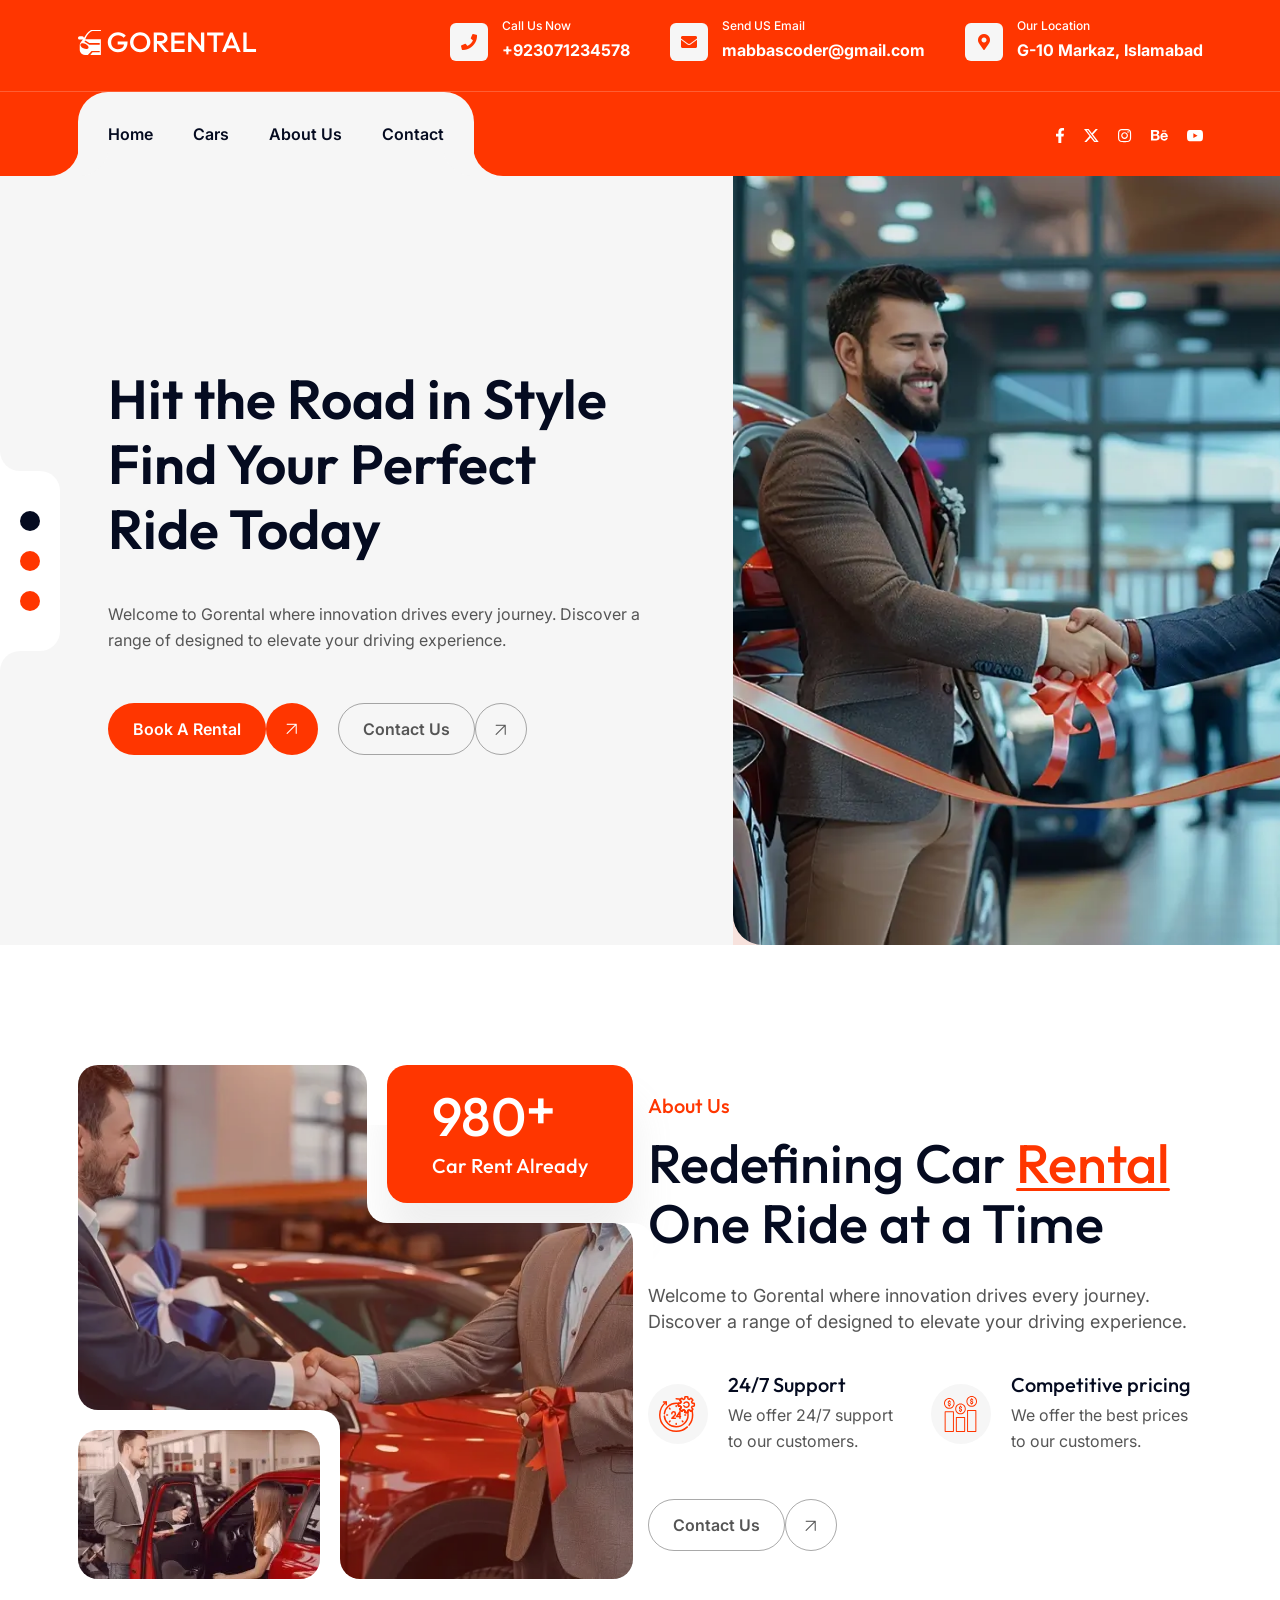
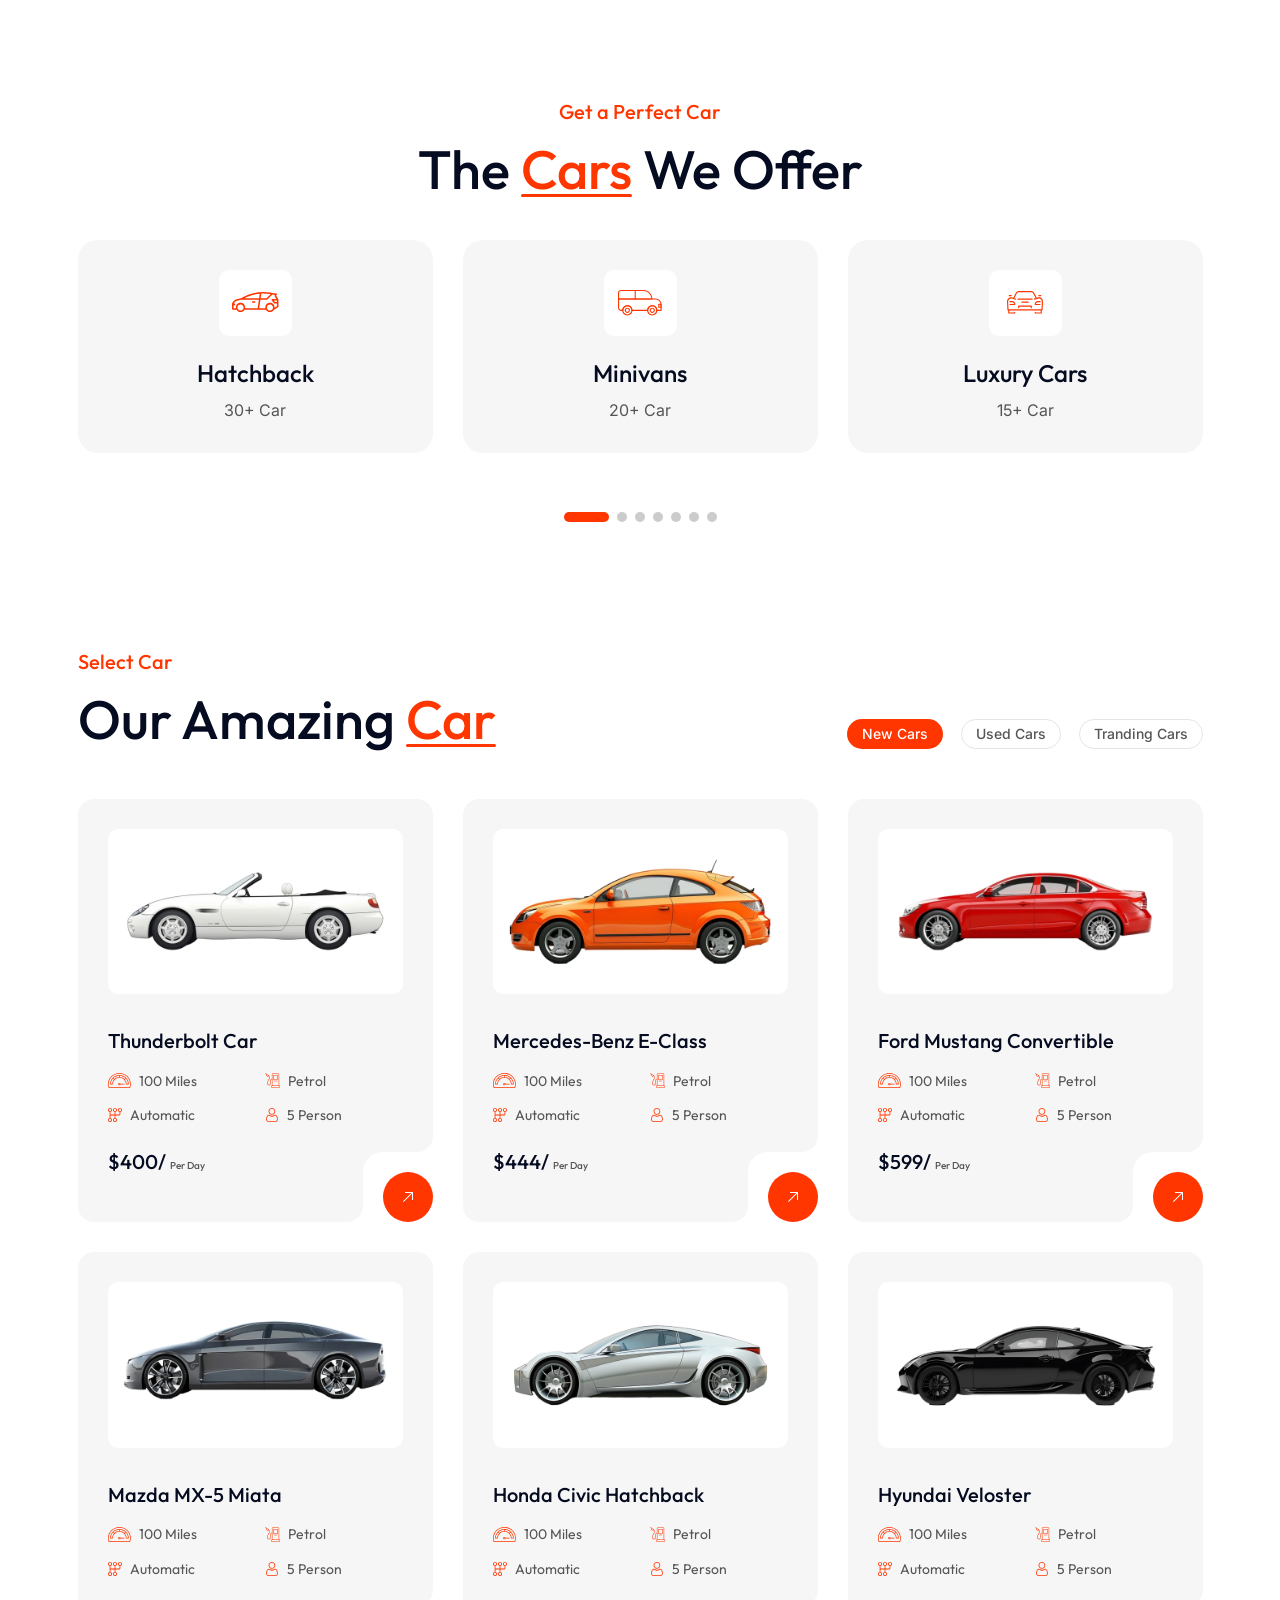
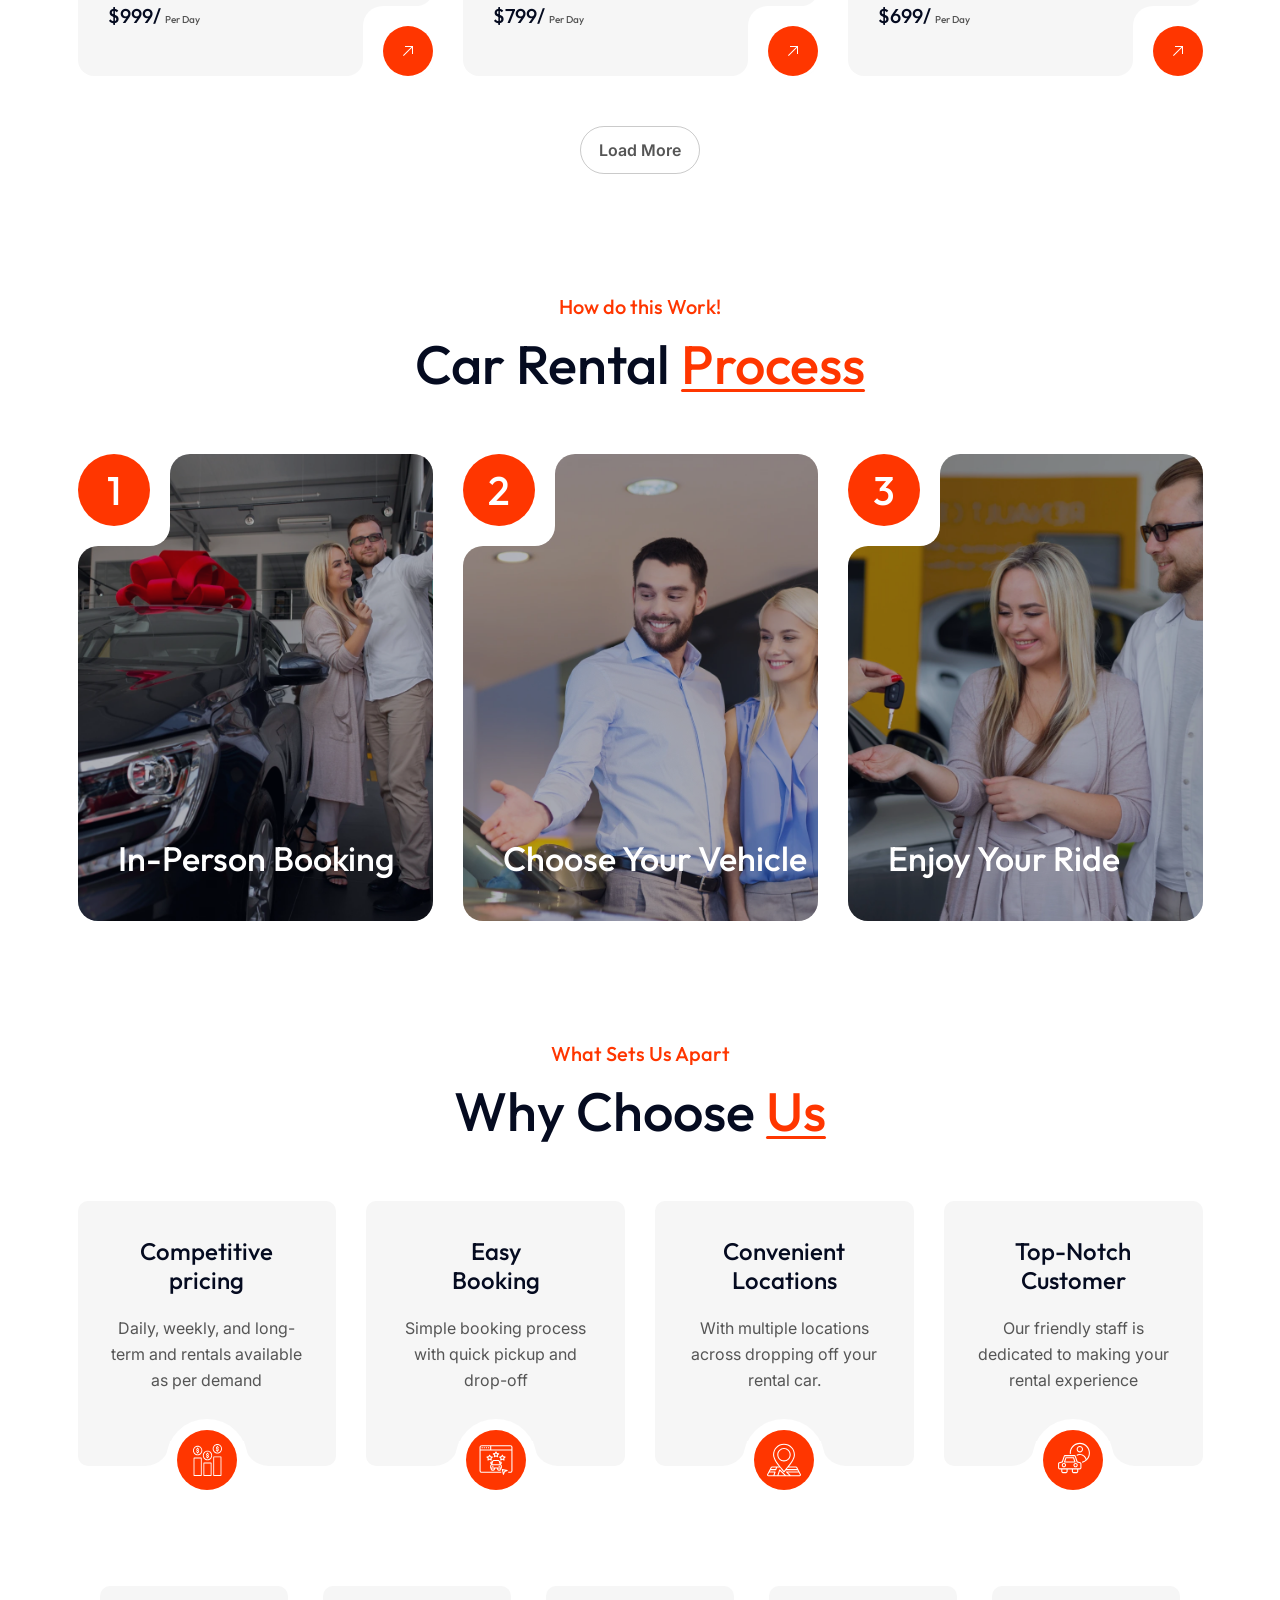
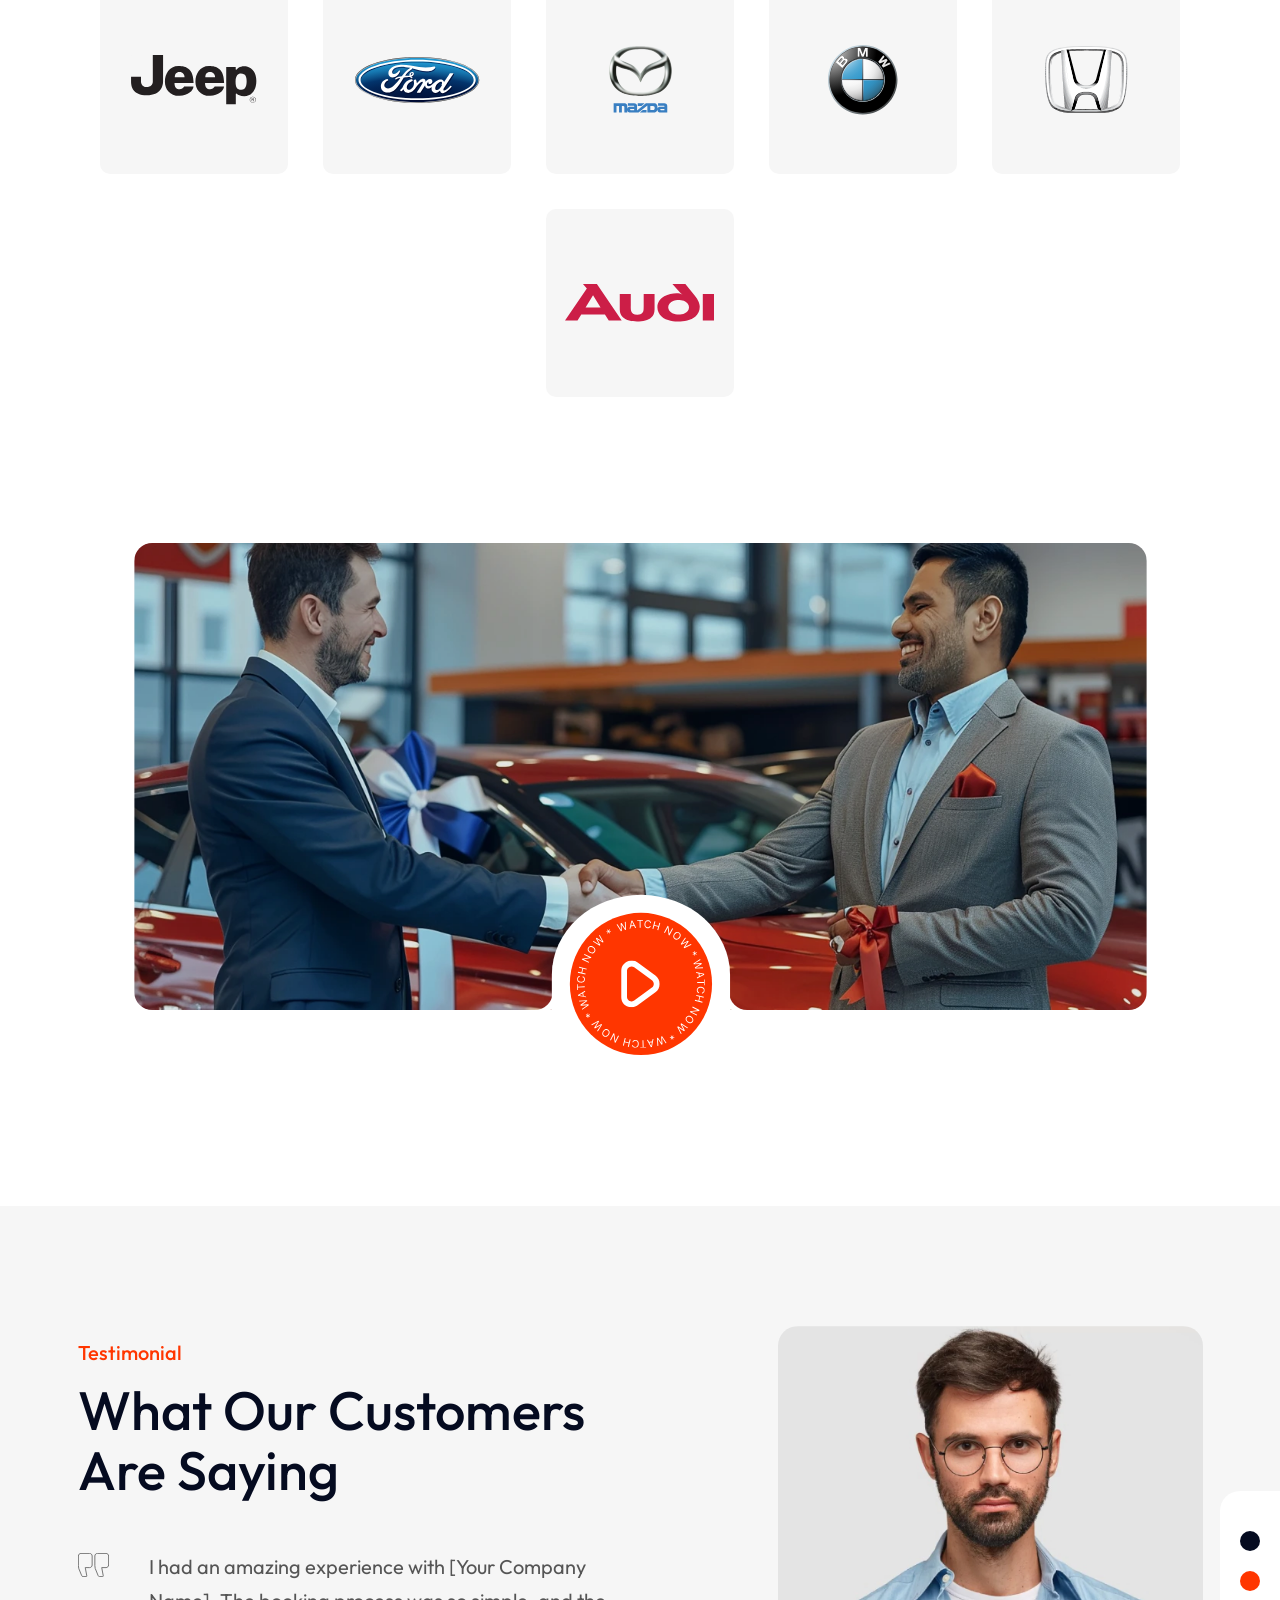
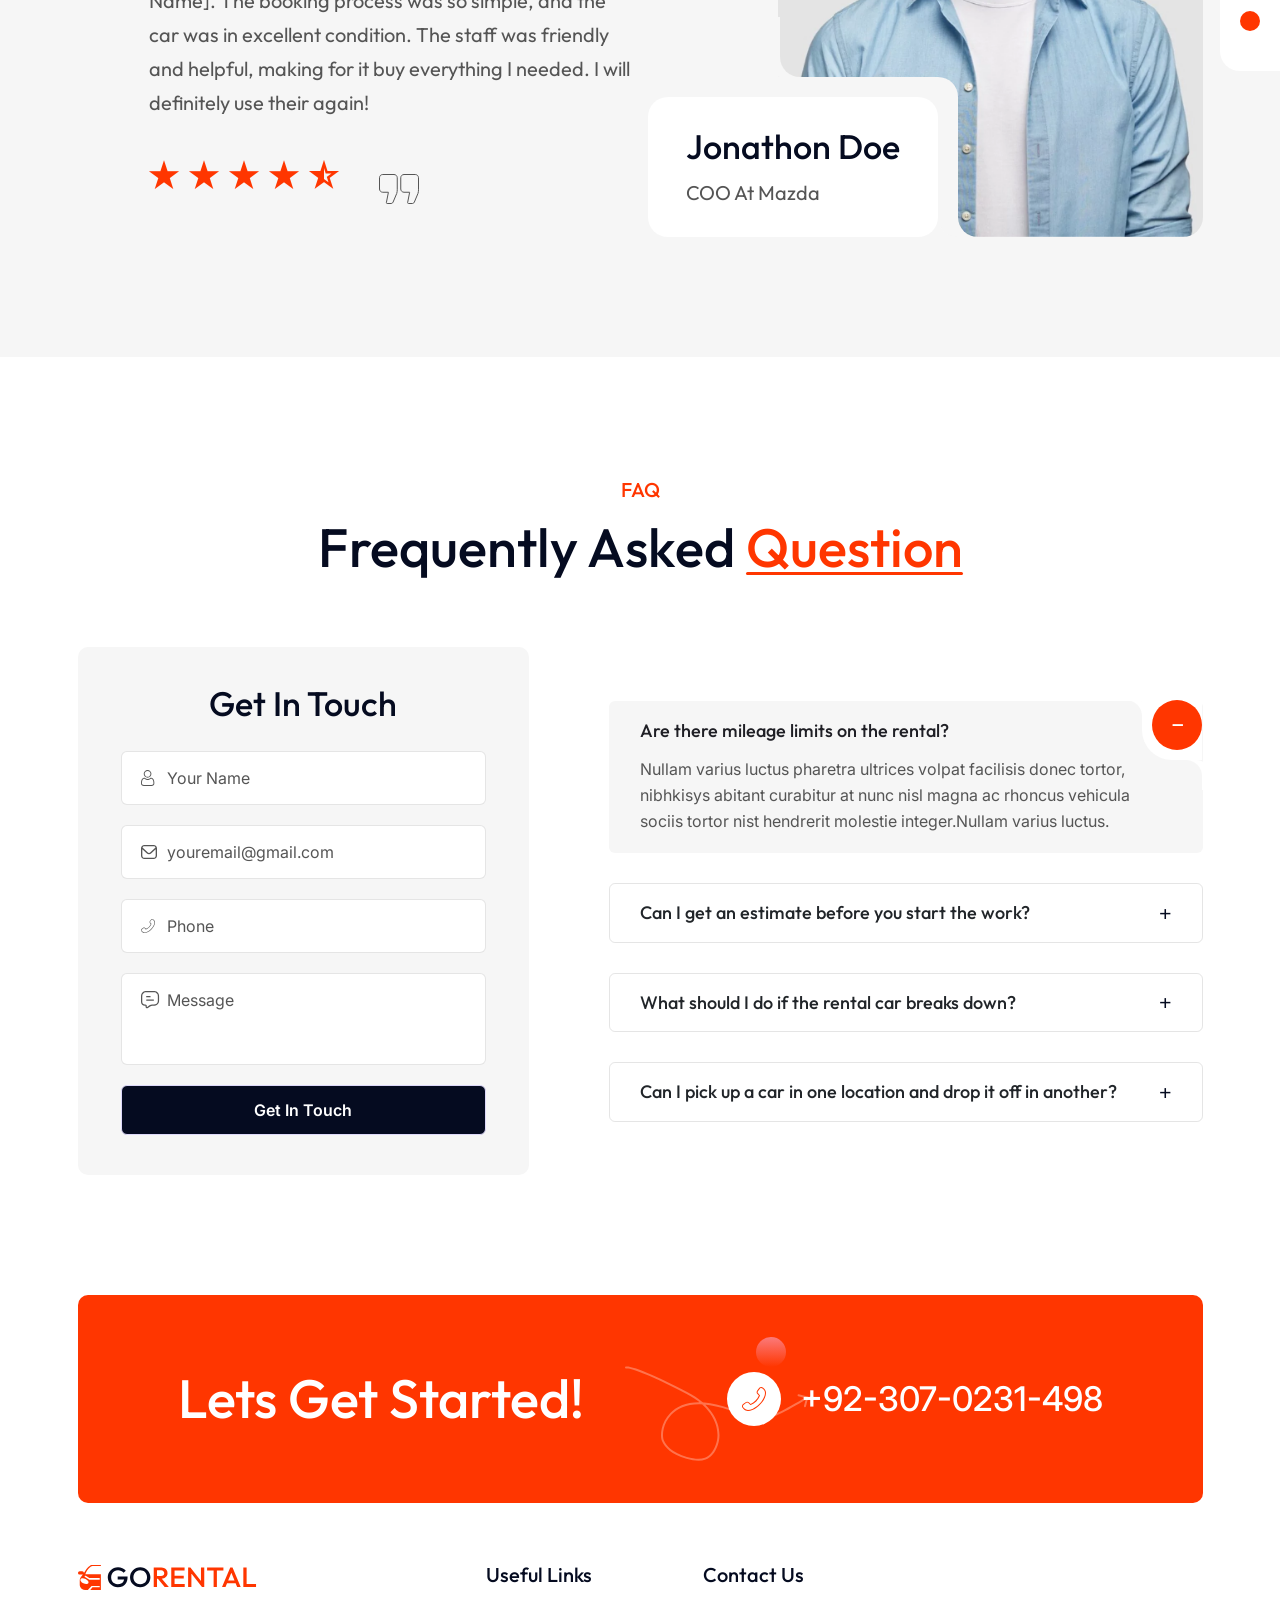
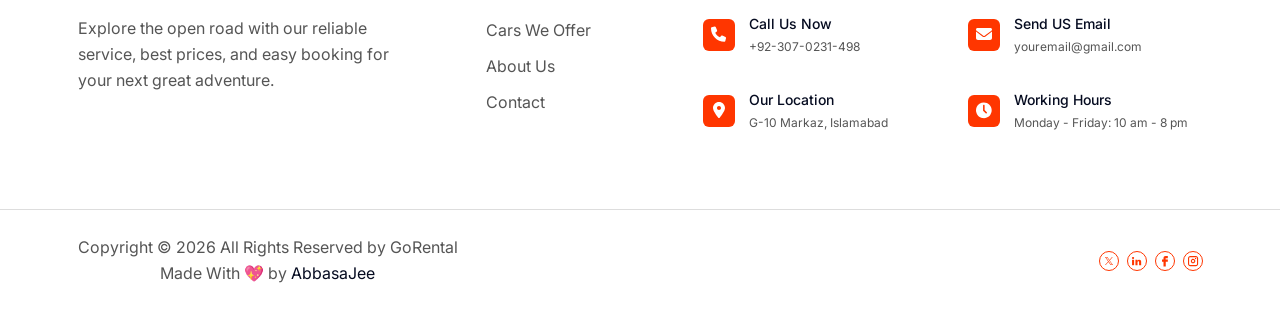
<file: index.html>
<!DOCTYPE html>
<html lang="en">

<head>
    <meta charset="UTF-8">
    <meta name="viewport" content="width=device-width, initial-scale=1.0">
    <meta name="description"
        content="Your trusted source for expert healthcare services and car information. Providing personalized care, advanced treatments, and reliable car dealing to help you achieve better health.">
    <link rel="shortcut icon" type="image/x-icon" href="images/fav.svg">
    <title>Rent a Car Services</title>
    <link rel="stylesheet" href="css/plugins.css">
    <link rel="stylesheet" href="css/magnifying-popup.css">
    <link rel="stylesheet" href="css/bootstrap.min.css">
    <link rel="stylesheet" href="css/rt-icon.css">
    <link rel="stylesheet" href="css/style.css">
</head>

<body class="home-one">
    <div class="loader-wrapper">
        <div class="loader">
        </div>
        <div class="loader-section section-left"></div>
        <div class="loader-section section-right"></div>
    </div>
    <div id="anywhere-home">
    </div>
    <!-- progress area start -->
    <div class="progress-wrap">
        <svg class="progress-circle svg-content" width="100%" height="100%" viewBox="-1 -1 102 102">
            <path d="M50,1 a49,49 0 0,1 0,98 a49,49 0 0,1 0,-98"
                style="transition: stroke-dashoffset 10ms linear 0s; stroke-dasharray: 307.919, 307.919; stroke-dashoffset: 307.919;">
            </path>
        </svg>
    </div>
    <!-- progress area end -->
    <!-- header area start -->
    <header class="header-one header-two bg-primary header--sticky">
        <div class="header-top">
            <div class="container">
                <div class="inner">
                    <div class="logo-area">
                        <a href="index.html"><img src="images/logo/logo-white.svg" width="180" alt=""></a>
                    </div>
                    <div class="get-touch-area">
                        <div class="map-area">
                            <div class="icon">
                                <i class="fa-sharp fa-solid fa-phone"></i>
                            </div>
                            <div class="text">
                                <p>Call Us Now</p>
                                <a href="tel:923071234578">+923071234578</a>
                            </div>
                        </div>
                        <div class="map-area">
                            <div class="icon">
                                <i class="fa-solid fa-envelope"></i>
                            </div>
                            <div class="text">
                                <p>Send US Email</p>
                                <a
                                    href="mailto:mabbascoder@gmail.com?subject=I want to rent a car!&body=Hello Sir! I want to rent a Car Name for a family. Is it available?">mabbascoder@gmail.com</a>
                            </div>
                        </div>
                        <div class="map-area">
                            <div class="icon">
                                <i class="fa-sharp fa-solid fa-location-dot"></i>
                            </div>
                            <div class="text">
                                <p>Our Location</p>
                                <a href="#">G-10 Markaz, Islamabad</a>
                            </div>
                        </div>
                    </div>
                </div>
            </div>
        </div>
        <div class="container">
            <div class="row">
                <div class="col-lg-12">
                    <div class="header-wrapper-area">
                        <div class="header-right d-block">
                            <div class="bottom d-flex align-items-center justify-content-between">
                                <div class="logo-area">
                                    <a href="index.html"><img src="images/logo/logo-white.svg" width="180" alt=""></a>
                                </div>
                                <div class="nav-area">
                                    <ul class="">
                                        <li class="main-nav">
                                            <a class="main-menu" href="index.html">Home</a>
                                        </li>
                                        <li class="main-nav">
                                            <a class="main-menu" href="cars.html">Cars</a>
                                        </li>
                                        <li class="main-nav">
                                            <a class="main-menu" href="about.html">About Us</a>
                                        </li>
                                        <li class="main-nav"><a class="main-menu main-menu-ls"
                                                href="contact.html">Contact</a></li>
                                    </ul>
                                </div>
                                <div class="bottom-right">
                                    <div class="social-area-transparent">
                                        <ul class="header-social">
                                            <li><a href="#"><img src="images/icon/facebook-w.svg" alt=""></a></li>
                                            <li><a href="#"><img src="images/icon/twitter-x-w.svg" alt=""></a></li>
                                            <li><a href="#"><img src="images/icon/linkedin-w.svg" alt=""></a></li>
                                            <li><a href="#"><img src="images/icon/behance.svg" alt=""></a></li>
                                            <li><a href="#"><img src="images/icon/youtube.svg" alt=""></a></li>
                                        </ul>
                                    </div>
                                    <div class="menu-btn" id="menu-btn">
                                        <i class="fa-sharp fa-regular fa-bars"></i>
                                    </div>
                                </div>
                            </div>
                        </div>
                    </div>
                </div>
            </div>
        </div>
    </header>
    <!-- header area end -->

    <!-- rts banner area start -->
    <section class="rts-banner-area banner-two">
        <div class="container">
            <div class="rts-banner-content-area">
                <div class="row gy-5 gy-lg-0 align-items-center">
                    <div class="col-lg-6 order-2 order-lg-0">
                        <div class="banner-content-area">
                            <h1 class="banner-title" data-wow-delay="0.2">Hit the Road in Style Find Your Perfect Ride
                                Today</h1>
                            <p class="desc">Welcome to Gorental where innovation drives every journey. Discover a range
                                of designed to elevate your driving experience.</p>
                            <div class="banner-btn-area" data-wow-delay="0.6s">
                                <a href="contact.html" class="rts__btn">
                                    <div class="rts__btn__wrap">
                                        <span class="rts__btn__txt-one">Book A Rental</span>
                                        <span class="rts__btn__txt-two">Book A Rental</span>
                                    </div>
                                    <div class="rts__btn__icon">
                                        <span class="rts__btn__icon-one"><i class="fa-light fa-arrow-right"></i></span>
                                        <span class="rts__btn__icon-two"><i class="fa-light fa-arrow-right"></i></span>
                                    </div>
                                </a>
                                <a href="contact.html" class="rts__btn hover-btn-two">
                                    <div class="rts__btn__wrap two">
                                        <span class="rts__btn__txt-one">Contact Us</span>
                                        <span class="rts__btn__txt-two">Contact Us</span>
                                    </div>
                                    <div class="rts__btn__icon two">
                                        <span class="rts__btn__icon-one"><i class="fa-light fa-arrow-right"></i></span>
                                        <span class="rts__btn__icon-two"><i class="fa-light fa-arrow-right"></i></span>
                                    </div>
                                </a>
                            </div>
                        </div>
                    </div>
                    <div class="col-lg-6">
                        <div class="banner-image-area">
                            <div class="swiper rts-banner-image-slider">
                                <div class="swiper-wrapper">
                                    <div class="swiper-slide">
                                        <div class="rts-hero-banner banner-bg" data-bg-src="images/banner/4.webp">
                                        </div>
                                    </div>
                                    <div class="swiper-slide">
                                        <div class="rts-hero-banner banner-bg" data-bg-src="images/banner/5.webp">
                                        </div>
                                    </div>
                                    <div class="swiper-slide">
                                        <div class="rts-hero-banner banner-bg" data-bg-src="images/banner/4.webp">
                                        </div>
                                    </div>
                                </div>
                            </div>
                            <div class="bg-inner">
                                <div class="inner-shape"></div>
                            </div>
                        </div>
                    </div>
                </div>
            </div>
        </div>
        <div class="rts-banner-pagination-wrapper">
            <div class="rts-banner-dots"></div>
            <div class="inner-banner">
            </div>
        </div>
    </section>
    <!-- rts banner area end -->

    <!-- rts about area start -->
    <section class="rts-about-area rts-section-gap">
        <div class="container">
            <div class="section-inner">
                <div class="row gy-5 gy-lg-0 align-items-center">
                    <div class="col-lg-6">
                        <div class="about-letf-image-area-two">
                            <div class="about-counter-area">
                                <div class="inner">
                                    <h2 class="counter-no"><span class="counter">1000</span><span
                                            class="count-plus">+</span></h2>
                                    <p>Car Rent Already</p>
                                </div>
                            </div>
                            <div class="about-image-area">
                                <img src="images/about/2.webp" alt="">
                            </div>
                            <div class="inner-image-sm">
                                <div class="inner-image">
                                    <div class="overlay-image">
                                        <img src="images/about/3.webp" alt="">
                                    </div>
                                </div>
                            </div>
                        </div>
                    </div>
                    <div class="col-lg-6">
                        <div class="about-right-content-area">
                            <div class="rts-section-title">
                                <span class="subtitle wow fadeInUp" data-wow-delay="0.1s">About Us</span>
                                <h2 class="heading-title">Redefining Car <span>Rental</span> <br> One
                                    Ride at a Time</h2>
                            </div>
                            <p class="desc wow fadeInUp" data-wow-delay="0.2s">
                                Welcome to Gorental where innovation drives every journey. Discover a range of designed
                                to elevate your driving experience.
                            </p>
                            <div class="about-item-wrapper mt--30">
                                <div class="single-item wow fadeInUp" data-wow-delay="0.4s">
                                    <div class="icon">
                                        <img src="images/icon/support.svg" alt="icon">
                                    </div>
                                    <div class="content">
                                        <h3 class="title">24/7 Support</h3>
                                        <p>We offer 24/7 support to our customers.</p>
                                    </div>
                                </div>
                                <div class="single-item wow fadeInUp" data-wow-delay="0.6s">
                                    <div class="icon">
                                        <img src="images/icon/dollar-chart.svg" alt="icon">
                                    </div>
                                    <div class="content">
                                        <h3 class="title">Competitive pricing</h3>
                                        <p>We offer the best prices to our customers.</p>
                                    </div>
                                </div>
                            </div>
                            <a href="contact.html" class="rts__btn mt--45">
                                <div class="rts__btn__wrap">
                                    <span class="rts__btn__txt-one">Contact Us</span>
                                    <span class="rts__btn__txt-two">Contact Us</span>
                                </div>
                                <div class="rts__btn__icon">
                                    <span class="rts__btn__icon-one"><i class="fa-light fa-arrow-right"></i></span>
                                    <span class="rts__btn__icon-two"><i class="fa-light fa-arrow-right"></i></span>
                                </div>
                            </a>
                        </div>
                    </div>
                </div>
            </div>
        </div>
    </section>
    <!-- rts about area end -->

    <!-- rts category area start -->
    <section class="rts-category-area rts-section-gapBottom">
        <div class="container">
            <div class="rts-section-title text-center">
                <span class="subtitle wow fadeInUp" data-wow-delay="0.1s">Get a Perfect Car</span>
                <h2 class="heading-title">The <span>Cars</span> We Offer</h2>
            </div>
            <div class="rts-category-wrapper mt--40 mt_sm--30">
                <div class="swiper category-slider wow fadeInUp" data-wow-delay="0.2s">
                    <div class="swiper-wrapper">
                        <div class="swiper-slide">
                            <div class="single-category-item">
                                <div class="icon"><img src="images/icon/car-1.svg" alt="icon"></div>
                                <div class="content">
                                    <h3 class="title"><a href="cars.html">Hatchback</a></h3>
                                    <span class="sub-title">30+ Car</span>
                                </div>
                            </div>
                        </div>
                        <div class="swiper-slide">
                            <div class="single-category-item">
                                <div class="icon"><img src="images/icon/car-2.svg" alt="icon"></div>
                                <div class="content">
                                    <h3 class="title"><a href="cars.html">Minivans</a></h3>
                                    <span class="sub-title">20+ Car</span>
                                </div>
                            </div>
                        </div>
                        <div class="swiper-slide">
                            <div class="single-category-item">
                                <div class="icon"><img src="images/icon/car-3.svg" alt="icon"></div>
                                <div class="content">
                                    <h3 class="title"><a href="cars.html">Luxury Cars</a></h3>
                                    <span class="sub-title">15+ Car</span>
                                </div>
                            </div>
                        </div>
                        <div class="swiper-slide">
                            <div class="single-category-item">
                                <div class="icon"><img src="images/icon/car-4.svg" alt="icon"></div>
                                <div class="content">
                                    <h3 class="title"><a href="cars.html">Sedans</a></h3>
                                    <span class="sub-title">25+ Car</span>
                                </div>
                            </div>
                        </div>
                        <div class="swiper-slide">
                            <div class="single-category-item">
                                <div class="icon"><img src="images/icon/car-5.svg" alt="icon"></div>
                                <div class="content">
                                    <h3 class="title"><a href="cars.html">Convertible</a></h3>
                                    <span class="sub-title">55+ Car</span>
                                </div>
                            </div>
                        </div>
                        <div class="swiper-slide">
                            <div class="single-category-item">
                                <div class="icon"><img src="images/icon/car-6.svg" alt="icon"></div>
                                <div class="content">
                                    <h3 class="title"><a href="cars.html">Sports Car</a></h3>
                                    <span class="sub-title">35+ Car</span>
                                </div>
                            </div>
                        </div>
                        <div class="swiper-slide">
                            <div class="single-category-item">
                                <div class="icon"><img src="images/icon/car-4.svg" alt="icon"></div>
                                <div class="content">
                                    <h3 class="title"><a href="cars.html">Sedans</a></h3>
                                    <span class="sub-title">25+ Car</span>
                                </div>
                            </div>
                        </div>
                    </div>
                    <div class="rts-category-pagination"></div>
                </div>
            </div>
        </div>
    </section>
    <!-- rts category area end -->

    <!-- rts car list area start -->
    <section class="rts-car-list-area rts-section-gapBottom">
        <div class="container">
            <div class="rts-section-title-area">
                <div class="rts-section-title">
                    <span class="subtitle wow fadeInUp" data-wow-delay="0.1s">Select Car</span>
                    <h2 class="heading-title mb-0">Our Amazing <span>Car</span></h2>
                </div>
                <div class="rts-button-group filters-button-group wow fadeInUp" data-wow-delay="0.2s">
                    <button class="button is-checked" data-filter="*">New Cars</button>
                    <button class="button" data-filter=".usedcard">Used Cars</button>
                    <button class="button" data-filter=".tranding">Tranding Cars</button>
                </div>
            </div>
            <div class="ms-portfolio-filter-area main-isotop">
                <div class="rts-car-list-wrapper mt--50 mt_sm--30">
                    <div class="filter row g-5 rts-rs-0 portfolio-feed personal wow fadeInUp" data-wow-delay="0.4s">
                        <div class="flash grid-item-p element-item transition tranding col-lg-4 col-md-6"
                            data-category="transition">
                            <div class="single-car-list-item">
                                <div class="car-image">
                                    <a href="car-single.html"><img src="images/car-list/1.webp" alt="car"></a>
                                </div>
                                <div class="content">
                                    <h3 class="title"><a href="car-single.html">Thunderbolt Car</a></h3>
                                    <ul class="car-list-service">
                                        <li><img src="images/car-list/icon/1.svg" alt="icon"><span>100
                                                Miles</span></li>
                                        <li><img src="images/car-list/icon/2.svg" alt="icon"><span>Petrol</span>
                                        </li>
                                        <li><img src="images/car-list/icon/3.svg" alt="icon"><span>Automatic</span></li>
                                        <li><img src="images/car-list/icon/4.svg" alt="icon"><span>5
                                                Person</span></li>
                                    </ul>
                                    <div class="car-price">
                                        $400/
                                        <span class="price-tag">Per Day</span>
                                    </div>
                                </div>
                                <div class="inner">
                                    <a href="car-single.html" class="link-icon">
                                        <svg width="10" height="10" viewBox="0 0 10 10" fill="none"
                                            xmlns="http://www.w3.org/2000/svg">
                                            <path d="M2 0V1H8.295L0 9.295L0.705 10L9 1.705V8H10V0H2Z" fill="white">
                                            </path>
                                        </svg>
                                    </a>
                                </div>
                            </div>
                        </div>
                        <div class="flash grid-item-p element-item transition usedcard col-lg-4 col-md-6"
                            data-category="transition">
                            <div class="single-car-list-item">
                                <div class="car-image">
                                    <a href="car-single.html"><img src="images/car-list/2.webp" alt="car"></a>
                                </div>
                                <div class="content">
                                    <h3 class="title"><a href="car-single.html">Mercedes-Benz E-Class</a></h3>
                                    <ul class="car-list-service">
                                        <li><img src="images/car-list/icon/1.svg" alt="icon"><span>100
                                                Miles</span></li>
                                        <li><img src="images/car-list/icon/2.svg" alt="icon"><span>Petrol</span>
                                        </li>
                                        <li><img src="images/car-list/icon/3.svg" alt="icon"><span>Automatic</span></li>
                                        <li><img src="images/car-list/icon/4.svg" alt="icon"><span>5
                                                Person</span></li>
                                    </ul>
                                    <div class="car-price">
                                        $444/
                                        <span class="price-tag">Per Day</span>
                                    </div>
                                </div>
                                <div class="inner">
                                    <a href="car-single.html" class="link-icon">
                                        <svg width="10" height="10" viewBox="0 0 10 10" fill="none"
                                            xmlns="http://www.w3.org/2000/svg">
                                            <path d="M2 0V1H8.295L0 9.295L0.705 10L9 1.705V8H10V0H2Z" fill="white">
                                            </path>
                                        </svg>
                                    </a>
                                </div>
                            </div>
                        </div>
                        <div class="flash grid-item-p element-item transition tranding col-lg-4 col-md-6"
                            data-category="transition">
                            <div class="single-car-list-item">
                                <div class="car-image">
                                    <a href="car-single.html"><img src="images/car-list/3.webp" alt="car"></a>
                                </div>
                                <div class="content">
                                    <h3 class="title"><a href="car-single.html">Ford Mustang Convertible</a></h3>
                                    <ul class="car-list-service">
                                        <li><img src="images/car-list/icon/1.svg" alt="icon"><span>100
                                                Miles</span></li>
                                        <li><img src="images/car-list/icon/2.svg" alt="icon"><span>Petrol</span>
                                        </li>
                                        <li><img src="images/car-list/icon/3.svg" alt="icon"><span>Automatic</span></li>
                                        <li><img src="images/car-list/icon/4.svg" alt="icon"><span>5
                                                Person</span></li>
                                    </ul>
                                    <div class="car-price">
                                        $599/
                                        <span class="price-tag">Per Day</span>
                                    </div>
                                </div>
                                <div class="inner">
                                    <a href="car-single.html" class="link-icon">
                                        <svg width="10" height="10" viewBox="0 0 10 10" fill="none"
                                            xmlns="http://www.w3.org/2000/svg">
                                            <path d="M2 0V1H8.295L0 9.295L0.705 10L9 1.705V8H10V0H2Z" fill="white">
                                            </path>
                                        </svg>
                                    </a>
                                </div>
                            </div>
                        </div>
                        <div class="flash grid-item-p element-item transition usedcard col-lg-4 col-md-6"
                            data-category="transition">
                            <div class="single-car-list-item">
                                <div class="car-image">
                                    <a href="car-single.html"><img src="images/car-list/4.webp" alt="car"></a>
                                </div>
                                <div class="content">
                                    <h3 class="title"><a href="car-single.html">Mazda MX-5 Miata</a></h3>
                                    <ul class="car-list-service">
                                        <li><img src="images/car-list/icon/1.svg" alt="icon"><span>100
                                                Miles</span></li>
                                        <li><img src="images/car-list/icon/2.svg" alt="icon"><span>Petrol</span>
                                        </li>
                                        <li><img src="images/car-list/icon/3.svg" alt="icon"><span>Automatic</span></li>
                                        <li><img src="images/car-list/icon/4.svg" alt="icon"><span>5
                                                Person</span></li>
                                    </ul>
                                    <div class="car-price">
                                        $999/
                                        <span class="price-tag">Per Day</span>
                                    </div>
                                </div>
                                <div class="inner">
                                    <a href="car-single.html" class="link-icon">
                                        <svg width="10" height="10" viewBox="0 0 10 10" fill="none"
                                            xmlns="http://www.w3.org/2000/svg">
                                            <path d="M2 0V1H8.295L0 9.295L0.705 10L9 1.705V8H10V0H2Z" fill="white">
                                            </path>
                                        </svg>
                                    </a>
                                </div>
                            </div>
                        </div>
                        <div class="flash grid-item-p element-item transition tranding col-lg-4 col-md-6"
                            data-category="transition">
                            <div class="single-car-list-item">
                                <div class="car-image">
                                    <a href="car-single.html"><img src="images/car-list/5.webp" alt="car"></a>
                                </div>
                                <div class="content">
                                    <h3 class="title"><a href="car-single.html">Honda Civic Hatchback</a></h3>
                                    <ul class="car-list-service">
                                        <li><img src="images/car-list/icon/1.svg" alt="icon"><span>100
                                                Miles</span></li>
                                        <li><img src="images/car-list/icon/2.svg" alt="icon"><span>Petrol</span>
                                        </li>
                                        <li><img src="images/car-list/icon/3.svg" alt="icon"><span>Automatic</span></li>
                                        <li><img src="images/car-list/icon/4.svg" alt="icon"><span>5
                                                Person</span></li>
                                    </ul>
                                    <div class="car-price">
                                        $799/
                                        <span class="price-tag">Per Day</span>
                                    </div>
                                </div>
                                <div class="inner">
                                    <a href="car-single.html" class="link-icon">
                                        <svg width="10" height="10" viewBox="0 0 10 10" fill="none"
                                            xmlns="http://www.w3.org/2000/svg">
                                            <path d="M2 0V1H8.295L0 9.295L0.705 10L9 1.705V8H10V0H2Z" fill="white">
                                            </path>
                                        </svg>
                                    </a>
                                </div>
                            </div>
                        </div>
                        <div class="flash grid-item-p element-item transition usedcard col-lg-4 col-md-6"
                            data-category="transition">
                            <div class="single-car-list-item">
                                <div class="car-image">
                                    <a href="car-single.html"><img src="images/car-list/6.webp" alt="car"></a>
                                </div>
                                <div class="content">
                                    <h3 class="title"><a href="car-single.html">Hyundai Veloster</a></h3>
                                    <ul class="car-list-service">
                                        <li><img src="images/car-list/icon/1.svg" alt="icon"><span>100
                                                Miles</span></li>
                                        <li><img src="images/car-list/icon/2.svg" alt="icon"><span>Petrol</span>
                                        </li>
                                        <li><img src="images/car-list/icon/3.svg" alt="icon"><span>Automatic</span></li>
                                        <li><img src="images/car-list/icon/4.svg" alt="icon"><span>5
                                                Person</span></li>
                                    </ul>
                                    <div class="car-price">
                                        $699/
                                        <span class="price-tag">Per Day</span>
                                    </div>
                                </div>
                                <div class="inner">
                                    <a href="car-single.html" class="link-icon">
                                        <svg width="10" height="10" viewBox="0 0 10 10" fill="none"
                                            xmlns="http://www.w3.org/2000/svg">
                                            <path d="M2 0V1H8.295L0 9.295L0.705 10L9 1.705V8H10V0H2Z" fill="white">
                                            </path>
                                        </svg>
                                    </a>
                                </div>
                            </div>
                        </div>
                    </div>
                    <div class="rts-btn-wrapper">
                        <a href="cars.html" class="rts__btn btn-primary">Load More</a>
                    </div>
                </div>
            </div>
        </div>
    </section>
    <!-- rts rental fleet area end -->

    <!-- rts process area start -->
    <section class="rts-process-area rts-section-gapBottom">
        <div class="container">
            <div class="rts-section-title text-center">
                <span class="subtitle wow fadeInUp" data-wow-delay="0.1s">How do this Work!</span>
                <h2 class="heading-title">Car Rental <span>Process</span></h2>
            </div>
            <div class="rts-process-item-wrapper mt--60 mt_sm--30">
                <div class="row g-5">
                    <div class="col-lg-4 col-md-6">
                        <div class="single-process-item wow fadeInUp" data-wow-delay="0.2s">
                            <div class="image-area">
                                <a href="#"><img src="images/process/1.webp" alt="image"></a>
                            </div>
                            <div class="content">
                                <h3 class="title"><a href="#">In-Person Booking</a></h3>
                            </div>
                            <div class="inner">
                                <span class="count">1</span>
                            </div>
                        </div>
                    </div>
                    <div class="col-lg-4 col-md-6">
                        <div class="single-process-item wow fadeInUp" data-wow-delay="0.4s">
                            <div class="image-area">
                                <a href="#"><img src="images/process/2.webp" alt="image"></a>
                            </div>
                            <div class="content">
                                <h3 class="title"><a href="#">Choose Your Vehicle</a></h3>
                            </div>
                            <div class="inner">
                                <span class="count">2</span>
                            </div>
                        </div>
                    </div>
                    <div class="col-lg-4 col-md-6">
                        <div class="single-process-item wow fadeInUp" data-wow-delay="0.6s">
                            <div class="image-area">
                                <a href="#"><img src="images/process/3.webp" alt="image"></a>
                            </div>
                            <div class="content">
                                <h3 class="title"><a href="#">Enjoy Your Ride</a></h3>
                            </div>
                            <div class="inner">
                                <span class="count">3</span>
                            </div>
                        </div>
                    </div>

                </div>
            </div>
        </div>
    </section>
    <!-- rts process area end -->

    <!-- rts why choose area start -->
    <section class="rts-why-choose-area rts-section-gap-Bottom" id="why-choose-us">
        <div class="container">
            <div class="rts-section-title text-center">
                <span class="subtitle wow fadeInUp" data-wow-delay="0.1s">What Sets Us Apart</span>
                <h2 class="heading-title">Why Choose <span>Us</span></h2>
            </div>
            <div class="why-choose-wrapper mt--60 mt_sm--30">
                <div class="row g-5">
                    <div class="col-xl-3 col-lg-6 col-md-6">
                        <div class="why-choose-item wow fadeInUp" data-wow-delay="0.2s">
                            <div class="content">
                                <h3 class="title">Competitive pricing</h3>
                                <p class="desc">Daily, weekly, and long-term and rentals available as per demand</p>
                            </div>
                            <div class="icon">
                                <img src="images/icon/why-1.svg" alt="icon">
                                <div class="bottom-left-shape"></div>
                                <div class="bottom-right-shape"></div>
                            </div>
                        </div>
                    </div>
                    <div class="col-xl-3 col-lg-6 col-md-6">
                        <div class="why-choose-item wow fadeInUp" data-wow-delay="0.4s">
                            <div class="content">
                                <h3 class="title">Easy<br>Booking</h3>
                                <p class="desc">Simple booking process with quick pickup and drop-off</p>
                            </div>
                            <div class="icon">
                                <img src="images/icon/why-2.svg" alt="icon">
                                <div class="bottom-left-shape"></div>
                                <div class="bottom-right-shape"></div>
                            </div>
                        </div>
                    </div>
                    <div class="col-xl-3 col-lg-6 col-md-6">
                        <div class="why-choose-item wow fadeInUp" data-wow-delay="0.6s">
                            <div class="content">
                                <h3 class="title">Convenient Locations</h3>
                                <p class="desc">With multiple locations across dropping off your rental car.</p>
                            </div>
                            <div class="icon">
                                <img src="images/icon/why-3.svg" alt="icon">
                                <div class="bottom-left-shape"></div>
                                <div class="bottom-right-shape"></div>
                            </div>
                        </div>
                    </div>
                    <div class="col-xl-3 col-lg-6 col-md-6">
                        <div class="why-choose-item wow fadeInUp" data-wow-delay="0.8s">
                            <div class="content">
                                <h3 class="title">Top-Notch Customer</h3>
                                <p class="desc">Our friendly staff is dedicated to making your rental
                                    experience</p>
                            </div>
                            <div class="icon">
                                <img src="images/icon/why-4.svg" alt="icon">
                                <div class="bottom-left-shape"></div>
                                <div class="bottom-right-shape"></div>
                            </div>
                        </div>
                    </div>
                </div>
            </div>
        </div>
    </section>
    <!-- rts why choose area end -->

    <!-- rts brand area start -->
    <div class="rts-brand-area rts-section-gap">
        <div class="container">
            <div class="rts-brand-wrappper">
                <div class="single-brand wow fadinUp" data-wow-delay="0.2s">
                    <img src="images/brand/1.svg" alt="brand">
                </div>
                <div class="single-brand wow fadeInUp" data-wow-delay="0.4s">
                    <img src="images/brand/2.svg" alt="brand">
                </div>
                <div class="single-brand wow fadeInUp" data-wow-delay="0.6s">
                    <img src="images/brand/3.svg" alt="brand">
                </div>
                <div class="single-brand wow fadeInUp" data-wow-delay="0.8s">
                    <img src="images/brand/4.svg" alt="brand">
                </div>
                <div class="single-brand wow fadeInUp" data-wow-delay="1s">
                    <img src="images/brand/5.svg" alt="brand">
                </div>
                <div class="single-brand wow fadeInUp" data-wow-delay="1.2s">
                    <img src="images/brand/6.svg" alt="brand">
                </div>
            </div>
        </div>
    </div>
    <!-- rts brand area end -->

    <!-- rts video area start -->
    <div class="rts-video-area">
        <div class="container">
            <div class="rts-video-wrapper">
                <img src="images/video/2.webp" alt="video" class="video-images">
                <div class="inner-btn-area">
                    <a href="https://www.youtube.com/watch?v=pLYR53tuRp8" class="rts-play-btn popup-video">
                        <img src="images/video/text-circle.svg" alt="text-circle" class="text-circle">
                        <svg width="43" height="52" viewBox="0 0 43 52" fill="none" xmlns="http://www.w3.org/2000/svg">
                            <path
                                d="M38.0532 16.6998L18.3365 2.23298C16.6199 0.973038 14.5876 0.213544 12.4653 0.0388414C10.3431 -0.135861 8.21397 0.281064 6.31437 1.24332C4.41477 2.20558 2.81905 3.67551 1.70439 5.48988C0.58974 7.30426 -0.000221229 9.39207 2.15032e-05 11.5215V40.4551C-0.0040961 42.5854 0.583215 44.675 1.69654 46.4913C2.80987 48.3075 4.40551 49.779 6.30575 50.7419C8.20599 51.7048 10.3362 52.1214 12.4592 51.9451C14.5822 51.7689 16.6146 51.0067 18.33 49.7436L38.0575 35.2768C39.5169 34.2073 40.7037 32.809 41.5218 31.1952C42.3398 29.5814 42.7661 27.7976 42.7661 25.9883C42.7661 24.179 42.3398 22.3952 41.5218 20.7814C40.7037 19.1676 39.5169 17.7693 38.0575 16.6998H38.0532ZM34.2095 30.0356L14.4929 44.5025C13.7448 45.0522 12.859 45.3837 11.9339 45.4602C11.0087 45.5367 10.0805 45.3551 9.25231 44.9358C8.42413 44.5164 7.72846 43.8756 7.24258 43.0846C6.75671 42.2937 6.49967 41.3834 6.50002 40.4551V11.5215C6.49008 10.5918 6.74314 9.67832 7.23001 8.8863C7.71687 8.09429 8.41771 7.45603 9.25169 7.04515C9.95778 6.68262 10.7395 6.49183 11.5332 6.48832C12.5969 6.49356 13.6309 6.83902 14.4842 7.47415L34.2009 21.941C34.8367 22.407 35.3538 23.0163 35.7103 23.7195C36.0667 24.4227 36.2525 25.2 36.2525 25.9883C36.2525 26.7767 36.0667 27.5539 35.7103 28.2571C35.3538 28.9603 34.8367 29.5696 34.2009 30.0356H34.2095Z"
                                fill="white"></path>
                        </svg>
                    </a>
                </div>
            </div>
        </div>
    </div>
    <!-- rts video area end -->

    <!-- rts testimonials area start -->
    <section class="rts-testiomonials-area rts-section-gap bg-gray">
        <div class="container">
            <div class="slider-inner">
                <div class="row gy-5 gy-lg-0 align-items-center">
                    <div class="col-lg-6">
                        <div class="swiper rts-testimonials-content-slider">
                            <div class="swiper-wrapper">
                                <div class="swiper-slide">
                                    <div class="rts-testimonials-content-area rts-testimonials-content-two">
                                        <div class="rts-section-title">
                                            <span class="subtitle wow fadeInUp" data-wow-delay="0.1s">Testimonial</span>
                                            <h2 class="heading-title">What Our Customers <br> Are Saying</h2>
                                        </div>
                                        <div class="content-area">
                                            <div class="icon"><img src="images/testimonials/icon/qoute-sm-2.svg" alt="icon"></div>
                                            <div class="desc-star-area">
                                                <p class="desc">I had an amazing experience with [Your Company Name].
                                                    The booking process was so simple, and the car was in excellent
                                                    condition. The staff was friendly and helpful, making for it buy
                                                    everything I needed. I will definitely use their again!</p>
                                                <ul class="star-rating">
                                                    <li><i class="rt-icon-star"></i></li>
                                                    <li><i class="rt-icon-star"></i></li>
                                                    <li><i class="rt-icon-star"></i></li>
                                                    <li><i class="rt-icon-star"></i></li>
                                                    <li><i class="rt-icon-star-sharp-half-stroke"></i></li>
                                                </ul>
                                                <div class="qoute">
                                                    <img src="images/testimonials/icon/qoute-sm-3.svg" alt="icon">
                                                </div>
                                            </div>
                                        </div>
                                    </div>
                                </div>
                                <div class="swiper-slide">
                                    <div class="rts-testimonials-content-area rts-testimonials-content-two">
                                        <div class="rts-section-title">
                                            <span class="subtitle wow fadeInUp" data-wow-delay="0.1s">Testimonial</span>
                                            <h2 class="heading-title">What Our Customers <br> Are Saying</h2>
                                        </div>
                                        <div class="content-area">
                                            <div class="icon"><img src="images/testimonials/icon/qoute-sm-2.svg" alt="icon"></div>
                                            <div class="desc-star-area">
                                                <p class="desc">I had an amazing experience with [Your Company Name].
                                                    The booking process was so simple, and the car was in excellent
                                                    condition. The staff was friendly and helpful, making for it buy
                                                    everything I needed. I will definitely use their again!</p>
                                                <ul class="star-rating">
                                                    <li><i class="rt-icon-star"></i></li>
                                                    <li><i class="rt-icon-star"></i></li>
                                                    <li><i class="rt-icon-star"></i></li>
                                                    <li><i class="rt-icon-star"></i></li>
                                                    <li><i class="rt-icon-star-sharp-half-stroke"></i></li>
                                                </ul>
                                                <div class="qoute">
                                                    <img src="images/testimonials/icon/qoute-sm-3.svg" alt="icon">
                                                </div>
                                            </div>
                                        </div>
                                    </div>
                                </div>
                                <div class="swiper-slide">
                                    <div class="rts-testimonials-content-area rts-testimonials-content-two">
                                        <div class="rts-section-title">
                                            <span class="subtitle wow fadeInUp" data-wow-delay="0.1s">Testimonial</span>
                                            <h2 class="heading-title">What Our Customers <br> Are Saying</h2>
                                        </div>
                                        <div class="content-area">
                                            <div class="icon"><img src="images/testimonials/icon/qoute-sm-2.svg" alt="icon"></div>
                                            <div class="desc-star-area">
                                                <p class="desc">I had an amazing experience with [Your Company Name].
                                                    The booking process was so simple, and the car was in excellent
                                                    condition. The staff was friendly and helpful, making for it buy
                                                    everything I needed. I will definitely use their again!</p>
                                                <ul class="star-rating">
                                                    <li><i class="rt-icon-star"></i></li>
                                                    <li><i class="rt-icon-star"></i></li>
                                                    <li><i class="rt-icon-star"></i></li>
                                                    <li><i class="rt-icon-star"></i></li>
                                                    <li><i class="rt-icon-star-sharp-half-stroke"></i></li>
                                                </ul>
                                                <div class="qoute">
                                                    <img src="images/testimonials/icon/qoute-sm-3.svg" alt="icon">
                                                </div>
                                            </div>
                                        </div>
                                    </div>
                                </div>
                            </div>
                        </div>
                    </div>
                    <div class="col-lg-6">
                        <div class="swiper rts-testimonials-images-slider">
                            <div class="swiper-wrapper">
                                <div class="swiper-slide">
                                    <div class="rts-testimonials-images-area rts-testimonials-image-two">
                                        <img src="images/testimonials/2.webp" width="512" alt="images">
                                        <div class="inner-author">
                                            <div class="author-info">
                                                <h3 class="title">Jonathon Doe</h3>
                                                <span class="role">COO At Mazda</span>
                                            </div>
                                        </div>
                                    </div>
                                </div>
                                <div class="swiper-slide">
                                    <div class="rts-testimonials-images-area rts-testimonials-image-two">
                                        <img src="images/testimonials/1.webp" width="512" alt="images">
                                        <div class="inner-author">
                                            <div class="author-info">
                                                <h3 class="title">Frederick Lee</h3>
                                                <span class="role">COO At Audi</span>
                                            </div>
                                        </div>
                                    </div>
                                </div>
                                <div class="swiper-slide">
                                    <div class="rts-testimonials-images-area rts-testimonials-image-two">
                                        <img src="images/testimonials/2.webp" width="512" alt="images">
                                        <div class="inner-author">
                                            <div class="author-info">
                                                <h3 class="title">Jonathon Doe</h3>
                                                <span class="role">COO At Mazda</span>
                                            </div>
                                        </div>
                                    </div>
                                </div>
                            </div>
                        </div>
                    </div>
                </div>
            </div>
        </div>
        <div class="rts-testimonials-pagination-wrapper">
            <div class="rts-testimonials-dot"></div>
        </div>
    </section>
    <!-- rts testimonials area end -->

    <!-- rts faq area start -->
    <section class="rts-faq-area rts-section-gap">
        <div class="container">
            <div class="rts-section-title text-center">
                <span class="subtitle wow fadeInUp" data-wow-delay="0.1s">FAQ</span>
                <h2 class="heading-title">Frequently Asked <span>Question</span></h2>
            </div>
            <div class="rts-faq-wrapper-area mt--70 mt_sm--35">
                <div class="row g-5 align-items-center">
                    <div class="col-xl-5 col-lg-6">
                        <div class="rts-contact-form">
                            <h3 class="title">Get In Touch</h3>
                            <form action="#" class="contact-form-area">
                                <div class="single-input">
                                    <span class="icon">
                                        <svg width="14" height="16" viewBox="0 0 14 16" fill="none"
                                            xmlns="http://www.w3.org/2000/svg">
                                            <path
                                                d="M6.57349 7.70726C7.63232 7.70726 8.54907 7.3275 9.29834 6.57823C10.0474 5.82909 10.4272 4.91247 10.4272 3.85351C10.4272 2.79492 10.0475 1.87817 9.29822 1.12878C8.54895 0.37976 7.6322 0 6.57349 0C5.51453 0 4.5979 0.37976 3.84875 1.1289C3.09961 1.87805 2.71973 2.79479 2.71973 3.85351C2.71973 4.91247 3.09961 5.82921 3.84875 6.57836C4.59814 7.32738 5.51489 7.70726 6.57349 7.70726ZM4.51184 1.79187C5.08667 1.21704 5.76099 0.93762 6.57349 0.93762C7.38586 0.93762 8.0603 1.21704 8.63525 1.79187C9.21008 2.36682 9.48962 3.04125 9.48962 3.85351C9.48962 4.66601 9.21008 5.34032 8.63525 5.91527C8.0603 6.49022 7.38586 6.76964 6.57349 6.76964C5.76123 6.76964 5.08691 6.4901 4.51184 5.91527C3.93689 5.34044 3.65735 4.66601 3.65735 3.85351C3.65735 3.04125 3.93689 2.36682 4.51184 1.79187Z"
                                                fill="#555555"></path>
                                            <path
                                                d="M13.3165 12.3031C13.2949 11.9913 13.2512 11.6512 13.1869 11.2921C13.1219 10.9303 13.0383 10.5883 12.9382 10.2756C12.8347 9.95251 12.6942 9.63342 12.5203 9.32763C12.34 9.01025 12.1281 8.73388 11.8903 8.50647C11.6416 8.26855 11.3372 8.07727 10.9851 7.93774C10.6343 7.79895 10.2455 7.72864 9.82959 7.72864C9.66626 7.72864 9.5083 7.79565 9.20325 7.99426C9.0155 8.1167 8.7959 8.2583 8.55078 8.41492C8.34119 8.54846 8.05725 8.67358 7.70654 8.78686C7.36438 8.89758 7.01697 8.95373 6.67395 8.95373C6.33118 8.95373 5.98376 8.89758 5.64136 8.78686C5.29102 8.6737 5.00696 8.54858 4.79773 8.41504C4.55493 8.25989 4.33521 8.11829 4.14465 7.99414C3.83984 7.79553 3.68188 7.72852 3.51855 7.72852C3.10254 7.72852 2.71387 7.79895 2.36316 7.93787C2.01135 8.07715 1.70679 8.26843 1.45789 8.50659C1.22009 8.73413 1.00818 9.01037 0.828003 9.32763C0.654297 9.63342 0.513672 9.95239 0.410156 10.2758C0.310181 10.5884 0.226562 10.9303 0.161621 11.2921C0.097168 11.6507 0.0535889 11.991 0.0319824 12.3035C0.0107422 12.609 0 12.927 0 13.2483C0 14.0835 0.265503 14.7596 0.789062 15.2583C1.30615 15.7503 1.99023 15.9999 2.82239 15.9999H10.5265C11.3584 15.9999 12.0425 15.7503 12.5597 15.2583C13.0834 14.76 13.3489 14.0836 13.3489 13.2482C13.3488 12.9258 13.3379 12.6078 13.3165 12.3031ZM11.9132 14.579C11.5715 14.9042 11.1179 15.0622 10.5264 15.0622H2.82239C2.23071 15.0622 1.7771 14.9042 1.43555 14.5791C1.10046 14.2601 0.937622 13.8247 0.937622 13.2483C0.937622 12.9485 0.94751 12.6525 0.967285 12.3683C0.986572 12.0895 1.026 11.7832 1.08447 11.4578C1.14221 11.1363 1.2157 10.8347 1.3031 10.5616C1.38696 10.2998 1.50134 10.0405 1.64319 9.79077C1.77856 9.55273 1.93433 9.34851 2.1062 9.18396C2.26697 9.03003 2.4696 8.90405 2.70837 8.80957C2.9292 8.72217 3.17737 8.67431 3.44678 8.66711C3.47961 8.68457 3.53809 8.71789 3.63281 8.77966C3.82556 8.90527 4.04773 9.04858 4.29333 9.20544C4.57019 9.38195 4.92688 9.54138 5.35303 9.67895C5.7887 9.81982 6.23303 9.89135 6.67407 9.89135C7.11511 9.89135 7.55957 9.81982 7.995 9.67907C8.42151 9.54126 8.77808 9.38195 9.0553 9.2052C9.30664 9.04455 9.52258 8.90539 9.71533 8.77966C9.81006 8.71802 9.86853 8.68457 9.90137 8.66711C10.1709 8.67431 10.4191 8.72217 10.64 8.80957C10.8787 8.90405 11.0813 9.03015 11.2421 9.18396C11.4139 9.34839 11.5697 9.55261 11.7051 9.79089C11.847 10.0405 11.9615 10.2999 12.0453 10.5615C12.1328 10.835 12.2064 11.1365 12.264 11.4576C12.3224 11.7837 12.3619 12.0901 12.3812 12.3684V12.3686C12.4011 12.6517 12.4111 12.9476 12.4113 13.2483C12.4111 13.8248 12.2483 14.2601 11.9132 14.579Z"
                                                fill="#555555"></path>
                                        </svg>
                                    </span>
                                    <input type="text" name="name" placeholder="Your Name">
                                </div>
                                <div class="single-input">
                                    <span class="icon">
                                        <svg width="16" height="14" viewBox="0 0 16 14" fill="none"
                                            xmlns="http://www.w3.org/2000/svg">
                                            <path
                                                d="M12.6667 0H3.33333C2.4496 0.00101045 1.60237 0.336561 0.97748 0.933049C0.352588 1.52954 0.00105857 2.33826 0 3.18182L0 10.8182C0.00105857 11.6617 0.352588 12.4705 0.97748 13.067C1.60237 13.6634 2.4496 13.999 3.33333 14H12.6667C13.5504 13.999 14.3976 13.6634 15.0225 13.067C15.6474 12.4705 15.9989 11.6617 16 10.8182V3.18182C15.9989 2.33826 15.6474 1.52954 15.0225 0.933049C14.3976 0.336561 13.5504 0.00101045 12.6667 0ZM3.33333 1.27273H12.6667C13.0659 1.27348 13.4557 1.38824 13.786 1.60224C14.1163 1.81624 14.3719 2.11969 14.52 2.47355L9.41467 7.34745C9.03895 7.70465 8.53028 7.90521 8 7.90521C7.46972 7.90521 6.96105 7.70465 6.58533 7.34745L1.48 2.47355C1.6281 2.11969 1.88374 1.81624 2.21403 1.60224C2.54432 1.38824 2.93414 1.27348 3.33333 1.27273ZM12.6667 12.7273H3.33333C2.8029 12.7273 2.29419 12.5261 1.91912 12.1681C1.54405 11.8101 1.33333 11.3245 1.33333 10.8182V4.13636L5.64267 8.24727C6.26842 8.84307 7.11617 9.17766 8 9.17766C8.88383 9.17766 9.73158 8.84307 10.3573 8.24727L14.6667 4.13636V10.8182C14.6667 11.3245 14.456 11.8101 14.0809 12.1681C13.7058 12.5261 13.1971 12.7273 12.6667 12.7273Z"
                                                fill="#555555"></path>
                                        </svg>
                                    </span>
                                    <input type="email" name="email" placeholder="youremail@gmail.com">
                                </div>
                                <div class="single-input">
                                    <span class="icon">
                                        <svg width="14" height="14" viewBox="0 0 14 14" fill="none"
                                            xmlns="http://www.w3.org/2000/svg">
                                            <path
                                                d="M12.9792 1.02532L12.3258 0.453589C11.7308 -0.141473 10.7217 -0.170643 10.08 0.482759L8.98917 1.91207C8.37667 2.52464 8.37667 3.52224 8.98917 4.12897L9.85834 5.02156C8.91334 7.23846 7.16917 8.98864 5.02251 9.86374L4.13001 8.99448C3.83251 8.69695 3.44167 8.5336 3.02167 8.5336C2.60168 8.5336 2.21084 8.69695 1.94251 8.97114L0.460843 10.1146C-0.151656 10.7272 -0.151656 11.7248 0.449177 12.3198L1.04418 13.0024C1.68584 13.6441 2.54918 14 3.48834 14C8.00917 14 14 8.00271 14 3.48724C14 2.55381 13.6442 1.68455 12.9908 1.03115L12.9792 1.02532ZM3.47667 13.4108C2.69501 13.4108 1.97751 13.1191 1.45834 12.5999L0.863343 11.9114C0.478343 11.5264 0.478344 10.9022 0.834177 10.5405L2.31584 9.39702C2.50251 9.21033 2.74751 9.10532 3.01584 9.10532C3.28417 9.10532 3.52917 9.21033 3.71584 9.39702L4.74834 10.4063C4.83001 10.488 4.94667 10.5113 5.05751 10.4705C7.49 9.54287 9.4675 7.56516 10.4767 5.05657C10.5175 4.95156 10.4942 4.82905 10.4125 4.74154L9.40334 3.70893C9.01834 3.32389 9.01834 2.69966 9.42667 2.28545L10.5175 0.856131C10.9025 0.471091 11.5267 0.471091 11.9292 0.867799L12.5825 1.43953C13.1133 1.97041 13.405 2.68799 13.405 3.46974C13.405 7.64684 7.65334 13.3991 3.47667 13.3991V13.4108Z"
                                                fill="#555555"></path>
                                        </svg>
                                    </span>
                                    <input type="text" name="phone" placeholder="Phone">
                                </div>
                                <div class="single-input">
                                    <span class="icon">
                                        <svg width="19" height="18" viewBox="0 0 19 18" fill="none"
                                            xmlns="http://www.w3.org/2000/svg">
                                            <path
                                                d="M5.05359 5.68542C5.05359 5.33654 5.33642 5.05371 5.6853 5.05371H9.05442C9.40329 5.05371 9.68613 5.33654 9.68613 5.68542C9.68613 6.0343 9.40329 6.31713 9.05442 6.31713H5.6853C5.33642 6.31713 5.05359 6.0343 5.05359 5.68542Z"
                                                fill="#555555"></path>
                                            <path
                                                d="M5.05371 9.05359C5.05371 8.70471 5.33654 8.42188 5.68542 8.42188H12.4237C12.7725 8.42188 13.0554 8.70471 13.0554 9.05359C13.0554 9.40246 12.7725 9.6853 12.4237 9.6853H5.68542C5.33654 9.6853 5.05371 9.40246 5.05371 9.05359Z"
                                                fill="#555555"></path>
                                            <path fill-rule="evenodd" clip-rule="evenodd"
                                                d="M7.34169 0H10.7674C11.9227 0 12.8285 -8.38404e-06 13.5566 0.0594735C14.2979 0.120042 14.9103 0.245424 15.4646 0.527866C16.376 0.99219 17.1168 1.73309 17.5812 2.64438C17.8636 3.19872 17.989 3.81114 18.0496 4.55248C18.109 5.28049 18.109 6.18631 18.109 7.34167V8.36738V8.49111C18.1092 9.79547 18.1094 10.5912 17.9134 11.2595C17.4493 12.8423 16.2115 14.0802 14.6286 14.5442C13.9603 14.7402 13.1646 14.7401 11.8602 14.7399C11.8195 14.7399 11.7783 14.7399 11.7365 14.7399H11.2743L11.2235 14.74C10.493 14.7446 9.78157 14.9727 9.18448 15.3934L9.14304 15.4229L6.94411 16.9936C5.67689 17.8987 4.01168 16.5916 4.59004 15.1456C4.66778 14.9513 4.52466 14.7399 4.31535 14.7399H3.80851C1.70512 14.7399 0 13.0348 0 10.9314V7.34169C0 6.18632 -8.38404e-06 5.2805 0.0594735 4.55248C0.120042 3.81114 0.245424 3.19872 0.527866 2.64438C0.99219 1.73309 1.73309 0.99219 2.64438 0.527866C3.19872 0.245424 3.81114 0.120042 4.55248 0.0594735C5.2805 -8.38404e-06 6.18632 0 7.34169 0ZM4.65535 1.3187C3.99216 1.37288 3.56451 1.47701 3.21797 1.65358C2.5444 1.99678 1.99678 2.5444 1.65358 3.21797C1.47701 3.56451 1.37288 3.99216 1.3187 4.65535C1.26391 5.32593 1.26342 6.18023 1.26342 7.36996V10.9314C1.26342 12.3371 2.40289 13.4765 3.80851 13.4765H4.31535C5.41848 13.4765 6.1728 14.5907 5.7631 15.6149C5.65336 15.8892 5.96932 16.1373 6.20976 15.9655L8.45667 14.3606C9.2645 13.7914 10.2271 13.4829 11.2154 13.4766L11.2743 13.4765H11.7365C13.2037 13.4765 13.8019 13.4701 14.2731 13.3319C15.443 12.9888 16.3579 12.0739 16.701 10.904C16.8392 10.4327 16.8456 9.83455 16.8456 8.36738V7.36996C16.8456 6.18023 16.8451 5.32593 16.7904 4.65535C16.7361 3.99216 16.632 3.56451 16.4555 3.21797C16.1122 2.5444 15.5646 1.99678 14.8911 1.65358C14.5445 1.47701 14.1169 1.37288 13.4537 1.3187C12.7831 1.26391 11.9288 1.26342 10.7391 1.26342H7.36996C6.18023 1.26342 5.32593 1.26391 4.65535 1.3187Z"
                                                fill="#555555"></path>
                                        </svg>
                                    </span>
                                    <textarea name="message" placeholder="Message"></textarea>
                                </div>
                                <button class="rts-btn-send" type="submit">Get In Touch</button>
                            </form>
                        </div>
                    </div>
                    <div class="col-xl-7 col-lg-6">
                        <div class="rts-faq__accordion accordion-two">
                            <div class="accordion accordion-flush" id="rts-accordion">
                                <div class="accordion-item active">
                                    <div class="accordion-header" id="first">
                                        <h3 class="accordion-button collapse show" data-bs-toggle="collapse"
                                            data-bs-target="#item__one" aria-expanded="true" aria-controls="item__one">
                                            Are there mileage limits on the rental?
                                            <span class="inner-shape">
                                                <span class="inner-radius"></span>
                                            </span>
                                        </h3>
                                    </div>
                                    <div id="item__one" class="accordion-collapse collapse show"
                                        data-bs-parent="#rts-accordion">
                                        <div class="accordion-body">
                                            Nullam varius luctus pharetra ultrices volpat facilisis donec tortor,
                                            nibhkisys abitant curabitur at nunc nisl magna ac rhoncus vehicula sociis
                                            tortor nist hendrerit molestie integer.Nullam varius luctus.
                                        </div>
                                    </div>
                                </div>
                                <div class="accordion-item">
                                    <div class="accordion-header" id="two">
                                        <h3 class="accordion-button collapsed" data-bs-toggle="collapse"
                                            data-bs-target="#item__two" aria-expanded="false" aria-controls="item__two">
                                            Can I get an estimate before you start the work?
                                            <span class="inner-shape">
                                                <span class="inner-radius"></span>
                                            </span>
                                        </h3>
                                    </div>
                                    <div id="item__two" class="accordion-collapse collapse"
                                        data-bs-parent="#rts-accordion">
                                        <div class="accordion-body">
                                            Nullam varius luctus pharetra ultrices volpat facilisis donec tortor,
                                            nibhkisys abitant curabitur at nunc nisl magna ac rhoncus vehicula sociis
                                            tortor nist hendrerit molestie integer.Nullam varius luctus.
                                        </div>
                                    </div>
                                </div>
                                <div class="accordion-item">
                                    <div class="accordion-header" id="three">
                                        <h3 class="accordion-button collapsed" data-bs-toggle="collapse"
                                            data-bs-target="#item__three" aria-expanded="false"
                                            aria-controls="item__three">
                                            What should I do if the rental car breaks down?
                                            <span class="inner-shape">
                                                <span class="inner-radius"></span>
                                            </span>
                                        </h3>
                                    </div>
                                    <div id="item__three" class="accordion-collapse collapse"
                                        data-bs-parent="#rts-accordion">
                                        <div class="accordion-body">
                                            Nullam varius luctus pharetra ultrices volpat facilisis donec tortor,
                                            nibhkisys abitant curabitur at nunc nisl magna ac rhoncus vehicula sociis
                                            tortor nist hendrerit molestie integer.Nullam varius luctus.
                                        </div>
                                    </div>
                                </div>
                                <div class="accordion-item">
                                    <div class="accordion-header" id="five">
                                        <h3 class="accordion-button collapsed" data-bs-toggle="collapse"
                                            data-bs-target="#item__five" aria-expanded="false"
                                            aria-controls="item__four">
                                            Can I pick up a car in one location and drop it off in another?
                                            <span class="inner-shape">
                                                <span class="inner-radius"></span>
                                            </span>
                                        </h3>
                                    </div>
                                    <div id="item__five" class="accordion-collapse collapse"
                                        data-bs-parent="#rts-accordion">
                                        <div class="accordion-body">
                                            Nullam varius luctus pharetra ultrices volpat facilisis donec tortor,
                                            nibhkisys abitant curabitur at nunc nisl magna ac rhoncus vehicula sociis
                                            tortor nist hendrerit molestie integer.Nullam varius luctus.
                                        </div>
                                    </div>
                                </div>
                            </div>
                        </div>
                    </div>
                </div>
            </div>
        </div>
    </section>
    <!-- rts faq area end -->

    <!-- rts cta area start -->
    <section class="rts-cta-area inner-cta">
        <div class="container">
            <div class="cta-inner">
                <h2 class="title m-0">Lets Get Started!</h2>
                <div class="contact">
                    <a href="tel:923070231498">
                        <img src="images/cta/call.svg" alt="">
                        +92-307-0231-498</a>
                </div>
                <img class="shape one" src="images/cta/round.svg" alt="">
                <img class="shape two" src="images/cta/line.svg" alt="">
            </div>
        </div>
    </section>
    <!-- rts cta area end -->

    <!-- rts footer area start -->
    <footer class="rts-footer-area footer-bg footer-inner" id="rts-footer">
        <div class="container">
            <div class="row">
                <div class="col-lg-12">
                    <div class="footer-wrapper-style-between">
                        <div class="single-wized logo-area">
                            <a href="index.html" class="logo">
                                <img src="images/logo/footer-logo.svg" width="180" alt="">
                            </a>
                            <p class="desc">Explore the open road with our reliable service, best prices, and easy
                                booking for your next great adventure.</p>
                        </div>
                        <div class="single-wized">
                            <h3 class="title">Useful Links</h3>
                            <div class="body">
                                <ul class="nav-bottom">
                                    <li><a href="cars.html">Cars We Offer</a></li>
                                    <li><a href="about.html">About Us</a></li>
                                    <li><a href="contact.html">Contact</a></li>
                                </ul>
                            </div>
                        </div>
                        <div class="single-wized get-in-touch">
                            <h3 class="title">Contact Us</h3>
                            <div class="body">
                                <ul class="get-touch">
                                    <li class="map-area">
                                        <div class="icon">
                                            <svg width="17" height="17" viewBox="0 0 17 17" fill="none"
                                                xmlns="http://www.w3.org/2000/svg">
                                                <path
                                                    d="M15.9688 12.1562L15.2188 15.3125C15.125 15.7812 14.75 16.0938 14.2812 16.0938C6.40625 16.0625 0 9.65625 0 1.78125C0 1.3125 0.28125 0.9375 0.75 0.84375L3.90625 0.09375C4.34375 0 4.8125 0.25 5 0.65625L6.46875 4.0625C6.625 4.46875 6.53125 4.9375 6.1875 5.1875L4.5 6.5625C5.5625 8.71875 7.3125 10.4688 9.5 11.5312L10.875 9.84375C11.125 9.53125 11.5938 9.40625 12 9.5625L15.4062 11.0312C15.8125 11.25 16.0625 11.7188 15.9688 12.1562Z"
                                                    fill="white"></path>
                                            </svg>
                                        </div>
                                        <div class="text">
                                            <p>Call Us Now</p>
                                            <a href="tel:923070231498">+92-307-0231-498</a>
                                        </div>
                                    </li>
                                    <li class="map-area">
                                        <div class="icon">
                                            <svg width="16" height="12" viewBox="0 0 16 12" fill="none"
                                                xmlns="http://www.w3.org/2000/svg">
                                                <path
                                                    d="M14.5 0C15.3125 0 16 0.6875 16 1.5C16 2 15.75 2.4375 15.375 2.71875L8.59375 7.8125C8.21875 8.09375 7.75 8.09375 7.375 7.8125L0.59375 2.71875C0.21875 2.4375 0 2 0 1.5C0 0.6875 0.65625 0 1.5 0H14.5ZM6.78125 8.625C7.5 9.15625 8.46875 9.15625 9.1875 8.625L16 3.5V10C16 11.125 15.0938 12 14 12H2C0.875 12 0 11.125 0 10V3.5L6.78125 8.625Z"
                                                    fill="white"></path>
                                            </svg>
                                        </div>
                                        <div class="text">
                                            <p>Send US Email</p>
                                            <a href="mailto:youremail@gmail.com">youremail@gmail.com</a>
                                        </div>
                                    </li>
                                    <li class="map-area">
                                        <div class="icon">
                                            <svg width="12" height="17" viewBox="0 0 12 17" fill="none"
                                                xmlns="http://www.w3.org/2000/svg">
                                                <path
                                                    d="M5.25 15.625C3.625 13.5938 0 8.75 0 6C0 2.6875 2.65625 0 6 0C9.3125 0 12 2.6875 12 6C12 8.75 8.34375 13.5938 6.71875 15.625C6.34375 16.0938 5.625 16.0938 5.25 15.625ZM6 8C7.09375 8 8 7.125 8 6C8 4.90625 7.09375 4 6 4C4.875 4 4 4.90625 4 6C4 7.125 4.875 8 6 8Z"
                                                    fill="white"></path>
                                            </svg>
                                        </div>
                                        <div class="text">
                                            <p>Our Location</p>
                                            <a href="#">G-10 Markaz, Islamabad</a>
                                        </div>
                                    </li>
                                    <li class="map-area">
                                        <div class="icon">
                                            <svg width="17" height="17" viewBox="0 0 17 17" fill="none"
                                                xmlns="http://www.w3.org/2000/svg">
                                                <path
                                                    d="M8.33334 0C6.68516 0 5.07399 0.488742 3.70358 1.40442C2.33318 2.3201 1.26507 3.62159 0.634341 5.1443C0.0036107 6.66702 -0.161417 8.34258 0.160126 9.95909C0.48167 11.5756 1.27534 13.0605 2.44078 14.2259C3.60622 15.3913 5.09108 16.185 6.70758 16.5065C8.32409 16.8281 9.99965 16.6631 11.5224 16.0323C13.0451 15.4016 14.3466 14.3335 15.2622 12.9631C16.1779 11.5927 16.6667 9.98151 16.6667 8.33333C16.6641 6.12397 15.7854 4.00582 14.2231 2.44357C12.6608 0.881313 10.5427 0.00252759 8.33334 0ZM11.4225 11.4225C11.3451 11.4999 11.2533 11.5613 11.1522 11.6032C11.0511 11.6451 10.9427 11.6666 10.8333 11.6666C10.7239 11.6666 10.6155 11.6451 10.5144 11.6032C10.4133 11.5613 10.3215 11.4999 10.2441 11.4225L7.74412 8.9225C7.66672 8.84515 7.60531 8.75331 7.56343 8.65221C7.52154 8.55112 7.49999 8.44276 7.5 8.33333V3.33333C7.5 3.11232 7.5878 2.90036 7.74408 2.74408C7.90036 2.5878 8.11232 2.5 8.33334 2.5C8.55435 2.5 8.76631 2.5878 8.92259 2.74408C9.07887 2.90036 9.16667 3.11232 9.16667 3.33333V7.98828L11.4225 10.2441C11.4999 10.3215 11.5613 10.4133 11.6032 10.5144C11.6451 10.6155 11.6666 10.7239 11.6666 10.8333C11.6666 10.9427 11.6451 11.0511 11.6032 11.1522C11.5613 11.2533 11.4999 11.3451 11.4225 11.4225Z"
                                                    fill="white"></path>
                                            </svg>
                                        </div>
                                        <div class="text">
                                            <p>Working Hours</p>
                                            <a href="#">Monday - Friday: 10 am - 8 pm</a>
                                        </div>
                                    </li>
                                </ul>
                            </div>
                        </div>
                    </div>
                </div>
            </div>
        </div>
        <div class="copyright-area">
            <div class="container">
                <div class="row">
                    <div class="col-lg-12">
                        <div class="copyright-area-inner">
                            <p>Copyright ©
                                <script>
                                    document.write(
                                        new Date().getFullYear()
                                    )
                                </script>
                                All Rights Reserved by GoRental <br> Made With 💖 by <a href="https://abbasajee.vercel.app">AbbasaJee</a>
                            </p>
                            <ul class="footer-social">
                                <li>
                                    <a href="#">
                                        <svg width="20" height="20" viewBox="0 0 20 20" fill="none"
                                            xmlns="http://www.w3.org/2000/svg">
                                            <circle cx="10" cy="10" r="9.5" stroke="#FF3600"></circle>
                                            <path
                                                d="M10.7611 9.38745L13.7393 6H13.0335L10.4476 8.94128L8.38219 6H6L9.12328 10.4477L6 14H6.70577L9.43661 10.8939L11.6178 14H14L10.7609 9.38745H10.7611ZM9.79443 10.4869L9.47798 10.044L6.96007 6.51987H8.0441L10.0761 9.36398L10.3925 9.80687L13.0339 13.5038H11.9498L9.79443 10.4871V10.4869Z"
                                                fill="#FF3600"></path>
                                        </svg>
                                    </a>
                                </li>
                                <li>
                                    <a href="#">
                                        <svg width="20" height="20" viewBox="0 0 20 20" fill="none"
                                            xmlns="http://www.w3.org/2000/svg">
                                            <path d="M5.03333 8.7832H7.11041V14.203H5.03333V8.7832Z" fill="#FF3600">
                                            </path>
                                            <path
                                                d="M6.05123 7.91803C6.63181 7.91803 7.10246 7.48867 7.10246 6.95902C7.10246 6.42937 6.63181 6 6.05123 6C5.47065 6 5 6.42937 5 6.95902C5 7.48867 5.47065 7.91803 6.05123 7.91803Z"
                                                fill="#FF3600"></path>
                                            <path
                                                d="M12.3314 8.66016C11.9061 8.66016 11.5456 8.73762 11.2494 8.89239C10.9534 9.0473 10.661 9.30491 10.3716 9.6655V8.78262H8.43738V14.2024H10.5145V11.5996C10.5145 11.1062 10.5928 10.7645 10.7493 10.5739C10.9059 10.3834 11.1098 10.2881 11.3616 10.2881C11.5896 10.2881 11.7665 10.3588 11.8925 10.5C12.0185 10.6412 12.0812 10.8818 12.0812 11.2222V14.2024H14.1686V10.7577C14.1686 10.0432 14.006 9.51501 13.681 9.17301C13.3564 8.83101 12.9062 8.66016 12.3314 8.66016Z"
                                                fill="#FF3600"></path>
                                            <circle cx="10" cy="10" r="9.5" stroke="#FF3600"></circle>
                                        </svg>
                                    </a>
                                </li>
                                <li>
                                    <a href="#">
                                        <svg width="20" height="20" viewBox="0 0 20 20" fill="none"
                                            xmlns="http://www.w3.org/2000/svg">
                                            <path
                                                d="M12.6806 5H10.7337C10.7291 5 10.7247 5.00015 10.7204 5.00059C8.7547 5.00679 8.49798 6.37936 8.49695 7.57902C8.4943 7.59023 8.49282 7.60174 8.49282 7.61369V8.45585H7.14754C7.0661 8.45585 7 8.52195 7 8.60339V10.6803C7 10.7619 7.0661 10.8279 7.14754 10.8279H8.49282V15.3856C8.49282 15.4671 8.55892 15.5331 8.64036 15.5331H10.6037C10.6853 15.5331 10.7512 15.4671 10.7512 15.3856V10.828H12.6805C12.7621 10.828 12.828 10.7621 12.828 10.6805V8.60354C12.828 8.5221 12.7621 8.456 12.6805 8.456H10.6037V7.33956H12.6805C12.7621 7.33956 12.828 7.27346 12.828 7.19202V5.14754C12.8282 5.0661 12.7621 5 12.6806 5Z"
                                                fill="#FF3600"></path>
                                            <circle cx="10" cy="10" r="9.5" stroke="#FF3600"></circle>
                                        </svg>
                                    </a>
                                </li>
                                <li>
                                    <a href="#">
                                        <svg width="20" height="20" viewBox="0 0 20 20" fill="none"
                                            xmlns="http://www.w3.org/2000/svg">
                                            <mask id="mask0_1_1597" style="mask-type:luminance"
                                                maskUnits="userSpaceOnUse" x="7" y="7" width="6" height="6">
                                                <path
                                                    d="M10.0625 7.8125C9.61749 7.8125 9.18248 7.94446 8.81247 8.19169C8.44246 8.43893 8.15407 8.79033 7.98377 9.20146C7.81347 9.6126 7.76892 10.065 7.85573 10.5015C7.94255 10.9379 8.15684 11.3388 8.47151 11.6535C8.78618 11.9682 9.18709 12.1825 9.62355 12.2693C10.06 12.3561 10.5124 12.3115 10.9235 12.1412C11.3347 11.9709 11.6861 11.6825 11.9333 11.3125C12.1805 10.9425 12.3125 10.5075 12.3125 10.0625C12.3125 9.46576 12.0754 8.89347 11.6535 8.47151C11.2315 8.04955 10.6592 7.8125 10.0625 7.8125ZM10.0625 11.1875C9.84 11.1875 9.62249 11.1215 9.43748 10.9979C9.25248 10.8743 9.10829 10.6986 9.02314 10.493C8.93799 10.2875 8.91571 10.0613 8.95912 9.84302C9.00253 9.62479 9.10967 9.42434 9.26701 9.26701C9.42434 9.10967 9.6248 9.00252 9.84302 8.95912C10.0613 8.91571 10.2875 8.93799 10.493 9.02314C10.6986 9.10828 10.8743 9.25248 10.9979 9.43748C11.1215 9.62249 11.1875 9.84 11.1875 10.0625C11.1875 10.3609 11.069 10.647 10.858 10.858C10.647 11.069 10.3609 11.1875 10.0625 11.1875Z"
                                                    fill="white"></path>
                                            </mask>
                                            <g mask="url(#mask0_1_1597)">
                                                <path
                                                    d="M4.92969 39.0312C16.4629 39.0312 25.8125 29.6817 25.8125 18.1484C25.8125 6.61518 16.4629 -2.73438 4.92969 -2.73438C-6.60357 -2.73438 -15.9531 6.61518 -15.9531 18.1484C-15.9531 29.6817 -6.60357 39.0312 4.92969 39.0312Z"
                                                    fill="#FF3600"></path>
                                            </g>
                                            <mask id="mask1_1_1597" style="mask-type:luminance"
                                                maskUnits="userSpaceOnUse" x="5" y="5" width="11" height="11">
                                                <path
                                                    d="M12.875 15.125H7.25C6.65326 15.125 6.08097 14.8879 5.65901 14.466C5.23705 14.044 5 13.4717 5 12.875V7.25C5 6.65326 5.23705 6.08097 5.65901 5.65901C6.08097 5.23705 6.65326 5 7.25 5H12.875C13.4717 5 14.044 5.23705 14.466 5.65901C14.8879 6.08097 15.125 6.65326 15.125 7.25V12.875C15.125 13.4717 14.8879 14.044 14.466 14.466C14.044 14.8879 13.4717 15.125 12.875 15.125ZM7.25 6.125C6.95163 6.125 6.66548 6.24353 6.45451 6.45451C6.24353 6.66548 6.125 6.95163 6.125 7.25V12.875C6.125 13.1734 6.24353 13.4595 6.45451 13.6705C6.66548 13.8815 6.95163 14 7.25 14H12.875C13.1734 14 13.4595 13.8815 13.6705 13.6705C13.8815 13.4595 14 13.1734 14 12.875V7.25C14 6.95163 13.8815 6.66548 13.6705 6.45451C13.4595 6.24353 13.1734 6.125 12.875 6.125H7.25Z"
                                                    fill="white"></path>
                                            </mask>
                                            <g mask="url(#mask1_1_1597)">
                                                <path
                                                    d="M4.92969 39.0312C16.4629 39.0312 25.8125 29.6817 25.8125 18.1484C25.8125 6.61518 16.4629 -2.73438 4.92969 -2.73438C-6.60357 -2.73438 -15.9531 6.61518 -15.9531 18.1484C-15.9531 29.6817 -6.60357 39.0312 4.92969 39.0312Z"
                                                    fill="#FF3600"></path>
                                            </g>
                                            <mask id="mask2_1_1597" style="mask-type:luminance"
                                                maskUnits="userSpaceOnUse" x="11" y="6" width="3" height="3">
                                                <path
                                                    d="M12.5938 8.23438C12.9821 8.23438 13.2969 7.91958 13.2969 7.53125C13.2969 7.14292 12.9821 6.82812 12.5938 6.82812C12.2054 6.82812 11.8906 7.14292 11.8906 7.53125C11.8906 7.91958 12.2054 8.23438 12.5938 8.23438Z"
                                                    fill="white"></path>
                                            </mask>
                                            <g mask="url(#mask2_1_1597)">
                                                <path
                                                    d="M3.01291 46.9077C17.4299 46.9077 29.1171 35.2204 29.1171 20.8034C29.1171 6.38648 17.4299 -5.30078 3.01291 -5.30078C-11.4041 -5.30078 -23.0913 6.38648 -23.0913 20.8034C-23.0913 35.2204 -11.4041 46.9077 3.01291 46.9077Z"
                                                    fill="#FF3600"></path>
                                            </g>
                                            <circle cx="10" cy="10" r="9.5" stroke="#FF3600"></circle>
                                        </svg>
                                    </a>
                                </li>
                            </ul>
                        </div>
                    </div>
                </div>
            </div>
        </div>
    </footer>
    <!-- rts footer area end -->
    <!-- header style two -->
    <div id="side-bar" class="side-bar header-two">
        <button class="close-icon-menu">X</button>
        <!-- mobile menu area start -->
        <div class="mobile-menu-main">
            <nav class="nav-main mainmenu-nav mt--30">
                <ul class="mainmenu metismenu" id="mobile-menu-active">
                    <li><a href="index.html" class="main">Home</a></li>
                    <li><a href="cars.html" class="main">Cars</a></li>
                    <li><a href="about.html" class="main">About Us</a></li>
                    <li><a href="contact.html" class="main">Contact</a></li>
                </ul>
            </nav>

            <div class="rts-social-style-one pl--20 mt--50">
                <ul>
                    <li>
                        <a href="#">
                            <i class="fa-brands fa-facebook-f"></i>
                        </a>
                    </li>
                    <li>
                        <a href="#">
                            <i class="fa-brands fa-twitter"></i>
                        </a>
                    </li>
                    <li>
                        <a href="#">
                            <i class="fa-brands fa-youtube"></i>
                        </a>
                    </li>
                    <li>
                        <a href="#">
                            <i class="fa-brands fa-linkedin-in"></i>
                        </a>
                    </li>
                </ul>
            </div>
        </div>
        <!-- mobile menu area end -->
    </div>
    <!-- header style two End -->
    <script src="js/jquery.js"></script>
    <script src="js/jquery-ui.js"></script>
    <script src="js/waw.js"></script>
    <script src="js/counter-up.js"></script>
    <script src="js/contact-form.js"></script>
    <script src="js/swiper.js"></script>
    <script src="js/metismenu.js"></script>
    <script src="js/jarallax.js"></script>
    <script src="js/split-text.js"></script>
    <script src="js/smooth-scroll.js"></script>
    <script src="js/magnifying-popup.js"></script>
    <script src="js/isotope.js"></script>
    <script src="js/gsap.js"></script>
    <script src="js/scroll-trigger.js"></script>
    <script src="js/bootstrap.min.js"></script>
    <script src="js/waypoint.js"></script>
    <!-- main js here -->
    <script src="js/main.js"></script>




</body>

</html>
</file>
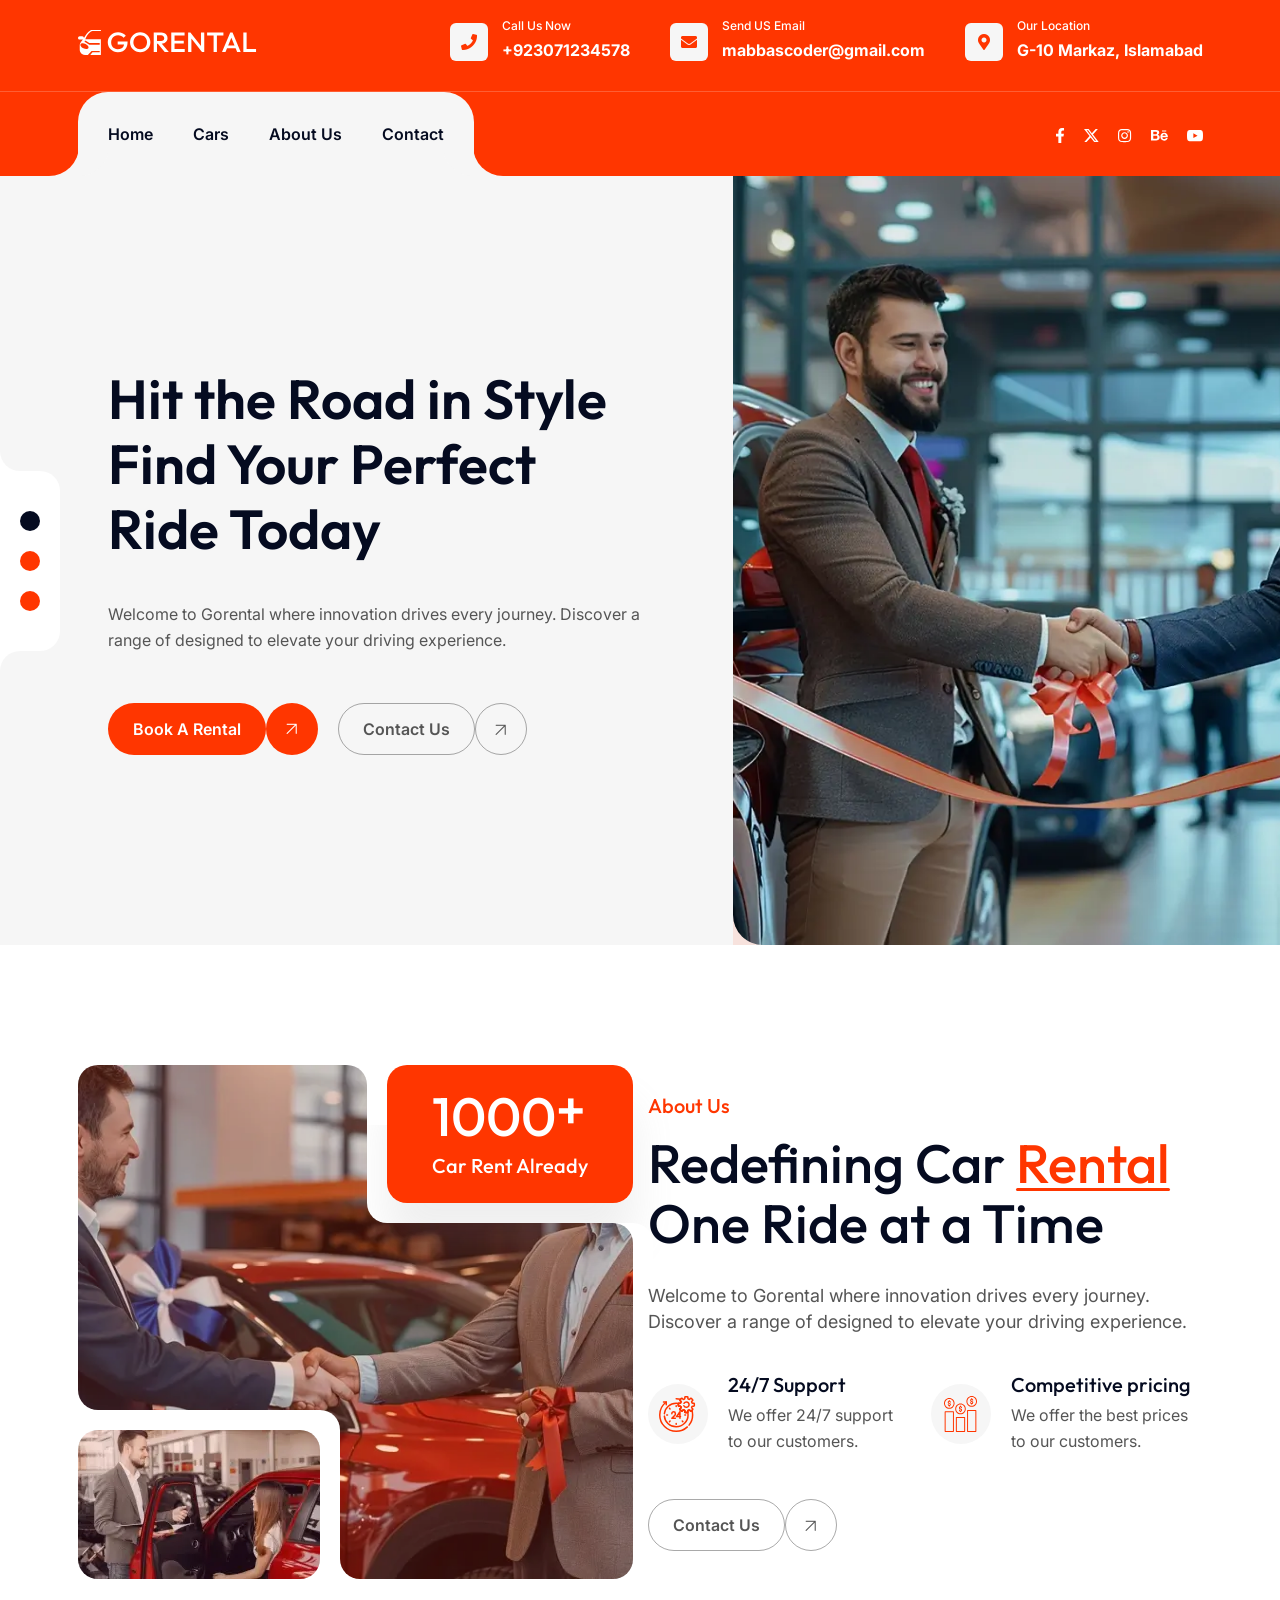
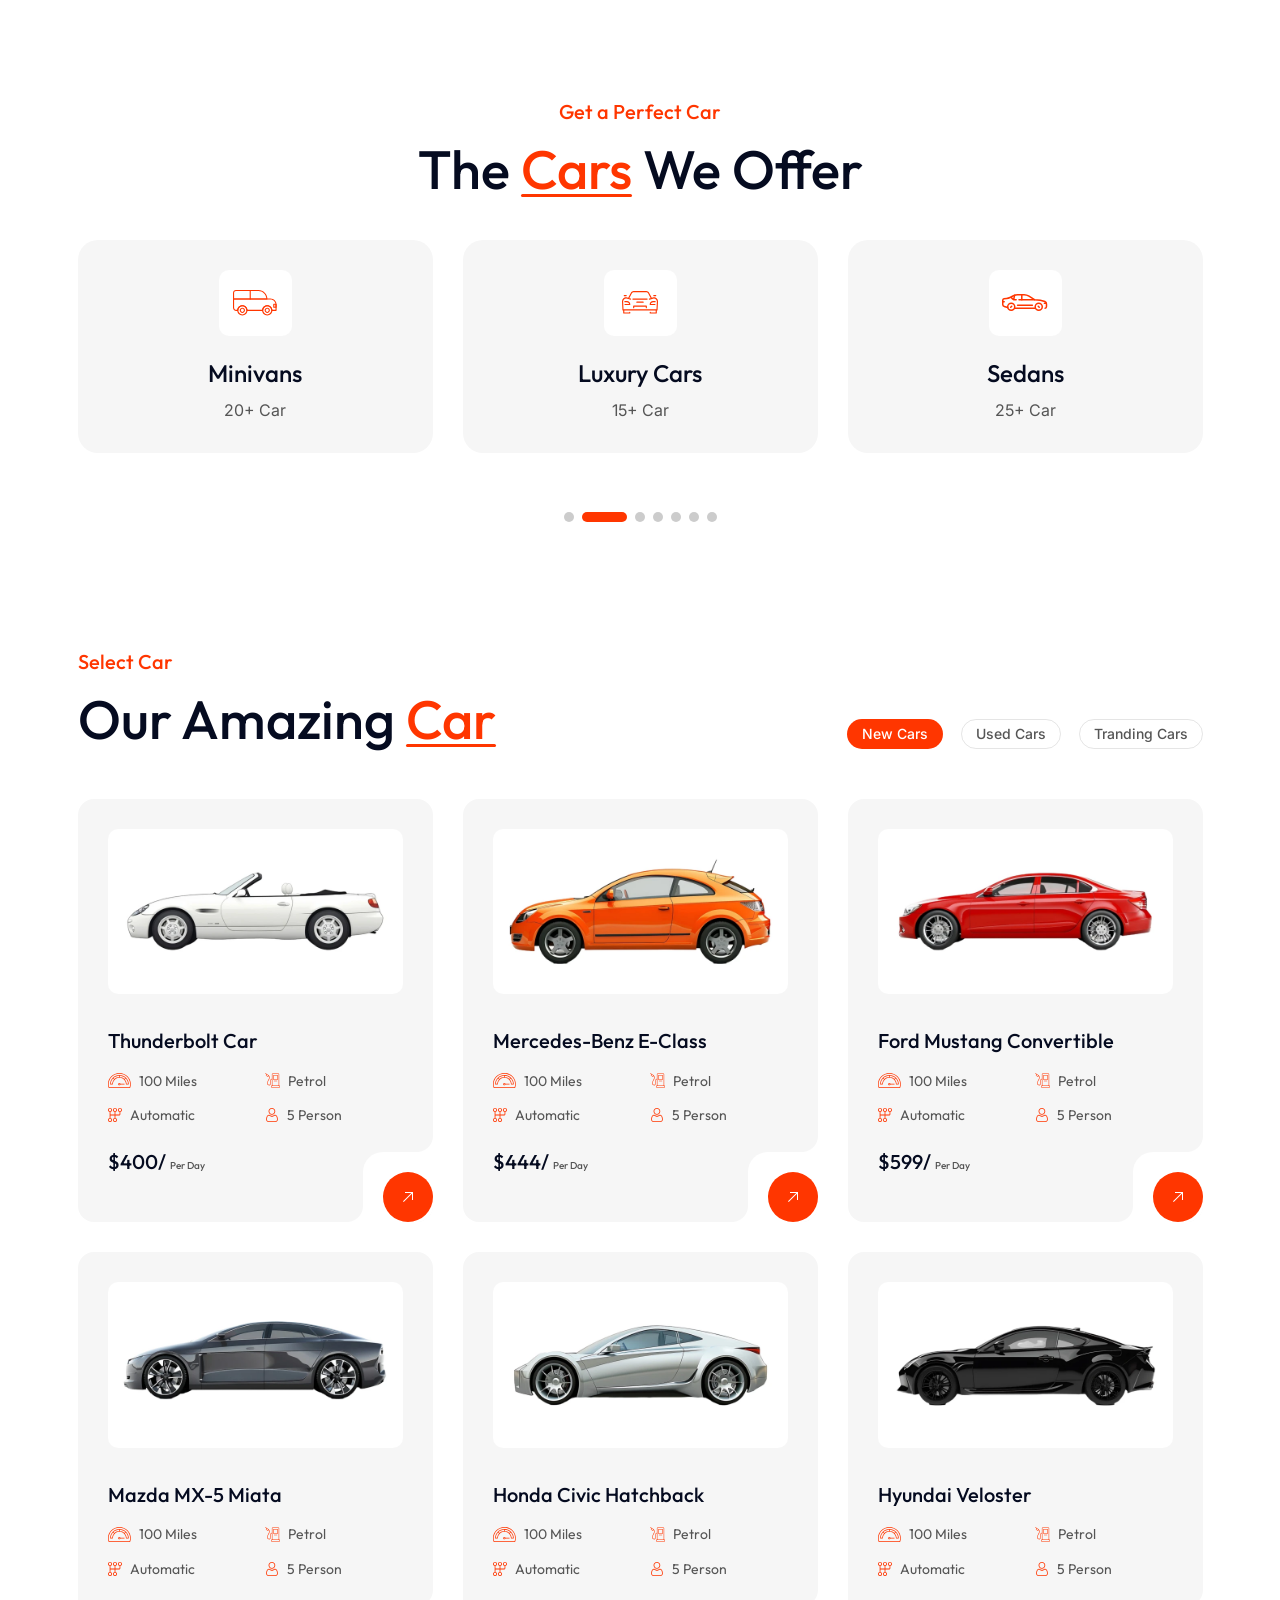
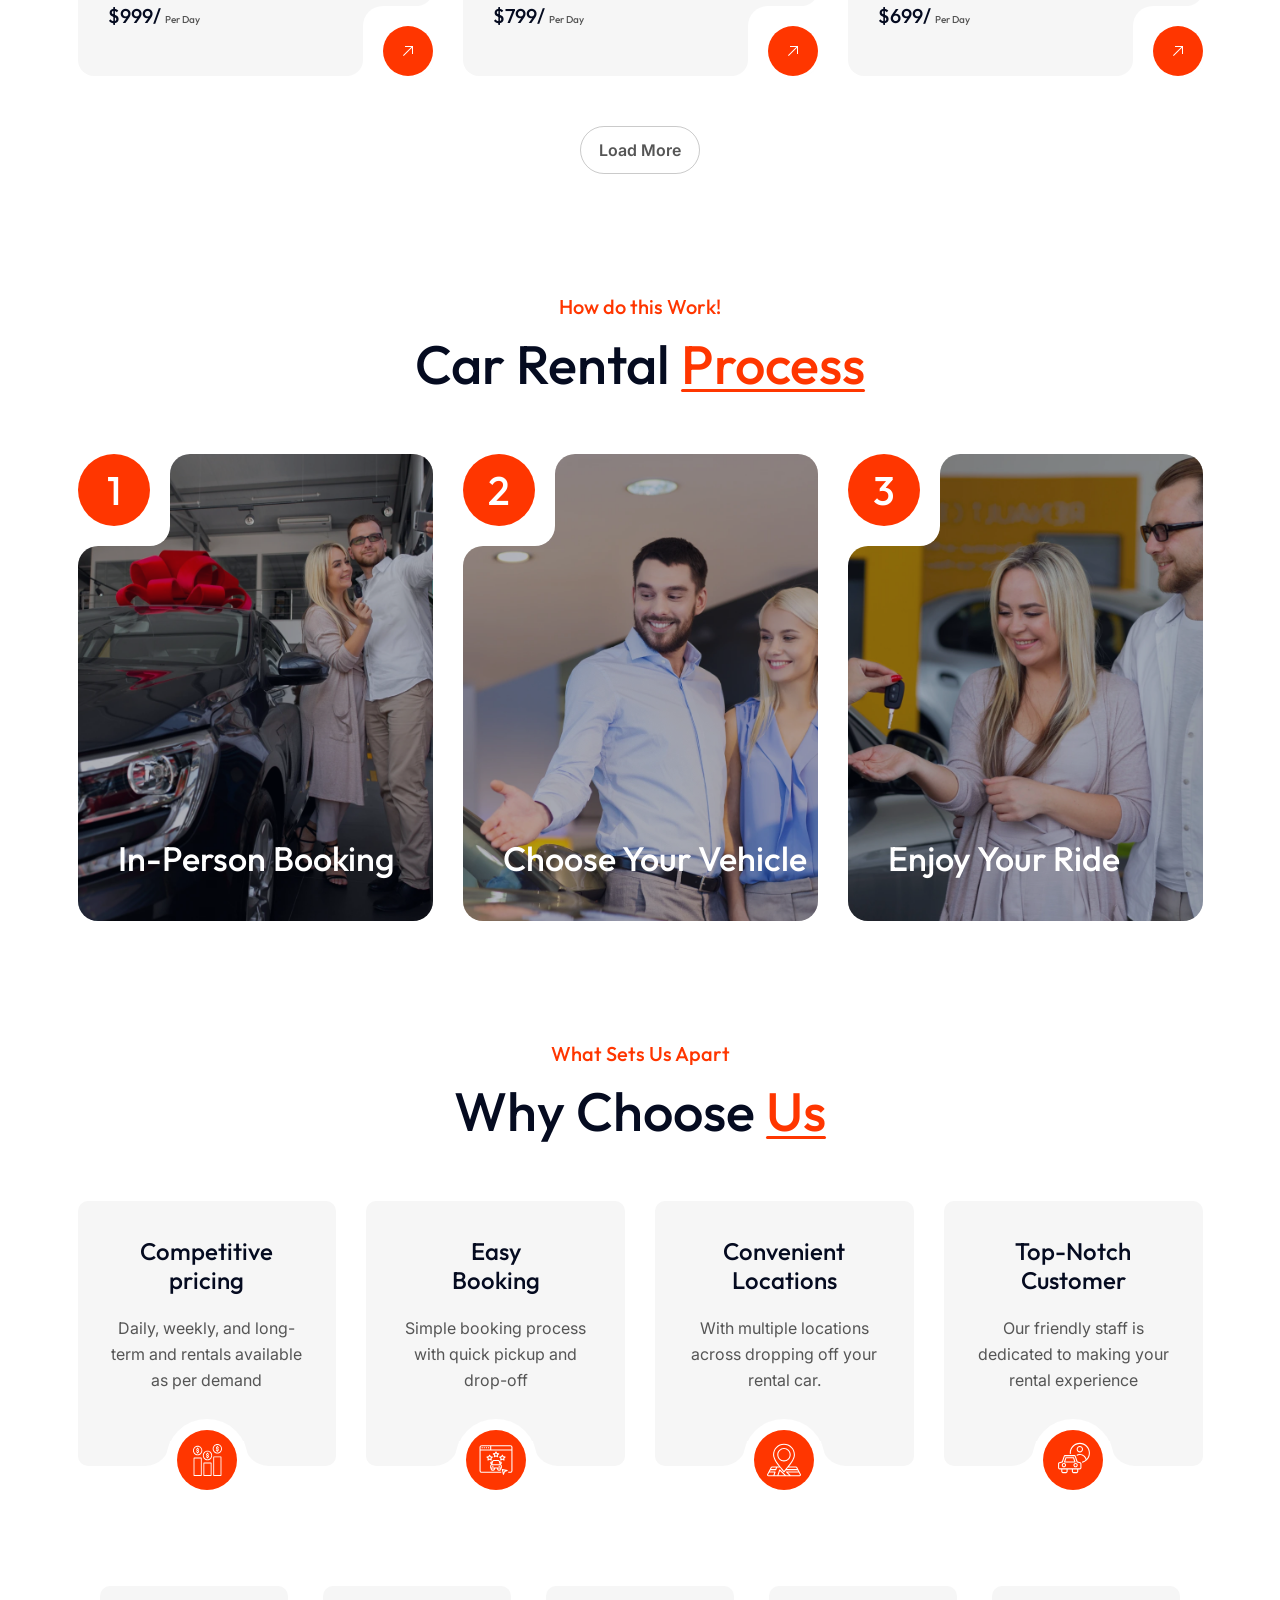
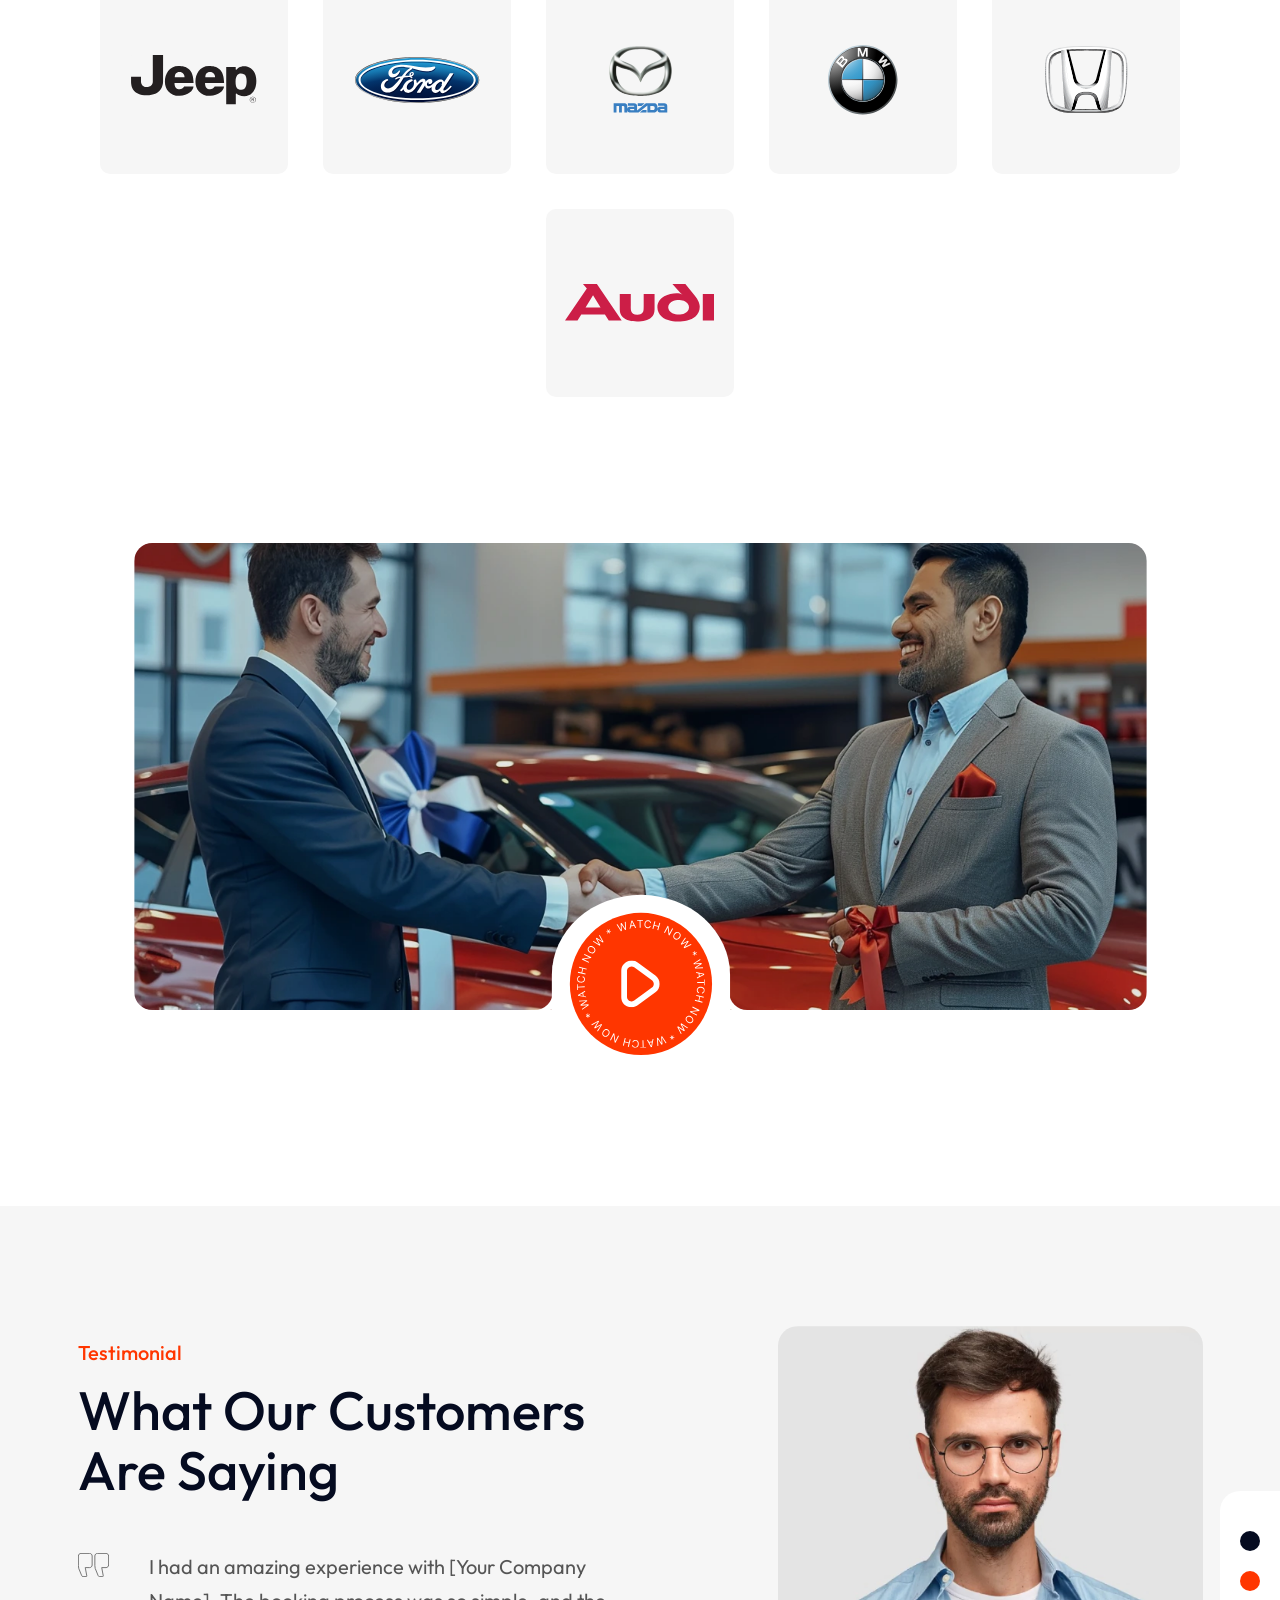
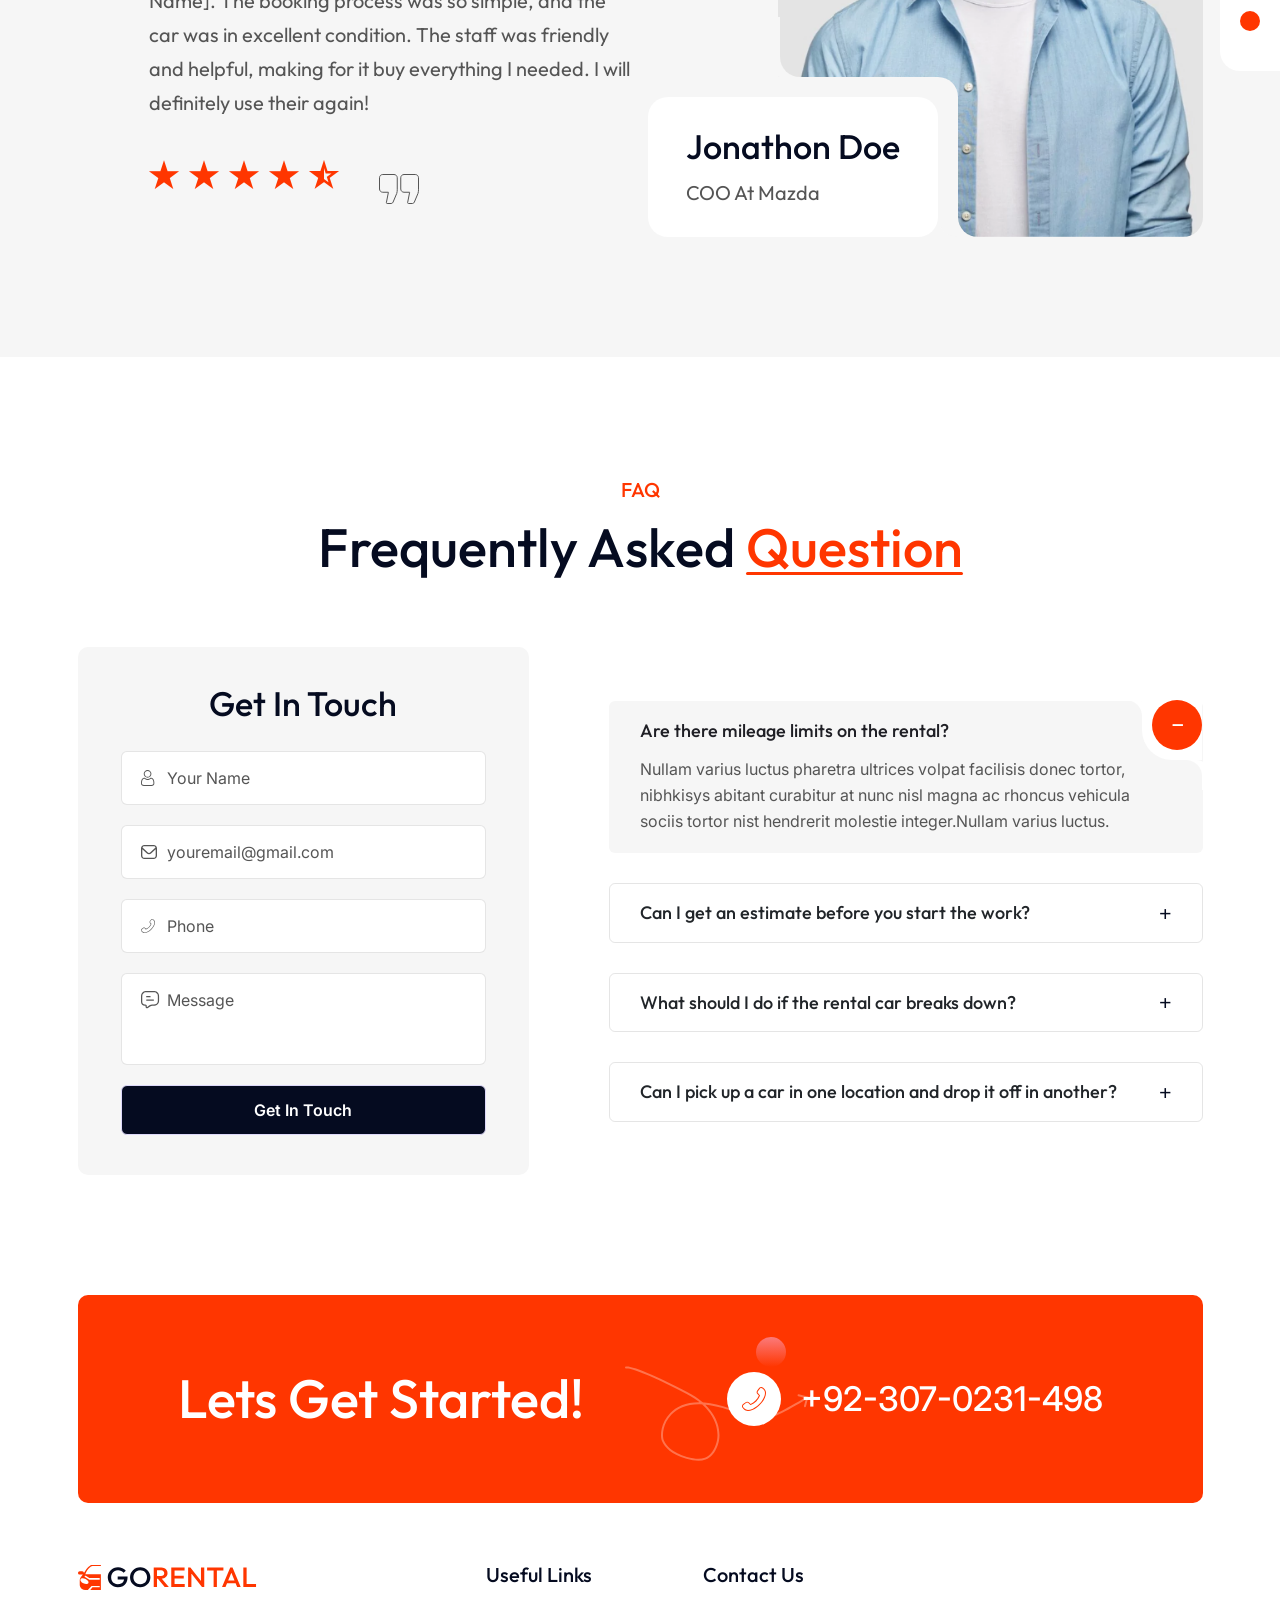
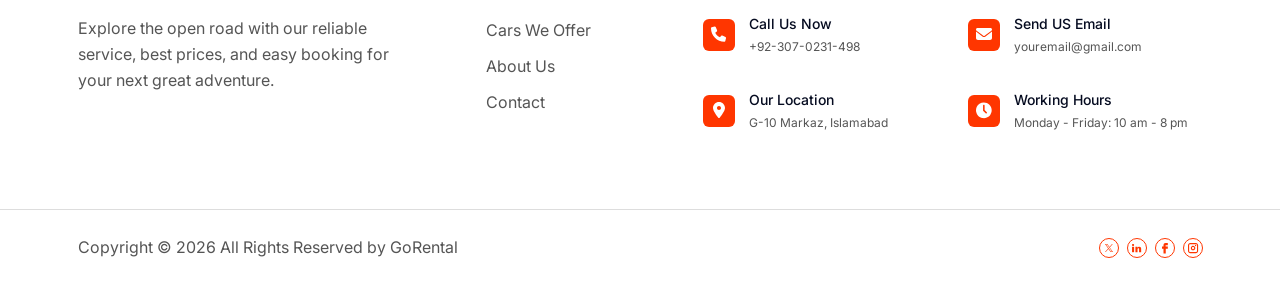
<file: main/index.html>
<!DOCTYPE html>
<html lang="en">

<head>
    <meta charset="UTF-8">
    <meta name="viewport" content="width=device-width, initial-scale=1.0">
    <meta name="description"
        content="Your trusted source for expert healthcare services and car information. Providing personalized care, advanced treatments, and reliable car dealing to help you achieve better health.">
    <link rel="shortcut icon" type="image/x-icon" href="images/fav.svg">
    <title>Rent a Car Services</title>
    <link rel="stylesheet" href="css/plugins.css">
    <link rel="stylesheet" href="css/magnifying-popup.css">
    <link rel="stylesheet" href="css/bootstrap.min.css">
    <link rel="stylesheet" href="css/rt-icon.css">
    <link rel="stylesheet" href="css/style.css">
</head>

<body class="home-one">
    <div class="loader-wrapper">
        <div class="loader">
        </div>
        <div class="loader-section section-left"></div>
        <div class="loader-section section-right"></div>
    </div>
    <div id="anywhere-home">
    </div>
    <!-- progress area start -->
    <div class="progress-wrap">
        <svg class="progress-circle svg-content" width="100%" height="100%" viewBox="-1 -1 102 102">
            <path d="M50,1 a49,49 0 0,1 0,98 a49,49 0 0,1 0,-98"
                style="transition: stroke-dashoffset 10ms linear 0s; stroke-dasharray: 307.919, 307.919; stroke-dashoffset: 307.919;">
            </path>
        </svg>
    </div>
    <!-- progress area end -->
    <!-- header area start -->
    <header class="header-one header-two bg-primary header--sticky">
        <div class="header-top">
            <div class="container">
                <div class="inner">
                    <div class="logo-area">
                        <a href="index.html"><img src="images/logo/logo-white.svg" width="180" alt=""></a>
                    </div>
                    <div class="get-touch-area">
                        <div class="map-area">
                            <div class="icon">
                                <i class="fa-sharp fa-solid fa-phone"></i>
                            </div>
                            <div class="text">
                                <p>Call Us Now</p>
                                <a href="tel:923071234578">+923071234578</a>
                            </div>
                        </div>
                        <div class="map-area">
                            <div class="icon">
                                <i class="fa-solid fa-envelope"></i>
                            </div>
                            <div class="text">
                                <p>Send US Email</p>
                                <a
                                    href="mailto:mabbascoder@gmail.com?subject=I want to rent a car!&body=Hello Sir! I want to rent a Car Name for a family. Is it available?">mabbascoder@gmail.com</a>
                            </div>
                        </div>
                        <div class="map-area">
                            <div class="icon">
                                <i class="fa-sharp fa-solid fa-location-dot"></i>
                            </div>
                            <div class="text">
                                <p>Our Location</p>
                                <a href="#">G-10 Markaz, Islamabad</a>
                            </div>
                        </div>
                    </div>
                </div>
            </div>
        </div>
        <div class="container">
            <div class="row">
                <div class="col-lg-12">
                    <div class="header-wrapper-area">
                        <div class="header-right d-block">
                            <div class="bottom d-flex align-items-center justify-content-between">
                                <div class="logo-area">
                                    <a href="index.html"><img src="images/logo/logo-white.svg" width="180" alt=""></a>
                                </div>
                                <div class="nav-area">
                                    <ul class="">
                                        <li class="main-nav">
                                            <a class="main-menu" href="index.html">Home</a>
                                        </li>
                                        <li class="main-nav">
                                            <a class="main-menu" href="cars.html">Cars</a>
                                        </li>
                                        <li class="main-nav">
                                            <a class="main-menu" href="about.html">About Us</a>
                                        </li>
                                        <li class="main-nav"><a class="main-menu main-menu-ls"
                                                href="contact.html">Contact</a></li>
                                    </ul>
                                </div>
                                <div class="bottom-right">
                                    <div class="social-area-transparent">
                                        <ul class="header-social">
                                            <li><a href="#"><img src="images/icon/facebook-w.svg" alt=""></a></li>
                                            <li><a href="#"><img src="images/icon/twitter-x-w.svg" alt=""></a></li>
                                            <li><a href="#"><img src="images/icon/linkedin-w.svg" alt=""></a></li>
                                            <li><a href="#"><img src="images/icon/behance.svg" alt=""></a></li>
                                            <li><a href="#"><img src="images/icon/youtube.svg" alt=""></a></li>
                                        </ul>
                                    </div>
                                    <div class="menu-btn" id="menu-btn">
                                        <i class="fa-sharp fa-regular fa-bars"></i>
                                    </div>
                                </div>
                            </div>
                        </div>
                    </div>
                </div>
            </div>
        </div>
    </header>
    <!-- header area end -->

    <!-- rts banner area start -->
    <section class="rts-banner-area banner-two">
        <div class="container">
            <div class="rts-banner-content-area">
                <div class="row gy-5 gy-lg-0 align-items-center">
                    <div class="col-lg-6 order-2 order-lg-0">
                        <div class="banner-content-area">
                            <h1 class="banner-title" data-wow-delay="0.2">Hit the Road in Style Find Your Perfect Ride
                                Today</h1>
                            <p class="desc">Welcome to Gorental where innovation drives every journey. Discover a range
                                of designed to elevate your driving experience.</p>
                            <div class="banner-btn-area" data-wow-delay="0.6s">
                                <a href="contact.html" class="rts__btn">
                                    <div class="rts__btn__wrap">
                                        <span class="rts__btn__txt-one">Book A Rental</span>
                                        <span class="rts__btn__txt-two">Book A Rental</span>
                                    </div>
                                    <div class="rts__btn__icon">
                                        <span class="rts__btn__icon-one"><i class="fa-light fa-arrow-right"></i></span>
                                        <span class="rts__btn__icon-two"><i class="fa-light fa-arrow-right"></i></span>
                                    </div>
                                </a>
                                <a href="contact.html" class="rts__btn hover-btn-two">
                                    <div class="rts__btn__wrap two">
                                        <span class="rts__btn__txt-one">Contact Us</span>
                                        <span class="rts__btn__txt-two">Contact Us</span>
                                    </div>
                                    <div class="rts__btn__icon two">
                                        <span class="rts__btn__icon-one"><i class="fa-light fa-arrow-right"></i></span>
                                        <span class="rts__btn__icon-two"><i class="fa-light fa-arrow-right"></i></span>
                                    </div>
                                </a>
                            </div>
                        </div>
                    </div>
                    <div class="col-lg-6">
                        <div class="banner-image-area">
                            <div class="swiper rts-banner-image-slider">
                                <div class="swiper-wrapper">
                                    <div class="swiper-slide">
                                        <div class="rts-hero-banner banner-bg" data-bg-src="images/banner/4.webp">
                                        </div>
                                    </div>
                                    <div class="swiper-slide">
                                        <div class="rts-hero-banner banner-bg" data-bg-src="images/banner/5.webp">
                                        </div>
                                    </div>
                                    <div class="swiper-slide">
                                        <div class="rts-hero-banner banner-bg" data-bg-src="images/banner/4.webp">
                                        </div>
                                    </div>
                                </div>
                            </div>
                            <div class="bg-inner">
                                <div class="inner-shape"></div>
                            </div>
                        </div>
                    </div>
                </div>
            </div>
        </div>
        <div class="rts-banner-pagination-wrapper">
            <div class="rts-banner-dots"></div>
            <div class="inner-banner">
            </div>
        </div>
    </section>
    <!-- rts banner area end -->

    <!-- rts about area start -->
    <section class="rts-about-area rts-section-gap">
        <div class="container">
            <div class="section-inner">
                <div class="row gy-5 gy-lg-0 align-items-center">
                    <div class="col-lg-6">
                        <div class="about-letf-image-area-two">
                            <div class="about-counter-area">
                                <div class="inner">
                                    <h2 class="counter-no"><span class="counter">1000</span><span
                                            class="count-plus">+</span></h2>
                                    <p>Car Rent Already</p>
                                </div>
                            </div>
                            <div class="about-image-area">
                                <img src="images/about/2.webp" alt="">
                            </div>
                            <div class="inner-image-sm">
                                <div class="inner-image">
                                    <div class="overlay-image">
                                        <img src="images/about/3.webp" alt="">
                                    </div>
                                </div>
                            </div>
                        </div>
                    </div>
                    <div class="col-lg-6">
                        <div class="about-right-content-area">
                            <div class="rts-section-title">
                                <span class="subtitle wow fadeInUp" data-wow-delay="0.1s">About Us</span>
                                <h2 class="heading-title">Redefining Car <span>Rental</span> <br> One
                                    Ride at a Time</h2>
                            </div>
                            <p class="desc wow fadeInUp" data-wow-delay="0.2s">
                                Welcome to Gorental where innovation drives every journey. Discover a range of designed
                                to elevate your driving experience.
                            </p>
                            <div class="about-item-wrapper mt--30">
                                <div class="single-item wow fadeInUp" data-wow-delay="0.4s">
                                    <div class="icon">
                                        <img src="images/icon/support.svg" alt="icon">
                                    </div>
                                    <div class="content">
                                        <h3 class="title">24/7 Support</h3>
                                        <p>We offer 24/7 support to our customers.</p>
                                    </div>
                                </div>
                                <div class="single-item wow fadeInUp" data-wow-delay="0.6s">
                                    <div class="icon">
                                        <img src="images/icon/dollar-chart.svg" alt="icon">
                                    </div>
                                    <div class="content">
                                        <h3 class="title">Competitive pricing</h3>
                                        <p>We offer the best prices to our customers.</p>
                                    </div>
                                </div>
                            </div>
                            <a href="contact.html" class="rts__btn mt--45">
                                <div class="rts__btn__wrap">
                                    <span class="rts__btn__txt-one">Contact Us</span>
                                    <span class="rts__btn__txt-two">Contact Us</span>
                                </div>
                                <div class="rts__btn__icon">
                                    <span class="rts__btn__icon-one"><i class="fa-light fa-arrow-right"></i></span>
                                    <span class="rts__btn__icon-two"><i class="fa-light fa-arrow-right"></i></span>
                                </div>
                            </a>
                        </div>
                    </div>
                </div>
            </div>
        </div>
    </section>
    <!-- rts about area end -->

    <!-- rts category area start -->
    <section class="rts-category-area rts-section-gapBottom">
        <div class="container">
            <div class="rts-section-title text-center">
                <span class="subtitle wow fadeInUp" data-wow-delay="0.1s">Get a Perfect Car</span>
                <h2 class="heading-title">The <span>Cars</span> We Offer</h2>
            </div>
            <div class="rts-category-wrapper mt--40 mt_sm--30">
                <div class="swiper category-slider wow fadeInUp" data-wow-delay="0.2s">
                    <div class="swiper-wrapper">
                        <div class="swiper-slide">
                            <div class="single-category-item">
                                <div class="icon"><img src="images/icon/car-1.svg" alt="icon"></div>
                                <div class="content">
                                    <h3 class="title"><a href="cars.html">Hatchback</a></h3>
                                    <span class="sub-title">30+ Car</span>
                                </div>
                            </div>
                        </div>
                        <div class="swiper-slide">
                            <div class="single-category-item">
                                <div class="icon"><img src="images/icon/car-2.svg" alt="icon"></div>
                                <div class="content">
                                    <h3 class="title"><a href="cars.html">Minivans</a></h3>
                                    <span class="sub-title">20+ Car</span>
                                </div>
                            </div>
                        </div>
                        <div class="swiper-slide">
                            <div class="single-category-item">
                                <div class="icon"><img src="images/icon/car-3.svg" alt="icon"></div>
                                <div class="content">
                                    <h3 class="title"><a href="cars.html">Luxury Cars</a></h3>
                                    <span class="sub-title">15+ Car</span>
                                </div>
                            </div>
                        </div>
                        <div class="swiper-slide">
                            <div class="single-category-item">
                                <div class="icon"><img src="images/icon/car-4.svg" alt="icon"></div>
                                <div class="content">
                                    <h3 class="title"><a href="cars.html">Sedans</a></h3>
                                    <span class="sub-title">25+ Car</span>
                                </div>
                            </div>
                        </div>
                        <div class="swiper-slide">
                            <div class="single-category-item">
                                <div class="icon"><img src="images/icon/car-5.svg" alt="icon"></div>
                                <div class="content">
                                    <h3 class="title"><a href="cars.html">Convertible</a></h3>
                                    <span class="sub-title">55+ Car</span>
                                </div>
                            </div>
                        </div>
                        <div class="swiper-slide">
                            <div class="single-category-item">
                                <div class="icon"><img src="images/icon/car-6.svg" alt="icon"></div>
                                <div class="content">
                                    <h3 class="title"><a href="cars.html">Sports Car</a></h3>
                                    <span class="sub-title">35+ Car</span>
                                </div>
                            </div>
                        </div>
                        <div class="swiper-slide">
                            <div class="single-category-item">
                                <div class="icon"><img src="images/icon/car-4.svg" alt="icon"></div>
                                <div class="content">
                                    <h3 class="title"><a href="cars.html">Sedans</a></h3>
                                    <span class="sub-title">25+ Car</span>
                                </div>
                            </div>
                        </div>
                    </div>
                    <div class="rts-category-pagination"></div>
                </div>
            </div>
        </div>
    </section>
    <!-- rts category area end -->

    <!-- rts car list area start -->
    <section class="rts-car-list-area rts-section-gapBottom">
        <div class="container">
            <div class="rts-section-title-area">
                <div class="rts-section-title">
                    <span class="subtitle wow fadeInUp" data-wow-delay="0.1s">Select Car</span>
                    <h2 class="heading-title mb-0">Our Amazing <span>Car</span></h2>
                </div>
                <div class="rts-button-group filters-button-group wow fadeInUp" data-wow-delay="0.2s">
                    <button class="button is-checked" data-filter="*">New Cars</button>
                    <button class="button" data-filter=".usedcard">Used Cars</button>
                    <button class="button" data-filter=".tranding">Tranding Cars</button>
                </div>
            </div>
            <div class="ms-portfolio-filter-area main-isotop">
                <div class="rts-car-list-wrapper mt--50 mt_sm--30">
                    <div class="filter row g-5 rts-rs-0 portfolio-feed personal wow fadeInUp" data-wow-delay="0.4s">
                        <div class="flash grid-item-p element-item transition tranding col-lg-4 col-md-6"
                            data-category="transition">
                            <div class="single-car-list-item">
                                <div class="car-image">
                                    <a href="car-single.html"><img src="images/car-list/1.webp" alt="car"></a>
                                </div>
                                <div class="content">
                                    <h3 class="title"><a href="car-single.html">Thunderbolt Car</a></h3>
                                    <ul class="car-list-service">
                                        <li><img src="images/car-list/icon/1.svg" alt="icon"><span>100
                                                Miles</span></li>
                                        <li><img src="images/car-list/icon/2.svg" alt="icon"><span>Petrol</span>
                                        </li>
                                        <li><img src="images/car-list/icon/3.svg" alt="icon"><span>Automatic</span></li>
                                        <li><img src="images/car-list/icon/4.svg" alt="icon"><span>5
                                                Person</span></li>
                                    </ul>
                                    <div class="car-price">
                                        $400/
                                        <span class="price-tag">Per Day</span>
                                    </div>
                                </div>
                                <div class="inner">
                                    <a href="car-single.html" class="link-icon">
                                        <svg width="10" height="10" viewBox="0 0 10 10" fill="none"
                                            xmlns="http://www.w3.org/2000/svg">
                                            <path d="M2 0V1H8.295L0 9.295L0.705 10L9 1.705V8H10V0H2Z" fill="white">
                                            </path>
                                        </svg>
                                    </a>
                                </div>
                            </div>
                        </div>
                        <div class="flash grid-item-p element-item transition usedcard col-lg-4 col-md-6"
                            data-category="transition">
                            <div class="single-car-list-item">
                                <div class="car-image">
                                    <a href="car-single.html"><img src="images/car-list/2.webp" alt="car"></a>
                                </div>
                                <div class="content">
                                    <h3 class="title"><a href="car-single.html">Mercedes-Benz E-Class</a></h3>
                                    <ul class="car-list-service">
                                        <li><img src="images/car-list/icon/1.svg" alt="icon"><span>100
                                                Miles</span></li>
                                        <li><img src="images/car-list/icon/2.svg" alt="icon"><span>Petrol</span>
                                        </li>
                                        <li><img src="images/car-list/icon/3.svg" alt="icon"><span>Automatic</span></li>
                                        <li><img src="images/car-list/icon/4.svg" alt="icon"><span>5
                                                Person</span></li>
                                    </ul>
                                    <div class="car-price">
                                        $444/
                                        <span class="price-tag">Per Day</span>
                                    </div>
                                </div>
                                <div class="inner">
                                    <a href="car-single.html" class="link-icon">
                                        <svg width="10" height="10" viewBox="0 0 10 10" fill="none"
                                            xmlns="http://www.w3.org/2000/svg">
                                            <path d="M2 0V1H8.295L0 9.295L0.705 10L9 1.705V8H10V0H2Z" fill="white">
                                            </path>
                                        </svg>
                                    </a>
                                </div>
                            </div>
                        </div>
                        <div class="flash grid-item-p element-item transition tranding col-lg-4 col-md-6"
                            data-category="transition">
                            <div class="single-car-list-item">
                                <div class="car-image">
                                    <a href="car-single.html"><img src="images/car-list/3.webp" alt="car"></a>
                                </div>
                                <div class="content">
                                    <h3 class="title"><a href="car-single.html">Ford Mustang Convertible</a></h3>
                                    <ul class="car-list-service">
                                        <li><img src="images/car-list/icon/1.svg" alt="icon"><span>100
                                                Miles</span></li>
                                        <li><img src="images/car-list/icon/2.svg" alt="icon"><span>Petrol</span>
                                        </li>
                                        <li><img src="images/car-list/icon/3.svg" alt="icon"><span>Automatic</span></li>
                                        <li><img src="images/car-list/icon/4.svg" alt="icon"><span>5
                                                Person</span></li>
                                    </ul>
                                    <div class="car-price">
                                        $599/
                                        <span class="price-tag">Per Day</span>
                                    </div>
                                </div>
                                <div class="inner">
                                    <a href="car-single.html" class="link-icon">
                                        <svg width="10" height="10" viewBox="0 0 10 10" fill="none"
                                            xmlns="http://www.w3.org/2000/svg">
                                            <path d="M2 0V1H8.295L0 9.295L0.705 10L9 1.705V8H10V0H2Z" fill="white">
                                            </path>
                                        </svg>
                                    </a>
                                </div>
                            </div>
                        </div>
                        <div class="flash grid-item-p element-item transition usedcard col-lg-4 col-md-6"
                            data-category="transition">
                            <div class="single-car-list-item">
                                <div class="car-image">
                                    <a href="car-single.html"><img src="images/car-list/4.webp" alt="car"></a>
                                </div>
                                <div class="content">
                                    <h3 class="title"><a href="car-single.html">Mazda MX-5 Miata</a></h3>
                                    <ul class="car-list-service">
                                        <li><img src="images/car-list/icon/1.svg" alt="icon"><span>100
                                                Miles</span></li>
                                        <li><img src="images/car-list/icon/2.svg" alt="icon"><span>Petrol</span>
                                        </li>
                                        <li><img src="images/car-list/icon/3.svg" alt="icon"><span>Automatic</span></li>
                                        <li><img src="images/car-list/icon/4.svg" alt="icon"><span>5
                                                Person</span></li>
                                    </ul>
                                    <div class="car-price">
                                        $999/
                                        <span class="price-tag">Per Day</span>
                                    </div>
                                </div>
                                <div class="inner">
                                    <a href="car-single.html" class="link-icon">
                                        <svg width="10" height="10" viewBox="0 0 10 10" fill="none"
                                            xmlns="http://www.w3.org/2000/svg">
                                            <path d="M2 0V1H8.295L0 9.295L0.705 10L9 1.705V8H10V0H2Z" fill="white">
                                            </path>
                                        </svg>
                                    </a>
                                </div>
                            </div>
                        </div>
                        <div class="flash grid-item-p element-item transition tranding col-lg-4 col-md-6"
                            data-category="transition">
                            <div class="single-car-list-item">
                                <div class="car-image">
                                    <a href="car-single.html"><img src="images/car-list/5.webp" alt="car"></a>
                                </div>
                                <div class="content">
                                    <h3 class="title"><a href="car-single.html">Honda Civic Hatchback</a></h3>
                                    <ul class="car-list-service">
                                        <li><img src="images/car-list/icon/1.svg" alt="icon"><span>100
                                                Miles</span></li>
                                        <li><img src="images/car-list/icon/2.svg" alt="icon"><span>Petrol</span>
                                        </li>
                                        <li><img src="images/car-list/icon/3.svg" alt="icon"><span>Automatic</span></li>
                                        <li><img src="images/car-list/icon/4.svg" alt="icon"><span>5
                                                Person</span></li>
                                    </ul>
                                    <div class="car-price">
                                        $799/
                                        <span class="price-tag">Per Day</span>
                                    </div>
                                </div>
                                <div class="inner">
                                    <a href="car-single.html" class="link-icon">
                                        <svg width="10" height="10" viewBox="0 0 10 10" fill="none"
                                            xmlns="http://www.w3.org/2000/svg">
                                            <path d="M2 0V1H8.295L0 9.295L0.705 10L9 1.705V8H10V0H2Z" fill="white">
                                            </path>
                                        </svg>
                                    </a>
                                </div>
                            </div>
                        </div>
                        <div class="flash grid-item-p element-item transition usedcard col-lg-4 col-md-6"
                            data-category="transition">
                            <div class="single-car-list-item">
                                <div class="car-image">
                                    <a href="car-single.html"><img src="images/car-list/6.webp" alt="car"></a>
                                </div>
                                <div class="content">
                                    <h3 class="title"><a href="car-single.html">Hyundai Veloster</a></h3>
                                    <ul class="car-list-service">
                                        <li><img src="images/car-list/icon/1.svg" alt="icon"><span>100
                                                Miles</span></li>
                                        <li><img src="images/car-list/icon/2.svg" alt="icon"><span>Petrol</span>
                                        </li>
                                        <li><img src="images/car-list/icon/3.svg" alt="icon"><span>Automatic</span></li>
                                        <li><img src="images/car-list/icon/4.svg" alt="icon"><span>5
                                                Person</span></li>
                                    </ul>
                                    <div class="car-price">
                                        $699/
                                        <span class="price-tag">Per Day</span>
                                    </div>
                                </div>
                                <div class="inner">
                                    <a href="car-single.html" class="link-icon">
                                        <svg width="10" height="10" viewBox="0 0 10 10" fill="none"
                                            xmlns="http://www.w3.org/2000/svg">
                                            <path d="M2 0V1H8.295L0 9.295L0.705 10L9 1.705V8H10V0H2Z" fill="white">
                                            </path>
                                        </svg>
                                    </a>
                                </div>
                            </div>
                        </div>
                    </div>
                    <div class="rts-btn-wrapper">
                        <a href="cars.html" class="rts__btn btn-primary">Load More</a>
                    </div>
                </div>
            </div>
        </div>
    </section>
    <!-- rts rental fleet area end -->

    <!-- rts process area start -->
    <section class="rts-process-area rts-section-gapBottom">
        <div class="container">
            <div class="rts-section-title text-center">
                <span class="subtitle wow fadeInUp" data-wow-delay="0.1s">How do this Work!</span>
                <h2 class="heading-title">Car Rental <span>Process</span></h2>
            </div>
            <div class="rts-process-item-wrapper mt--60 mt_sm--30">
                <div class="row g-5">
                    <div class="col-lg-4 col-md-6">
                        <div class="single-process-item wow fadeInUp" data-wow-delay="0.2s">
                            <div class="image-area">
                                <a href="#"><img src="images/process/1.webp" alt="image"></a>
                            </div>
                            <div class="content">
                                <h3 class="title"><a href="#">In-Person Booking</a></h3>
                            </div>
                            <div class="inner">
                                <span class="count">1</span>
                            </div>
                        </div>
                    </div>
                    <div class="col-lg-4 col-md-6">
                        <div class="single-process-item wow fadeInUp" data-wow-delay="0.4s">
                            <div class="image-area">
                                <a href="#"><img src="images/process/2.webp" alt="image"></a>
                            </div>
                            <div class="content">
                                <h3 class="title"><a href="#">Choose Your Vehicle</a></h3>
                            </div>
                            <div class="inner">
                                <span class="count">2</span>
                            </div>
                        </div>
                    </div>
                    <div class="col-lg-4 col-md-6">
                        <div class="single-process-item wow fadeInUp" data-wow-delay="0.6s">
                            <div class="image-area">
                                <a href="#"><img src="images/process/3.webp" alt="image"></a>
                            </div>
                            <div class="content">
                                <h3 class="title"><a href="#">Enjoy Your Ride</a></h3>
                            </div>
                            <div class="inner">
                                <span class="count">3</span>
                            </div>
                        </div>
                    </div>

                </div>
            </div>
        </div>
    </section>
    <!-- rts process area end -->

    <!-- rts why choose area start -->
    <section class="rts-why-choose-area rts-section-gap-Bottom" id="why-choose-us">
        <div class="container">
            <div class="rts-section-title text-center">
                <span class="subtitle wow fadeInUp" data-wow-delay="0.1s">What Sets Us Apart</span>
                <h2 class="heading-title">Why Choose <span>Us</span></h2>
            </div>
            <div class="why-choose-wrapper mt--60 mt_sm--30">
                <div class="row g-5">
                    <div class="col-xl-3 col-lg-6 col-md-6">
                        <div class="why-choose-item wow fadeInUp" data-wow-delay="0.2s">
                            <div class="content">
                                <h3 class="title">Competitive pricing</h3>
                                <p class="desc">Daily, weekly, and long-term and rentals available as per demand</p>
                            </div>
                            <div class="icon">
                                <img src="images/icon/why-1.svg" alt="icon">
                                <div class="bottom-left-shape"></div>
                                <div class="bottom-right-shape"></div>
                            </div>
                        </div>
                    </div>
                    <div class="col-xl-3 col-lg-6 col-md-6">
                        <div class="why-choose-item wow fadeInUp" data-wow-delay="0.4s">
                            <div class="content">
                                <h3 class="title">Easy<br>Booking</h3>
                                <p class="desc">Simple booking process with quick pickup and drop-off</p>
                            </div>
                            <div class="icon">
                                <img src="images/icon/why-2.svg" alt="icon">
                                <div class="bottom-left-shape"></div>
                                <div class="bottom-right-shape"></div>
                            </div>
                        </div>
                    </div>
                    <div class="col-xl-3 col-lg-6 col-md-6">
                        <div class="why-choose-item wow fadeInUp" data-wow-delay="0.6s">
                            <div class="content">
                                <h3 class="title">Convenient Locations</h3>
                                <p class="desc">With multiple locations across dropping off your rental car.</p>
                            </div>
                            <div class="icon">
                                <img src="images/icon/why-3.svg" alt="icon">
                                <div class="bottom-left-shape"></div>
                                <div class="bottom-right-shape"></div>
                            </div>
                        </div>
                    </div>
                    <div class="col-xl-3 col-lg-6 col-md-6">
                        <div class="why-choose-item wow fadeInUp" data-wow-delay="0.8s">
                            <div class="content">
                                <h3 class="title">Top-Notch Customer</h3>
                                <p class="desc">Our friendly staff is dedicated to making your rental
                                    experience</p>
                            </div>
                            <div class="icon">
                                <img src="images/icon/why-4.svg" alt="icon">
                                <div class="bottom-left-shape"></div>
                                <div class="bottom-right-shape"></div>
                            </div>
                        </div>
                    </div>
                </div>
            </div>
        </div>
    </section>
    <!-- rts why choose area end -->

    <!-- rts brand area start -->
    <div class="rts-brand-area rts-section-gap">
        <div class="container">
            <div class="rts-brand-wrappper">
                <div class="single-brand wow fadinUp" data-wow-delay="0.2s">
                    <img src="images/brand/1.svg" alt="brand">
                </div>
                <div class="single-brand wow fadeInUp" data-wow-delay="0.4s">
                    <img src="images/brand/2.svg" alt="brand">
                </div>
                <div class="single-brand wow fadeInUp" data-wow-delay="0.6s">
                    <img src="images/brand/3.svg" alt="brand">
                </div>
                <div class="single-brand wow fadeInUp" data-wow-delay="0.8s">
                    <img src="images/brand/4.svg" alt="brand">
                </div>
                <div class="single-brand wow fadeInUp" data-wow-delay="1s">
                    <img src="images/brand/5.svg" alt="brand">
                </div>
                <div class="single-brand wow fadeInUp" data-wow-delay="1.2s">
                    <img src="images/brand/6.svg" alt="brand">
                </div>
            </div>
        </div>
    </div>
    <!-- rts brand area end -->

    <!-- rts video area start -->
    <div class="rts-video-area">
        <div class="container">
            <div class="rts-video-wrapper">
                <img src="images/video/2.webp" alt="video" class="video-images">
                <div class="inner-btn-area">
                    <a href="https://www.youtube.com/watch?v=pLYR53tuRp8" class="rts-play-btn popup-video">
                        <img src="images/video/text-circle.svg" alt="text-circle" class="text-circle">
                        <svg width="43" height="52" viewBox="0 0 43 52" fill="none" xmlns="http://www.w3.org/2000/svg">
                            <path
                                d="M38.0532 16.6998L18.3365 2.23298C16.6199 0.973038 14.5876 0.213544 12.4653 0.0388414C10.3431 -0.135861 8.21397 0.281064 6.31437 1.24332C4.41477 2.20558 2.81905 3.67551 1.70439 5.48988C0.58974 7.30426 -0.000221229 9.39207 2.15032e-05 11.5215V40.4551C-0.0040961 42.5854 0.583215 44.675 1.69654 46.4913C2.80987 48.3075 4.40551 49.779 6.30575 50.7419C8.20599 51.7048 10.3362 52.1214 12.4592 51.9451C14.5822 51.7689 16.6146 51.0067 18.33 49.7436L38.0575 35.2768C39.5169 34.2073 40.7037 32.809 41.5218 31.1952C42.3398 29.5814 42.7661 27.7976 42.7661 25.9883C42.7661 24.179 42.3398 22.3952 41.5218 20.7814C40.7037 19.1676 39.5169 17.7693 38.0575 16.6998H38.0532ZM34.2095 30.0356L14.4929 44.5025C13.7448 45.0522 12.859 45.3837 11.9339 45.4602C11.0087 45.5367 10.0805 45.3551 9.25231 44.9358C8.42413 44.5164 7.72846 43.8756 7.24258 43.0846C6.75671 42.2937 6.49967 41.3834 6.50002 40.4551V11.5215C6.49008 10.5918 6.74314 9.67832 7.23001 8.8863C7.71687 8.09429 8.41771 7.45603 9.25169 7.04515C9.95778 6.68262 10.7395 6.49183 11.5332 6.48832C12.5969 6.49356 13.6309 6.83902 14.4842 7.47415L34.2009 21.941C34.8367 22.407 35.3538 23.0163 35.7103 23.7195C36.0667 24.4227 36.2525 25.2 36.2525 25.9883C36.2525 26.7767 36.0667 27.5539 35.7103 28.2571C35.3538 28.9603 34.8367 29.5696 34.2009 30.0356H34.2095Z"
                                fill="white"></path>
                        </svg>
                    </a>
                </div>
            </div>
        </div>
    </div>
    <!-- rts video area end -->

    <!-- rts testimonials area start -->
    <section class="rts-testiomonials-area rts-section-gap bg-gray">
        <div class="container">
            <div class="slider-inner">
                <div class="row gy-5 gy-lg-0 align-items-center">
                    <div class="col-lg-6">
                        <div class="swiper rts-testimonials-content-slider">
                            <div class="swiper-wrapper">
                                <div class="swiper-slide">
                                    <div class="rts-testimonials-content-area rts-testimonials-content-two">
                                        <div class="rts-section-title">
                                            <span class="subtitle wow fadeInUp" data-wow-delay="0.1s">Testimonial</span>
                                            <h2 class="heading-title">What Our Customers <br> Are Saying</h2>
                                        </div>
                                        <div class="content-area">
                                            <div class="icon"><img src="images/testimonials/icon/qoute-sm-2.svg" alt="icon"></div>
                                            <div class="desc-star-area">
                                                <p class="desc">I had an amazing experience with [Your Company Name].
                                                    The booking process was so simple, and the car was in excellent
                                                    condition. The staff was friendly and helpful, making for it buy
                                                    everything I needed. I will definitely use their again!</p>
                                                <ul class="star-rating">
                                                    <li><i class="rt-icon-star"></i></li>
                                                    <li><i class="rt-icon-star"></i></li>
                                                    <li><i class="rt-icon-star"></i></li>
                                                    <li><i class="rt-icon-star"></i></li>
                                                    <li><i class="rt-icon-star-sharp-half-stroke"></i></li>
                                                </ul>
                                                <div class="qoute">
                                                    <img src="images/testimonials/icon/qoute-sm-3.svg" alt="icon">
                                                </div>
                                            </div>
                                        </div>
                                    </div>
                                </div>
                                <div class="swiper-slide">
                                    <div class="rts-testimonials-content-area rts-testimonials-content-two">
                                        <div class="rts-section-title">
                                            <span class="subtitle wow fadeInUp" data-wow-delay="0.1s">Testimonial</span>
                                            <h2 class="heading-title">What Our Customers <br> Are Saying</h2>
                                        </div>
                                        <div class="content-area">
                                            <div class="icon"><img src="images/testimonials/icon/qoute-sm-2.svg" alt="icon"></div>
                                            <div class="desc-star-area">
                                                <p class="desc">I had an amazing experience with [Your Company Name].
                                                    The booking process was so simple, and the car was in excellent
                                                    condition. The staff was friendly and helpful, making for it buy
                                                    everything I needed. I will definitely use their again!</p>
                                                <ul class="star-rating">
                                                    <li><i class="rt-icon-star"></i></li>
                                                    <li><i class="rt-icon-star"></i></li>
                                                    <li><i class="rt-icon-star"></i></li>
                                                    <li><i class="rt-icon-star"></i></li>
                                                    <li><i class="rt-icon-star-sharp-half-stroke"></i></li>
                                                </ul>
                                                <div class="qoute">
                                                    <img src="images/testimonials/icon/qoute-sm-3.svg" alt="icon">
                                                </div>
                                            </div>
                                        </div>
                                    </div>
                                </div>
                                <div class="swiper-slide">
                                    <div class="rts-testimonials-content-area rts-testimonials-content-two">
                                        <div class="rts-section-title">
                                            <span class="subtitle wow fadeInUp" data-wow-delay="0.1s">Testimonial</span>
                                            <h2 class="heading-title">What Our Customers <br> Are Saying</h2>
                                        </div>
                                        <div class="content-area">
                                            <div class="icon"><img src="images/testimonials/icon/qoute-sm-2.svg" alt="icon"></div>
                                            <div class="desc-star-area">
                                                <p class="desc">I had an amazing experience with [Your Company Name].
                                                    The booking process was so simple, and the car was in excellent
                                                    condition. The staff was friendly and helpful, making for it buy
                                                    everything I needed. I will definitely use their again!</p>
                                                <ul class="star-rating">
                                                    <li><i class="rt-icon-star"></i></li>
                                                    <li><i class="rt-icon-star"></i></li>
                                                    <li><i class="rt-icon-star"></i></li>
                                                    <li><i class="rt-icon-star"></i></li>
                                                    <li><i class="rt-icon-star-sharp-half-stroke"></i></li>
                                                </ul>
                                                <div class="qoute">
                                                    <img src="images/testimonials/icon/qoute-sm-3.svg" alt="icon">
                                                </div>
                                            </div>
                                        </div>
                                    </div>
                                </div>
                            </div>
                        </div>
                    </div>
                    <div class="col-lg-6">
                        <div class="swiper rts-testimonials-images-slider">
                            <div class="swiper-wrapper">
                                <div class="swiper-slide">
                                    <div class="rts-testimonials-images-area rts-testimonials-image-two">
                                        <img src="images/testimonials/2.webp" width="512" alt="images">
                                        <div class="inner-author">
                                            <div class="author-info">
                                                <h3 class="title">Jonathon Doe</h3>
                                                <span class="role">COO At Mazda</span>
                                            </div>
                                        </div>
                                    </div>
                                </div>
                                <div class="swiper-slide">
                                    <div class="rts-testimonials-images-area rts-testimonials-image-two">
                                        <img src="images/testimonials/1.webp" width="512" alt="images">
                                        <div class="inner-author">
                                            <div class="author-info">
                                                <h3 class="title">Frederick Lee</h3>
                                                <span class="role">COO At Audi</span>
                                            </div>
                                        </div>
                                    </div>
                                </div>
                                <div class="swiper-slide">
                                    <div class="rts-testimonials-images-area rts-testimonials-image-two">
                                        <img src="images/testimonials/2.webp" width="512" alt="images">
                                        <div class="inner-author">
                                            <div class="author-info">
                                                <h3 class="title">Jonathon Doe</h3>
                                                <span class="role">COO At Mazda</span>
                                            </div>
                                        </div>
                                    </div>
                                </div>
                            </div>
                        </div>
                    </div>
                </div>
            </div>
        </div>
        <div class="rts-testimonials-pagination-wrapper">
            <div class="rts-testimonials-dot"></div>
        </div>
    </section>
    <!-- rts testimonials area end -->

    <!-- rts faq area start -->
    <section class="rts-faq-area rts-section-gap">
        <div class="container">
            <div class="rts-section-title text-center">
                <span class="subtitle wow fadeInUp" data-wow-delay="0.1s">FAQ</span>
                <h2 class="heading-title">Frequently Asked <span>Question</span></h2>
            </div>
            <div class="rts-faq-wrapper-area mt--70 mt_sm--35">
                <div class="row g-5 align-items-center">
                    <div class="col-xl-5 col-lg-6">
                        <div class="rts-contact-form">
                            <h3 class="title">Get In Touch</h3>
                            <form action="#" class="contact-form-area">
                                <div class="single-input">
                                    <span class="icon">
                                        <svg width="14" height="16" viewBox="0 0 14 16" fill="none"
                                            xmlns="http://www.w3.org/2000/svg">
                                            <path
                                                d="M6.57349 7.70726C7.63232 7.70726 8.54907 7.3275 9.29834 6.57823C10.0474 5.82909 10.4272 4.91247 10.4272 3.85351C10.4272 2.79492 10.0475 1.87817 9.29822 1.12878C8.54895 0.37976 7.6322 0 6.57349 0C5.51453 0 4.5979 0.37976 3.84875 1.1289C3.09961 1.87805 2.71973 2.79479 2.71973 3.85351C2.71973 4.91247 3.09961 5.82921 3.84875 6.57836C4.59814 7.32738 5.51489 7.70726 6.57349 7.70726ZM4.51184 1.79187C5.08667 1.21704 5.76099 0.93762 6.57349 0.93762C7.38586 0.93762 8.0603 1.21704 8.63525 1.79187C9.21008 2.36682 9.48962 3.04125 9.48962 3.85351C9.48962 4.66601 9.21008 5.34032 8.63525 5.91527C8.0603 6.49022 7.38586 6.76964 6.57349 6.76964C5.76123 6.76964 5.08691 6.4901 4.51184 5.91527C3.93689 5.34044 3.65735 4.66601 3.65735 3.85351C3.65735 3.04125 3.93689 2.36682 4.51184 1.79187Z"
                                                fill="#555555"></path>
                                            <path
                                                d="M13.3165 12.3031C13.2949 11.9913 13.2512 11.6512 13.1869 11.2921C13.1219 10.9303 13.0383 10.5883 12.9382 10.2756C12.8347 9.95251 12.6942 9.63342 12.5203 9.32763C12.34 9.01025 12.1281 8.73388 11.8903 8.50647C11.6416 8.26855 11.3372 8.07727 10.9851 7.93774C10.6343 7.79895 10.2455 7.72864 9.82959 7.72864C9.66626 7.72864 9.5083 7.79565 9.20325 7.99426C9.0155 8.1167 8.7959 8.2583 8.55078 8.41492C8.34119 8.54846 8.05725 8.67358 7.70654 8.78686C7.36438 8.89758 7.01697 8.95373 6.67395 8.95373C6.33118 8.95373 5.98376 8.89758 5.64136 8.78686C5.29102 8.6737 5.00696 8.54858 4.79773 8.41504C4.55493 8.25989 4.33521 8.11829 4.14465 7.99414C3.83984 7.79553 3.68188 7.72852 3.51855 7.72852C3.10254 7.72852 2.71387 7.79895 2.36316 7.93787C2.01135 8.07715 1.70679 8.26843 1.45789 8.50659C1.22009 8.73413 1.00818 9.01037 0.828003 9.32763C0.654297 9.63342 0.513672 9.95239 0.410156 10.2758C0.310181 10.5884 0.226562 10.9303 0.161621 11.2921C0.097168 11.6507 0.0535889 11.991 0.0319824 12.3035C0.0107422 12.609 0 12.927 0 13.2483C0 14.0835 0.265503 14.7596 0.789062 15.2583C1.30615 15.7503 1.99023 15.9999 2.82239 15.9999H10.5265C11.3584 15.9999 12.0425 15.7503 12.5597 15.2583C13.0834 14.76 13.3489 14.0836 13.3489 13.2482C13.3488 12.9258 13.3379 12.6078 13.3165 12.3031ZM11.9132 14.579C11.5715 14.9042 11.1179 15.0622 10.5264 15.0622H2.82239C2.23071 15.0622 1.7771 14.9042 1.43555 14.5791C1.10046 14.2601 0.937622 13.8247 0.937622 13.2483C0.937622 12.9485 0.94751 12.6525 0.967285 12.3683C0.986572 12.0895 1.026 11.7832 1.08447 11.4578C1.14221 11.1363 1.2157 10.8347 1.3031 10.5616C1.38696 10.2998 1.50134 10.0405 1.64319 9.79077C1.77856 9.55273 1.93433 9.34851 2.1062 9.18396C2.26697 9.03003 2.4696 8.90405 2.70837 8.80957C2.9292 8.72217 3.17737 8.67431 3.44678 8.66711C3.47961 8.68457 3.53809 8.71789 3.63281 8.77966C3.82556 8.90527 4.04773 9.04858 4.29333 9.20544C4.57019 9.38195 4.92688 9.54138 5.35303 9.67895C5.7887 9.81982 6.23303 9.89135 6.67407 9.89135C7.11511 9.89135 7.55957 9.81982 7.995 9.67907C8.42151 9.54126 8.77808 9.38195 9.0553 9.2052C9.30664 9.04455 9.52258 8.90539 9.71533 8.77966C9.81006 8.71802 9.86853 8.68457 9.90137 8.66711C10.1709 8.67431 10.4191 8.72217 10.64 8.80957C10.8787 8.90405 11.0813 9.03015 11.2421 9.18396C11.4139 9.34839 11.5697 9.55261 11.7051 9.79089C11.847 10.0405 11.9615 10.2999 12.0453 10.5615C12.1328 10.835 12.2064 11.1365 12.264 11.4576C12.3224 11.7837 12.3619 12.0901 12.3812 12.3684V12.3686C12.4011 12.6517 12.4111 12.9476 12.4113 13.2483C12.4111 13.8248 12.2483 14.2601 11.9132 14.579Z"
                                                fill="#555555"></path>
                                        </svg>
                                    </span>
                                    <input type="text" name="name" placeholder="Your Name">
                                </div>
                                <div class="single-input">
                                    <span class="icon">
                                        <svg width="16" height="14" viewBox="0 0 16 14" fill="none"
                                            xmlns="http://www.w3.org/2000/svg">
                                            <path
                                                d="M12.6667 0H3.33333C2.4496 0.00101045 1.60237 0.336561 0.97748 0.933049C0.352588 1.52954 0.00105857 2.33826 0 3.18182L0 10.8182C0.00105857 11.6617 0.352588 12.4705 0.97748 13.067C1.60237 13.6634 2.4496 13.999 3.33333 14H12.6667C13.5504 13.999 14.3976 13.6634 15.0225 13.067C15.6474 12.4705 15.9989 11.6617 16 10.8182V3.18182C15.9989 2.33826 15.6474 1.52954 15.0225 0.933049C14.3976 0.336561 13.5504 0.00101045 12.6667 0ZM3.33333 1.27273H12.6667C13.0659 1.27348 13.4557 1.38824 13.786 1.60224C14.1163 1.81624 14.3719 2.11969 14.52 2.47355L9.41467 7.34745C9.03895 7.70465 8.53028 7.90521 8 7.90521C7.46972 7.90521 6.96105 7.70465 6.58533 7.34745L1.48 2.47355C1.6281 2.11969 1.88374 1.81624 2.21403 1.60224C2.54432 1.38824 2.93414 1.27348 3.33333 1.27273ZM12.6667 12.7273H3.33333C2.8029 12.7273 2.29419 12.5261 1.91912 12.1681C1.54405 11.8101 1.33333 11.3245 1.33333 10.8182V4.13636L5.64267 8.24727C6.26842 8.84307 7.11617 9.17766 8 9.17766C8.88383 9.17766 9.73158 8.84307 10.3573 8.24727L14.6667 4.13636V10.8182C14.6667 11.3245 14.456 11.8101 14.0809 12.1681C13.7058 12.5261 13.1971 12.7273 12.6667 12.7273Z"
                                                fill="#555555"></path>
                                        </svg>
                                    </span>
                                    <input type="email" name="email" placeholder="youremail@gmail.com">
                                </div>
                                <div class="single-input">
                                    <span class="icon">
                                        <svg width="14" height="14" viewBox="0 0 14 14" fill="none"
                                            xmlns="http://www.w3.org/2000/svg">
                                            <path
                                                d="M12.9792 1.02532L12.3258 0.453589C11.7308 -0.141473 10.7217 -0.170643 10.08 0.482759L8.98917 1.91207C8.37667 2.52464 8.37667 3.52224 8.98917 4.12897L9.85834 5.02156C8.91334 7.23846 7.16917 8.98864 5.02251 9.86374L4.13001 8.99448C3.83251 8.69695 3.44167 8.5336 3.02167 8.5336C2.60168 8.5336 2.21084 8.69695 1.94251 8.97114L0.460843 10.1146C-0.151656 10.7272 -0.151656 11.7248 0.449177 12.3198L1.04418 13.0024C1.68584 13.6441 2.54918 14 3.48834 14C8.00917 14 14 8.00271 14 3.48724C14 2.55381 13.6442 1.68455 12.9908 1.03115L12.9792 1.02532ZM3.47667 13.4108C2.69501 13.4108 1.97751 13.1191 1.45834 12.5999L0.863343 11.9114C0.478343 11.5264 0.478344 10.9022 0.834177 10.5405L2.31584 9.39702C2.50251 9.21033 2.74751 9.10532 3.01584 9.10532C3.28417 9.10532 3.52917 9.21033 3.71584 9.39702L4.74834 10.4063C4.83001 10.488 4.94667 10.5113 5.05751 10.4705C7.49 9.54287 9.4675 7.56516 10.4767 5.05657C10.5175 4.95156 10.4942 4.82905 10.4125 4.74154L9.40334 3.70893C9.01834 3.32389 9.01834 2.69966 9.42667 2.28545L10.5175 0.856131C10.9025 0.471091 11.5267 0.471091 11.9292 0.867799L12.5825 1.43953C13.1133 1.97041 13.405 2.68799 13.405 3.46974C13.405 7.64684 7.65334 13.3991 3.47667 13.3991V13.4108Z"
                                                fill="#555555"></path>
                                        </svg>
                                    </span>
                                    <input type="text" name="phone" placeholder="Phone">
                                </div>
                                <div class="single-input">
                                    <span class="icon">
                                        <svg width="19" height="18" viewBox="0 0 19 18" fill="none"
                                            xmlns="http://www.w3.org/2000/svg">
                                            <path
                                                d="M5.05359 5.68542C5.05359 5.33654 5.33642 5.05371 5.6853 5.05371H9.05442C9.40329 5.05371 9.68613 5.33654 9.68613 5.68542C9.68613 6.0343 9.40329 6.31713 9.05442 6.31713H5.6853C5.33642 6.31713 5.05359 6.0343 5.05359 5.68542Z"
                                                fill="#555555"></path>
                                            <path
                                                d="M5.05371 9.05359C5.05371 8.70471 5.33654 8.42188 5.68542 8.42188H12.4237C12.7725 8.42188 13.0554 8.70471 13.0554 9.05359C13.0554 9.40246 12.7725 9.6853 12.4237 9.6853H5.68542C5.33654 9.6853 5.05371 9.40246 5.05371 9.05359Z"
                                                fill="#555555"></path>
                                            <path fill-rule="evenodd" clip-rule="evenodd"
                                                d="M7.34169 0H10.7674C11.9227 0 12.8285 -8.38404e-06 13.5566 0.0594735C14.2979 0.120042 14.9103 0.245424 15.4646 0.527866C16.376 0.99219 17.1168 1.73309 17.5812 2.64438C17.8636 3.19872 17.989 3.81114 18.0496 4.55248C18.109 5.28049 18.109 6.18631 18.109 7.34167V8.36738V8.49111C18.1092 9.79547 18.1094 10.5912 17.9134 11.2595C17.4493 12.8423 16.2115 14.0802 14.6286 14.5442C13.9603 14.7402 13.1646 14.7401 11.8602 14.7399C11.8195 14.7399 11.7783 14.7399 11.7365 14.7399H11.2743L11.2235 14.74C10.493 14.7446 9.78157 14.9727 9.18448 15.3934L9.14304 15.4229L6.94411 16.9936C5.67689 17.8987 4.01168 16.5916 4.59004 15.1456C4.66778 14.9513 4.52466 14.7399 4.31535 14.7399H3.80851C1.70512 14.7399 0 13.0348 0 10.9314V7.34169C0 6.18632 -8.38404e-06 5.2805 0.0594735 4.55248C0.120042 3.81114 0.245424 3.19872 0.527866 2.64438C0.99219 1.73309 1.73309 0.99219 2.64438 0.527866C3.19872 0.245424 3.81114 0.120042 4.55248 0.0594735C5.2805 -8.38404e-06 6.18632 0 7.34169 0ZM4.65535 1.3187C3.99216 1.37288 3.56451 1.47701 3.21797 1.65358C2.5444 1.99678 1.99678 2.5444 1.65358 3.21797C1.47701 3.56451 1.37288 3.99216 1.3187 4.65535C1.26391 5.32593 1.26342 6.18023 1.26342 7.36996V10.9314C1.26342 12.3371 2.40289 13.4765 3.80851 13.4765H4.31535C5.41848 13.4765 6.1728 14.5907 5.7631 15.6149C5.65336 15.8892 5.96932 16.1373 6.20976 15.9655L8.45667 14.3606C9.2645 13.7914 10.2271 13.4829 11.2154 13.4766L11.2743 13.4765H11.7365C13.2037 13.4765 13.8019 13.4701 14.2731 13.3319C15.443 12.9888 16.3579 12.0739 16.701 10.904C16.8392 10.4327 16.8456 9.83455 16.8456 8.36738V7.36996C16.8456 6.18023 16.8451 5.32593 16.7904 4.65535C16.7361 3.99216 16.632 3.56451 16.4555 3.21797C16.1122 2.5444 15.5646 1.99678 14.8911 1.65358C14.5445 1.47701 14.1169 1.37288 13.4537 1.3187C12.7831 1.26391 11.9288 1.26342 10.7391 1.26342H7.36996C6.18023 1.26342 5.32593 1.26391 4.65535 1.3187Z"
                                                fill="#555555"></path>
                                        </svg>
                                    </span>
                                    <textarea name="message" placeholder="Message"></textarea>
                                </div>
                                <button class="rts-btn-send" type="submit">Get In Touch</button>
                            </form>
                        </div>
                    </div>
                    <div class="col-xl-7 col-lg-6">
                        <div class="rts-faq__accordion accordion-two">
                            <div class="accordion accordion-flush" id="rts-accordion">
                                <div class="accordion-item active">
                                    <div class="accordion-header" id="first">
                                        <h3 class="accordion-button collapse show" data-bs-toggle="collapse"
                                            data-bs-target="#item__one" aria-expanded="true" aria-controls="item__one">
                                            Are there mileage limits on the rental?
                                            <span class="inner-shape">
                                                <span class="inner-radius"></span>
                                            </span>
                                        </h3>
                                    </div>
                                    <div id="item__one" class="accordion-collapse collapse show"
                                        data-bs-parent="#rts-accordion">
                                        <div class="accordion-body">
                                            Nullam varius luctus pharetra ultrices volpat facilisis donec tortor,
                                            nibhkisys abitant curabitur at nunc nisl magna ac rhoncus vehicula sociis
                                            tortor nist hendrerit molestie integer.Nullam varius luctus.
                                        </div>
                                    </div>
                                </div>
                                <div class="accordion-item">
                                    <div class="accordion-header" id="two">
                                        <h3 class="accordion-button collapsed" data-bs-toggle="collapse"
                                            data-bs-target="#item__two" aria-expanded="false" aria-controls="item__two">
                                            Can I get an estimate before you start the work?
                                            <span class="inner-shape">
                                                <span class="inner-radius"></span>
                                            </span>
                                        </h3>
                                    </div>
                                    <div id="item__two" class="accordion-collapse collapse"
                                        data-bs-parent="#rts-accordion">
                                        <div class="accordion-body">
                                            Nullam varius luctus pharetra ultrices volpat facilisis donec tortor,
                                            nibhkisys abitant curabitur at nunc nisl magna ac rhoncus vehicula sociis
                                            tortor nist hendrerit molestie integer.Nullam varius luctus.
                                        </div>
                                    </div>
                                </div>
                                <div class="accordion-item">
                                    <div class="accordion-header" id="three">
                                        <h3 class="accordion-button collapsed" data-bs-toggle="collapse"
                                            data-bs-target="#item__three" aria-expanded="false"
                                            aria-controls="item__three">
                                            What should I do if the rental car breaks down?
                                            <span class="inner-shape">
                                                <span class="inner-radius"></span>
                                            </span>
                                        </h3>
                                    </div>
                                    <div id="item__three" class="accordion-collapse collapse"
                                        data-bs-parent="#rts-accordion">
                                        <div class="accordion-body">
                                            Nullam varius luctus pharetra ultrices volpat facilisis donec tortor,
                                            nibhkisys abitant curabitur at nunc nisl magna ac rhoncus vehicula sociis
                                            tortor nist hendrerit molestie integer.Nullam varius luctus.
                                        </div>
                                    </div>
                                </div>
                                <div class="accordion-item">
                                    <div class="accordion-header" id="five">
                                        <h3 class="accordion-button collapsed" data-bs-toggle="collapse"
                                            data-bs-target="#item__five" aria-expanded="false"
                                            aria-controls="item__four">
                                            Can I pick up a car in one location and drop it off in another?
                                            <span class="inner-shape">
                                                <span class="inner-radius"></span>
                                            </span>
                                        </h3>
                                    </div>
                                    <div id="item__five" class="accordion-collapse collapse"
                                        data-bs-parent="#rts-accordion">
                                        <div class="accordion-body">
                                            Nullam varius luctus pharetra ultrices volpat facilisis donec tortor,
                                            nibhkisys abitant curabitur at nunc nisl magna ac rhoncus vehicula sociis
                                            tortor nist hendrerit molestie integer.Nullam varius luctus.
                                        </div>
                                    </div>
                                </div>
                            </div>
                        </div>
                    </div>
                </div>
            </div>
        </div>
    </section>
    <!-- rts faq area end -->

    <!-- rts cta area start -->
    <section class="rts-cta-area inner-cta">
        <div class="container">
            <div class="cta-inner">
                <h2 class="title m-0">Lets Get Started!</h2>
                <div class="contact">
                    <a href="tel:923070231498">
                        <img src="images/cta/call.svg" alt="">
                        +92-307-0231-498</a>
                </div>
                <img class="shape one" src="images/cta/round.svg" alt="">
                <img class="shape two" src="images/cta/line.svg" alt="">
            </div>
        </div>
    </section>
    <!-- rts cta area end -->

    <!-- rts footer area start -->
    <footer class="rts-footer-area footer-bg footer-inner" id="rts-footer">
        <div class="container">
            <div class="row">
                <div class="col-lg-12">
                    <div class="footer-wrapper-style-between">
                        <div class="single-wized logo-area">
                            <a href="index.html" class="logo">
                                <img src="images/logo/footer-logo.svg" width="180" alt="">
                            </a>
                            <p class="desc">Explore the open road with our reliable service, best prices, and easy
                                booking for your next great adventure.</p>
                        </div>
                        <div class="single-wized">
                            <h3 class="title">Useful Links</h3>
                            <div class="body">
                                <ul class="nav-bottom">
                                    <li><a href="cars.html">Cars We Offer</a></li>
                                    <li><a href="about.html">About Us</a></li>
                                    <li><a href="contact.html">Contact</a></li>
                                </ul>
                            </div>
                        </div>
                        <div class="single-wized get-in-touch">
                            <h3 class="title">Contact Us</h3>
                            <div class="body">
                                <ul class="get-touch">
                                    <li class="map-area">
                                        <div class="icon">
                                            <svg width="17" height="17" viewBox="0 0 17 17" fill="none"
                                                xmlns="http://www.w3.org/2000/svg">
                                                <path
                                                    d="M15.9688 12.1562L15.2188 15.3125C15.125 15.7812 14.75 16.0938 14.2812 16.0938C6.40625 16.0625 0 9.65625 0 1.78125C0 1.3125 0.28125 0.9375 0.75 0.84375L3.90625 0.09375C4.34375 0 4.8125 0.25 5 0.65625L6.46875 4.0625C6.625 4.46875 6.53125 4.9375 6.1875 5.1875L4.5 6.5625C5.5625 8.71875 7.3125 10.4688 9.5 11.5312L10.875 9.84375C11.125 9.53125 11.5938 9.40625 12 9.5625L15.4062 11.0312C15.8125 11.25 16.0625 11.7188 15.9688 12.1562Z"
                                                    fill="white"></path>
                                            </svg>
                                        </div>
                                        <div class="text">
                                            <p>Call Us Now</p>
                                            <a href="tel:923070231498">+92-307-0231-498</a>
                                        </div>
                                    </li>
                                    <li class="map-area">
                                        <div class="icon">
                                            <svg width="16" height="12" viewBox="0 0 16 12" fill="none"
                                                xmlns="http://www.w3.org/2000/svg">
                                                <path
                                                    d="M14.5 0C15.3125 0 16 0.6875 16 1.5C16 2 15.75 2.4375 15.375 2.71875L8.59375 7.8125C8.21875 8.09375 7.75 8.09375 7.375 7.8125L0.59375 2.71875C0.21875 2.4375 0 2 0 1.5C0 0.6875 0.65625 0 1.5 0H14.5ZM6.78125 8.625C7.5 9.15625 8.46875 9.15625 9.1875 8.625L16 3.5V10C16 11.125 15.0938 12 14 12H2C0.875 12 0 11.125 0 10V3.5L6.78125 8.625Z"
                                                    fill="white"></path>
                                            </svg>
                                        </div>
                                        <div class="text">
                                            <p>Send US Email</p>
                                            <a href="mailto:youremail@gmail.com">youremail@gmail.com</a>
                                        </div>
                                    </li>
                                    <li class="map-area">
                                        <div class="icon">
                                            <svg width="12" height="17" viewBox="0 0 12 17" fill="none"
                                                xmlns="http://www.w3.org/2000/svg">
                                                <path
                                                    d="M5.25 15.625C3.625 13.5938 0 8.75 0 6C0 2.6875 2.65625 0 6 0C9.3125 0 12 2.6875 12 6C12 8.75 8.34375 13.5938 6.71875 15.625C6.34375 16.0938 5.625 16.0938 5.25 15.625ZM6 8C7.09375 8 8 7.125 8 6C8 4.90625 7.09375 4 6 4C4.875 4 4 4.90625 4 6C4 7.125 4.875 8 6 8Z"
                                                    fill="white"></path>
                                            </svg>
                                        </div>
                                        <div class="text">
                                            <p>Our Location</p>
                                            <a href="#">G-10 Markaz, Islamabad</a>
                                        </div>
                                    </li>
                                    <li class="map-area">
                                        <div class="icon">
                                            <svg width="17" height="17" viewBox="0 0 17 17" fill="none"
                                                xmlns="http://www.w3.org/2000/svg">
                                                <path
                                                    d="M8.33334 0C6.68516 0 5.07399 0.488742 3.70358 1.40442C2.33318 2.3201 1.26507 3.62159 0.634341 5.1443C0.0036107 6.66702 -0.161417 8.34258 0.160126 9.95909C0.48167 11.5756 1.27534 13.0605 2.44078 14.2259C3.60622 15.3913 5.09108 16.185 6.70758 16.5065C8.32409 16.8281 9.99965 16.6631 11.5224 16.0323C13.0451 15.4016 14.3466 14.3335 15.2622 12.9631C16.1779 11.5927 16.6667 9.98151 16.6667 8.33333C16.6641 6.12397 15.7854 4.00582 14.2231 2.44357C12.6608 0.881313 10.5427 0.00252759 8.33334 0ZM11.4225 11.4225C11.3451 11.4999 11.2533 11.5613 11.1522 11.6032C11.0511 11.6451 10.9427 11.6666 10.8333 11.6666C10.7239 11.6666 10.6155 11.6451 10.5144 11.6032C10.4133 11.5613 10.3215 11.4999 10.2441 11.4225L7.74412 8.9225C7.66672 8.84515 7.60531 8.75331 7.56343 8.65221C7.52154 8.55112 7.49999 8.44276 7.5 8.33333V3.33333C7.5 3.11232 7.5878 2.90036 7.74408 2.74408C7.90036 2.5878 8.11232 2.5 8.33334 2.5C8.55435 2.5 8.76631 2.5878 8.92259 2.74408C9.07887 2.90036 9.16667 3.11232 9.16667 3.33333V7.98828L11.4225 10.2441C11.4999 10.3215 11.5613 10.4133 11.6032 10.5144C11.6451 10.6155 11.6666 10.7239 11.6666 10.8333C11.6666 10.9427 11.6451 11.0511 11.6032 11.1522C11.5613 11.2533 11.4999 11.3451 11.4225 11.4225Z"
                                                    fill="white"></path>
                                            </svg>
                                        </div>
                                        <div class="text">
                                            <p>Working Hours</p>
                                            <a href="#">Monday - Friday: 10 am - 8 pm</a>
                                        </div>
                                    </li>
                                </ul>
                            </div>
                        </div>
                    </div>
                </div>
            </div>
        </div>
        <div class="copyright-area">
            <div class="container">
                <div class="row">
                    <div class="col-lg-12">
                        <div class="copyright-area-inner">
                            <p>Copyright ©
                                <script>
                                    document.write(
                                        new Date().getFullYear()
                                    )
                                </script>
                                All Rights Reserved by GoRental
                            </p>
                            <ul class="footer-social">
                                <li>
                                    <a href="#">
                                        <svg width="20" height="20" viewBox="0 0 20 20" fill="none"
                                            xmlns="http://www.w3.org/2000/svg">
                                            <circle cx="10" cy="10" r="9.5" stroke="#FF3600"></circle>
                                            <path
                                                d="M10.7611 9.38745L13.7393 6H13.0335L10.4476 8.94128L8.38219 6H6L9.12328 10.4477L6 14H6.70577L9.43661 10.8939L11.6178 14H14L10.7609 9.38745H10.7611ZM9.79443 10.4869L9.47798 10.044L6.96007 6.51987H8.0441L10.0761 9.36398L10.3925 9.80687L13.0339 13.5038H11.9498L9.79443 10.4871V10.4869Z"
                                                fill="#FF3600"></path>
                                        </svg>
                                    </a>
                                </li>
                                <li>
                                    <a href="#">
                                        <svg width="20" height="20" viewBox="0 0 20 20" fill="none"
                                            xmlns="http://www.w3.org/2000/svg">
                                            <path d="M5.03333 8.7832H7.11041V14.203H5.03333V8.7832Z" fill="#FF3600">
                                            </path>
                                            <path
                                                d="M6.05123 7.91803C6.63181 7.91803 7.10246 7.48867 7.10246 6.95902C7.10246 6.42937 6.63181 6 6.05123 6C5.47065 6 5 6.42937 5 6.95902C5 7.48867 5.47065 7.91803 6.05123 7.91803Z"
                                                fill="#FF3600"></path>
                                            <path
                                                d="M12.3314 8.66016C11.9061 8.66016 11.5456 8.73762 11.2494 8.89239C10.9534 9.0473 10.661 9.30491 10.3716 9.6655V8.78262H8.43738V14.2024H10.5145V11.5996C10.5145 11.1062 10.5928 10.7645 10.7493 10.5739C10.9059 10.3834 11.1098 10.2881 11.3616 10.2881C11.5896 10.2881 11.7665 10.3588 11.8925 10.5C12.0185 10.6412 12.0812 10.8818 12.0812 11.2222V14.2024H14.1686V10.7577C14.1686 10.0432 14.006 9.51501 13.681 9.17301C13.3564 8.83101 12.9062 8.66016 12.3314 8.66016Z"
                                                fill="#FF3600"></path>
                                            <circle cx="10" cy="10" r="9.5" stroke="#FF3600"></circle>
                                        </svg>
                                    </a>
                                </li>
                                <li>
                                    <a href="#">
                                        <svg width="20" height="20" viewBox="0 0 20 20" fill="none"
                                            xmlns="http://www.w3.org/2000/svg">
                                            <path
                                                d="M12.6806 5H10.7337C10.7291 5 10.7247 5.00015 10.7204 5.00059C8.7547 5.00679 8.49798 6.37936 8.49695 7.57902C8.4943 7.59023 8.49282 7.60174 8.49282 7.61369V8.45585H7.14754C7.0661 8.45585 7 8.52195 7 8.60339V10.6803C7 10.7619 7.0661 10.8279 7.14754 10.8279H8.49282V15.3856C8.49282 15.4671 8.55892 15.5331 8.64036 15.5331H10.6037C10.6853 15.5331 10.7512 15.4671 10.7512 15.3856V10.828H12.6805C12.7621 10.828 12.828 10.7621 12.828 10.6805V8.60354C12.828 8.5221 12.7621 8.456 12.6805 8.456H10.6037V7.33956H12.6805C12.7621 7.33956 12.828 7.27346 12.828 7.19202V5.14754C12.8282 5.0661 12.7621 5 12.6806 5Z"
                                                fill="#FF3600"></path>
                                            <circle cx="10" cy="10" r="9.5" stroke="#FF3600"></circle>
                                        </svg>
                                    </a>
                                </li>
                                <li>
                                    <a href="#">
                                        <svg width="20" height="20" viewBox="0 0 20 20" fill="none"
                                            xmlns="http://www.w3.org/2000/svg">
                                            <mask id="mask0_1_1597" style="mask-type:luminance"
                                                maskUnits="userSpaceOnUse" x="7" y="7" width="6" height="6">
                                                <path
                                                    d="M10.0625 7.8125C9.61749 7.8125 9.18248 7.94446 8.81247 8.19169C8.44246 8.43893 8.15407 8.79033 7.98377 9.20146C7.81347 9.6126 7.76892 10.065 7.85573 10.5015C7.94255 10.9379 8.15684 11.3388 8.47151 11.6535C8.78618 11.9682 9.18709 12.1825 9.62355 12.2693C10.06 12.3561 10.5124 12.3115 10.9235 12.1412C11.3347 11.9709 11.6861 11.6825 11.9333 11.3125C12.1805 10.9425 12.3125 10.5075 12.3125 10.0625C12.3125 9.46576 12.0754 8.89347 11.6535 8.47151C11.2315 8.04955 10.6592 7.8125 10.0625 7.8125ZM10.0625 11.1875C9.84 11.1875 9.62249 11.1215 9.43748 10.9979C9.25248 10.8743 9.10829 10.6986 9.02314 10.493C8.93799 10.2875 8.91571 10.0613 8.95912 9.84302C9.00253 9.62479 9.10967 9.42434 9.26701 9.26701C9.42434 9.10967 9.6248 9.00252 9.84302 8.95912C10.0613 8.91571 10.2875 8.93799 10.493 9.02314C10.6986 9.10828 10.8743 9.25248 10.9979 9.43748C11.1215 9.62249 11.1875 9.84 11.1875 10.0625C11.1875 10.3609 11.069 10.647 10.858 10.858C10.647 11.069 10.3609 11.1875 10.0625 11.1875Z"
                                                    fill="white"></path>
                                            </mask>
                                            <g mask="url(#mask0_1_1597)">
                                                <path
                                                    d="M4.92969 39.0312C16.4629 39.0312 25.8125 29.6817 25.8125 18.1484C25.8125 6.61518 16.4629 -2.73438 4.92969 -2.73438C-6.60357 -2.73438 -15.9531 6.61518 -15.9531 18.1484C-15.9531 29.6817 -6.60357 39.0312 4.92969 39.0312Z"
                                                    fill="#FF3600"></path>
                                            </g>
                                            <mask id="mask1_1_1597" style="mask-type:luminance"
                                                maskUnits="userSpaceOnUse" x="5" y="5" width="11" height="11">
                                                <path
                                                    d="M12.875 15.125H7.25C6.65326 15.125 6.08097 14.8879 5.65901 14.466C5.23705 14.044 5 13.4717 5 12.875V7.25C5 6.65326 5.23705 6.08097 5.65901 5.65901C6.08097 5.23705 6.65326 5 7.25 5H12.875C13.4717 5 14.044 5.23705 14.466 5.65901C14.8879 6.08097 15.125 6.65326 15.125 7.25V12.875C15.125 13.4717 14.8879 14.044 14.466 14.466C14.044 14.8879 13.4717 15.125 12.875 15.125ZM7.25 6.125C6.95163 6.125 6.66548 6.24353 6.45451 6.45451C6.24353 6.66548 6.125 6.95163 6.125 7.25V12.875C6.125 13.1734 6.24353 13.4595 6.45451 13.6705C6.66548 13.8815 6.95163 14 7.25 14H12.875C13.1734 14 13.4595 13.8815 13.6705 13.6705C13.8815 13.4595 14 13.1734 14 12.875V7.25C14 6.95163 13.8815 6.66548 13.6705 6.45451C13.4595 6.24353 13.1734 6.125 12.875 6.125H7.25Z"
                                                    fill="white"></path>
                                            </mask>
                                            <g mask="url(#mask1_1_1597)">
                                                <path
                                                    d="M4.92969 39.0312C16.4629 39.0312 25.8125 29.6817 25.8125 18.1484C25.8125 6.61518 16.4629 -2.73438 4.92969 -2.73438C-6.60357 -2.73438 -15.9531 6.61518 -15.9531 18.1484C-15.9531 29.6817 -6.60357 39.0312 4.92969 39.0312Z"
                                                    fill="#FF3600"></path>
                                            </g>
                                            <mask id="mask2_1_1597" style="mask-type:luminance"
                                                maskUnits="userSpaceOnUse" x="11" y="6" width="3" height="3">
                                                <path
                                                    d="M12.5938 8.23438C12.9821 8.23438 13.2969 7.91958 13.2969 7.53125C13.2969 7.14292 12.9821 6.82812 12.5938 6.82812C12.2054 6.82812 11.8906 7.14292 11.8906 7.53125C11.8906 7.91958 12.2054 8.23438 12.5938 8.23438Z"
                                                    fill="white"></path>
                                            </mask>
                                            <g mask="url(#mask2_1_1597)">
                                                <path
                                                    d="M3.01291 46.9077C17.4299 46.9077 29.1171 35.2204 29.1171 20.8034C29.1171 6.38648 17.4299 -5.30078 3.01291 -5.30078C-11.4041 -5.30078 -23.0913 6.38648 -23.0913 20.8034C-23.0913 35.2204 -11.4041 46.9077 3.01291 46.9077Z"
                                                    fill="#FF3600"></path>
                                            </g>
                                            <circle cx="10" cy="10" r="9.5" stroke="#FF3600"></circle>
                                        </svg>
                                    </a>
                                </li>
                            </ul>
                        </div>
                    </div>
                </div>
            </div>
        </div>
    </footer>
    <!-- rts footer area end -->
    <!-- header style two -->
    <div id="side-bar" class="side-bar header-two">
        <button class="close-icon-menu">X</button>
        <!-- mobile menu area start -->
        <div class="mobile-menu-main">
            <nav class="nav-main mainmenu-nav mt--30">
                <ul class="mainmenu metismenu" id="mobile-menu-active">
                    <li><a href="index.html" class="main">Home</a></li>
                    <li><a href="cars.html" class="main">Cars</a></li>
                    <li><a href="about.html" class="main">About Us</a></li>
                    <li><a href="contact.html" class="main">Contact</a></li>
                </ul>
            </nav>

            <div class="rts-social-style-one pl--20 mt--50">
                <ul>
                    <li>
                        <a href="#">
                            <i class="fa-brands fa-facebook-f"></i>
                        </a>
                    </li>
                    <li>
                        <a href="#">
                            <i class="fa-brands fa-twitter"></i>
                        </a>
                    </li>
                    <li>
                        <a href="#">
                            <i class="fa-brands fa-youtube"></i>
                        </a>
                    </li>
                    <li>
                        <a href="#">
                            <i class="fa-brands fa-linkedin-in"></i>
                        </a>
                    </li>
                </ul>
            </div>
        </div>
        <!-- mobile menu area end -->
    </div>
    <!-- header style two End -->
    <script src="js/jquery.js"></script>
    <script src="js/jquery-ui.js"></script>
    <script src="js/waw.js"></script>
    <script src="js/counter-up.js"></script>
    <script src="js/contact-form.js"></script>
    <script src="js/swiper.js"></script>
    <script src="js/metismenu.js"></script>
    <script src="js/jarallax.js"></script>
    <script src="js/split-text.js"></script>
    <script src="js/smooth-scroll.js"></script>
    <script src="js/magnifying-popup.js"></script>
    <script src="js/isotope.js"></script>
    <script src="js/gsap.js"></script>
    <script src="js/scroll-trigger.js"></script>
    <script src="js/bootstrap.min.js"></script>
    <script src="js/waypoint.js"></script>
    <!-- main js here -->
    <script src="js/main.js"></script>




</body>

</html>
</file>
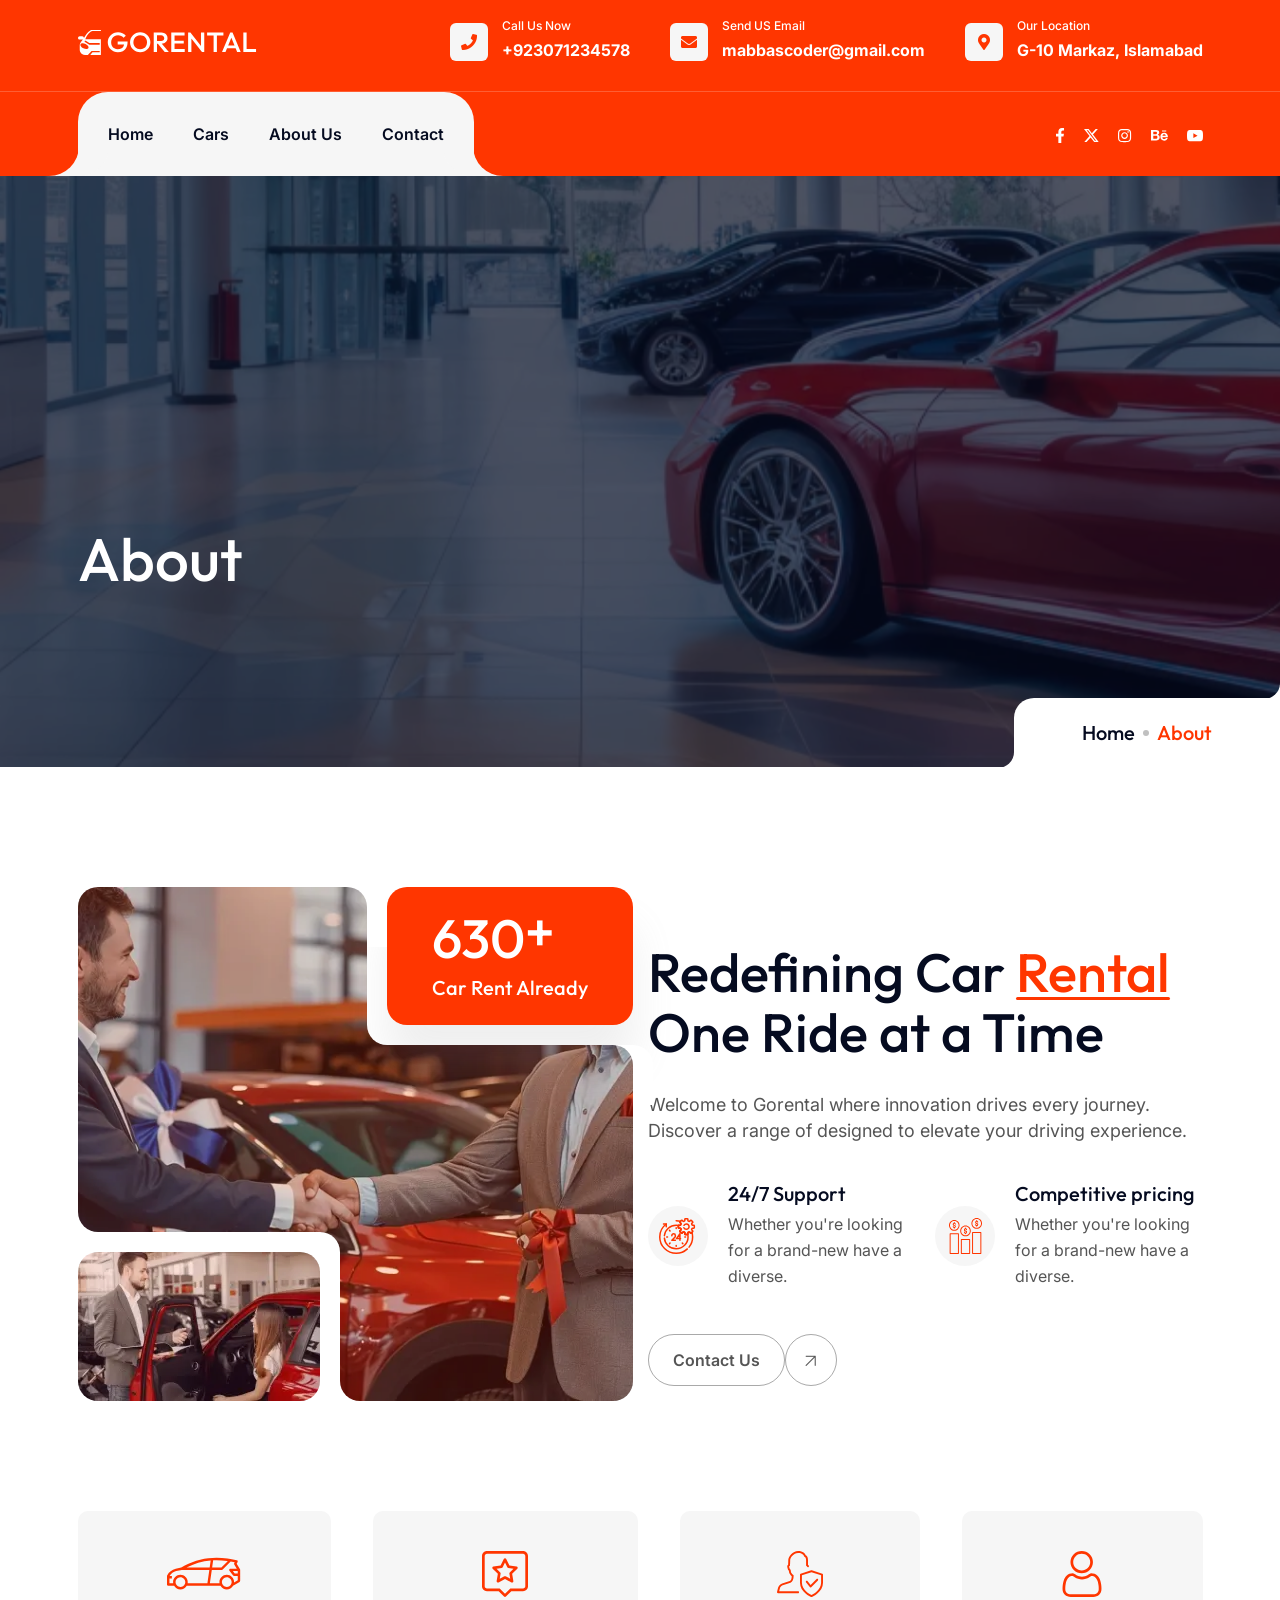
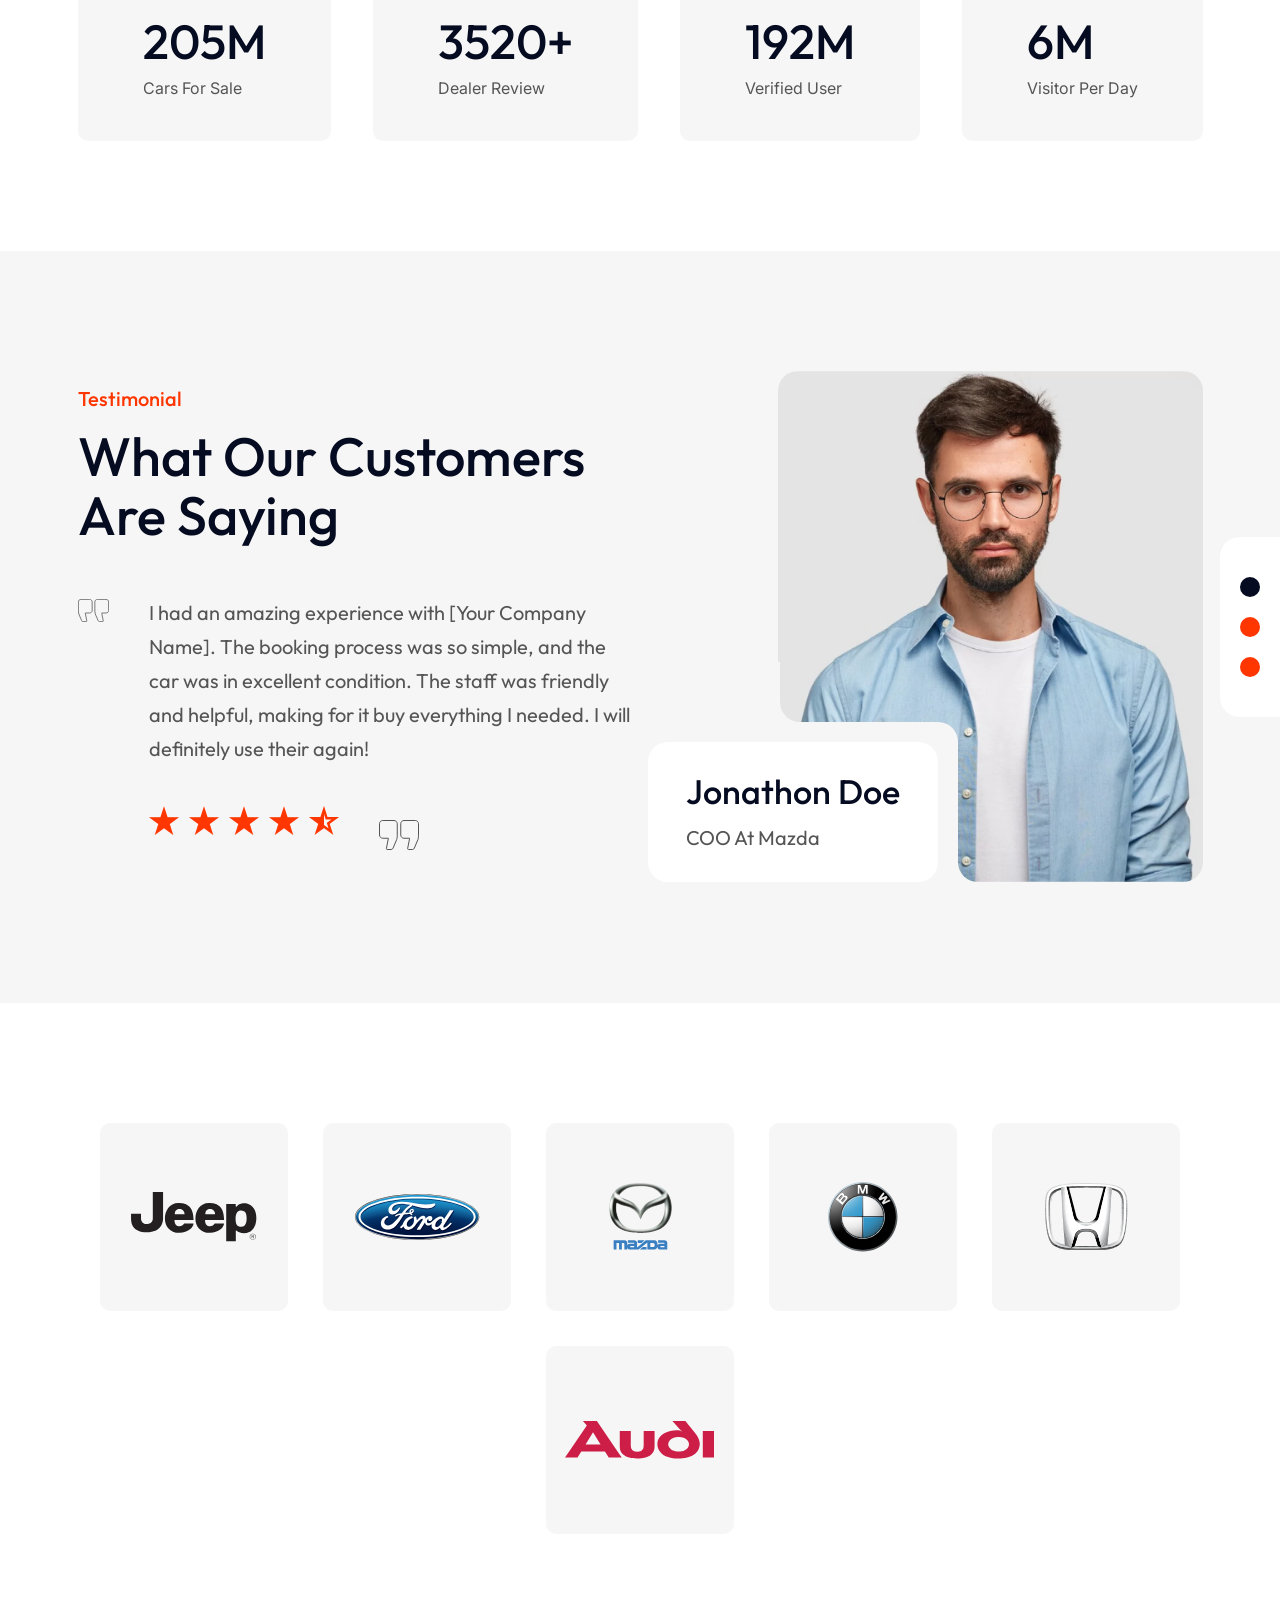
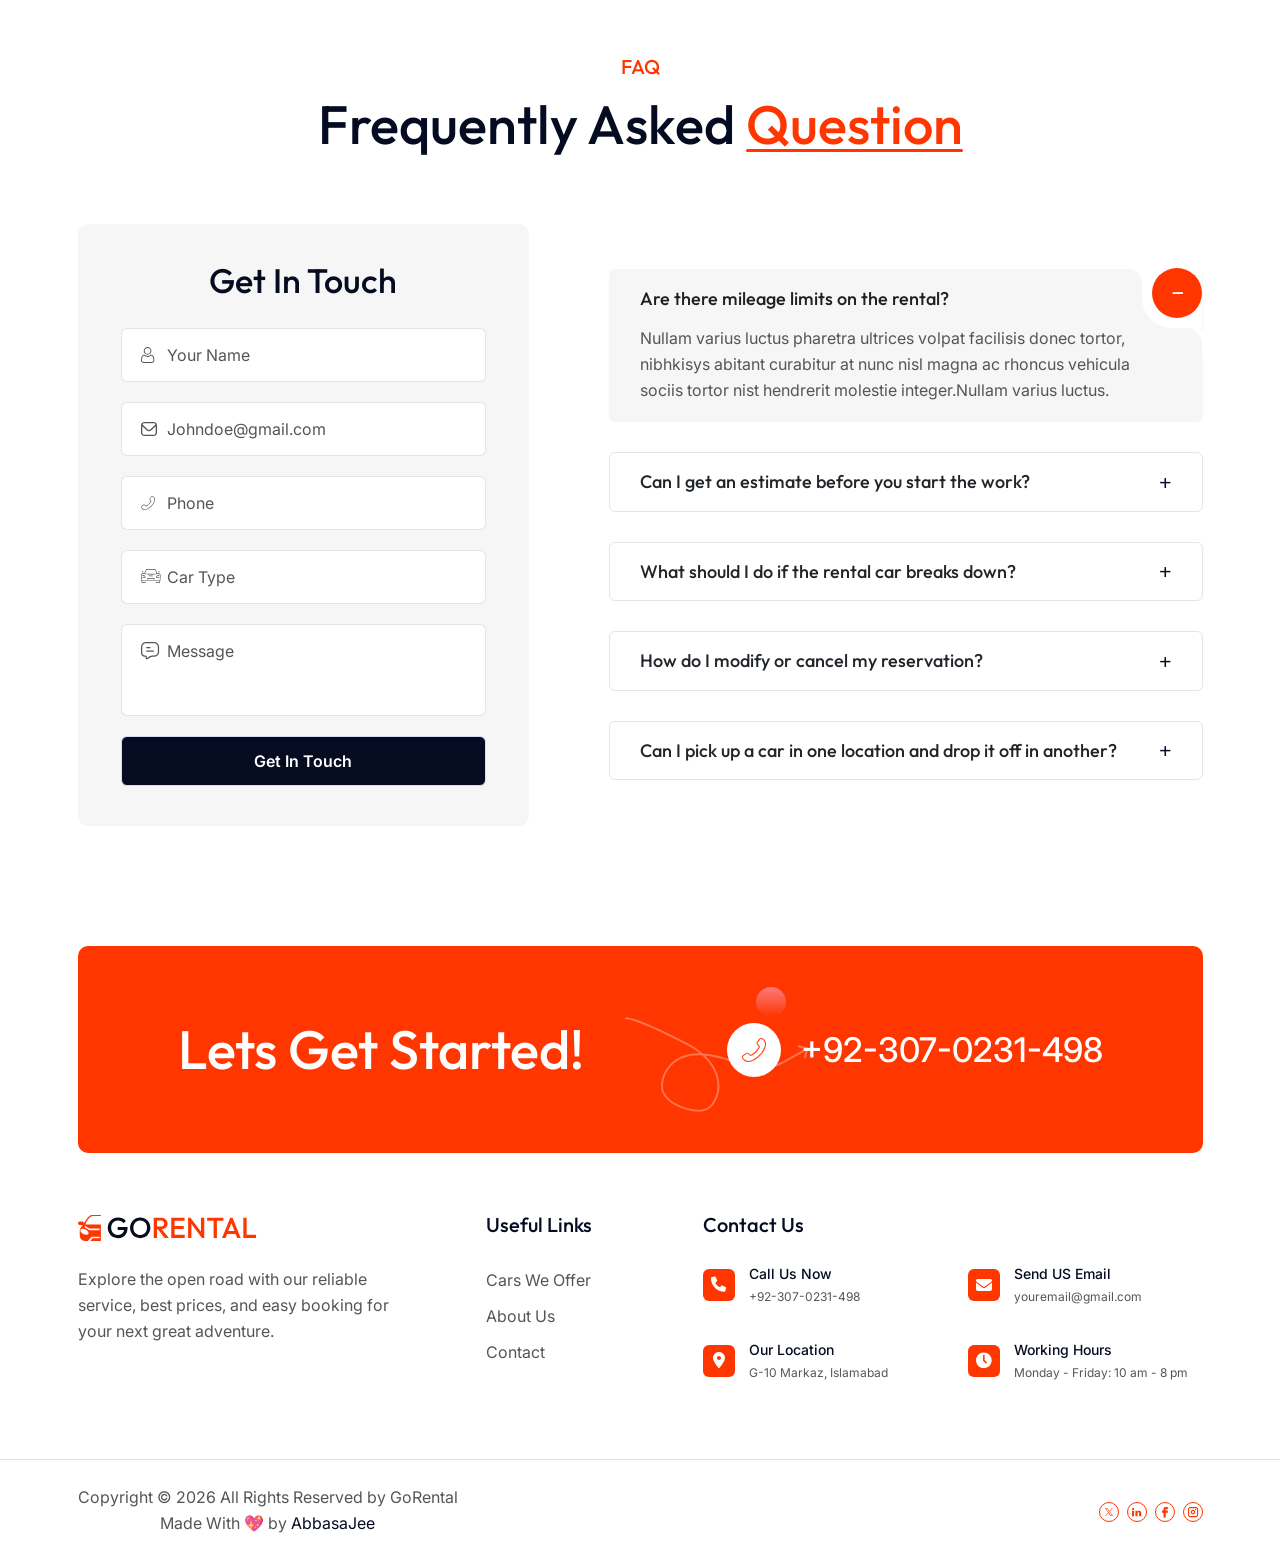
<file: about.html>
<!DOCTYPE html>
<html lang="en">

<head>
    <meta charset="UTF-8">
    <meta name="viewport" content="width=device-width, initial-scale=1.0">
    <meta name="description"
        content="Your trusted source for expert healthcare services and car information. Providing personalized care, advanced treatments, and reliable car dealing to help you achieve better health.">
    <link rel="shortcut icon" type="image/x-icon" href="images/fav.svg">
    <title>Rent a Car Services</title>
    <link rel="stylesheet" href="css/plugins.css">
    <link rel="stylesheet" href="css/magnifying-popup.css">
    <link rel="stylesheet" href="css/bootstrap.min.css">
    <link rel="stylesheet" href="css/rt-icon.css">
    <link rel="stylesheet" href="css/style.css">
</head>

<body class="home-one overflow-x-visible">
    <div class="loader-wrapper">
        <div class="loader">
        </div>
        <div class="loader-section section-left"></div>
        <div class="loader-section section-right"></div>
    </div>
    <div id="anywhere-home">
    </div>
    <!-- progress area start -->
    <div class="progress-wrap">
        <svg class="progress-circle svg-content" width="100%" height="100%" viewBox="-1 -1 102 102">
            <path d="M50,1 a49,49 0 0,1 0,98 a49,49 0 0,1 0,-98"
                style="transition: stroke-dashoffset 10ms linear 0s; stroke-dasharray: 307.919, 307.919; stroke-dashoffset: 307.919;">
            </path>
        </svg>
    </div>
    <!-- progress area end -->
    <!-- header area start -->
    <header class="header-one header-two bg-primary header--sticky">
        <div class="header-top">
            <div class="container">
                <div class="inner">
                    <div class="logo-area">
                        <a href="index.html"><img src="images/logo/logo-white.svg" width="180" alt=""></a>
                    </div>
                    <div class="get-touch-area">
                        <div class="map-area">
                            <div class="icon">
                                <i class="fa-sharp fa-solid fa-phone"></i>
                            </div>
                            <div class="text">
                                <p>Call Us Now</p>
                                <a href="tel:923071234578">+923071234578</a>
                            </div>
                        </div>
                        <div class="map-area">
                            <div class="icon">
                                <i class="fa-solid fa-envelope"></i>
                            </div>
                            <div class="text">
                                <p>Send US Email</p>
                                <a
                                    href="mailto:mabbascoder@gmail.com?subject=I want to rent a car!&body=Hello Sir! I want to rent a Car Name for a family. Is it available?">mabbascoder@gmail.com</a>
                            </div>
                        </div>
                        <div class="map-area">
                            <div class="icon">
                                <i class="fa-sharp fa-solid fa-location-dot"></i>
                            </div>
                            <div class="text">
                                <p>Our Location</p>
                                <a href="#">G-10 Markaz, Islamabad</a>
                            </div>
                        </div>
                    </div>
                </div>
            </div>
        </div>
        <div class="container">
            <div class="row">
                <div class="col-lg-12">
                    <div class="header-wrapper-area">
                        <div class="header-right d-block">
                            <div class="bottom d-flex align-items-center justify-content-between">
                                <div class="logo-area">
                                    <a href="index.html"><img src="images/logo/logo-white.svg" width="180" alt=""></a>
                                </div>
                                <div class="nav-area">
                                    <ul class="">
                                        <li class="main-nav">
                                            <a class="main-menu" href="index.html">Home</a>
                                        </li>
                                        <li class="main-nav">
                                            <a class="main-menu" href="cars.html">Cars</a>
                                        </li>
                                        <li class="main-nav">
                                            <a class="main-menu" href="about.html">About Us</a>
                                        </li>
                                        <li class="main-nav"><a class="main-menu main-menu-ls"
                                                href="contact.html">Contact</a></li>
                                    </ul>
                                </div>
                                <div class="bottom-right">
                                    <div class="social-area-transparent">
                                        <ul class="header-social">
                                            <li><a href="#"><img src="images/icon/facebook-w.svg" alt=""></a></li>
                                            <li><a href="#"><img src="images/icon/twitter-x-w.svg" alt=""></a></li>
                                            <li><a href="#"><img src="images/icon/linkedin-w.svg" alt=""></a></li>
                                            <li><a href="#"><img src="images/icon/behance.svg" alt=""></a></li>
                                            <li><a href="#"><img src="images/icon/youtube.svg" alt=""></a></li>
                                        </ul>
                                    </div>
                                    <div class="menu-btn" id="menu-btn">
                                        <i class="fa-sharp fa-regular fa-bars"></i>
                                    </div>
                                </div>
                            </div>
                        </div>
                    </div>
                </div>
            </div>
        </div>
    </header>
    <!-- header area end -->
    <!-- rts breadcrumb area start -->
    <div class="rts-breadcrumb-area @@class jarallax" data-bg-src="images/breadcrumb/03.webp">
        <div class="container">
            <div class="breadcrumb-area-wrapper">
                <h1 class="title">About</h1>
            </div>
        </div>
        <div class="nav-bread-crumb">
            <div class="nav-inner">
                <a href="index.html">Home</a>
                <span class="dot"></span>
                <a href="#" class="current">About</a>
            </div>
        </div>
    </div>
    <!-- rts breadcrumb area end -->


    <!-- rts about area start -->
    <section class="rts-about-area rts-section-gapTop">
        <div class="container">
            <div class="section-inner">
                <div class="row gy-5 gy-lg-0 align-items-center">
                    <div class="col-lg-6">
                        <div class="about-letf-image-area-two">
                            <div class="about-counter-area">
                                <div class="inner">
                                    <h2 class="counter-no"><span class="counter">1000</span><span
                                            class="count-plus">+</span></h2>
                                    <p>Car Rent Already</p>
                                </div>
                            </div>
                            <div class="about-image-area">
                                <img src="images/about/2.webp" alt="">
                            </div>
                            <div class="inner-image-sm">
                                <div class="inner-image">
                                    <div class="overlay-image">
                                        <img src="images/about/3.webp" alt="">
                                    </div>
                                </div>
                            </div>
                        </div>
                    </div>
                    <div class="col-lg-6">
                        <div class="about-right-content-area">
                            <div class="rts-section-title">
                                <span class="subtitle wow fadeInUp" data-wow-delay="0.1s">About Us</span>
                                <h2 class="heading-title">Redefining Car <span>Rental</span> <br> One
                                    Ride at a Time</h2>
                            </div>
                            <p class="desc wow fadeInUp" data-wow-delay="0.2s">
                                Welcome to Gorental where innovation drives every journey. Discover a range of designed
                                to elevate your driving experience.
                            </p>
                            <div class="about-item-wrapper mt--30">
                                <div class="single-item wow fadeInUp" data-wow-delay="0.4s">
                                    <div class="icon">
                                        <img src="images/icon/support.svg" alt="icon">
                                    </div>
                                    <div class="content">
                                        <h3 class="title">24/7 Support</h3>
                                        <p>Whether you're looking for a brand-new have a diverse.</p>
                                    </div>
                                </div>
                                <div class="single-item wow fadeInUp" data-wow-delay="0.6s">
                                    <div class="icon">
                                        <img src="images/icon/dollar-chart.svg" alt="icon">
                                    </div>
                                    <div class="content">
                                        <h3 class="title">Competitive pricing</h3>
                                        <p>Whether you're looking for a brand-new have a diverse.</p>
                                    </div>
                                </div>
                            </div>
                            <a href="contact.html" class="rts__btn mt--45">
                                <div class="rts__btn__wrap">
                                    <span class="rts__btn__txt-one">Contact Us</span>
                                    <span class="rts__btn__txt-two">Contact Us</span>
                                </div>
                                <div class="rts__btn__icon">
                                    <span class="rts__btn__icon-one"><i class="fa-light fa-arrow-right"></i></span>
                                    <span class="rts__btn__icon-two"><i class="fa-light fa-arrow-right"></i></span>
                                </div>
                            </a>
                        </div>
                    </div>
                </div>
            </div>
        </div>
    </section>
    <!-- rts about area end -->
    <!-- Counter Area Start -->
    <section class="rts-counter-area-two">
        <div class="container">
            <div class="counter-inner">
                <div class="inner wow zoomIn" data-wow-delay=".2s" data-wow-duration="1s">
                    <div class="icon">
                        <img src="images/counter/icon-01.svg" width="74" alt="">
                    </div>
                    <div class="text">
                        <h3 class="title"><span class="counter">320</span><span>M</span></h3>
                        <p class="desc">Cars For Sale</p>
                    </div>
                </div>
                <div class="inner wow zoomIn" data-wow-delay=".4s" data-wow-duration="1s">
                    <div class="icon">
                        <img src="images/counter/icon-02.svg" alt="">
                    </div>
                    <div class="text">
                        <h3 class="title"><span class="counter">5500</span><span>+</span></h3>
                        <p class="desc">Dealer Review</p>
                    </div>
                </div>
                <div class="inner wow zoomIn" data-wow-delay=".6s" data-wow-duration="1s">
                    <div class="icon">
                        <img src="images/counter/icon-03.svg" alt="">
                    </div>
                    <div class="text">
                        <h3 class="title"><span class="counter">300</span><span>M</span></h3>
                        <p class="desc">Verified User</p>
                    </div>
                </div>
                <div class="inner wow zoomIn" data-wow-delay=".8s" data-wow-duration="1s">
                    <div class="icon">
                        <img src="images/counter/icon-04.svg" alt="">
                    </div>
                    <div class="text">
                        <h3 class="title"><span class="counter">10</span><span>M</span></h3>
                        <p class="desc">Visitor Per Day</p>
                    </div>
                </div>
            </div>
        </div>
    </section>
    <!-- Counter Area End -->

    <!-- rts testimonials area start -->
    <section class="rts-testiomonials-area rts-section-gap bg-gray">
        <div class="container">
            <div class="slider-inner">
                <div class="row gy-5 gy-lg-0 align-items-center">
                    <div class="col-lg-6">
                        <div class="swiper rts-testimonials-content-slider">
                            <div class="swiper-wrapper">
                                <div class="swiper-slide">
                                    <div class="rts-testimonials-content-area rts-testimonials-content-two">
                                        <div class="rts-section-title">
                                            <span class="subtitle wow fadeInUp" data-wow-delay="0.1s">Testimonial</span>
                                            <h2 class="heading-title">What Our Customers <br> Are Saying</h2>
                                        </div>
                                        <div class="content-area">
                                            <div class="icon"><img src="images/testimonials/icon/qoute-sm-2.svg" alt="icon"></div>
                                            <div class="desc-star-area">
                                                <p class="desc">I had an amazing experience with [Your Company Name].
                                                    The booking process was so simple, and the car was in excellent
                                                    condition. The staff was friendly and helpful, making for it buy
                                                    everything I needed. I will definitely use their again!</p>
                                                <ul class="star-rating">
                                                    <li><i class="rt-icon-star"></i></li>
                                                    <li><i class="rt-icon-star"></i></li>
                                                    <li><i class="rt-icon-star"></i></li>
                                                    <li><i class="rt-icon-star"></i></li>
                                                    <li><i class="rt-icon-star-sharp-half-stroke"></i></li>
                                                </ul>
                                                <div class="qoute">
                                                    <img src="images/testimonials/icon/qoute-sm-3.svg" alt="icon">
                                                </div>
                                            </div>
                                        </div>
                                    </div>
                                </div>
                                <div class="swiper-slide">
                                    <div class="rts-testimonials-content-area rts-testimonials-content-two">
                                        <div class="rts-section-title">
                                            <span class="subtitle wow fadeInUp" data-wow-delay="0.1s">Testimonial</span>
                                            <h2 class="heading-title">What Our Customers <br> Are Saying</h2>
                                        </div>
                                        <div class="content-area">
                                            <div class="icon"><img src="images/testimonials/icon/qoute-sm-2.svg" alt="icon"></div>
                                            <div class="desc-star-area">
                                                <p class="desc">I had an amazing experience with [Your Company Name].
                                                    The booking process was so simple, and the car was in excellent
                                                    condition. The staff was friendly and helpful, making for it buy
                                                    everything I needed. I will definitely use their again!</p>
                                                <ul class="star-rating">
                                                    <li><i class="rt-icon-star"></i></li>
                                                    <li><i class="rt-icon-star"></i></li>
                                                    <li><i class="rt-icon-star"></i></li>
                                                    <li><i class="rt-icon-star"></i></li>
                                                    <li><i class="rt-icon-star-sharp-half-stroke"></i></li>
                                                </ul>
                                                <div class="qoute">
                                                    <img src="images/testimonials/icon/qoute-sm-3.svg" alt="icon">
                                                </div>
                                            </div>
                                        </div>
                                    </div>
                                </div>
                                <div class="swiper-slide">
                                    <div class="rts-testimonials-content-area rts-testimonials-content-two">
                                        <div class="rts-section-title">
                                            <span class="subtitle wow fadeInUp" data-wow-delay="0.1s">Testimonial</span>
                                            <h2 class="heading-title">What Our Customers <br> Are Saying</h2>
                                        </div>
                                        <div class="content-area">
                                            <div class="icon"><img src="images/testimonials/icon/qoute-sm-2.svg" alt="icon"></div>
                                            <div class="desc-star-area">
                                                <p class="desc">I had an amazing experience with [Your Company Name].
                                                    The booking process was so simple, and the car was in excellent
                                                    condition. The staff was friendly and helpful, making for it buy
                                                    everything I needed. I will definitely use their again!</p>
                                                <ul class="star-rating">
                                                    <li><i class="rt-icon-star"></i></li>
                                                    <li><i class="rt-icon-star"></i></li>
                                                    <li><i class="rt-icon-star"></i></li>
                                                    <li><i class="rt-icon-star"></i></li>
                                                    <li><i class="rt-icon-star-sharp-half-stroke"></i></li>
                                                </ul>
                                                <div class="qoute">
                                                    <img src="images/testimonials/icon/qoute-sm-3.svg" alt="icon">
                                                </div>
                                            </div>
                                        </div>
                                    </div>
                                </div>
                            </div>
                        </div>
                    </div>
                    <div class="col-lg-6">
                        <div class="swiper rts-testimonials-images-slider">
                            <div class="swiper-wrapper">
                                <div class="swiper-slide">
                                    <div class="rts-testimonials-images-area rts-testimonials-image-two">
                                        <img src="images/testimonials/2.webp" width="512" alt="images">
                                        <div class="inner-author">
                                            <div class="author-info">
                                                <h3 class="title">Jonathon Doe</h3>
                                                <span class="role">COO At Mazda</span>
                                            </div>
                                        </div>
                                    </div>
                                </div>
                                <div class="swiper-slide">
                                    <div class="rts-testimonials-images-area rts-testimonials-image-two">
                                        <img src="images/testimonials/1.webp" width="512" alt="images">
                                        <div class="inner-author">
                                            <div class="author-info">
                                                <h3 class="title">Frederick Lee</h3>
                                                <span class="role">COO At Audi</span>
                                            </div>
                                        </div>
                                    </div>
                                </div>
                                <div class="swiper-slide">
                                    <div class="rts-testimonials-images-area rts-testimonials-image-two">
                                        <img src="images/testimonials/2.webp" width="512" alt="images">
                                        <div class="inner-author">
                                            <div class="author-info">
                                                <h3 class="title">Jonathon Doe</h3>
                                                <span class="role">COO At Mazda</span>
                                            </div>
                                        </div>
                                    </div>
                                </div>
                            </div>
                        </div>
                    </div>
                </div>
            </div>
        </div>
        <div class="rts-testimonials-pagination-wrapper">
            <div class="rts-testimonials-dot"></div>
        </div>
    </section>
    <!-- rts testimonials area end -->

    <!-- rts brand area start -->
    <div class="rts-brand-area rts-section-gapTop">
        <div class="container">
            <div class="rts-brand-wrappper">
                <div class="single-brand wow fadinUp" data-wow-delay="0.2s">
                    <img src="images/brand/1.svg" alt="brand">
                </div>
                <div class="single-brand wow fadeInUp" data-wow-delay="0.4s">
                    <img src="images/brand/2.svg" alt="brand">
                </div>
                <div class="single-brand wow fadeInUp" data-wow-delay="0.6s">
                    <img src="images/brand/3.svg" alt="brand">
                </div>
                <div class="single-brand wow fadeInUp" data-wow-delay="0.8s">
                    <img src="images/brand/4.svg" alt="brand">
                </div>
                <div class="single-brand wow fadeInUp" data-wow-delay="1s">
                    <img src="images/brand/5.svg" alt="brand">
                </div>
                <div class="single-brand wow fadeInUp" data-wow-delay="1.2s">
                    <img src="images/brand/6.svg" alt="brand">
                </div>
            </div>
        </div>
    </div>
    <!-- rts brand area end -->

    <!-- rts faq area start -->
    <section class="rts-faq-area rts-section-gap">
        <div class="container">
            <div class="rts-section-title text-center">
                <span class="subtitle wow fadeInUp" data-wow-delay="0.1s">FAQ</span>
                <h2 class="heading-title">Frequently Asked <span>Question</span></h2>
            </div>
            <div class="rts-faq-wrapper-area mt--70 mt_sm--35">
                <div class="row g-5 align-items-center">
                    <div class="col-xl-5 col-lg-6">
                        <div class="rts-contact-form">
                            <h3 class="title">Get In Touch</h3>
                            <form action="#" class="contact-form-area">
                                <div class="single-input">
                                    <span class="icon">
                                        <svg width="14" height="16" viewBox="0 0 14 16" fill="none"
                                            xmlns="http://www.w3.org/2000/svg">
                                            <path
                                                d="M6.57349 7.70726C7.63232 7.70726 8.54907 7.3275 9.29834 6.57823C10.0474 5.82909 10.4272 4.91247 10.4272 3.85351C10.4272 2.79492 10.0475 1.87817 9.29822 1.12878C8.54895 0.37976 7.6322 0 6.57349 0C5.51453 0 4.5979 0.37976 3.84875 1.1289C3.09961 1.87805 2.71973 2.79479 2.71973 3.85351C2.71973 4.91247 3.09961 5.82921 3.84875 6.57836C4.59814 7.32738 5.51489 7.70726 6.57349 7.70726ZM4.51184 1.79187C5.08667 1.21704 5.76099 0.93762 6.57349 0.93762C7.38586 0.93762 8.0603 1.21704 8.63525 1.79187C9.21008 2.36682 9.48962 3.04125 9.48962 3.85351C9.48962 4.66601 9.21008 5.34032 8.63525 5.91527C8.0603 6.49022 7.38586 6.76964 6.57349 6.76964C5.76123 6.76964 5.08691 6.4901 4.51184 5.91527C3.93689 5.34044 3.65735 4.66601 3.65735 3.85351C3.65735 3.04125 3.93689 2.36682 4.51184 1.79187Z"
                                                fill="#555555"></path>
                                            <path
                                                d="M13.3165 12.3031C13.2949 11.9913 13.2512 11.6512 13.1869 11.2921C13.1219 10.9303 13.0383 10.5883 12.9382 10.2756C12.8347 9.95251 12.6942 9.63342 12.5203 9.32763C12.34 9.01025 12.1281 8.73388 11.8903 8.50647C11.6416 8.26855 11.3372 8.07727 10.9851 7.93774C10.6343 7.79895 10.2455 7.72864 9.82959 7.72864C9.66626 7.72864 9.5083 7.79565 9.20325 7.99426C9.0155 8.1167 8.7959 8.2583 8.55078 8.41492C8.34119 8.54846 8.05725 8.67358 7.70654 8.78686C7.36438 8.89758 7.01697 8.95373 6.67395 8.95373C6.33118 8.95373 5.98376 8.89758 5.64136 8.78686C5.29102 8.6737 5.00696 8.54858 4.79773 8.41504C4.55493 8.25989 4.33521 8.11829 4.14465 7.99414C3.83984 7.79553 3.68188 7.72852 3.51855 7.72852C3.10254 7.72852 2.71387 7.79895 2.36316 7.93787C2.01135 8.07715 1.70679 8.26843 1.45789 8.50659C1.22009 8.73413 1.00818 9.01037 0.828003 9.32763C0.654297 9.63342 0.513672 9.95239 0.410156 10.2758C0.310181 10.5884 0.226562 10.9303 0.161621 11.2921C0.097168 11.6507 0.0535889 11.991 0.0319824 12.3035C0.0107422 12.609 0 12.927 0 13.2483C0 14.0835 0.265503 14.7596 0.789062 15.2583C1.30615 15.7503 1.99023 15.9999 2.82239 15.9999H10.5265C11.3584 15.9999 12.0425 15.7503 12.5597 15.2583C13.0834 14.76 13.3489 14.0836 13.3489 13.2482C13.3488 12.9258 13.3379 12.6078 13.3165 12.3031ZM11.9132 14.579C11.5715 14.9042 11.1179 15.0622 10.5264 15.0622H2.82239C2.23071 15.0622 1.7771 14.9042 1.43555 14.5791C1.10046 14.2601 0.937622 13.8247 0.937622 13.2483C0.937622 12.9485 0.94751 12.6525 0.967285 12.3683C0.986572 12.0895 1.026 11.7832 1.08447 11.4578C1.14221 11.1363 1.2157 10.8347 1.3031 10.5616C1.38696 10.2998 1.50134 10.0405 1.64319 9.79077C1.77856 9.55273 1.93433 9.34851 2.1062 9.18396C2.26697 9.03003 2.4696 8.90405 2.70837 8.80957C2.9292 8.72217 3.17737 8.67431 3.44678 8.66711C3.47961 8.68457 3.53809 8.71789 3.63281 8.77966C3.82556 8.90527 4.04773 9.04858 4.29333 9.20544C4.57019 9.38195 4.92688 9.54138 5.35303 9.67895C5.7887 9.81982 6.23303 9.89135 6.67407 9.89135C7.11511 9.89135 7.55957 9.81982 7.995 9.67907C8.42151 9.54126 8.77808 9.38195 9.0553 9.2052C9.30664 9.04455 9.52258 8.90539 9.71533 8.77966C9.81006 8.71802 9.86853 8.68457 9.90137 8.66711C10.1709 8.67431 10.4191 8.72217 10.64 8.80957C10.8787 8.90405 11.0813 9.03015 11.2421 9.18396C11.4139 9.34839 11.5697 9.55261 11.7051 9.79089C11.847 10.0405 11.9615 10.2999 12.0453 10.5615C12.1328 10.835 12.2064 11.1365 12.264 11.4576C12.3224 11.7837 12.3619 12.0901 12.3812 12.3684V12.3686C12.4011 12.6517 12.4111 12.9476 12.4113 13.2483C12.4111 13.8248 12.2483 14.2601 11.9132 14.579Z"
                                                fill="#555555"></path>
                                        </svg>
                                    </span>
                                    <input type="text" name="name" placeholder="Your Name">
                                </div>
                                <div class="single-input">
                                    <span class="icon">
                                        <svg width="16" height="14" viewBox="0 0 16 14" fill="none"
                                            xmlns="http://www.w3.org/2000/svg">
                                            <path
                                                d="M12.6667 0H3.33333C2.4496 0.00101045 1.60237 0.336561 0.97748 0.933049C0.352588 1.52954 0.00105857 2.33826 0 3.18182L0 10.8182C0.00105857 11.6617 0.352588 12.4705 0.97748 13.067C1.60237 13.6634 2.4496 13.999 3.33333 14H12.6667C13.5504 13.999 14.3976 13.6634 15.0225 13.067C15.6474 12.4705 15.9989 11.6617 16 10.8182V3.18182C15.9989 2.33826 15.6474 1.52954 15.0225 0.933049C14.3976 0.336561 13.5504 0.00101045 12.6667 0ZM3.33333 1.27273H12.6667C13.0659 1.27348 13.4557 1.38824 13.786 1.60224C14.1163 1.81624 14.3719 2.11969 14.52 2.47355L9.41467 7.34745C9.03895 7.70465 8.53028 7.90521 8 7.90521C7.46972 7.90521 6.96105 7.70465 6.58533 7.34745L1.48 2.47355C1.6281 2.11969 1.88374 1.81624 2.21403 1.60224C2.54432 1.38824 2.93414 1.27348 3.33333 1.27273ZM12.6667 12.7273H3.33333C2.8029 12.7273 2.29419 12.5261 1.91912 12.1681C1.54405 11.8101 1.33333 11.3245 1.33333 10.8182V4.13636L5.64267 8.24727C6.26842 8.84307 7.11617 9.17766 8 9.17766C8.88383 9.17766 9.73158 8.84307 10.3573 8.24727L14.6667 4.13636V10.8182C14.6667 11.3245 14.456 11.8101 14.0809 12.1681C13.7058 12.5261 13.1971 12.7273 12.6667 12.7273Z"
                                                fill="#555555"></path>
                                        </svg>
                                    </span>
                                    <input type="email" name="email" placeholder="Johndoe@gmail.com">
                                </div>
                                <div class="single-input">
                                    <span class="icon">
                                        <svg width="14" height="14" viewBox="0 0 14 14" fill="none"
                                            xmlns="http://www.w3.org/2000/svg">
                                            <path
                                                d="M12.9792 1.02532L12.3258 0.453589C11.7308 -0.141473 10.7217 -0.170643 10.08 0.482759L8.98917 1.91207C8.37667 2.52464 8.37667 3.52224 8.98917 4.12897L9.85834 5.02156C8.91334 7.23846 7.16917 8.98864 5.02251 9.86374L4.13001 8.99448C3.83251 8.69695 3.44167 8.5336 3.02167 8.5336C2.60168 8.5336 2.21084 8.69695 1.94251 8.97114L0.460843 10.1146C-0.151656 10.7272 -0.151656 11.7248 0.449177 12.3198L1.04418 13.0024C1.68584 13.6441 2.54918 14 3.48834 14C8.00917 14 14 8.00271 14 3.48724C14 2.55381 13.6442 1.68455 12.9908 1.03115L12.9792 1.02532ZM3.47667 13.4108C2.69501 13.4108 1.97751 13.1191 1.45834 12.5999L0.863343 11.9114C0.478343 11.5264 0.478344 10.9022 0.834177 10.5405L2.31584 9.39702C2.50251 9.21033 2.74751 9.10532 3.01584 9.10532C3.28417 9.10532 3.52917 9.21033 3.71584 9.39702L4.74834 10.4063C4.83001 10.488 4.94667 10.5113 5.05751 10.4705C7.49 9.54287 9.4675 7.56516 10.4767 5.05657C10.5175 4.95156 10.4942 4.82905 10.4125 4.74154L9.40334 3.70893C9.01834 3.32389 9.01834 2.69966 9.42667 2.28545L10.5175 0.856131C10.9025 0.471091 11.5267 0.471091 11.9292 0.867799L12.5825 1.43953C13.1133 1.97041 13.405 2.68799 13.405 3.46974C13.405 7.64684 7.65334 13.3991 3.47667 13.3991V13.4108Z"
                                                fill="#555555"></path>
                                        </svg>
                                    </span>
                                    <input type="text" name="phone" placeholder="Phone">
                                </div>
                                <div class="single-input">
                                    <span class="icon">
                                        <svg width="20" height="15" viewBox="0 0 20 15" fill="none"
                                            xmlns="http://www.w3.org/2000/svg">
                                            <path
                                                d="M13.6606 4.67871H5.92711C5.75595 4.67871 5.61719 4.8373 5.61719 5.03291C5.61719 5.22852 5.75595 5.38711 5.92711 5.38711H13.6606C13.8318 5.38711 13.9705 5.22852 13.9705 5.03291C13.9705 4.8373 13.8317 4.67871 13.6606 4.67871Z"
                                                fill="#555555"></path>
                                            <path
                                                d="M2.69654 6.2832H1.55114C1.37997 6.2832 1.24121 6.44179 1.24121 6.6374C1.24121 6.83301 1.37997 6.9916 1.55114 6.9916H2.69654C3.26254 6.9916 3.73983 7.4342 3.87735 8.03247H1.63052C1.45936 8.03247 1.32059 8.19105 1.32059 8.38666C1.32059 8.58227 1.45936 8.74086 1.63052 8.74086H4.22707C4.39823 8.74086 4.53699 8.58227 4.53699 8.38666C4.53704 7.22679 3.7114 6.2832 2.69654 6.2832Z"
                                                fill="#555555"></path>
                                            <path
                                                d="M16.8913 6.9916H18.0367C18.2078 6.9916 18.3466 6.83301 18.3466 6.6374C18.3466 6.44179 18.2078 6.2832 18.0367 6.2832H16.8913C15.8764 6.2832 15.0508 7.22679 15.0508 8.38666C15.0508 8.58227 15.1895 8.74086 15.3607 8.74086H17.9573C18.1284 8.74086 18.2672 8.58227 18.2672 8.38666C18.2672 8.19105 18.1284 8.03247 17.9573 8.03247H15.7105C15.848 7.4342 16.3253 6.9916 16.8913 6.9916Z"
                                                fill="#555555"></path>
                                            <path
                                                d="M18.954 4.72735C18.5196 4.20848 17.9297 3.92271 17.2928 3.92271C17.2649 3.92271 17.2372 3.92701 17.2103 3.93551L16.2143 4.24999L14.747 1.02849C14.4843 0.451767 13.8329 0 13.2641 0H6.3224C5.7535 0 5.10212 0.451767 4.83943 1.02849L3.37216 4.24999L2.37614 3.93551C2.34928 3.92701 2.32151 3.92271 2.29362 3.92271C1.65679 3.92271 1.06681 4.20848 0.632421 4.72735C0.198031 5.24623 -0.0257765 5.93243 0.00236466 6.66165L0.227288 11.7866C0.235552 11.9751 0.371713 12.1231 0.536841 12.1231H0.640149V13.6698C0.640149 13.8654 0.778913 14.0239 0.950074 14.0239H4.21094C4.3821 14.0239 4.52086 13.8654 4.52086 13.6698V13.1857C4.52086 12.9901 4.3821 12.8315 4.21094 12.8315C4.03978 12.8315 3.90101 12.9901 3.90101 13.1857V13.3156H1.25996V12.1231H18.3265V13.3156H15.6855V13.1857C15.6855 12.9901 15.5467 12.8315 15.3756 12.8315C15.2044 12.8315 15.0656 12.9901 15.0656 13.1857V13.6698C15.0656 13.8654 15.2044 14.0239 15.3756 14.0239H18.6364C18.8076 14.0239 18.9463 13.8654 18.9463 13.6698V12.1231H19.0496C19.2148 12.1231 19.3509 11.9751 19.3592 11.7866L19.5842 6.65957C19.6123 5.93243 19.3885 5.24623 18.954 4.72735ZM18.965 6.62618L18.7549 11.4146H0.8316L0.621553 6.62831C0.601016 6.09616 0.763912 5.595 1.08032 5.21714C1.38752 4.85019 1.80274 4.64334 2.25329 4.63172L3.44563 5.00821C3.44637 5.00844 3.44712 5.00868 3.4479 5.00892L4.6043 5.37402C4.76922 5.42611 4.93997 5.31551 4.98554 5.12694C5.03112 4.93841 4.93434 4.74332 4.76934 4.69123L3.98312 4.443L5.38927 1.35568C5.5463 1.01093 5.98235 0.708489 6.32244 0.708489H13.2641C13.6041 0.708489 14.0402 1.01093 14.1973 1.35568L15.6034 4.443L14.8172 4.69123C14.6522 4.74332 14.5554 4.93841 14.601 5.12694C14.6466 5.31551 14.8173 5.42607 14.9822 5.37402L17.3332 4.63172C17.7838 4.64339 18.199 4.85024 18.5062 5.21714C18.8226 5.595 18.9855 6.09616 18.965 6.62618Z"
                                                fill="#555555"></path>
                                            <path
                                                d="M17.2933 3.21425H18.373C18.5442 3.21425 18.6829 3.05567 18.6829 2.86006C18.6829 2.66445 18.5442 2.50586 18.373 2.50586H17.2933C17.1222 2.50586 16.9834 2.66445 16.9834 2.86006C16.9834 3.05567 17.1222 3.21425 17.2933 3.21425Z"
                                                fill="#555555"></path>
                                            <path
                                                d="M1.21422 3.21425H2.29392C2.46508 3.21425 2.60384 3.05567 2.60384 2.86006C2.60384 2.66445 2.46508 2.50586 2.29392 2.50586H1.21422C1.04306 2.50586 0.904297 2.66445 0.904297 2.86006C0.904297 3.05567 1.04306 3.21425 1.21422 3.21425Z"
                                                fill="#555555"></path>
                                            <path
                                                d="M13.2308 9.05078H6.35582C6.18466 9.05078 6.0459 9.20937 6.0459 9.40498V10.3516C6.0459 10.5472 6.18466 10.7058 6.35582 10.7058C6.52698 10.7058 6.66575 10.5472 6.66575 10.3516V9.75918H12.9209V10.3516C12.9209 10.5472 13.0597 10.7058 13.2308 10.7058C13.402 10.7058 13.5408 10.5472 13.5408 10.3516V9.40498C13.5408 9.20937 13.402 9.05078 13.2308 9.05078Z"
                                                fill="#555555"></path>
                                            <path
                                                d="M11.5122 7.27578C11.6834 7.27578 11.8221 7.11719 11.8221 6.92158C11.8221 6.72597 11.6834 6.56738 11.5122 6.56738H8.0747C7.90353 6.56738 7.76477 6.72597 7.76477 6.92158C7.76477 7.11719 7.90353 7.27578 8.0747 7.27578H11.5122Z"
                                                fill="#555555"></path>
                                        </svg>
                                    </span>
                                    <input type="text" name="car-type" placeholder="Car Type">
                                </div>
                                <div class="single-input">
                                    <span class="icon">
                                        <svg width="19" height="18" viewBox="0 0 19 18" fill="none"
                                            xmlns="http://www.w3.org/2000/svg">
                                            <path
                                                d="M5.05359 5.68542C5.05359 5.33654 5.33642 5.05371 5.6853 5.05371H9.05442C9.40329 5.05371 9.68613 5.33654 9.68613 5.68542C9.68613 6.0343 9.40329 6.31713 9.05442 6.31713H5.6853C5.33642 6.31713 5.05359 6.0343 5.05359 5.68542Z"
                                                fill="#555555"></path>
                                            <path
                                                d="M5.05371 9.05359C5.05371 8.70471 5.33654 8.42188 5.68542 8.42188H12.4237C12.7725 8.42188 13.0554 8.70471 13.0554 9.05359C13.0554 9.40246 12.7725 9.6853 12.4237 9.6853H5.68542C5.33654 9.6853 5.05371 9.40246 5.05371 9.05359Z"
                                                fill="#555555"></path>
                                            <path fill-rule="evenodd" clip-rule="evenodd"
                                                d="M7.34169 0H10.7674C11.9227 0 12.8285 -8.38404e-06 13.5566 0.0594735C14.2979 0.120042 14.9103 0.245424 15.4646 0.527866C16.376 0.99219 17.1168 1.73309 17.5812 2.64438C17.8636 3.19872 17.989 3.81114 18.0496 4.55248C18.109 5.28049 18.109 6.18631 18.109 7.34167V8.36738V8.49111C18.1092 9.79547 18.1094 10.5912 17.9134 11.2595C17.4493 12.8423 16.2115 14.0802 14.6286 14.5442C13.9603 14.7402 13.1646 14.7401 11.8602 14.7399C11.8195 14.7399 11.7783 14.7399 11.7365 14.7399H11.2743L11.2235 14.74C10.493 14.7446 9.78157 14.9727 9.18448 15.3934L9.14304 15.4229L6.94411 16.9936C5.67689 17.8987 4.01168 16.5916 4.59004 15.1456C4.66778 14.9513 4.52466 14.7399 4.31535 14.7399H3.80851C1.70512 14.7399 0 13.0348 0 10.9314V7.34169C0 6.18632 -8.38404e-06 5.2805 0.0594735 4.55248C0.120042 3.81114 0.245424 3.19872 0.527866 2.64438C0.99219 1.73309 1.73309 0.99219 2.64438 0.527866C3.19872 0.245424 3.81114 0.120042 4.55248 0.0594735C5.2805 -8.38404e-06 6.18632 0 7.34169 0ZM4.65535 1.3187C3.99216 1.37288 3.56451 1.47701 3.21797 1.65358C2.5444 1.99678 1.99678 2.5444 1.65358 3.21797C1.47701 3.56451 1.37288 3.99216 1.3187 4.65535C1.26391 5.32593 1.26342 6.18023 1.26342 7.36996V10.9314C1.26342 12.3371 2.40289 13.4765 3.80851 13.4765H4.31535C5.41848 13.4765 6.1728 14.5907 5.7631 15.6149C5.65336 15.8892 5.96932 16.1373 6.20976 15.9655L8.45667 14.3606C9.2645 13.7914 10.2271 13.4829 11.2154 13.4766L11.2743 13.4765H11.7365C13.2037 13.4765 13.8019 13.4701 14.2731 13.3319C15.443 12.9888 16.3579 12.0739 16.701 10.904C16.8392 10.4327 16.8456 9.83455 16.8456 8.36738V7.36996C16.8456 6.18023 16.8451 5.32593 16.7904 4.65535C16.7361 3.99216 16.632 3.56451 16.4555 3.21797C16.1122 2.5444 15.5646 1.99678 14.8911 1.65358C14.5445 1.47701 14.1169 1.37288 13.4537 1.3187C12.7831 1.26391 11.9288 1.26342 10.7391 1.26342H7.36996C6.18023 1.26342 5.32593 1.26391 4.65535 1.3187Z"
                                                fill="#555555"></path>
                                        </svg>
                                    </span>
                                    <textarea name="message" placeholder="Message"></textarea>
                                </div>
                                <button class="rts-btn-send" type="submit">Get In Touch</button>
                            </form>
                        </div>
                    </div>
                    <div class="col-xl-7 col-lg-6">
                        <div class="rts-faq__accordion accordion-two">
                            <div class="accordion accordion-flush" id="rts-accordion">
                                <div class="accordion-item active">
                                    <div class="accordion-header" id="first">
                                        <h3 class="accordion-button collapse show" data-bs-toggle="collapse"
                                            data-bs-target="#item__one" aria-expanded="true" aria-controls="item__one">
                                            Are there mileage limits on the rental?
                                            <span class="inner-shape">
                                                <span class="inner-radius"></span>
                                            </span>
                                        </h3>
                                    </div>
                                    <div id="item__one" class="accordion-collapse collapse show"
                                        data-bs-parent="#rts-accordion">
                                        <div class="accordion-body">
                                            Nullam varius luctus pharetra ultrices volpat facilisis donec tortor,
                                            nibhkisys abitant curabitur at nunc nisl magna ac rhoncus vehicula sociis
                                            tortor nist hendrerit molestie integer.Nullam varius luctus.
                                        </div>
                                    </div>
                                </div>
                                <div class="accordion-item">
                                    <div class="accordion-header" id="two">
                                        <h3 class="accordion-button collapsed" data-bs-toggle="collapse"
                                            data-bs-target="#item__two" aria-expanded="false" aria-controls="item__two">
                                            Can I get an estimate before you start the work?
                                            <span class="inner-shape">
                                                <span class="inner-radius"></span>
                                            </span>
                                        </h3>
                                    </div>
                                    <div id="item__two" class="accordion-collapse collapse"
                                        data-bs-parent="#rts-accordion">
                                        <div class="accordion-body">
                                            Nullam varius luctus pharetra ultrices volpat facilisis donec tortor,
                                            nibhkisys abitant curabitur at nunc nisl magna ac rhoncus vehicula sociis
                                            tortor nist hendrerit molestie integer.Nullam varius luctus.
                                        </div>
                                    </div>
                                </div>
                                <div class="accordion-item">
                                    <div class="accordion-header" id="three">
                                        <h3 class="accordion-button collapsed" data-bs-toggle="collapse"
                                            data-bs-target="#item__three" aria-expanded="false"
                                            aria-controls="item__three">
                                            What should I do if the rental car breaks down?
                                            <span class="inner-shape">
                                                <span class="inner-radius"></span>
                                            </span>
                                        </h3>
                                    </div>
                                    <div id="item__three" class="accordion-collapse collapse"
                                        data-bs-parent="#rts-accordion">
                                        <div class="accordion-body">
                                            Nullam varius luctus pharetra ultrices volpat facilisis donec tortor,
                                            nibhkisys abitant curabitur at nunc nisl magna ac rhoncus vehicula sociis
                                            tortor nist hendrerit molestie integer.Nullam varius luctus.
                                        </div>
                                    </div>
                                </div>

                                <div class="accordion-item">
                                    <div class="accordion-header" id="four">
                                        <h3 class="accordion-button collapsed" data-bs-toggle="collapse"
                                            data-bs-target="#item__four" aria-expanded="false"
                                            aria-controls="item__four">
                                            How do I modify or cancel my reservation?
                                            <span class="inner-shape">
                                                <span class="inner-radius"></span>
                                            </span>
                                        </h3>
                                    </div>
                                    <div id="item__four" class="accordion-collapse collapse"
                                        data-bs-parent="#rts-accordion">
                                        <div class="accordion-body">
                                            Nullam varius luctus pharetra ultrices volpat facilisis donec tortor,
                                            nibhkisys abitant curabitur at nunc nisl magna ac rhoncus vehicula sociis
                                            tortor nist hendrerit molestie integer.Nullam varius luctus.
                                        </div>
                                    </div>
                                </div>
                                <div class="accordion-item">
                                    <div class="accordion-header" id="five">
                                        <h3 class="accordion-button collapsed" data-bs-toggle="collapse"
                                            data-bs-target="#item__five" aria-expanded="false"
                                            aria-controls="item__four">
                                            Can I pick up a car in one location and drop it off in another?
                                            <span class="inner-shape">
                                                <span class="inner-radius"></span>
                                            </span>
                                        </h3>
                                    </div>
                                    <div id="item__five" class="accordion-collapse collapse"
                                        data-bs-parent="#rts-accordion">
                                        <div class="accordion-body">
                                            Nullam varius luctus pharetra ultrices volpat facilisis donec tortor,
                                            nibhkisys abitant curabitur at nunc nisl magna ac rhoncus vehicula sociis
                                            tortor nist hendrerit molestie integer.Nullam varius luctus.
                                        </div>
                                    </div>
                                </div>
                            </div>
                        </div>
                    </div>
                </div>
            </div>
        </div>
    </section>
    <!-- rts faq area end -->

    <!-- rts cta area start -->
    <section class="rts-cta-area inner-cta">
        <div class="container">
            <div class="cta-inner">
                <h2 class="title m-0">Lets Get Started!</h2>
                <div class="contact">
                    <a href="tel:923070231498">
                        <img src="images/cta/call.svg" alt="">
                        +92-307-0231-498</a>
                </div>
                <img class="shape one" src="images/cta/round.svg" alt="">
                <img class="shape two" src="images/cta/line.svg" alt="">
            </div>
        </div>
    </section>
    <!-- rts cta area end -->

    <!-- rts footer area start -->
    <footer class="rts-footer-area footer-bg footer-inner" id="rts-footer"
        >
        <div class="container">
            <div class="row">
                <div class="col-lg-12">
                    <div class="footer-wrapper-style-between">
                        <div class="single-wized logo-area">
                            <a href="index.html" class="logo">
                                <img src="images/logo/footer-logo.svg" width="180" alt="">
                            </a>
                            <p class="desc">Explore the open road with our reliable service, best prices, and easy
                                booking for your next great adventure.</p>
                        </div>
                        <div class="single-wized">
                            <h3 class="title">Useful Links</h3>
                            <div class="body">
                                <ul class="nav-bottom">
                                    <li><a href="cars.html">Cars We Offer</a></li>
                                    <li><a href="about.html">About Us</a></li>
                                    <li><a href="contact.html">Contact</a></li>
                                </ul>
                            </div>
                        </div>
                        <div class="single-wized get-in-touch">
                            <h3 class="title">Contact Us</h3>
                            <div class="body">
                                <ul class="get-touch">
                                    <li class="map-area">
                                        <div class="icon">
                                            <svg width="17" height="17" viewBox="0 0 17 17" fill="none"
                                                xmlns="http://www.w3.org/2000/svg">
                                                <path
                                                    d="M15.9688 12.1562L15.2188 15.3125C15.125 15.7812 14.75 16.0938 14.2812 16.0938C6.40625 16.0625 0 9.65625 0 1.78125C0 1.3125 0.28125 0.9375 0.75 0.84375L3.90625 0.09375C4.34375 0 4.8125 0.25 5 0.65625L6.46875 4.0625C6.625 4.46875 6.53125 4.9375 6.1875 5.1875L4.5 6.5625C5.5625 8.71875 7.3125 10.4688 9.5 11.5312L10.875 9.84375C11.125 9.53125 11.5938 9.40625 12 9.5625L15.4062 11.0312C15.8125 11.25 16.0625 11.7188 15.9688 12.1562Z"
                                                    fill="white"></path>
                                            </svg>
                                        </div>
                                        <div class="text">
                                            <p>Call Us Now</p>
                                            <a href="tel:923070231498">+92-307-0231-498</a>
                                        </div>
                                    </li>
                                    <li class="map-area">
                                        <div class="icon">
                                            <svg width="16" height="12" viewBox="0 0 16 12" fill="none"
                                                xmlns="http://www.w3.org/2000/svg">
                                                <path
                                                    d="M14.5 0C15.3125 0 16 0.6875 16 1.5C16 2 15.75 2.4375 15.375 2.71875L8.59375 7.8125C8.21875 8.09375 7.75 8.09375 7.375 7.8125L0.59375 2.71875C0.21875 2.4375 0 2 0 1.5C0 0.6875 0.65625 0 1.5 0H14.5ZM6.78125 8.625C7.5 9.15625 8.46875 9.15625 9.1875 8.625L16 3.5V10C16 11.125 15.0938 12 14 12H2C0.875 12 0 11.125 0 10V3.5L6.78125 8.625Z"
                                                    fill="white"></path>
                                            </svg>
                                        </div>
                                        <div class="text">
                                            <p>Send US Email</p>
                                            <a href="mailto:youremail@gmail.com">youremail@gmail.com</a>
                                        </div>
                                    </li>
                                    <li class="map-area">
                                        <div class="icon">
                                            <svg width="12" height="17" viewBox="0 0 12 17" fill="none"
                                                xmlns="http://www.w3.org/2000/svg">
                                                <path
                                                    d="M5.25 15.625C3.625 13.5938 0 8.75 0 6C0 2.6875 2.65625 0 6 0C9.3125 0 12 2.6875 12 6C12 8.75 8.34375 13.5938 6.71875 15.625C6.34375 16.0938 5.625 16.0938 5.25 15.625ZM6 8C7.09375 8 8 7.125 8 6C8 4.90625 7.09375 4 6 4C4.875 4 4 4.90625 4 6C4 7.125 4.875 8 6 8Z"
                                                    fill="white"></path>
                                            </svg>
                                        </div>
                                        <div class="text">
                                            <p>Our Location</p>
                                            <a href="#">G-10 Markaz, Islamabad</a>
                                        </div>
                                    </li>
                                    <li class="map-area">
                                        <div class="icon">
                                            <svg width="17" height="17" viewBox="0 0 17 17" fill="none"
                                                xmlns="http://www.w3.org/2000/svg">
                                                <path
                                                    d="M8.33334 0C6.68516 0 5.07399 0.488742 3.70358 1.40442C2.33318 2.3201 1.26507 3.62159 0.634341 5.1443C0.0036107 6.66702 -0.161417 8.34258 0.160126 9.95909C0.48167 11.5756 1.27534 13.0605 2.44078 14.2259C3.60622 15.3913 5.09108 16.185 6.70758 16.5065C8.32409 16.8281 9.99965 16.6631 11.5224 16.0323C13.0451 15.4016 14.3466 14.3335 15.2622 12.9631C16.1779 11.5927 16.6667 9.98151 16.6667 8.33333C16.6641 6.12397 15.7854 4.00582 14.2231 2.44357C12.6608 0.881313 10.5427 0.00252759 8.33334 0ZM11.4225 11.4225C11.3451 11.4999 11.2533 11.5613 11.1522 11.6032C11.0511 11.6451 10.9427 11.6666 10.8333 11.6666C10.7239 11.6666 10.6155 11.6451 10.5144 11.6032C10.4133 11.5613 10.3215 11.4999 10.2441 11.4225L7.74412 8.9225C7.66672 8.84515 7.60531 8.75331 7.56343 8.65221C7.52154 8.55112 7.49999 8.44276 7.5 8.33333V3.33333C7.5 3.11232 7.5878 2.90036 7.74408 2.74408C7.90036 2.5878 8.11232 2.5 8.33334 2.5C8.55435 2.5 8.76631 2.5878 8.92259 2.74408C9.07887 2.90036 9.16667 3.11232 9.16667 3.33333V7.98828L11.4225 10.2441C11.4999 10.3215 11.5613 10.4133 11.6032 10.5144C11.6451 10.6155 11.6666 10.7239 11.6666 10.8333C11.6666 10.9427 11.6451 11.0511 11.6032 11.1522C11.5613 11.2533 11.4999 11.3451 11.4225 11.4225Z"
                                                    fill="white"></path>
                                            </svg>
                                        </div>
                                        <div class="text">
                                            <p>Working Hours</p>
                                            <a href="#">Monday - Friday: 10 am - 8 pm</a>
                                        </div>
                                    </li>
                                </ul>
                            </div>
                        </div>
                    </div>
                </div>
            </div>
        </div>
        <div class="copyright-area">
            <div class="container">
                <div class="row">
                    <div class="col-lg-12">
                        <div class="copyright-area-inner">
                            <p>Copyright ©
                                <script>
                                    document.write(
                                        new Date().getFullYear()
                                    )
                                </script>
                                All Rights Reserved by GoRental <br> Made With 💖 by <a href="https://abbasajee.vercel.app">AbbasaJee</a>
                            </p>
                            <ul class="footer-social">
                                <li>
                                    <a href="#">
                                        <svg width="20" height="20" viewBox="0 0 20 20" fill="none"
                                            xmlns="http://www.w3.org/2000/svg">
                                            <circle cx="10" cy="10" r="9.5" stroke="#FF3600"></circle>
                                            <path
                                                d="M10.7611 9.38745L13.7393 6H13.0335L10.4476 8.94128L8.38219 6H6L9.12328 10.4477L6 14H6.70577L9.43661 10.8939L11.6178 14H14L10.7609 9.38745H10.7611ZM9.79443 10.4869L9.47798 10.044L6.96007 6.51987H8.0441L10.0761 9.36398L10.3925 9.80687L13.0339 13.5038H11.9498L9.79443 10.4871V10.4869Z"
                                                fill="#FF3600"></path>
                                        </svg>
                                    </a>
                                </li>
                                <li>
                                    <a href="#">
                                        <svg width="20" height="20" viewBox="0 0 20 20" fill="none"
                                            xmlns="http://www.w3.org/2000/svg">
                                            <path d="M5.03333 8.7832H7.11041V14.203H5.03333V8.7832Z" fill="#FF3600">
                                            </path>
                                            <path
                                                d="M6.05123 7.91803C6.63181 7.91803 7.10246 7.48867 7.10246 6.95902C7.10246 6.42937 6.63181 6 6.05123 6C5.47065 6 5 6.42937 5 6.95902C5 7.48867 5.47065 7.91803 6.05123 7.91803Z"
                                                fill="#FF3600"></path>
                                            <path
                                                d="M12.3314 8.66016C11.9061 8.66016 11.5456 8.73762 11.2494 8.89239C10.9534 9.0473 10.661 9.30491 10.3716 9.6655V8.78262H8.43738V14.2024H10.5145V11.5996C10.5145 11.1062 10.5928 10.7645 10.7493 10.5739C10.9059 10.3834 11.1098 10.2881 11.3616 10.2881C11.5896 10.2881 11.7665 10.3588 11.8925 10.5C12.0185 10.6412 12.0812 10.8818 12.0812 11.2222V14.2024H14.1686V10.7577C14.1686 10.0432 14.006 9.51501 13.681 9.17301C13.3564 8.83101 12.9062 8.66016 12.3314 8.66016Z"
                                                fill="#FF3600"></path>
                                            <circle cx="10" cy="10" r="9.5" stroke="#FF3600"></circle>
                                        </svg>
                                    </a>
                                </li>
                                <li>
                                    <a href="#">
                                        <svg width="20" height="20" viewBox="0 0 20 20" fill="none"
                                            xmlns="http://www.w3.org/2000/svg">
                                            <path
                                                d="M12.6806 5H10.7337C10.7291 5 10.7247 5.00015 10.7204 5.00059C8.7547 5.00679 8.49798 6.37936 8.49695 7.57902C8.4943 7.59023 8.49282 7.60174 8.49282 7.61369V8.45585H7.14754C7.0661 8.45585 7 8.52195 7 8.60339V10.6803C7 10.7619 7.0661 10.8279 7.14754 10.8279H8.49282V15.3856C8.49282 15.4671 8.55892 15.5331 8.64036 15.5331H10.6037C10.6853 15.5331 10.7512 15.4671 10.7512 15.3856V10.828H12.6805C12.7621 10.828 12.828 10.7621 12.828 10.6805V8.60354C12.828 8.5221 12.7621 8.456 12.6805 8.456H10.6037V7.33956H12.6805C12.7621 7.33956 12.828 7.27346 12.828 7.19202V5.14754C12.8282 5.0661 12.7621 5 12.6806 5Z"
                                                fill="#FF3600"></path>
                                            <circle cx="10" cy="10" r="9.5" stroke="#FF3600"></circle>
                                        </svg>
                                    </a>
                                </li>
                                <li>
                                    <a href="#">
                                        <svg width="20" height="20" viewBox="0 0 20 20" fill="none"
                                            xmlns="http://www.w3.org/2000/svg">
                                            <mask id="mask0_1_1597" style="mask-type:luminance"
                                                maskUnits="userSpaceOnUse" x="7" y="7" width="6" height="6">
                                                <path
                                                    d="M10.0625 7.8125C9.61749 7.8125 9.18248 7.94446 8.81247 8.19169C8.44246 8.43893 8.15407 8.79033 7.98377 9.20146C7.81347 9.6126 7.76892 10.065 7.85573 10.5015C7.94255 10.9379 8.15684 11.3388 8.47151 11.6535C8.78618 11.9682 9.18709 12.1825 9.62355 12.2693C10.06 12.3561 10.5124 12.3115 10.9235 12.1412C11.3347 11.9709 11.6861 11.6825 11.9333 11.3125C12.1805 10.9425 12.3125 10.5075 12.3125 10.0625C12.3125 9.46576 12.0754 8.89347 11.6535 8.47151C11.2315 8.04955 10.6592 7.8125 10.0625 7.8125ZM10.0625 11.1875C9.84 11.1875 9.62249 11.1215 9.43748 10.9979C9.25248 10.8743 9.10829 10.6986 9.02314 10.493C8.93799 10.2875 8.91571 10.0613 8.95912 9.84302C9.00253 9.62479 9.10967 9.42434 9.26701 9.26701C9.42434 9.10967 9.6248 9.00252 9.84302 8.95912C10.0613 8.91571 10.2875 8.93799 10.493 9.02314C10.6986 9.10828 10.8743 9.25248 10.9979 9.43748C11.1215 9.62249 11.1875 9.84 11.1875 10.0625C11.1875 10.3609 11.069 10.647 10.858 10.858C10.647 11.069 10.3609 11.1875 10.0625 11.1875Z"
                                                    fill="white"></path>
                                            </mask>
                                            <g mask="url(#mask0_1_1597)">
                                                <path
                                                    d="M4.92969 39.0312C16.4629 39.0312 25.8125 29.6817 25.8125 18.1484C25.8125 6.61518 16.4629 -2.73438 4.92969 -2.73438C-6.60357 -2.73438 -15.9531 6.61518 -15.9531 18.1484C-15.9531 29.6817 -6.60357 39.0312 4.92969 39.0312Z"
                                                    fill="#FF3600"></path>
                                            </g>
                                            <mask id="mask1_1_1597" style="mask-type:luminance"
                                                maskUnits="userSpaceOnUse" x="5" y="5" width="11" height="11">
                                                <path
                                                    d="M12.875 15.125H7.25C6.65326 15.125 6.08097 14.8879 5.65901 14.466C5.23705 14.044 5 13.4717 5 12.875V7.25C5 6.65326 5.23705 6.08097 5.65901 5.65901C6.08097 5.23705 6.65326 5 7.25 5H12.875C13.4717 5 14.044 5.23705 14.466 5.65901C14.8879 6.08097 15.125 6.65326 15.125 7.25V12.875C15.125 13.4717 14.8879 14.044 14.466 14.466C14.044 14.8879 13.4717 15.125 12.875 15.125ZM7.25 6.125C6.95163 6.125 6.66548 6.24353 6.45451 6.45451C6.24353 6.66548 6.125 6.95163 6.125 7.25V12.875C6.125 13.1734 6.24353 13.4595 6.45451 13.6705C6.66548 13.8815 6.95163 14 7.25 14H12.875C13.1734 14 13.4595 13.8815 13.6705 13.6705C13.8815 13.4595 14 13.1734 14 12.875V7.25C14 6.95163 13.8815 6.66548 13.6705 6.45451C13.4595 6.24353 13.1734 6.125 12.875 6.125H7.25Z"
                                                    fill="white"></path>
                                            </mask>
                                            <g mask="url(#mask1_1_1597)">
                                                <path
                                                    d="M4.92969 39.0312C16.4629 39.0312 25.8125 29.6817 25.8125 18.1484C25.8125 6.61518 16.4629 -2.73438 4.92969 -2.73438C-6.60357 -2.73438 -15.9531 6.61518 -15.9531 18.1484C-15.9531 29.6817 -6.60357 39.0312 4.92969 39.0312Z"
                                                    fill="#FF3600"></path>
                                            </g>
                                            <mask id="mask2_1_1597" style="mask-type:luminance"
                                                maskUnits="userSpaceOnUse" x="11" y="6" width="3" height="3">
                                                <path
                                                    d="M12.5938 8.23438C12.9821 8.23438 13.2969 7.91958 13.2969 7.53125C13.2969 7.14292 12.9821 6.82812 12.5938 6.82812C12.2054 6.82812 11.8906 7.14292 11.8906 7.53125C11.8906 7.91958 12.2054 8.23438 12.5938 8.23438Z"
                                                    fill="white"></path>
                                            </mask>
                                            <g mask="url(#mask2_1_1597)">
                                                <path
                                                    d="M3.01291 46.9077C17.4299 46.9077 29.1171 35.2204 29.1171 20.8034C29.1171 6.38648 17.4299 -5.30078 3.01291 -5.30078C-11.4041 -5.30078 -23.0913 6.38648 -23.0913 20.8034C-23.0913 35.2204 -11.4041 46.9077 3.01291 46.9077Z"
                                                    fill="#FF3600"></path>
                                            </g>
                                            <circle cx="10" cy="10" r="9.5" stroke="#FF3600"></circle>
                                        </svg>
                                    </a>
                                </li>
                            </ul>
                        </div>
                    </div>
                </div>
            </div>
        </div>
    </footer>
    <!-- rts footer area end -->

    <!-- header style two -->
    <div id="side-bar" class="side-bar header-two">
        <button class="close-icon-menu">X</button>
        <!-- mobile menu area start -->
        <div class="mobile-menu-main">
            <nav class="nav-main mainmenu-nav mt--30">
                <ul class="mainmenu metismenu" id="mobile-menu-active">
                    <li><a href="index.html" class="main">Home</a></li>
                    <li><a href="cars.html" class="main">Cars</a></li>
                    <li><a href="about.html" class="main">About Us</a></li>
                    <li><a href="contact.html" class="main">Contact</a></li>
                </ul>
            </nav>

            <div class="rts-social-style-one pl--20 mt--50">
                <ul>
                    <li>
                        <a href="#">
                            <i class="fa-brands fa-facebook-f"></i>
                        </a>
                    </li>
                    <li>
                        <a href="#">
                            <i class="fa-brands fa-twitter"></i>
                        </a>
                    </li>
                    <li>
                        <a href="#">
                            <i class="fa-brands fa-youtube"></i>
                        </a>
                    </li>
                    <li>
                        <a href="#">
                            <i class="fa-brands fa-linkedin-in"></i>
                        </a>
                    </li>
                </ul>
            </div>
        </div>
        <!-- mobile menu area end -->
    </div>
    <!-- header style two End -->
    <script src="js/jquery.js"></script>
    <script src="js/jquery-ui.js"></script>
    <script src="js/waw.js"></script>
    <script src="js/counter-up.js"></script>
    <script src="js/contact-form.js"></script>
    <script src="js/swiper.js"></script>
    <script src="js/metismenu.js"></script>
    <script src="js/jarallax.js"></script>
    <script src="js/split-text.js"></script>
    <script src="js/smooth-scroll.js"></script>
    <script src="js/magnifying-popup.js"></script>
    <script src="js/isotope.js"></script>
    <script src="js/gsap.js"></script>
    <script src="js/scroll-trigger.js"></script>
    <script src="js/bootstrap.min.js"></script>
    <script src="js/waypoint.js"></script>
    <!-- main js here -->
    <script src="js/main.js"></script>


</body>

</html>
</file>
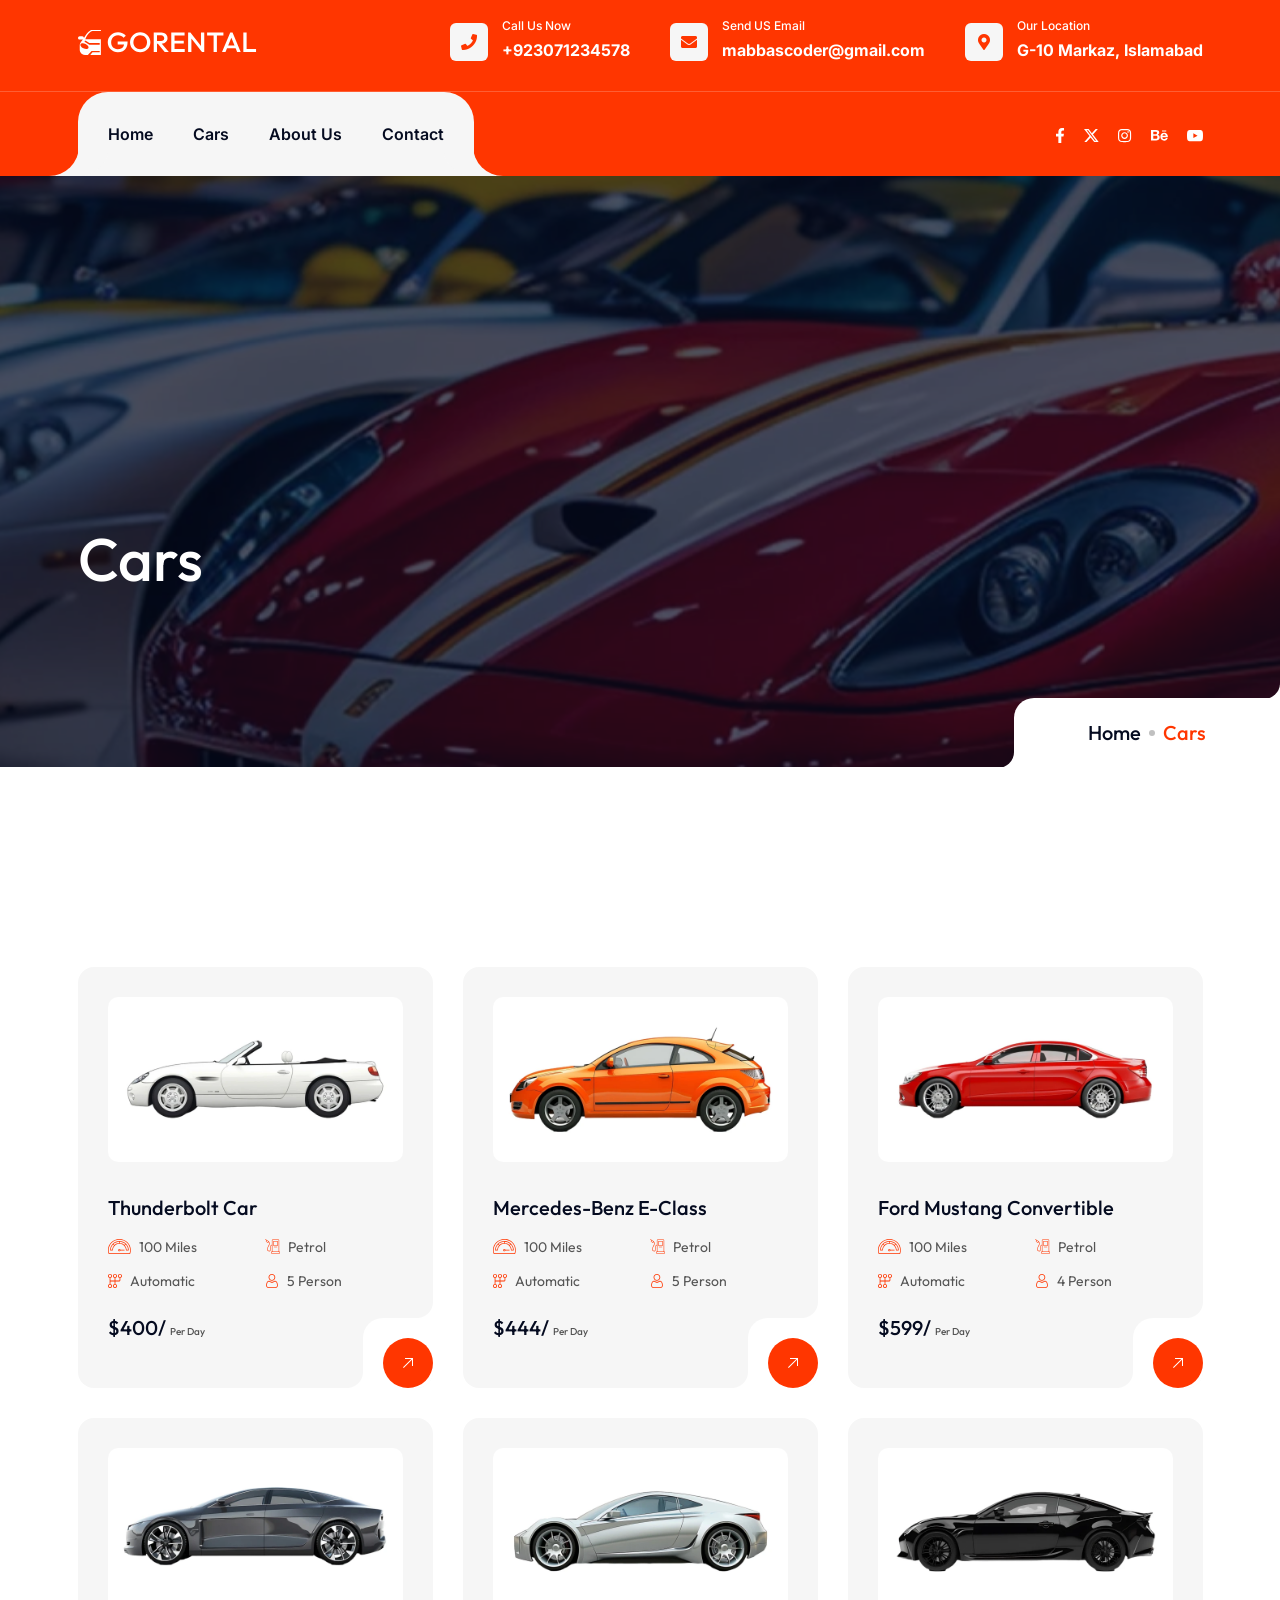
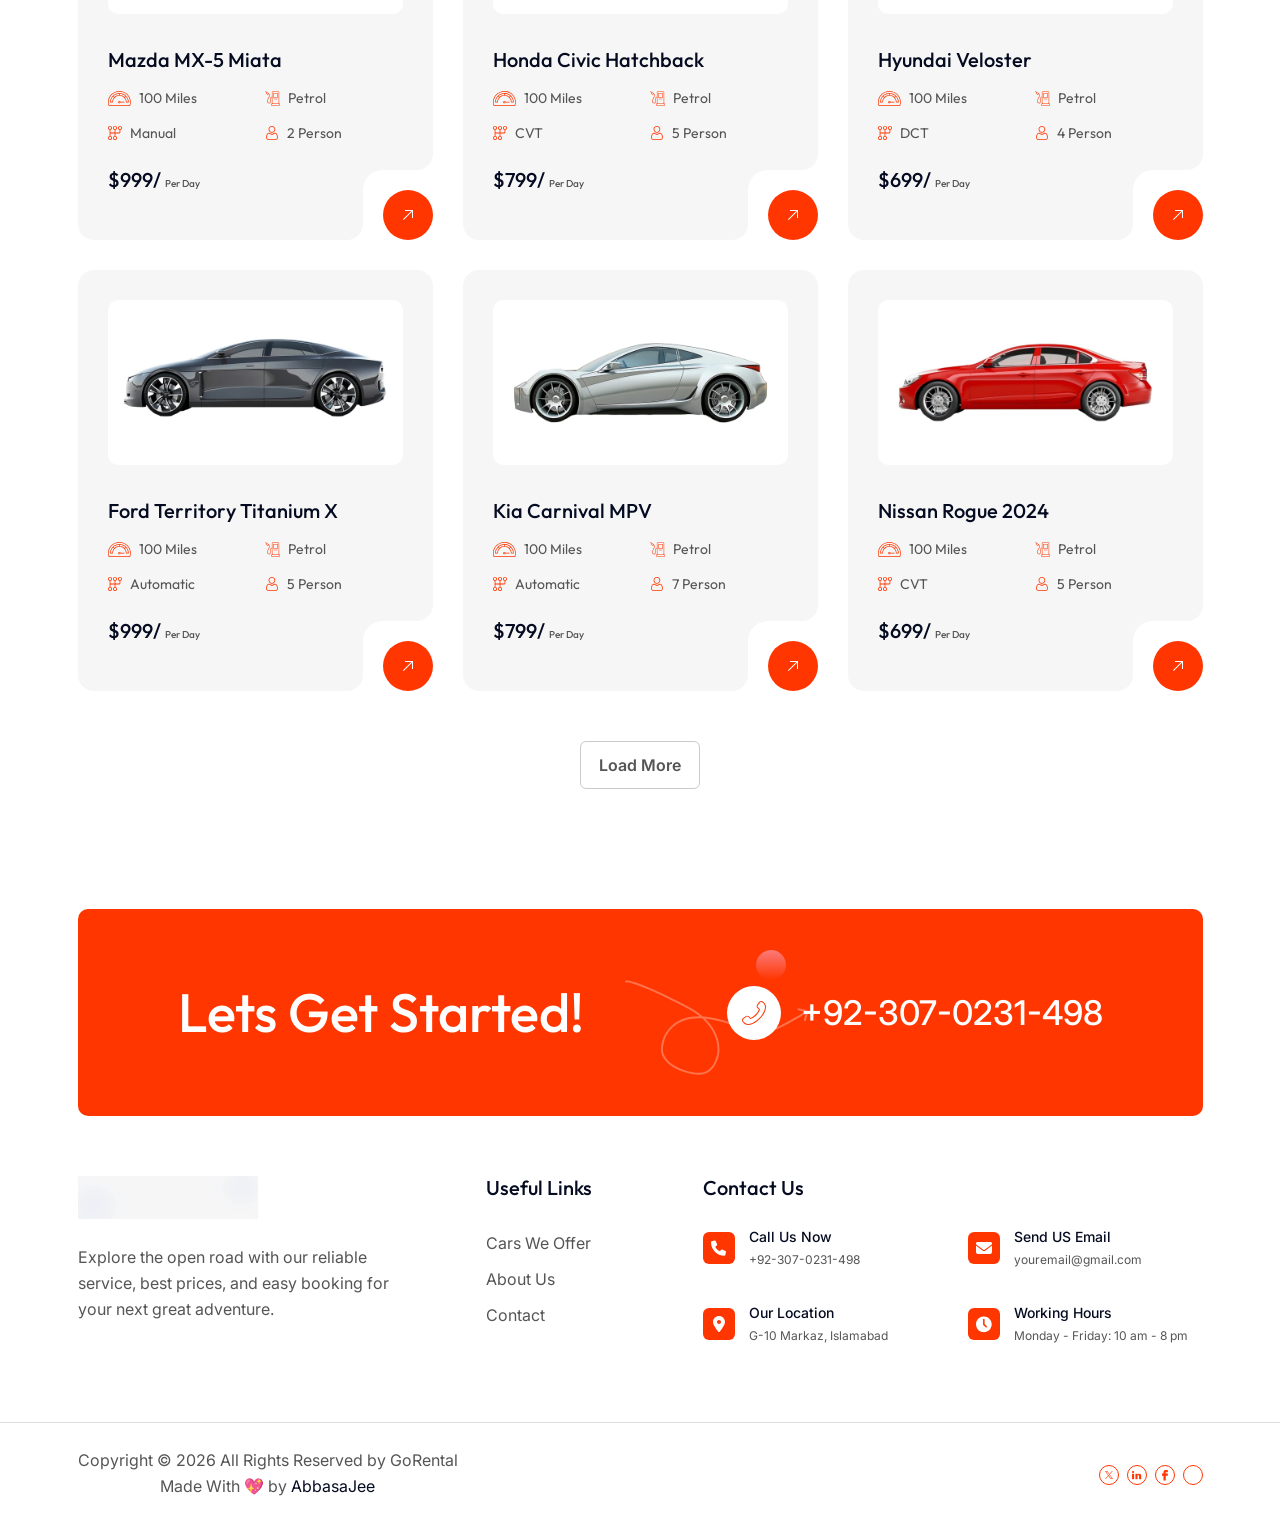
<file: cars.html>
<!DOCTYPE html>
<html lang="en">

<head>
    <meta charset="UTF-8">
    <meta name="viewport" content="width=device-width, initial-scale=1.0">
    <meta name="description"
        content="Your trusted source for expert healthcare services and car information. Providing personalized care, advanced treatments, and reliable car dealing to help you achieve better health.">
    <link rel="shortcut icon" type="image/x-icon" href="images/fav.svg">
    <title>Rent a Car Services - Our Fleet</title>
    <link rel="stylesheet" href="css/plugins.css">
    <link rel="stylesheet" href="css/magnifying-popup.css">
    <link rel="stylesheet" href="css/bootstrap.min.css">
    <link rel="stylesheet" href="css/rt-icon.css">
    <link rel="stylesheet" href="css/style.css">
</head>

<body class="home-one">
    <div class="loader-wrapper">
        <div class="loader"></div>
        <div class="loader-section section-left"></div>
        <div class="loader-section section-right"></div>
    </div>

    <div id="anywhere-home"></div>

    <!-- progress area start -->
    <div class="progress-wrap">
        <svg class="progress-circle svg-content" width="100%" height="100%" viewBox="-1 -1 102 102">
            <path d="M50,1 a49,49 0 0,1 0,98 a49,49 0 0,1 0,-98"
                style="transition: stroke-dashoffset 10ms linear 0s; stroke-dasharray: 307.919, 307.919; stroke-dashoffset: 307.919;">
            </path>
        </svg>
    </div>
    <!-- progress area end -->

    <!-- header area start -->
    <header class="header-one header-two bg-primary header--sticky">
        <div class="header-top">
            <div class="container">
                <div class="inner">
                    <div class="logo-area">
                        <a href="index.html"><img src="images/logo/logo-white.svg" width="180" alt=""></a>
                    </div>
                    <div class="get-touch-area">
                        <div class="map-area">
                            <div class="icon">
                                <i class="fa-sharp fa-solid fa-phone"></i>
                            </div>
                            <div class="text">
                                <p>Call Us Now</p>
                                <a href="tel:923071234578">+923071234578</a>
                            </div>
                        </div>
                        <div class="map-area">
                            <div class="icon">
                                <i class="fa-solid fa-envelope"></i>
                            </div>
                            <div class="text">
                                <p>Send US Email</p>
                                <a href="mailto:mabbascoder@gmail.com?subject=I want to rent a car!&body=Hello Sir! I want to rent a Car Name for a family. Is it available?">mabbascoder@gmail.com</a>
                            </div>
                        </div>
                        <div class="map-area">
                            <div class="icon">
                                <i class="fa-sharp fa-solid fa-location-dot"></i>
                            </div>
                            <div class="text">
                                <p>Our Location</p>
                                <a href="#">G-10 Markaz, Islamabad</a>
                            </div>
                        </div>
                    </div>
                </div>
            </div>
        </div>
        <div class="container">
            <div class="row">
                <div class="col-lg-12">
                    <div class="header-wrapper-area">
                        <div class="header-right d-block">
                            <div class="bottom d-flex align-items-center justify-content-between">
                                <div class="logo-area">
                                    <a href="index.html"><img src="images/logo/logo-white.svg" width="180" alt=""></a>
                                </div>
                                <div class="nav-area">
                                    <ul class="">
                                        <li class="main-nav"><a class="main-menu" href="index.html">Home</a></li>
                                        <li class="main-nav"><a class="main-menu" href="cars.html">Cars</a></li>
                                        <li class="main-nav"><a class="main-menu" href="about.html">About Us</a></li>
                                        <li class="main-nav"><a class="main-menu main-menu-ls" href="contact.html">Contact</a></li>
                                    </ul>
                                </div>
                                <div class="bottom-right">
                                    <div class="social-area-transparent">
                                        <ul class="header-social">
                                            <li><a href="#"><img src="images/icon/facebook-w.svg" alt=""></a></li>
                                            <li><a href="#"><img src="images/icon/twitter-x-w.svg" alt=""></a></li>
                                            <li><a href="#"><img src="images/icon/linkedin-w.svg" alt=""></a></li>
                                            <li><a href="#"><img src="images/icon/behance.svg" alt=""></a></li>
                                            <li><a href="#"><img src="images/icon/youtube.svg" alt=""></a></li>
                                        </ul>
                                    </div>
                                    <div class="menu-btn" id="menu-btn">
                                        <i class="fa-sharp fa-regular fa-bars"></i>
                                    </div>
                                </div>
                            </div>
                        </div>
                    </div>
                </div>
            </div>
        </div>
    </header>
    <!-- header area end -->

    <!-- rts breadcrumb area start -->
    <div class="rts-breadcrumb-area jarallax" data-bg-src="images/breadcrumb/02.webp">
        <div class="container">
            <div class="breadcrumb-area-wrapper">
                <h1 class="title">Cars</h1>
            </div>
        </div>
        <div class="nav-bread-crumb">
            <div class="nav-inner">
                <a href="index.html">Home</a>
                <span class="dot"></span>
                <a href="#" class="current">Cars</a>
            </div>
        </div>
    </div>
    <!-- rts breadcrumb area end -->

    <!-- rts car list area start -->
    <section class="rts-car-list-area rts-section-gap">
        <div class="container">
            <div class="rts-car-list-wrapper mt--80">
                <div class="row g-5" id="cars-list-container">
                    <!-- Cars will be dynamically loaded here -->
                </div>
                <div class="rts-btn-wrapper inner-one">
                    <a href="#" class="rts__btn btn-primary" id="load-more-btn">Load More</a>
                </div>
            </div>
        </div>
    </section>
    <!-- rts rental Cars area end -->

    <!-- rts cta area start -->
    <section class="rts-cta-area inner-cta">
        <div class="container">
            <div class="cta-inner">
                <h2 class="title m-0">Lets Get Started!</h2>
                <div class="contact">
                    <a href="tel:923070231498">
                        <img src="images/cta/call.svg" alt="">
                        +92-307-0231-498</a>
                </div>
                <img class="shape one" src="images/cta/round.svg" alt="">
                <img class="shape two" src="images/cta/line.svg" alt="">
            </div>
        </div>
    </section>
    <!-- rts cta area end -->

    <!-- rts footer area start -->
    <footer class="rts-footer-area footer-bg footer-inner" id="rts-footer">
        <div class="container">
            <div class="row">
                <div class="col-lg-12">
                    <div class="footer-wrapper-style-between">
                        <div class="single-wized logo-area">
                            <a href="index.html" class="logo">
                                <img src="images/footer/footer-bg.webp" width="180" alt="">
                            </a>
                            <p class="desc">Explore the open road with our reliable service, best prices, and easy
                                booking for your next great adventure.</p>
                        </div>
                        <div class="single-wized">
                            <h3 class="title">Useful Links</h3>
                            <div class="body">
                                <ul class="nav-bottom">
                                    <li><a href="cars.html">Cars We Offer</a></li>
                                    <li><a href="about.html">About Us</a></li>
                                    <li><a href="contact.html">Contact</a></li>
                                </ul>
                            </div>
                        </div>
                        <div class="single-wized get-in-touch">
                            <h3 class="title">Contact Us</h3>
                            <div class="body">
                                <ul class="get-touch">
                                    <li class="map-area">
                                        <div class="icon">
                                            <svg width="17" height="17" viewBox="0 0 17 17" fill="none"
                                                xmlns="http://www.w3.org/2000/svg">
                                                <path
                                                    d="M15.9688 12.1562L15.2188 15.3125C15.125 15.7812 14.75 16.0938 14.2812 16.0938C6.40625 16.0625 0 9.65625 0 1.78125C0 1.3125 0.28125 0.9375 0.75 0.84375L3.90625 0.09375C4.34375 0 4.8125 0.25 5 0.65625L6.46875 4.0625C6.625 4.46875 6.53125 4.9375 6.1875 5.1875L4.5 6.5625C5.5625 8.71875 7.3125 10.4688 9.5 11.5312L10.875 9.84375C11.125 9.53125 11.5938 9.40625 12 9.5625L15.4062 11.0312C15.8125 11.25 16.0625 11.7188 15.9688 12.1562Z"
                                                    fill="white"></path>
                                            </svg>
                                        </div>
                                        <div class="text">
                                            <p>Call Us Now</p>
                                            <a href="tel:923070231498">+92-307-0231-498</a>
                                        </div>
                                    </li>
                                    <li class="map-area">
                                        <div class="icon">
                                            <svg width="16" height="12" viewBox="0 0 16 12" fill="none"
                                                xmlns="http://www.w3.org/2000/svg">
                                                <path
                                                    d="M14.5 0C15.3125 0 16 0.6875 16 1.5C16 2 15.75 2.4375 15.375 2.71875L8.59375 7.8125C8.21875 8.09375 7.75 8.09375 7.375 7.8125L0.59375 2.71875C0.21875 2.4375 0 2 0 1.5C0 0.6875 0.65625 0 1.5 0H14.5ZM6.78125 8.625C7.5 9.15625 8.46875 9.15625 9.1875 8.625L16 3.5V10C16 11.125 15.0938 12 14 12H2C0.875 12 0 11.125 0 10V3.5L6.78125 8.625Z"
                                                    fill="white"></path>
                                            </svg>
                                        </div>
                                        <div class="text">
                                            <p>Send US Email</p>
                                            <a href="mailto:youremail@gmail.com">youremail@gmail.com</a>
                                        </div>
                                    </li>
                                    <li class="map-area">
                                        <div class="icon">
                                            <svg width="12" height="17" viewBox="0 0 12 17" fill="none"
                                                xmlns="http://www.w3.org/2000/svg">
                                                <path
                                                    d="M5.25 15.625C3.625 13.5938 0 8.75 0 6C0 2.6875 2.65625 0 6 0C9.3125 0 12 2.6875 12 6C12 8.75 8.34375 13.5938 6.71875 15.625C6.34375 16.0938 5.625 16.0938 5.25 15.625ZM6 8C7.09375 8 8 7.125 8 6C8 4.90625 7.09375 4 6 4C4.875 4 4 4.90625 4 6C4 7.125 4.875 8 6 8Z"
                                                    fill="white"></path>
                                            </svg>
                                        </div>
                                        <div class="text">
                                            <p>Our Location</p>
                                            <a href="#">G-10 Markaz, Islamabad</a>
                                        </div>
                                    </li>
                                    <li class="map-area">
                                        <div class="icon">
                                            <svg width="17" height="17" viewBox="0 0 17 17" fill="none"
                                                xmlns="http://www.w3.org/2000/svg">
                                                <path
                                                    d="M8.33334 0C6.68516 0 5.07399 0.488742 3.70358 1.40442C2.33318 2.3201 1.26507 3.62159 0.634341 5.1443C0.0036107 6.66702 -0.161417 8.34258 0.160126 9.95909C0.48167 11.5756 1.27534 13.0605 2.44078 14.2259C3.60622 15.3913 5.09108 16.185 6.70758 16.5065C8.32409 16.8281 9.99965 16.6631 11.5224 16.0323C13.0451 15.4016 14.3466 14.3335 15.2622 12.9631C16.1779 11.5927 16.6667 9.98151 16.6667 8.33333C16.6641 6.12397 15.7854 4.00582 14.2231 2.44357C12.6608 0.881313 10.5427 0.00252759 8.33334 0ZM11.4225 11.4225C11.3451 11.4999 11.2533 11.5613 11.1522 11.6032C11.0511 11.6451 10.9427 11.6666 10.8333 11.6666C10.7239 11.6666 10.6155 11.6451 10.5144 11.6032C10.4133 11.5613 10.3215 11.4999 10.2441 11.4225L7.74412 8.9225C7.66672 8.84515 7.60531 8.75331 7.56343 8.65221C7.52154 8.55112 7.49999 8.44276 7.5 8.33333V3.33333C7.5 3.11232 7.5878 2.90036 7.74408 2.74408C7.90036 2.5878 8.11232 2.5 8.33334 2.5C8.55435 2.5 8.76631 2.5878 8.92259 2.74408C9.07887 2.90036 9.16667 3.11232 9.16667 3.33333V7.98828L11.4225 10.2441C11.4999 10.3215 11.5613 10.4133 11.6032 10.5144C11.6451 10.6155 11.6666 10.7239 11.6666 10.8333C11.6666 10.9427 11.6451 11.0511 11.6032 11.1522C11.5613 11.2533 11.4999 11.3451 11.4225 11.4225Z"
                                                    fill="white"></path>
                                            </svg>
                                        </div>
                                        <div class="text">
                                            <p>Working Hours</p>
                                            <a href="#">Monday - Friday: 10 am - 8 pm</a>
                                        </div>
                                    </li>
                                </ul>
                            </div>
                        </div>
                    </div>
                </div>
            </div>
        </div>
        <div class="copyright-area">
            <div class="container">
                <div class="row">
                    <div class="col-lg-12">
                        <div class="copyright-area-inner">
                            <p>Copyright ©
                                <script>document.write(new Date().getFullYear())</script>
                                All Rights Reserved by GoRental <br> Made With 💖 by <a href="https://abbasajee.vercel.app">AbbasaJee</a>
                            </p>
                            <ul class="footer-social">
                                <li><a href="#"><svg width="20" height="20" viewBox="0 0 20 20" fill="none" xmlns="http://www.w3.org/2000/svg"><circle cx="10" cy="10" r="9.5" stroke="#FF3600"></circle><path d="M10.7611 9.38745L13.7393 6H13.0335L10.4476 8.94128L8.38219 6H6L9.12328 10.4477L6 14H6.70577L9.43661 10.8939L11.6178 14H14L10.7609 9.38745H10.7611ZM9.79443 10.4869L9.47798 10.044L6.96007 6.51987H8.0441L10.0761 9.36398L10.3925 9.80687L13.0339 13.5038H11.9498L9.79443 10.4871V10.4869Z" fill="#FF3600"></path></svg></a></li>
                                <li><a href="#"><svg width="20" height="20" viewBox="0 0 20 20" fill="none" xmlns="http://www.w3.org/2000/svg"><path d="M5.03333 8.7832H7.11041V14.203H5.03333V8.7832Z" fill="#FF3600"></path><path d="M6.05123 7.91803C6.63181 7.91803 7.10246 7.48867 7.10246 6.95902C7.10246 6.42937 6.63181 6 6.05123 6C5.47065 6 5 6.42937 5 6.95902C5 7.48867 5.47065 7.91803 6.05123 7.91803Z" fill="#FF3600"></path><path d="M12.3314 8.66016C11.9061 8.66016 11.5456 8.73762 11.2494 8.89239C10.9534 9.0473 10.661 9.30491 10.3716 9.6655V8.78262H8.43738V14.2024H10.5145V11.5996C10.5145 11.1062 10.5928 10.7645 10.7493 10.5739C10.9059 10.3834 11.1098 10.2881 11.3616 10.2881C11.5896 10.2881 11.7665 10.3588 11.8925 10.5C12.0185 10.6412 12.0812 10.8818 12.0812 11.2222V14.2024H14.1686V10.7577C14.1686 10.0432 14.006 9.51501 13.681 9.17301C13.3564 8.83101 12.9062 8.66016 12.3314 8.66016Z" fill="#FF3600"></path><circle cx="10" cy="10" r="9.5" stroke="#FF3600"></circle></svg></a></li>
                                <li><a href="#"><svg width="20" height="20" viewBox="0 0 20 20" fill="none" xmlns="http://www.w3.org/2000/svg"><path d="M12.6806 5H10.7337C10.7291 5 10.7247 5.00015 10.7204 5.00059C8.7547 5.00679 8.49798 6.37936 8.49695 7.57902C8.4943 7.59023 8.49282 7.60174 8.49282 7.61369V8.45585H7.14754C7.0661 8.45585 7 8.52195 7 8.60339V10.6803C7 10.7619 7.0661 10.8279 7.14754 10.8279H8.49282V15.3856C8.49282 15.4671 8.55892 15.5331 8.64036 15.5331H10.6037C10.6853 15.5331 10.7512 15.4671 10.7512 15.3856V10.828H12.6805C12.7621 10.828 12.828 10.7621 12.828 10.6805V8.60354C12.828 8.5221 12.7621 8.456 12.6805 8.456H10.6037V7.33956H12.6805C12.7621 7.33956 12.828 7.27346 12.828 7.19202V5.14754C12.8282 5.0661 12.7621 5 12.6806 5Z" fill="#FF3600"></path><circle cx="10" cy="10" r="9.5" stroke="#FF3600"></circle></svg></a></li>
                                <li><a href="#"><svg width="20" height="20" viewBox="0 0 20 20" fill="none" xmlns="http://www.w3.org/2000/svg"><circle cx="10" cy="10" r="9.5" stroke="#FF3600"></circle><path d="M10.0625 7.8125C9.61749 7.8125 9.18248 7.94446 8.81247 8.19169C8.44246 8.43893 8.15407 8.79033 7.98377 9.20146C7.81347 9.6126 7.76892 10.065 7.85573 10.5015C7.94255 10.9379 8.15684 11.3388 8.47151 11.6535C8.78618 11.9682 9.18709 12.1825 9.62355 12.2693C10.06 12.3561 10.5124 12.3115 10.9235 12.1412C11.3347 11.9709 11.6861 11.6825 11.9333 11.3125C12.1805 10.9425 12.3125 10.5075 12.3125 10.0625C12.3125 9.46576 12.0754 8.89347 11.6535 8.47151C11.2315 8.04955 10.6592 7.8125 10.0625 7.8125ZM10.0625 11.1875C9.84 11.1875 9.62249 11.1215 9.43748 10.9979C9.25248 10.8743 9.10829 10.6986 9.02314 10.493C8.93799 10.2875 8.91571 10.0613 8.95912 9.84302C9.00253 9.62479 9.10967 9.42434 9.26701 9.26701C9.42434 9.10967 9.6248 9.00252 9.84302 8.95912C10.0613 8.91571 10.2875 8.93799 10.493 9.02314C10.6986 9.10828 10.8743 9.25248 10.9979 9.43748C11.1215 9.62249 11.1875 9.84 11.1875 10.0625C11.1875 10.3609 11.069 10.647 10.858 10.858C10.647 11.069 10.3609 11.1875 10.0625 11.1875Z" fill="white"></path></svg></a></li>
                            </ul>
                        </div>
                    </div>
                </div>
            </div>
        </div>
    </footer>
    <!-- rts footer area end -->

    <!-- header style two -->
    <div id="side-bar" class="side-bar header-two">
        <button class="close-icon-menu">X</button>
        <div class="mobile-menu-main">
            <nav class="nav-main mainmenu-nav mt--30">
                <ul class="mainmenu metismenu" id="mobile-menu-active">
                    <li><a href="index.html" class="main">Home</a></li>
                    <li><a href="cars.html" class="main">Cars</a></li>
                    <li><a href="about.html" class="main">About Us</a></li>
                    <li><a href="contact.html" class="main">Contact</a></li>
                </ul>
            </nav>
            <div class="rts-social-style-one pl--20 mt--50">
                <ul>
                    <li><a href="#"><i class="fa-brands fa-facebook-f"></i></a></li>
                    <li><a href="#"><i class="fa-brands fa-twitter"></i></a></li>
                    <li><a href="#"><i class="fa-brands fa-youtube"></i></a></li>
                    <li><a href="#"><i class="fa-brands fa-linkedin-in"></i></a></li>
                </ul>
            </div>
        </div>
    </div>
    <!-- header style two End -->

    <script src="js/jquery.js"></script>
    <script src="js/jquery-ui.js"></script>
    <script src="js/waw.js"></script>
    <script src="js/counter-up.js"></script>
    <script src="js/contact-form.js"></script>
    <script src="js/swiper.js"></script>
    <script src="js/metismenu.js"></script>
    <script src="js/jarallax.js"></script>
    <script src="js/split-text.js"></script>
    <script src="js/smooth-scroll.js"></script>
    <script src="js/magnifying-popup.js"></script>
    <script src="js/isotope.js"></script>
    <script src="js/gsap.js"></script>
    <script src="js/scroll-trigger.js"></script>
    <script src="js/bootstrap.min.js"></script>
    <script src="js/waypoint.js"></script>
    <script src="js/cars.js"></script>
    <!-- main js here -->
    <script src="js/main.js"></script>

    <script>
        // Function to render car cards
        function renderCarCards(cars, containerId) {
            const container = document.getElementById(containerId);
            if (!container) return;
            
            let html = '';
            cars.forEach(car => {
                html += `
                    <div class="col-lg-4 col-md-6">
                        <div class="single-car-list-item">
                            <div class="car-image">
                                <a href="car-single.html?id=${car.id}"><img src="${car.images.main}" alt="${car.name}"></a>
                            </div>
                            <div class="content">
                                <h2 class="title"><a href="car-single.html?id=${car.id}">${car.name}</a></h2>
                                <ul class="car-list-service">
                                    <li><img src="images/car-list/icon/1.svg" alt="icon"><span>${car.specs.miles}</span></li>
                                    <li><img src="images/car-list/icon/2.svg" alt="icon"><span>${car.specs.fuelType}</span></li>
                                    <li><img src="images/car-list/icon/3.svg" alt="icon"><span>${car.specs.transmission}</span></li>
                                    <li><img src="images/car-list/icon/4.svg" alt="icon"><span>${car.specs.capacity}</span></li>
                                </ul>
                                <div class="car-price">
                                    $${car.price}/
                                    <span class="price-tag">Per Day</span>
                                </div>
                            </div>
                            <div class="inner">
                                <a href="car-single.html?id=${car.id}" class="link-icon">
                                    <svg width="10" height="10" viewBox="0 0 10 10" fill="none" xmlns="http://www.w3.org/2000/svg">
                                        <path d="M2 0V1H8.295L0 9.295L0.705 10L9 1.705V8H10V0H2Z" fill="white"></path>
                                    </svg>
                                </a>
                            </div>
                        </div>
                    </div>
                `;
            });
            container.innerHTML = html;
        }

        // Load all cars on page load
        document.addEventListener('DOMContentLoaded', function() {
            if (typeof carsData !== 'undefined') {
                renderCarCards(carsData, 'cars-list-container');
            }
        });
    </script>
</body>

</html>
</file>
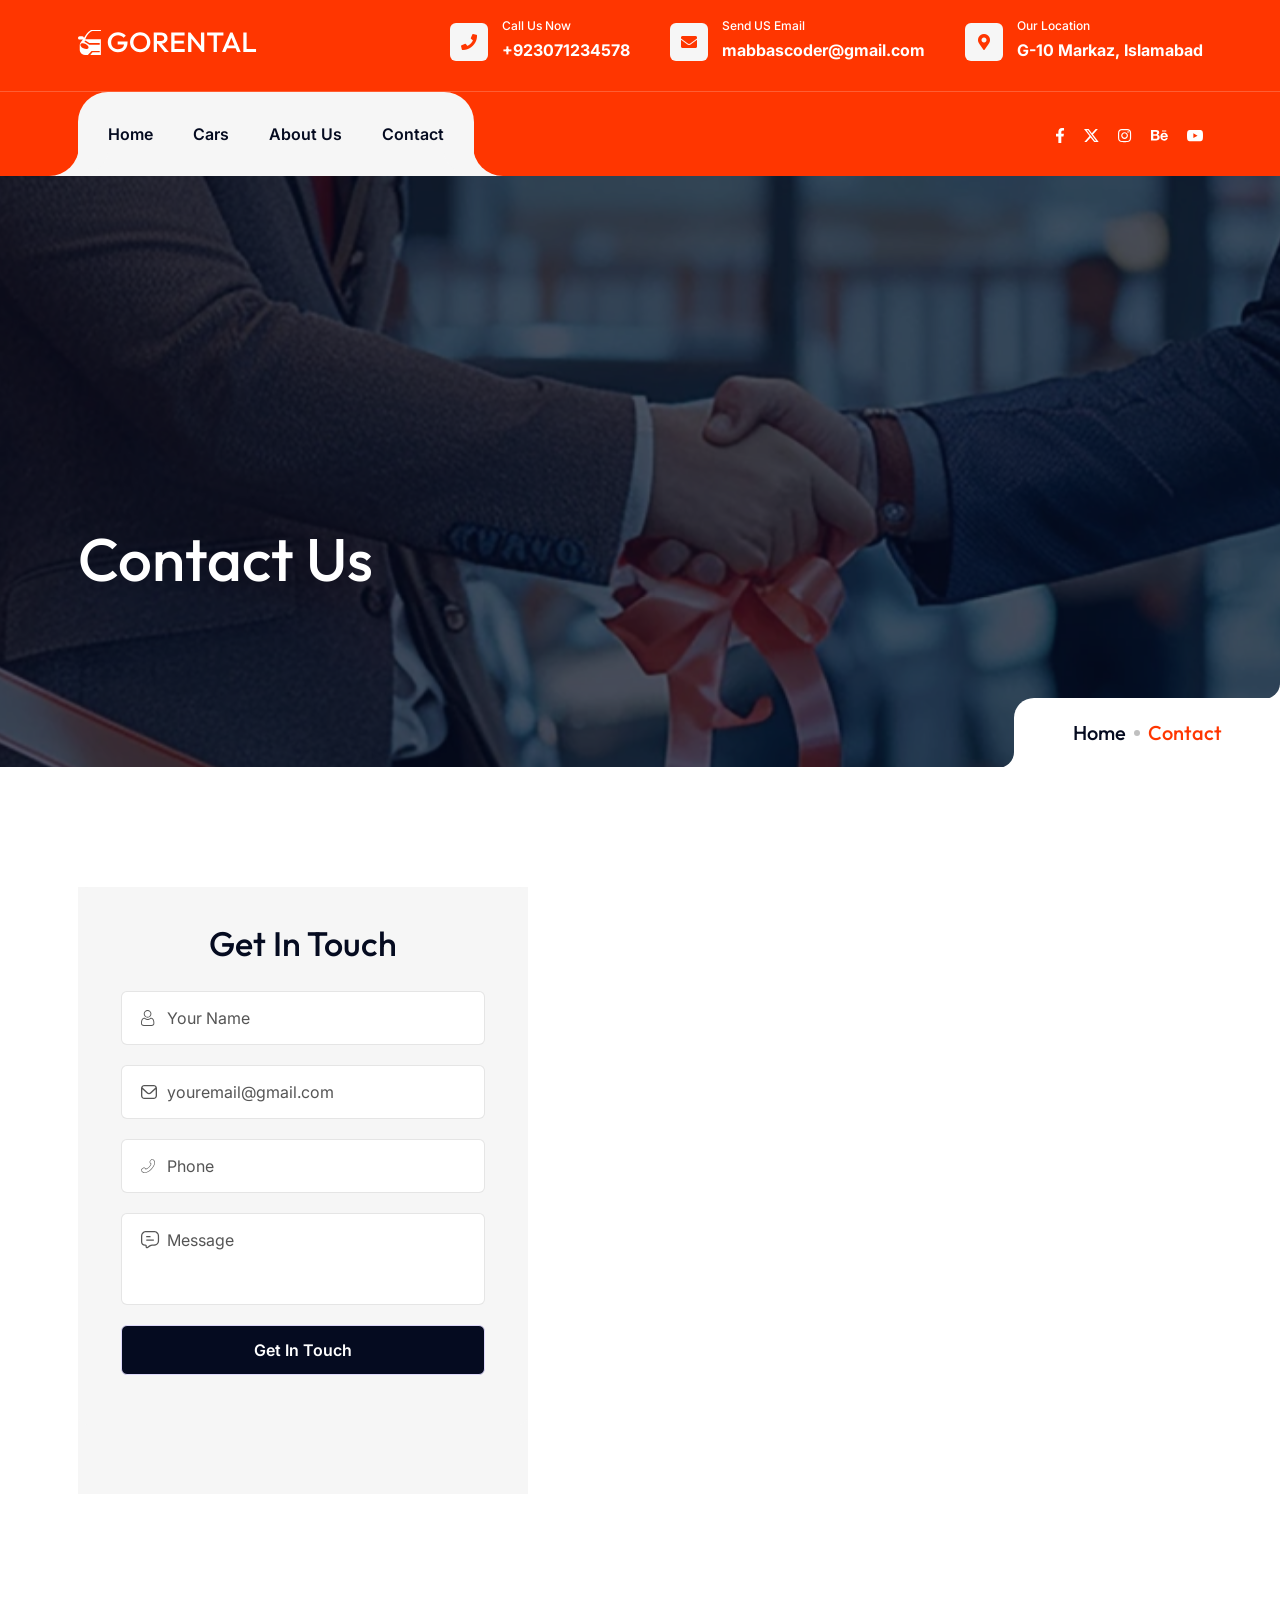
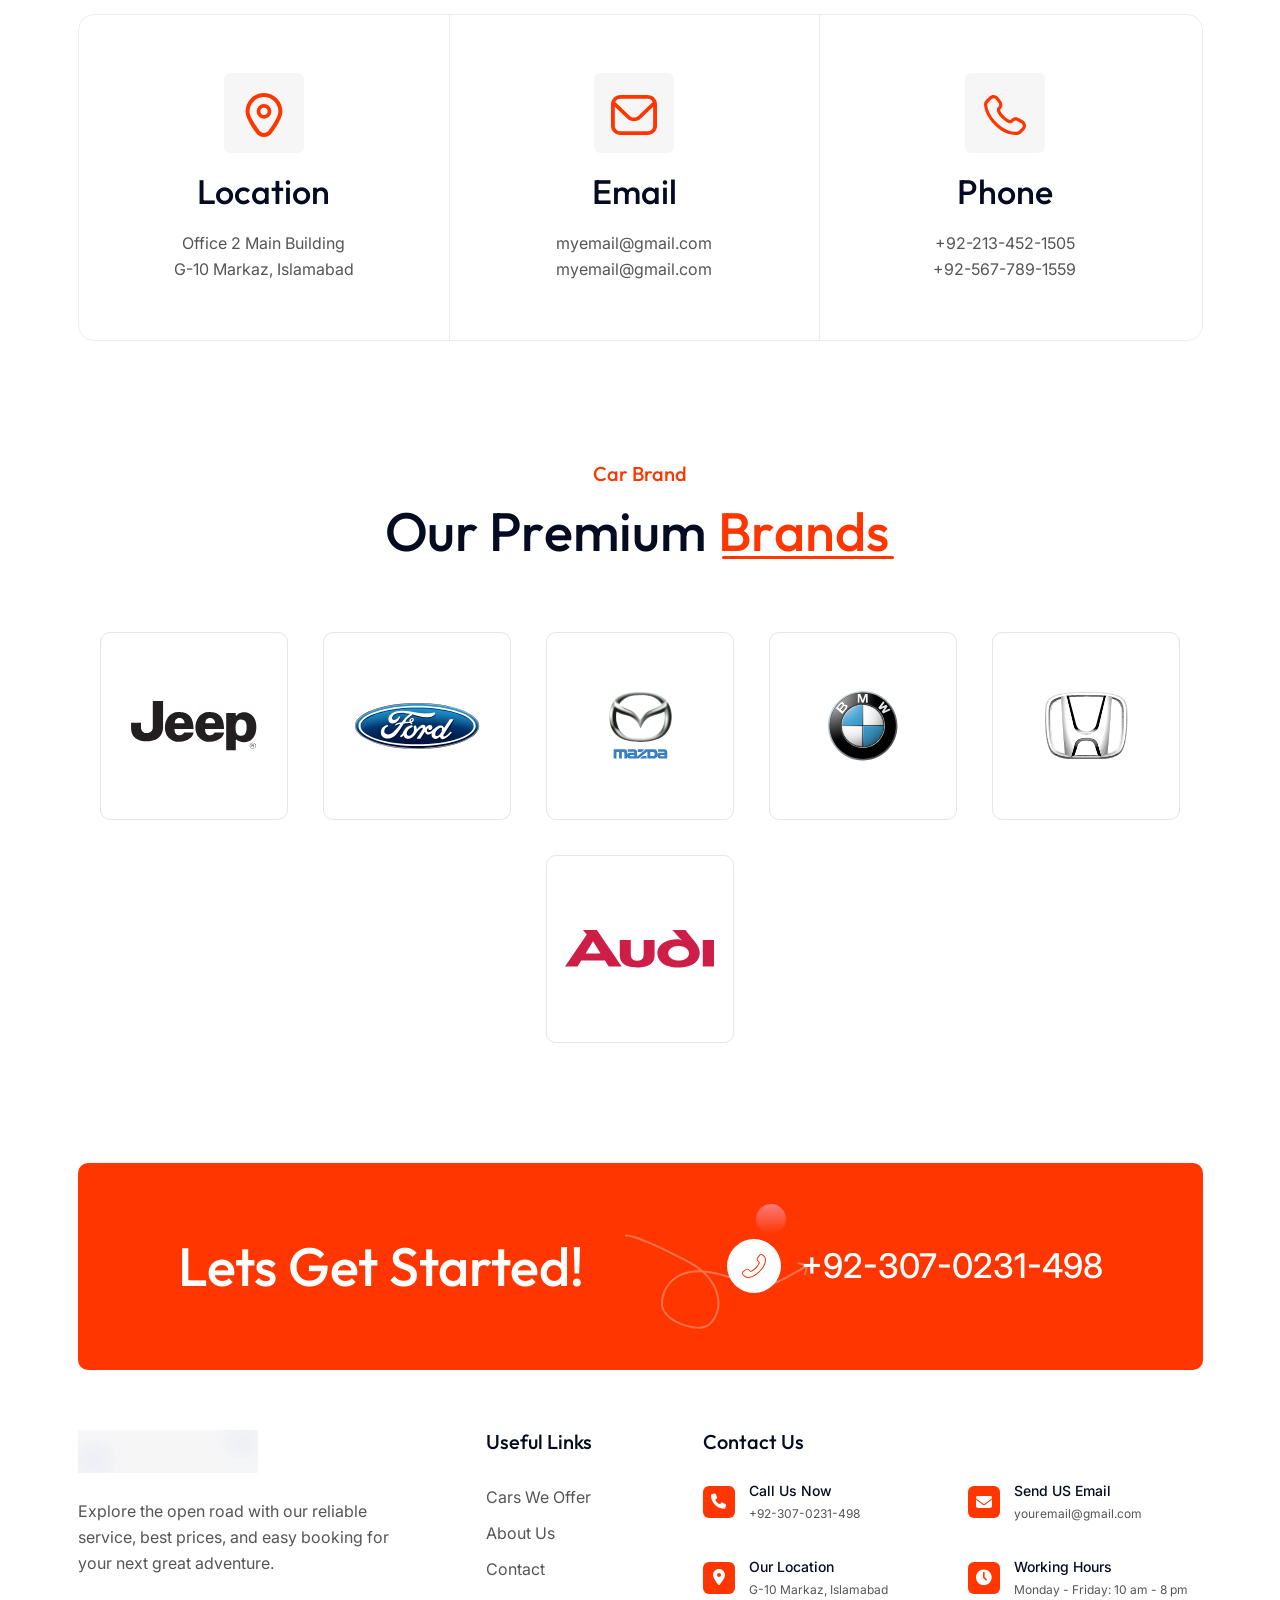
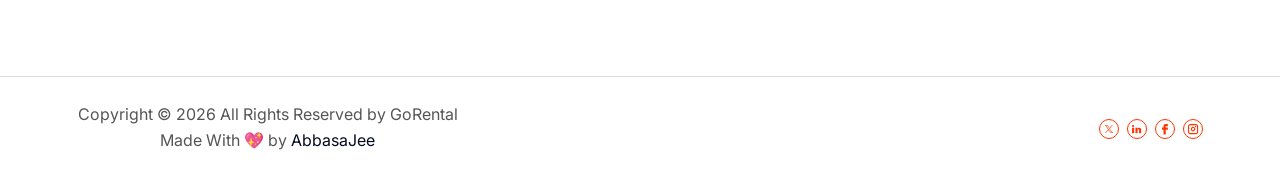
<file: contact.html>
<!DOCTYPE html>
<html lang="en">

<head>
    <meta charset="UTF-8">
    <meta name="viewport" content="width=device-width, initial-scale=1.0">
    <meta name="description"
        content="Your trusted source for expert healthcare services and car information. Providing personalized care, advanced treatments, and reliable car dealing to help you achieve better health.">
    <link rel="shortcut icon" type="image/x-icon" href="images/fav.svg">
    <title>Rent a Car Services</title>
    <link rel="stylesheet" href="css/plugins.css">
    <link rel="stylesheet" href="css/magnifying-popup.css">
    <link rel="stylesheet" href="css/bootstrap.min.css">
    <link rel="stylesheet" href="css/rt-icon.css">
    <link rel="stylesheet" href="css/style.css">
</head>

<body class="home-one">
    <div class="loader-wrapper">
        <div class="loader">
        </div>
        <div class="loader-section section-left"></div>
        <div class="loader-section section-right"></div>
    </div>
    <div id="anywhere-home">
    </div>
    <!-- progress area start -->
    <div class="progress-wrap">
        <svg class="progress-circle svg-content" width="100%" height="100%" viewBox="-1 -1 102 102">
            <path d="M50,1 a49,49 0 0,1 0,98 a49,49 0 0,1 0,-98"
                style="transition: stroke-dashoffset 10ms linear 0s; stroke-dasharray: 307.919, 307.919; stroke-dashoffset: 307.919;">
            </path>
        </svg>
    </div>
    <!-- progress area end -->
    <!-- header area start -->
    <header class="header-one header-two bg-primary header--sticky">
        <div class="header-top">
            <div class="container">
                <div class="inner">
                    <div class="logo-area">
                        <a href="index.html"><img src="images/logo/logo-white.svg" width="180" alt=""></a>
                    </div>
                    <div class="get-touch-area">
                        <div class="map-area">
                            <div class="icon">
                                <i class="fa-sharp fa-solid fa-phone"></i>
                            </div>
                            <div class="text">
                                <p>Call Us Now</p>
                                <a href="tel:923071234578">+923071234578</a>
                            </div>
                        </div>
                        <div class="map-area">
                            <div class="icon">
                                <i class="fa-solid fa-envelope"></i>
                            </div>
                            <div class="text">
                                <p>Send US Email</p>
                                <a
                                    href="mailto:mabbascoder@gmail.com?subject=I want to rent a car!&body=Hello Sir! I want to rent a Car Name for a family. Is it available?">mabbascoder@gmail.com</a>
                            </div>
                        </div>
                        <div class="map-area">
                            <div class="icon">
                                <i class="fa-sharp fa-solid fa-location-dot"></i>
                            </div>
                            <div class="text">
                                <p>Our Location</p>
                                <a href="#">G-10 Markaz, Islamabad</a>
                            </div>
                        </div>
                    </div>
                </div>
            </div>
        </div>
        <div class="container">
            <div class="row">
                <div class="col-lg-12">
                    <div class="header-wrapper-area">
                        <div class="header-right d-block">
                            <div class="bottom d-flex align-items-center justify-content-between">
                                <div class="logo-area">
                                    <a href="index.html"><img src="images/logo/logo-white.svg" width="180" alt=""></a>
                                </div>
                                <div class="nav-area">
                                    <ul class="">
                                        <li class="main-nav">
                                            <a class="main-menu" href="index.html">Home</a>
                                        </li>
                                        <li class="main-nav">
                                            <a class="main-menu" href="cars.html">Cars</a>
                                        </li>
                                        <li class="main-nav">
                                            <a class="main-menu" href="about.html">About Us</a>
                                        </li>
                                        <li class="main-nav"><a class="main-menu main-menu-ls"
                                                href="contact.html">Contact</a></li>
                                    </ul>
                                </div>
                                <div class="bottom-right">
                                    <div class="social-area-transparent">
                                        <ul class="header-social">
                                            <li><a href="#"><img src="images/icon/facebook-w.svg" alt=""></a></li>
                                            <li><a href="#"><img src="images/icon/twitter-x-w.svg" alt=""></a></li>
                                            <li><a href="#"><img src="images/icon/linkedin-w.svg" alt=""></a></li>
                                            <li><a href="#"><img src="images/icon/behance.svg" alt=""></a></li>
                                            <li><a href="#"><img src="images/icon/youtube.svg" alt=""></a></li>
                                        </ul>
                                    </div>
                                    <div class="menu-btn" id="menu-btn">
                                        <i class="fa-sharp fa-regular fa-bars"></i>
                                    </div>
                                </div>
                            </div>
                        </div>
                    </div>
                </div>
            </div>
        </div>
    </header>
    <!-- header area end -->
    <!-- rts breadcrumb area start -->
    <div class="rts-breadcrumb-area @@class jarallax" data-bg-src="images/breadcrumb/01.webp">
        <div class="container">
            <div class="breadcrumb-area-wrapper">
                <h1 class="title">Contact Us</h1>
            </div>
        </div>
        <div class="nav-bread-crumb">
            <div class="nav-inner">
                <a href="index.html">Home</a>
                <span class="dot"></span>
                <a href="#" class="current">Contact</a>
            </div>
        </div>
    </div>
    <!-- rts breadcrumb area end -->


    <!-- rts contact area start -->
    <section class="rts-contact-area inner rts-section-gap">
        <div class="container">
            <div class="section-inner d-flex">
                <div class="get-in-touch-area">
                    <div class="rts-contact-form">
                        <h2 class="title">Get In Touch</h2>
                        <div id="form-messages"></div>
                        <form action="mailer.php" method="post" id="contact-form" class="contact-form-area">
                            <div class="single-input">
                                <span class="icon">
                                    <svg width="14" height="16" viewBox="0 0 14 16" fill="none"
                                        xmlns="http://www.w3.org/2000/svg">
                                        <path
                                            d="M6.57349 7.70726C7.63232 7.70726 8.54907 7.3275 9.29834 6.57823C10.0474 5.82909 10.4272 4.91247 10.4272 3.85351C10.4272 2.79492 10.0475 1.87817 9.29822 1.12878C8.54895 0.37976 7.6322 0 6.57349 0C5.51453 0 4.5979 0.37976 3.84875 1.1289C3.09961 1.87805 2.71973 2.79479 2.71973 3.85351C2.71973 4.91247 3.09961 5.82921 3.84875 6.57836C4.59814 7.32738 5.51489 7.70726 6.57349 7.70726ZM4.51184 1.79187C5.08667 1.21704 5.76099 0.93762 6.57349 0.93762C7.38586 0.93762 8.0603 1.21704 8.63525 1.79187C9.21008 2.36682 9.48962 3.04125 9.48962 3.85351C9.48962 4.66601 9.21008 5.34032 8.63525 5.91527C8.0603 6.49022 7.38586 6.76964 6.57349 6.76964C5.76123 6.76964 5.08691 6.4901 4.51184 5.91527C3.93689 5.34044 3.65735 4.66601 3.65735 3.85351C3.65735 3.04125 3.93689 2.36682 4.51184 1.79187Z"
                                            fill="#555555"></path>
                                        <path
                                            d="M13.3165 12.3031C13.2949 11.9913 13.2512 11.6512 13.1869 11.2921C13.1219 10.9303 13.0383 10.5883 12.9382 10.2756C12.8347 9.95251 12.6942 9.63342 12.5203 9.32763C12.34 9.01025 12.1281 8.73388 11.8903 8.50647C11.6416 8.26855 11.3372 8.07727 10.9851 7.93774C10.6343 7.79895 10.2455 7.72864 9.82959 7.72864C9.66626 7.72864 9.5083 7.79565 9.20325 7.99426C9.0155 8.1167 8.7959 8.2583 8.55078 8.41492C8.34119 8.54846 8.05725 8.67358 7.70654 8.78686C7.36438 8.89758 7.01697 8.95373 6.67395 8.95373C6.33118 8.95373 5.98376 8.89758 5.64136 8.78686C5.29102 8.6737 5.00696 8.54858 4.79773 8.41504C4.55493 8.25989 4.33521 8.11829 4.14465 7.99414C3.83984 7.79553 3.68188 7.72852 3.51855 7.72852C3.10254 7.72852 2.71387 7.79895 2.36316 7.93787C2.01135 8.07715 1.70679 8.26843 1.45789 8.50659C1.22009 8.73413 1.00818 9.01037 0.828003 9.32763C0.654297 9.63342 0.513672 9.95239 0.410156 10.2758C0.310181 10.5884 0.226562 10.9303 0.161621 11.2921C0.097168 11.6507 0.0535889 11.991 0.0319824 12.3035C0.0107422 12.609 0 12.927 0 13.2483C0 14.0835 0.265503 14.7596 0.789062 15.2583C1.30615 15.7503 1.99023 15.9999 2.82239 15.9999H10.5265C11.3584 15.9999 12.0425 15.7503 12.5597 15.2583C13.0834 14.76 13.3489 14.0836 13.3489 13.2482C13.3488 12.9258 13.3379 12.6078 13.3165 12.3031ZM11.9132 14.579C11.5715 14.9042 11.1179 15.0622 10.5264 15.0622H2.82239C2.23071 15.0622 1.7771 14.9042 1.43555 14.5791C1.10046 14.2601 0.937622 13.8247 0.937622 13.2483C0.937622 12.9485 0.94751 12.6525 0.967285 12.3683C0.986572 12.0895 1.026 11.7832 1.08447 11.4578C1.14221 11.1363 1.2157 10.8347 1.3031 10.5616C1.38696 10.2998 1.50134 10.0405 1.64319 9.79077C1.77856 9.55273 1.93433 9.34851 2.1062 9.18396C2.26697 9.03003 2.4696 8.90405 2.70837 8.80957C2.9292 8.72217 3.17737 8.67431 3.44678 8.66711C3.47961 8.68457 3.53809 8.71789 3.63281 8.77966C3.82556 8.90527 4.04773 9.04858 4.29333 9.20544C4.57019 9.38195 4.92688 9.54138 5.35303 9.67895C5.7887 9.81982 6.23303 9.89135 6.67407 9.89135C7.11511 9.89135 7.55957 9.81982 7.995 9.67907C8.42151 9.54126 8.77808 9.38195 9.0553 9.2052C9.30664 9.04455 9.52258 8.90539 9.71533 8.77966C9.81006 8.71802 9.86853 8.68457 9.90137 8.66711C10.1709 8.67431 10.4191 8.72217 10.64 8.80957C10.8787 8.90405 11.0813 9.03015 11.2421 9.18396C11.4139 9.34839 11.5697 9.55261 11.7051 9.79089C11.847 10.0405 11.9615 10.2999 12.0453 10.5615C12.1328 10.835 12.2064 11.1365 12.264 11.4576C12.3224 11.7837 12.3619 12.0901 12.3812 12.3684V12.3686C12.4011 12.6517 12.4111 12.9476 12.4113 13.2483C12.4111 13.8248 12.2483 14.2601 11.9132 14.579Z"
                                            fill="#555555"></path>
                                    </svg>
                                </span>
                                <input type="text" name="name" id="name" placeholder="Your Name" required="">
                            </div>
                            <div class="single-input">
                                <span class="icon">
                                    <svg width="16" height="14" viewBox="0 0 16 14" fill="none"
                                        xmlns="http://www.w3.org/2000/svg">
                                        <path
                                            d="M12.6667 0H3.33333C2.4496 0.00101045 1.60237 0.336561 0.97748 0.933049C0.352588 1.52954 0.00105857 2.33826 0 3.18182L0 10.8182C0.00105857 11.6617 0.352588 12.4705 0.97748 13.067C1.60237 13.6634 2.4496 13.999 3.33333 14H12.6667C13.5504 13.999 14.3976 13.6634 15.0225 13.067C15.6474 12.4705 15.9989 11.6617 16 10.8182V3.18182C15.9989 2.33826 15.6474 1.52954 15.0225 0.933049C14.3976 0.336561 13.5504 0.00101045 12.6667 0ZM3.33333 1.27273H12.6667C13.0659 1.27348 13.4557 1.38824 13.786 1.60224C14.1163 1.81624 14.3719 2.11969 14.52 2.47355L9.41467 7.34745C9.03895 7.70465 8.53028 7.90521 8 7.90521C7.46972 7.90521 6.96105 7.70465 6.58533 7.34745L1.48 2.47355C1.6281 2.11969 1.88374 1.81624 2.21403 1.60224C2.54432 1.38824 2.93414 1.27348 3.33333 1.27273ZM12.6667 12.7273H3.33333C2.8029 12.7273 2.29419 12.5261 1.91912 12.1681C1.54405 11.8101 1.33333 11.3245 1.33333 10.8182V4.13636L5.64267 8.24727C6.26842 8.84307 7.11617 9.17766 8 9.17766C8.88383 9.17766 9.73158 8.84307 10.3573 8.24727L14.6667 4.13636V10.8182C14.6667 11.3245 14.456 11.8101 14.0809 12.1681C13.7058 12.5261 13.1971 12.7273 12.6667 12.7273Z"
                                            fill="#555555"></path>
                                    </svg>
                                </span>
                                <input type="email" name="email" id="email" placeholder="youremail@gmail.com" required="">
                            </div>
                            <div class="single-input">
                                <span class="icon">
                                    <svg width="14" height="14" viewBox="0 0 14 14" fill="none"
                                        xmlns="http://www.w3.org/2000/svg">
                                        <path
                                            d="M12.9792 1.02532L12.3258 0.453589C11.7308 -0.141473 10.7217 -0.170643 10.08 0.482759L8.98917 1.91207C8.37667 2.52464 8.37667 3.52224 8.98917 4.12897L9.85834 5.02156C8.91334 7.23846 7.16917 8.98864 5.02251 9.86374L4.13001 8.99448C3.83251 8.69695 3.44167 8.5336 3.02167 8.5336C2.60168 8.5336 2.21084 8.69695 1.94251 8.97114L0.460843 10.1146C-0.151656 10.7272 -0.151656 11.7248 0.449177 12.3198L1.04418 13.0024C1.68584 13.6441 2.54918 14 3.48834 14C8.00917 14 14 8.00271 14 3.48724C14 2.55381 13.6442 1.68455 12.9908 1.03115L12.9792 1.02532ZM3.47667 13.4108C2.69501 13.4108 1.97751 13.1191 1.45834 12.5999L0.863343 11.9114C0.478343 11.5264 0.478344 10.9022 0.834177 10.5405L2.31584 9.39702C2.50251 9.21033 2.74751 9.10532 3.01584 9.10532C3.28417 9.10532 3.52917 9.21033 3.71584 9.39702L4.74834 10.4063C4.83001 10.488 4.94667 10.5113 5.05751 10.4705C7.49 9.54287 9.4675 7.56516 10.4767 5.05657C10.5175 4.95156 10.4942 4.82905 10.4125 4.74154L9.40334 3.70893C9.01834 3.32389 9.01834 2.69966 9.42667 2.28545L10.5175 0.856131C10.9025 0.471091 11.5267 0.471091 11.9292 0.867799L12.5825 1.43953C13.1133 1.97041 13.405 2.68799 13.405 3.46974C13.405 7.64684 7.65334 13.3991 3.47667 13.3991V13.4108Z"
                                            fill="#555555"></path>
                                    </svg>
                                </span>
                                <input type="text" name="phone" id="phone" placeholder="Phone" required="">
                            </div>
                            <div class="single-input">
                                <span class="icon">
                                    <svg width="19" height="18" viewBox="0 0 19 18" fill="none"
                                        xmlns="http://www.w3.org/2000/svg">
                                        <path
                                            d="M5.05359 5.68542C5.05359 5.33654 5.33642 5.05371 5.6853 5.05371H9.05442C9.40329 5.05371 9.68613 5.33654 9.68613 5.68542C9.68613 6.0343 9.40329 6.31713 9.05442 6.31713H5.6853C5.33642 6.31713 5.05359 6.0343 5.05359 5.68542Z"
                                            fill="#555555"></path>
                                        <path
                                            d="M5.05371 9.05359C5.05371 8.70471 5.33654 8.42188 5.68542 8.42188H12.4237C12.7725 8.42188 13.0554 8.70471 13.0554 9.05359C13.0554 9.40246 12.7725 9.6853 12.4237 9.6853H5.68542C5.33654 9.6853 5.05371 9.40246 5.05371 9.05359Z"
                                            fill="#555555"></path>
                                        <path fill-rule="evenodd" clip-rule="evenodd"
                                            d="M7.34169 0H10.7674C11.9227 0 12.8285 -8.38404e-06 13.5566 0.0594735C14.2979 0.120042 14.9103 0.245424 15.4646 0.527866C16.376 0.99219 17.1168 1.73309 17.5812 2.64438C17.8636 3.19872 17.989 3.81114 18.0496 4.55248C18.109 5.28049 18.109 6.18631 18.109 7.34167V8.36738V8.49111C18.1092 9.79547 18.1094 10.5912 17.9134 11.2595C17.4493 12.8423 16.2115 14.0802 14.6286 14.5442C13.9603 14.7402 13.1646 14.7401 11.8602 14.7399C11.8195 14.7399 11.7783 14.7399 11.7365 14.7399H11.2743L11.2235 14.74C10.493 14.7446 9.78157 14.9727 9.18448 15.3934L9.14304 15.4229L6.94411 16.9936C5.67689 17.8987 4.01168 16.5916 4.59004 15.1456C4.66778 14.9513 4.52466 14.7399 4.31535 14.7399H3.80851C1.70512 14.7399 0 13.0348 0 10.9314V7.34169C0 6.18632 -8.38404e-06 5.2805 0.0594735 4.55248C0.120042 3.81114 0.245424 3.19872 0.527866 2.64438C0.99219 1.73309 1.73309 0.99219 2.64438 0.527866C3.19872 0.245424 3.81114 0.120042 4.55248 0.0594735C5.2805 -8.38404e-06 6.18632 0 7.34169 0ZM4.65535 1.3187C3.99216 1.37288 3.56451 1.47701 3.21797 1.65358C2.5444 1.99678 1.99678 2.5444 1.65358 3.21797C1.47701 3.56451 1.37288 3.99216 1.3187 4.65535C1.26391 5.32593 1.26342 6.18023 1.26342 7.36996V10.9314C1.26342 12.3371 2.40289 13.4765 3.80851 13.4765H4.31535C5.41848 13.4765 6.1728 14.5907 5.7631 15.6149C5.65336 15.8892 5.96932 16.1373 6.20976 15.9655L8.45667 14.3606C9.2645 13.7914 10.2271 13.4829 11.2154 13.4766L11.2743 13.4765H11.7365C13.2037 13.4765 13.8019 13.4701 14.2731 13.3319C15.443 12.9888 16.3579 12.0739 16.701 10.904C16.8392 10.4327 16.8456 9.83455 16.8456 8.36738V7.36996C16.8456 6.18023 16.8451 5.32593 16.7904 4.65535C16.7361 3.99216 16.632 3.56451 16.4555 3.21797C16.1122 2.5444 15.5646 1.99678 14.8911 1.65358C14.5445 1.47701 14.1169 1.37288 13.4537 1.3187C12.7831 1.26391 11.9288 1.26342 10.7391 1.26342H7.36996C6.18023 1.26342 5.32593 1.26391 4.65535 1.3187Z"
                                            fill="#555555"></path>
                                    </svg>
                                </span>
                                <textarea name="message" id="message" placeholder="Message" required=""></textarea>
                            </div>
                            <button class="rts-btn-send" type="submit">Get In Touch</button>
                            <div id="form-messages"></div>
                        </form>
                    </div>
                </div>
                <div class="map-area">
                    <div class="contact-map-area-fluid">
                        <iframe class="contact-map" height="600"
                            src="https://www.google.com/maps/embed?pb=!1m18!1m12!1m3!1d1653.6899932502665!2d73.00451380152333!3d33.67787577360925!2m3!1f0!2f0!3f0!3m2!1i1024!2i768!4f13.1!3m3!1m2!1s0x38dfbe1b4d4834b1%3A0xefef0ede33fbb2cf!2sJunaid%20Jamshed%20Park!5e0!3m2!1sen!2s!4v1776503511000!5m2!1sen!2s"
                            style="border:0;" allowfullscreen="" loading="lazy"
                            referrerpolicy="no-referrer-when-downgrade"></iframe>
                    </div>
                </div>
            </div>
        </div>
    </section>
    <!-- rts contact area end -->

    <!-- Contact Start -->
    <div class="rts-contact-area2 rts-section-gapBottom">
        <div class="container">
            <div class="inner">
                <div class="contact-wrapper">
                    <div class="icon">
                        <img src="images/contact/01.svg" alt="">
                    </div>
                    <h2 class="title">Location</h2>
                    <ul>
                        <li>Office 2 Main Building <br>G-10 Markaz, Islamabad</li>
                    </ul>
                </div>
                <div class="contact-wrapper">
                    <div class="icon">
                        <img src="images/contact/02.svg" alt="">
                    </div>
                    <h2 class="title">Email</h2>
                    <ul>
                        <li><a href="mailto:myemail@gmail.com">myemail@gmail.com</a></li>
                        <li><a href="mailto:myemail@gmail.com">myemail@gmail.com</a></li>
                    </ul>
                </div>
                <div class="contact-wrapper">
                    <div class="icon">
                        <img src="images/contact/03.svg" alt="">
                    </div>
                    <h2 class="title">Phone</h2>
                    <ul>
                        <li><a href="callto:+922134521505">+92-213-452-1505</a></li>
                        <li><a href="callto:+925677891559">+92-567-789-1559</a></li>
                    </ul>
                </div>
            </div>
        </div>
    </div>
    <!-- Contact End -->

    <!-- rts brand area start -->
    <div class="rts-brand-area rts-section-gapBottom">
        <div class="container">
            <div class="rts-section-title text-center">
                <span class="subtitle wow fadeInUp" data-wow-delay="0.1s">Car Brand</span>
                <h2 class="heading-title rts-slide-anim">Our Premium <span>Brands</span></h2>
            </div>
            <div class="rts-brand-wrappper inner-brand mt--70">
                <div class="single-brand wow fadinUp" data-wow-delay="0.2s">
                    <img src="images/brand/1.svg" alt="brand">
                </div>
                <div class="single-brand wow fadeInUp" data-wow-delay="0.4s">
                    <img src="images/brand/2.svg" alt="brand">
                </div>
                <div class="single-brand wow fadeInUp" data-wow-delay="0.6s">
                    <img src="images/brand/3.svg" alt="brand">
                </div>
                <div class="single-brand wow fadeInUp" data-wow-delay="0.8s">
                    <img src="images/brand/4.svg" alt="brand">
                </div>
                <div class="single-brand wow fadeInUp" data-wow-delay="1s">
                    <img src="images/brand/5.svg" alt="brand">
                </div>
                <div class="single-brand wow fadeInUp" data-wow-delay="1.2s">
                    <img src="images/brand/6.svg" alt="brand">
                </div>
            </div>
        </div>
    </div>
    <!-- rts brand area end -->

    <!-- rts cta area start -->
    <section class="rts-cta-area inner-cta">
        <div class="container">
            <div class="cta-inner">
                <h2 class="title m-0">Lets Get Started!</h2>
                <div class="contact">
                    <a href="tel:923070231498">
                        <img src="images/cta/call.svg" alt="">
                        +92-307-0231-498</a>
                </div>
                <img class="shape one" src="images/cta/round.svg" alt="">
                <img class="shape two" src="images/cta/line.svg" alt="">
            </div>
        </div>
    </section>
    <!-- rts cta area end -->

    <!-- rts footer area start -->
    <footer class="rts-footer-area footer-bg footer-inner" id="rts-footer">
        <div class="container">
            <div class="row">
                <div class="col-lg-12">
                    <div class="footer-wrapper-style-between">
                        <div class="single-wized logo-area">
                            <a href="index.html" class="logo">
                                <img src="images/footer/footer-bg.webp" width="180" alt="">
                            </a>
                            <p class="desc">Explore the open road with our reliable service, best prices, and easy
                                booking for your next great adventure.</p>
                        </div>
                        <div class="single-wized">
                            <h3 class="title">Useful Links</h3>
                            <div class="body">
                                <ul class="nav-bottom">
                                    <li><a href="cars.html">Cars We Offer</a></li>
                                    <li><a href="about.html">About Us</a></li>
                                    <li><a href="contact.html">Contact</a></li>
                                </ul>
                            </div>
                        </div>
                        <div class="single-wized get-in-touch">
                            <h3 class="title">Contact Us</h3>
                            <div class="body">
                                <ul class="get-touch">
                                    <li class="map-area">
                                        <div class="icon">
                                            <svg width="17" height="17" viewBox="0 0 17 17" fill="none"
                                                xmlns="http://www.w3.org/2000/svg">
                                                <path
                                                    d="M15.9688 12.1562L15.2188 15.3125C15.125 15.7812 14.75 16.0938 14.2812 16.0938C6.40625 16.0625 0 9.65625 0 1.78125C0 1.3125 0.28125 0.9375 0.75 0.84375L3.90625 0.09375C4.34375 0 4.8125 0.25 5 0.65625L6.46875 4.0625C6.625 4.46875 6.53125 4.9375 6.1875 5.1875L4.5 6.5625C5.5625 8.71875 7.3125 10.4688 9.5 11.5312L10.875 9.84375C11.125 9.53125 11.5938 9.40625 12 9.5625L15.4062 11.0312C15.8125 11.25 16.0625 11.7188 15.9688 12.1562Z"
                                                    fill="white"></path>
                                            </svg>
                                        </div>
                                        <div class="text">
                                            <p>Call Us Now</p>
                                            <a href="tel:923070231498">+92-307-0231-498</a>
                                        </div>
                                    </li>
                                    <li class="map-area">
                                        <div class="icon">
                                            <svg width="16" height="12" viewBox="0 0 16 12" fill="none"
                                                xmlns="http://www.w3.org/2000/svg">
                                                <path
                                                    d="M14.5 0C15.3125 0 16 0.6875 16 1.5C16 2 15.75 2.4375 15.375 2.71875L8.59375 7.8125C8.21875 8.09375 7.75 8.09375 7.375 7.8125L0.59375 2.71875C0.21875 2.4375 0 2 0 1.5C0 0.6875 0.65625 0 1.5 0H14.5ZM6.78125 8.625C7.5 9.15625 8.46875 9.15625 9.1875 8.625L16 3.5V10C16 11.125 15.0938 12 14 12H2C0.875 12 0 11.125 0 10V3.5L6.78125 8.625Z"
                                                    fill="white"></path>
                                            </svg>
                                        </div>
                                        <div class="text">
                                            <p>Send US Email</p>
                                            <a href="mailto:youremail@gmail.com">youremail@gmail.com</a>
                                        </div>
                                    </li>
                                    <li class="map-area">
                                        <div class="icon">
                                            <svg width="12" height="17" viewBox="0 0 12 17" fill="none"
                                                xmlns="http://www.w3.org/2000/svg">
                                                <path
                                                    d="M5.25 15.625C3.625 13.5938 0 8.75 0 6C0 2.6875 2.65625 0 6 0C9.3125 0 12 2.6875 12 6C12 8.75 8.34375 13.5938 6.71875 15.625C6.34375 16.0938 5.625 16.0938 5.25 15.625ZM6 8C7.09375 8 8 7.125 8 6C8 4.90625 7.09375 4 6 4C4.875 4 4 4.90625 4 6C4 7.125 4.875 8 6 8Z"
                                                    fill="white"></path>
                                            </svg>
                                        </div>
                                        <div class="text">
                                            <p>Our Location</p>
                                            <a href="#">G-10 Markaz, Islamabad</a>
                                        </div>
                                    </li>
                                    <li class="map-area">
                                        <div class="icon">
                                            <svg width="17" height="17" viewBox="0 0 17 17" fill="none"
                                                xmlns="http://www.w3.org/2000/svg">
                                                <path
                                                    d="M8.33334 0C6.68516 0 5.07399 0.488742 3.70358 1.40442C2.33318 2.3201 1.26507 3.62159 0.634341 5.1443C0.0036107 6.66702 -0.161417 8.34258 0.160126 9.95909C0.48167 11.5756 1.27534 13.0605 2.44078 14.2259C3.60622 15.3913 5.09108 16.185 6.70758 16.5065C8.32409 16.8281 9.99965 16.6631 11.5224 16.0323C13.0451 15.4016 14.3466 14.3335 15.2622 12.9631C16.1779 11.5927 16.6667 9.98151 16.6667 8.33333C16.6641 6.12397 15.7854 4.00582 14.2231 2.44357C12.6608 0.881313 10.5427 0.00252759 8.33334 0ZM11.4225 11.4225C11.3451 11.4999 11.2533 11.5613 11.1522 11.6032C11.0511 11.6451 10.9427 11.6666 10.8333 11.6666C10.7239 11.6666 10.6155 11.6451 10.5144 11.6032C10.4133 11.5613 10.3215 11.4999 10.2441 11.4225L7.74412 8.9225C7.66672 8.84515 7.60531 8.75331 7.56343 8.65221C7.52154 8.55112 7.49999 8.44276 7.5 8.33333V3.33333C7.5 3.11232 7.5878 2.90036 7.74408 2.74408C7.90036 2.5878 8.11232 2.5 8.33334 2.5C8.55435 2.5 8.76631 2.5878 8.92259 2.74408C9.07887 2.90036 9.16667 3.11232 9.16667 3.33333V7.98828L11.4225 10.2441C11.4999 10.3215 11.5613 10.4133 11.6032 10.5144C11.6451 10.6155 11.6666 10.7239 11.6666 10.8333C11.6666 10.9427 11.6451 11.0511 11.6032 11.1522C11.5613 11.2533 11.4999 11.3451 11.4225 11.4225Z"
                                                    fill="white"></path>
                                            </svg>
                                        </div>
                                        <div class="text">
                                            <p>Working Hours</p>
                                            <a href="#">Monday - Friday: 10 am - 8 pm</a>
                                        </div>
                                    </li>
                                </ul>
                            </div>
                        </div>
                    </div>
                </div>
            </div>
        </div>
        <div class="copyright-area">
            <div class="container">
                <div class="row">
                    <div class="col-lg-12">
                        <div class="copyright-area-inner">
                            <p>Copyright ©
                                <script>
                                    document.write(
                                        new Date().getFullYear()
                                    )
                                </script>
                                All Rights Reserved by GoRental <br> Made With 💖 by <a href="https://abbasajee.vercel.app">AbbasaJee</a>
                            </p>
                            <ul class="footer-social">
                                <li>
                                    <a href="#">
                                        <svg width="20" height="20" viewBox="0 0 20 20" fill="none"
                                            xmlns="http://www.w3.org/2000/svg">
                                            <circle cx="10" cy="10" r="9.5" stroke="#FF3600"></circle>
                                            <path
                                                d="M10.7611 9.38745L13.7393 6H13.0335L10.4476 8.94128L8.38219 6H6L9.12328 10.4477L6 14H6.70577L9.43661 10.8939L11.6178 14H14L10.7609 9.38745H10.7611ZM9.79443 10.4869L9.47798 10.044L6.96007 6.51987H8.0441L10.0761 9.36398L10.3925 9.80687L13.0339 13.5038H11.9498L9.79443 10.4871V10.4869Z"
                                                fill="#FF3600"></path>
                                        </svg>
                                    </a>
                                </li>
                                <li>
                                    <a href="#">
                                        <svg width="20" height="20" viewBox="0 0 20 20" fill="none"
                                            xmlns="http://www.w3.org/2000/svg">
                                            <path d="M5.03333 8.7832H7.11041V14.203H5.03333V8.7832Z" fill="#FF3600">
                                            </path>
                                            <path
                                                d="M6.05123 7.91803C6.63181 7.91803 7.10246 7.48867 7.10246 6.95902C7.10246 6.42937 6.63181 6 6.05123 6C5.47065 6 5 6.42937 5 6.95902C5 7.48867 5.47065 7.91803 6.05123 7.91803Z"
                                                fill="#FF3600"></path>
                                            <path
                                                d="M12.3314 8.66016C11.9061 8.66016 11.5456 8.73762 11.2494 8.89239C10.9534 9.0473 10.661 9.30491 10.3716 9.6655V8.78262H8.43738V14.2024H10.5145V11.5996C10.5145 11.1062 10.5928 10.7645 10.7493 10.5739C10.9059 10.3834 11.1098 10.2881 11.3616 10.2881C11.5896 10.2881 11.7665 10.3588 11.8925 10.5C12.0185 10.6412 12.0812 10.8818 12.0812 11.2222V14.2024H14.1686V10.7577C14.1686 10.0432 14.006 9.51501 13.681 9.17301C13.3564 8.83101 12.9062 8.66016 12.3314 8.66016Z"
                                                fill="#FF3600"></path>
                                            <circle cx="10" cy="10" r="9.5" stroke="#FF3600"></circle>
                                        </svg>
                                    </a>
                                </li>
                                <li>
                                    <a href="#">
                                        <svg width="20" height="20" viewBox="0 0 20 20" fill="none"
                                            xmlns="http://www.w3.org/2000/svg">
                                            <path
                                                d="M12.6806 5H10.7337C10.7291 5 10.7247 5.00015 10.7204 5.00059C8.7547 5.00679 8.49798 6.37936 8.49695 7.57902C8.4943 7.59023 8.49282 7.60174 8.49282 7.61369V8.45585H7.14754C7.0661 8.45585 7 8.52195 7 8.60339V10.6803C7 10.7619 7.0661 10.8279 7.14754 10.8279H8.49282V15.3856C8.49282 15.4671 8.55892 15.5331 8.64036 15.5331H10.6037C10.6853 15.5331 10.7512 15.4671 10.7512 15.3856V10.828H12.6805C12.7621 10.828 12.828 10.7621 12.828 10.6805V8.60354C12.828 8.5221 12.7621 8.456 12.6805 8.456H10.6037V7.33956H12.6805C12.7621 7.33956 12.828 7.27346 12.828 7.19202V5.14754C12.8282 5.0661 12.7621 5 12.6806 5Z"
                                                fill="#FF3600"></path>
                                            <circle cx="10" cy="10" r="9.5" stroke="#FF3600"></circle>
                                        </svg>
                                    </a>
                                </li>
                                <li>
                                    <a href="#">
                                        <svg width="20" height="20" viewBox="0 0 20 20" fill="none"
                                            xmlns="http://www.w3.org/2000/svg">
                                            <mask id="mask0_1_1597" style="mask-type:luminance"
                                                maskUnits="userSpaceOnUse" x="7" y="7" width="6" height="6">
                                                <path
                                                    d="M10.0625 7.8125C9.61749 7.8125 9.18248 7.94446 8.81247 8.19169C8.44246 8.43893 8.15407 8.79033 7.98377 9.20146C7.81347 9.6126 7.76892 10.065 7.85573 10.5015C7.94255 10.9379 8.15684 11.3388 8.47151 11.6535C8.78618 11.9682 9.18709 12.1825 9.62355 12.2693C10.06 12.3561 10.5124 12.3115 10.9235 12.1412C11.3347 11.9709 11.6861 11.6825 11.9333 11.3125C12.1805 10.9425 12.3125 10.5075 12.3125 10.0625C12.3125 9.46576 12.0754 8.89347 11.6535 8.47151C11.2315 8.04955 10.6592 7.8125 10.0625 7.8125ZM10.0625 11.1875C9.84 11.1875 9.62249 11.1215 9.43748 10.9979C9.25248 10.8743 9.10829 10.6986 9.02314 10.493C8.93799 10.2875 8.91571 10.0613 8.95912 9.84302C9.00253 9.62479 9.10967 9.42434 9.26701 9.26701C9.42434 9.10967 9.6248 9.00252 9.84302 8.95912C10.0613 8.91571 10.2875 8.93799 10.493 9.02314C10.6986 9.10828 10.8743 9.25248 10.9979 9.43748C11.1215 9.62249 11.1875 9.84 11.1875 10.0625C11.1875 10.3609 11.069 10.647 10.858 10.858C10.647 11.069 10.3609 11.1875 10.0625 11.1875Z"
                                                    fill="white"></path>
                                            </mask>
                                            <g mask="url(#mask0_1_1597)">
                                                <path
                                                    d="M4.92969 39.0312C16.4629 39.0312 25.8125 29.6817 25.8125 18.1484C25.8125 6.61518 16.4629 -2.73438 4.92969 -2.73438C-6.60357 -2.73438 -15.9531 6.61518 -15.9531 18.1484C-15.9531 29.6817 -6.60357 39.0312 4.92969 39.0312Z"
                                                    fill="#FF3600"></path>
                                            </g>
                                            <mask id="mask1_1_1597" style="mask-type:luminance"
                                                maskUnits="userSpaceOnUse" x="5" y="5" width="11" height="11">
                                                <path
                                                    d="M12.875 15.125H7.25C6.65326 15.125 6.08097 14.8879 5.65901 14.466C5.23705 14.044 5 13.4717 5 12.875V7.25C5 6.65326 5.23705 6.08097 5.65901 5.65901C6.08097 5.23705 6.65326 5 7.25 5H12.875C13.4717 5 14.044 5.23705 14.466 5.65901C14.8879 6.08097 15.125 6.65326 15.125 7.25V12.875C15.125 13.4717 14.8879 14.044 14.466 14.466C14.044 14.8879 13.4717 15.125 12.875 15.125ZM7.25 6.125C6.95163 6.125 6.66548 6.24353 6.45451 6.45451C6.24353 6.66548 6.125 6.95163 6.125 7.25V12.875C6.125 13.1734 6.24353 13.4595 6.45451 13.6705C6.66548 13.8815 6.95163 14 7.25 14H12.875C13.1734 14 13.4595 13.8815 13.6705 13.6705C13.8815 13.4595 14 13.1734 14 12.875V7.25C14 6.95163 13.8815 6.66548 13.6705 6.45451C13.4595 6.24353 13.1734 6.125 12.875 6.125H7.25Z"
                                                    fill="white"></path>
                                            </mask>
                                            <g mask="url(#mask1_1_1597)">
                                                <path
                                                    d="M4.92969 39.0312C16.4629 39.0312 25.8125 29.6817 25.8125 18.1484C25.8125 6.61518 16.4629 -2.73438 4.92969 -2.73438C-6.60357 -2.73438 -15.9531 6.61518 -15.9531 18.1484C-15.9531 29.6817 -6.60357 39.0312 4.92969 39.0312Z"
                                                    fill="#FF3600"></path>
                                            </g>
                                            <mask id="mask2_1_1597" style="mask-type:luminance"
                                                maskUnits="userSpaceOnUse" x="11" y="6" width="3" height="3">
                                                <path
                                                    d="M12.5938 8.23438C12.9821 8.23438 13.2969 7.91958 13.2969 7.53125C13.2969 7.14292 12.9821 6.82812 12.5938 6.82812C12.2054 6.82812 11.8906 7.14292 11.8906 7.53125C11.8906 7.91958 12.2054 8.23438 12.5938 8.23438Z"
                                                    fill="white"></path>
                                            </mask>
                                            <g mask="url(#mask2_1_1597)">
                                                <path
                                                    d="M3.01291 46.9077C17.4299 46.9077 29.1171 35.2204 29.1171 20.8034C29.1171 6.38648 17.4299 -5.30078 3.01291 -5.30078C-11.4041 -5.30078 -23.0913 6.38648 -23.0913 20.8034C-23.0913 35.2204 -11.4041 46.9077 3.01291 46.9077Z"
                                                    fill="#FF3600"></path>
                                            </g>
                                            <circle cx="10" cy="10" r="9.5" stroke="#FF3600"></circle>
                                        </svg>
                                    </a>
                                </li>
                            </ul>
                        </div>
                    </div>
                </div>
            </div>
        </div>
    </footer>
    <!-- rts footer area end -->

    <!-- header style two -->
    <div id="side-bar" class="side-bar header-two">
        <button class="close-icon-menu">X</button>
        <!-- mobile menu area start -->
        <div class="mobile-menu-main">
            <nav class="nav-main mainmenu-nav mt--30">
                <ul class="mainmenu metismenu" id="mobile-menu-active">
                    <li><a href="index.html" class="main">Home</a></li>
                    <li><a href="cars.html" class="main">Cars</a></li>
                    <li><a href="about.html" class="main">About Us</a></li>
                    <li><a href="contact.html" class="main">Contact</a></li>
                </ul>
            </nav>

            <div class="rts-social-style-one pl--20 mt--50">
                <ul>
                    <li>
                        <a href="#">
                            <i class="fa-brands fa-facebook-f"></i>
                        </a>
                    </li>
                    <li>
                        <a href="#">
                            <i class="fa-brands fa-twitter"></i>
                        </a>
                    </li>
                    <li>
                        <a href="#">
                            <i class="fa-brands fa-youtube"></i>
                        </a>
                    </li>
                    <li>
                        <a href="#">
                            <i class="fa-brands fa-linkedin-in"></i>
                        </a>
                    </li>
                </ul>
            </div>
        </div>
        <!-- mobile menu area end -->
    </div>
    <!-- header style two End -->
    <script src="js/jquery.js"></script>
    <script src="js/jquery-ui.js"></script>
    <script src="js/waw.js"></script>
    <script src="js/counter-up.js"></script>
    <script src="js/contact-form.js"></script>
    <script src="js/swiper.js"></script>
    <script src="js/metismenu.js"></script>
    <script src="js/jarallax.js"></script>
    <script src="js/split-text.js"></script>
    <script src="js/smooth-scroll.js"></script>
    <script src="js/magnifying-popup.js"></script>
    <script src="js/isotope.js"></script>
    <script src="js/gsap.js"></script>
    <script src="js/scroll-trigger.js"></script>
    <script src="js/bootstrap.min.js"></script>
    <script src="js/waypoint.js"></script>
    <!-- main js here -->
    <script src="js/main.js"></script>


</body>

</html>
</file>
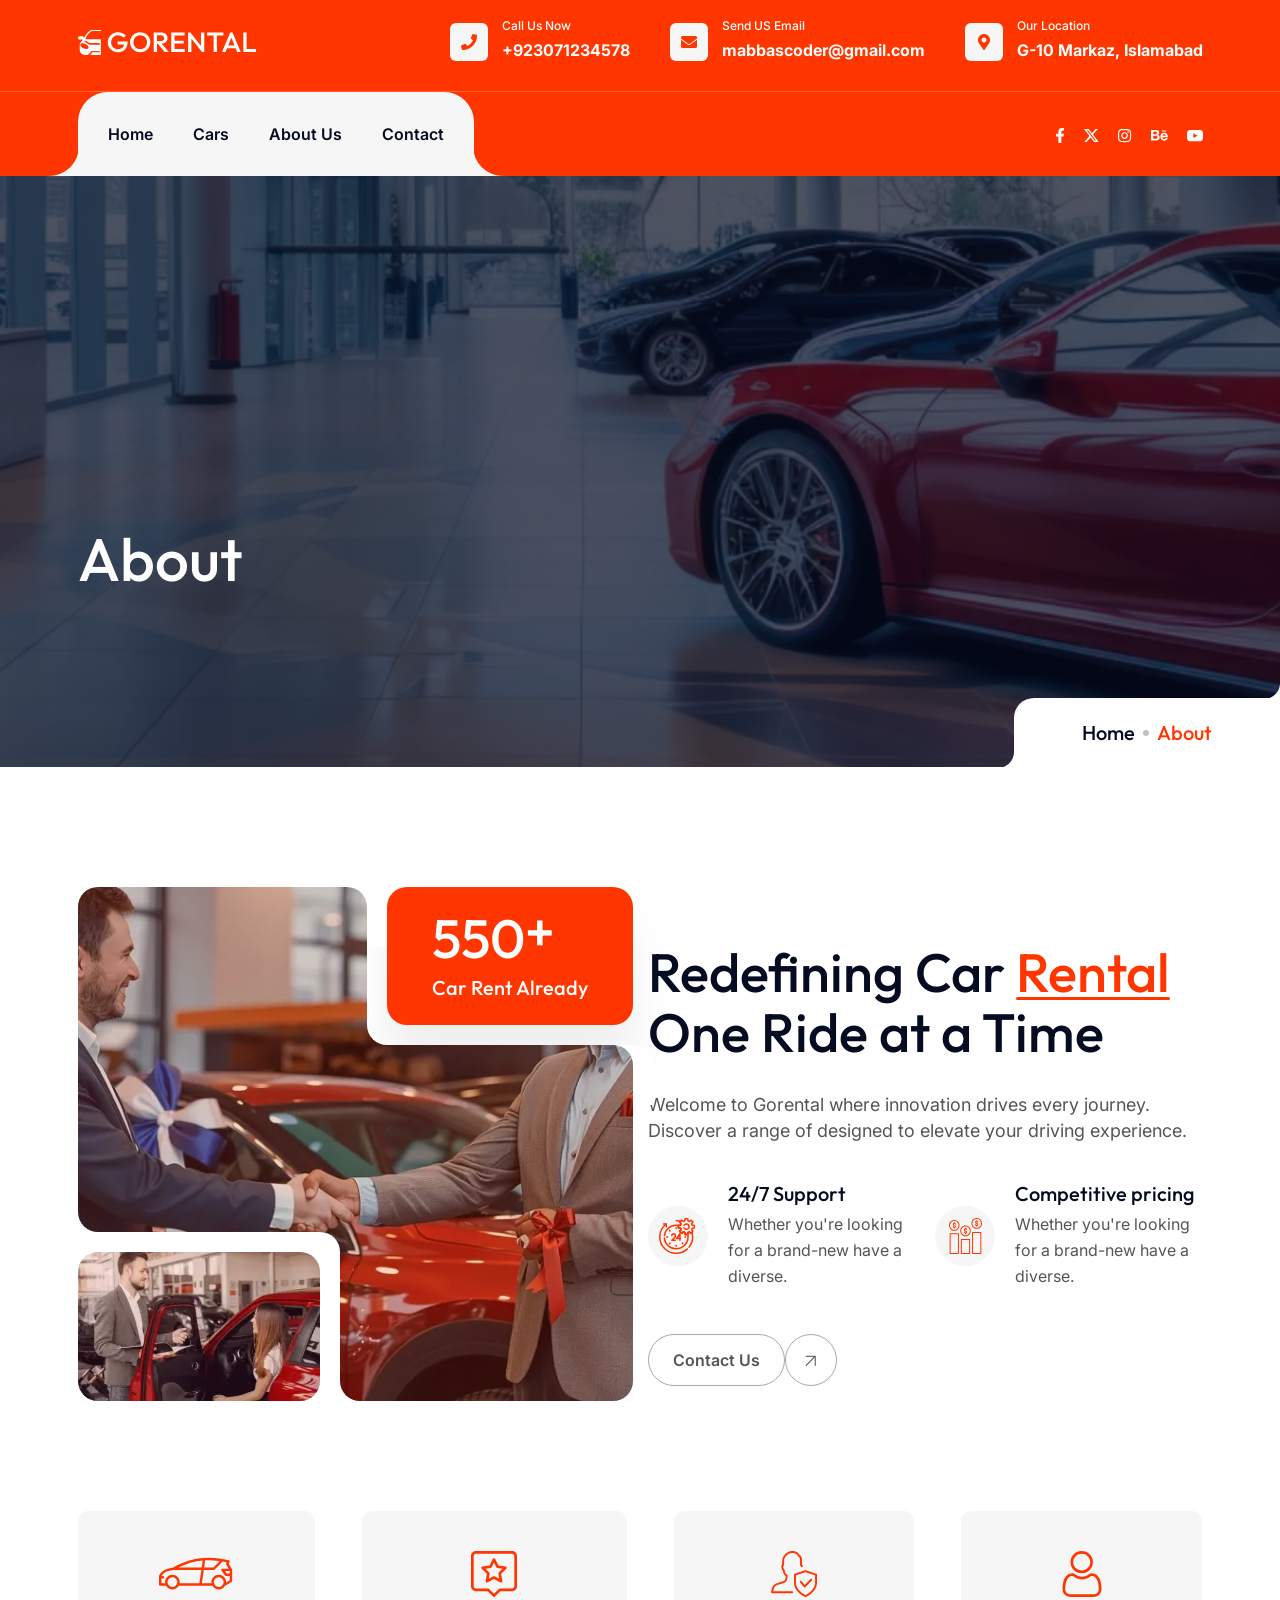
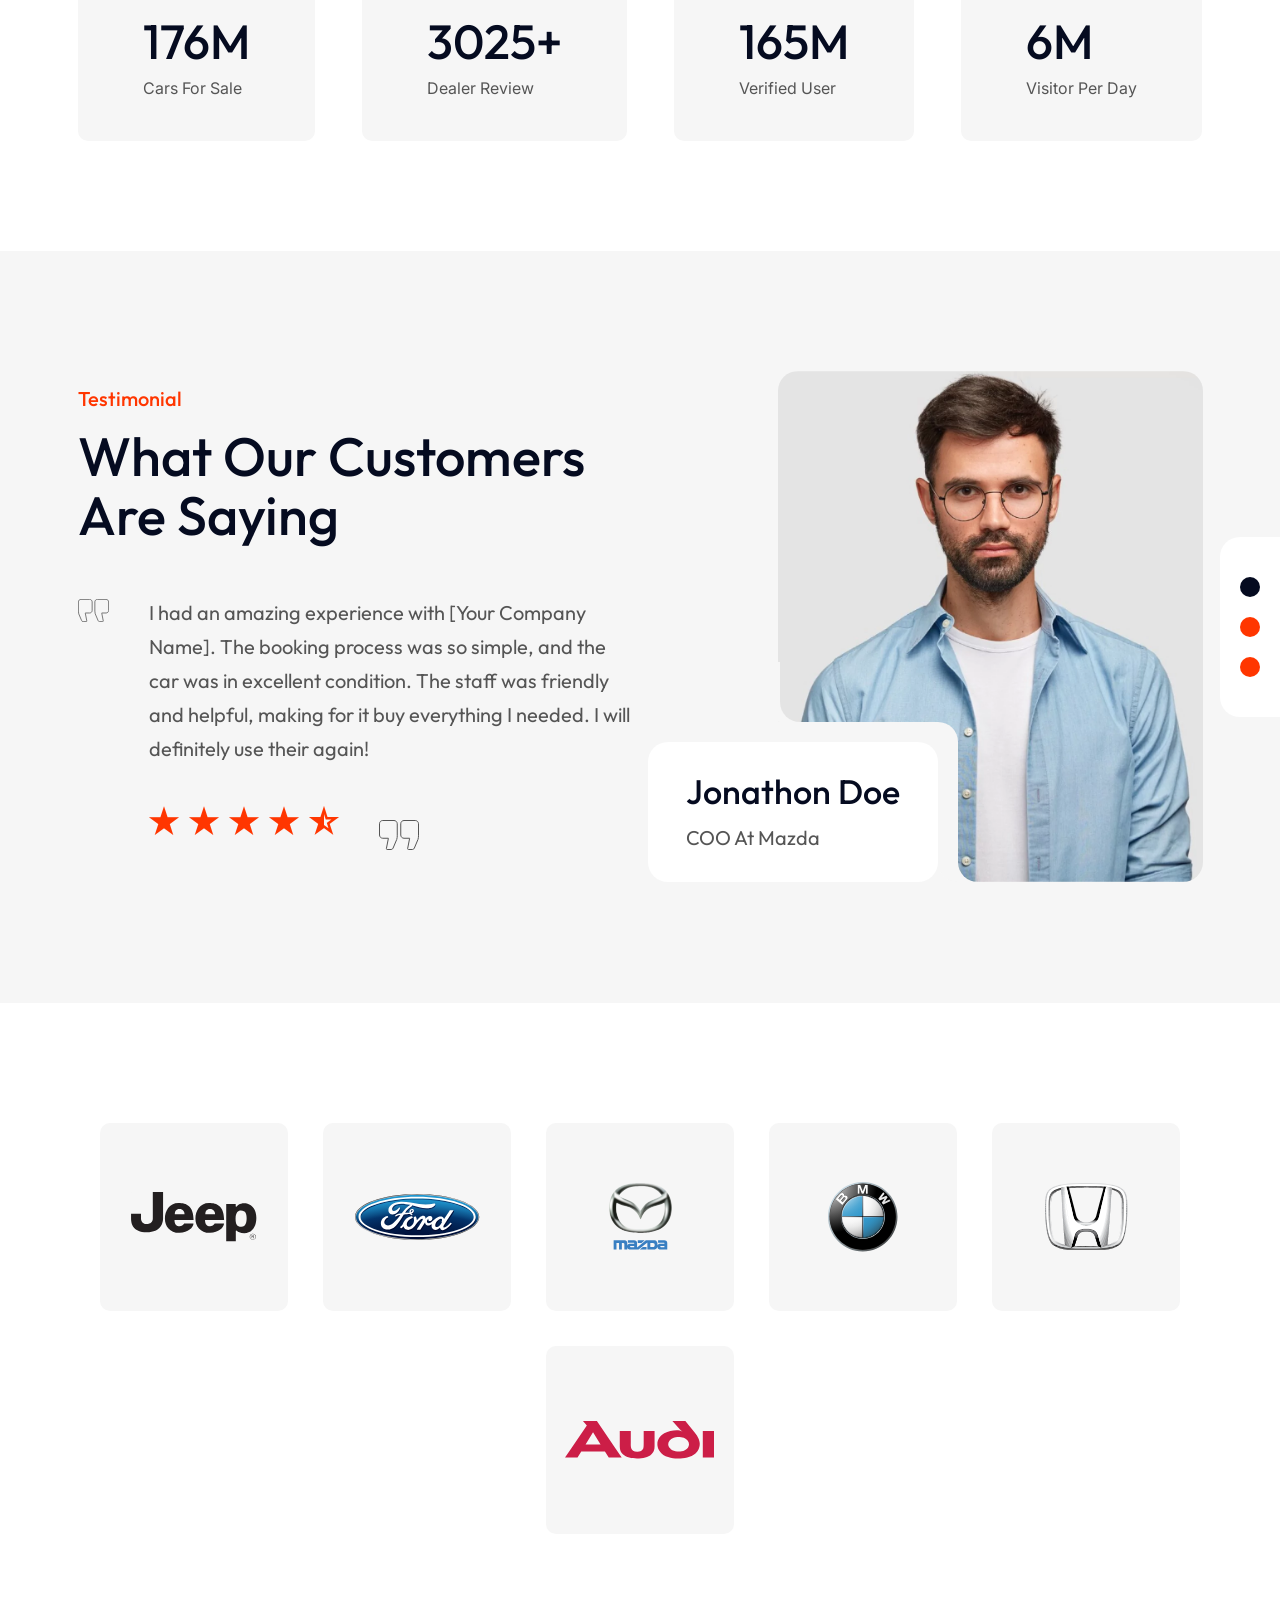
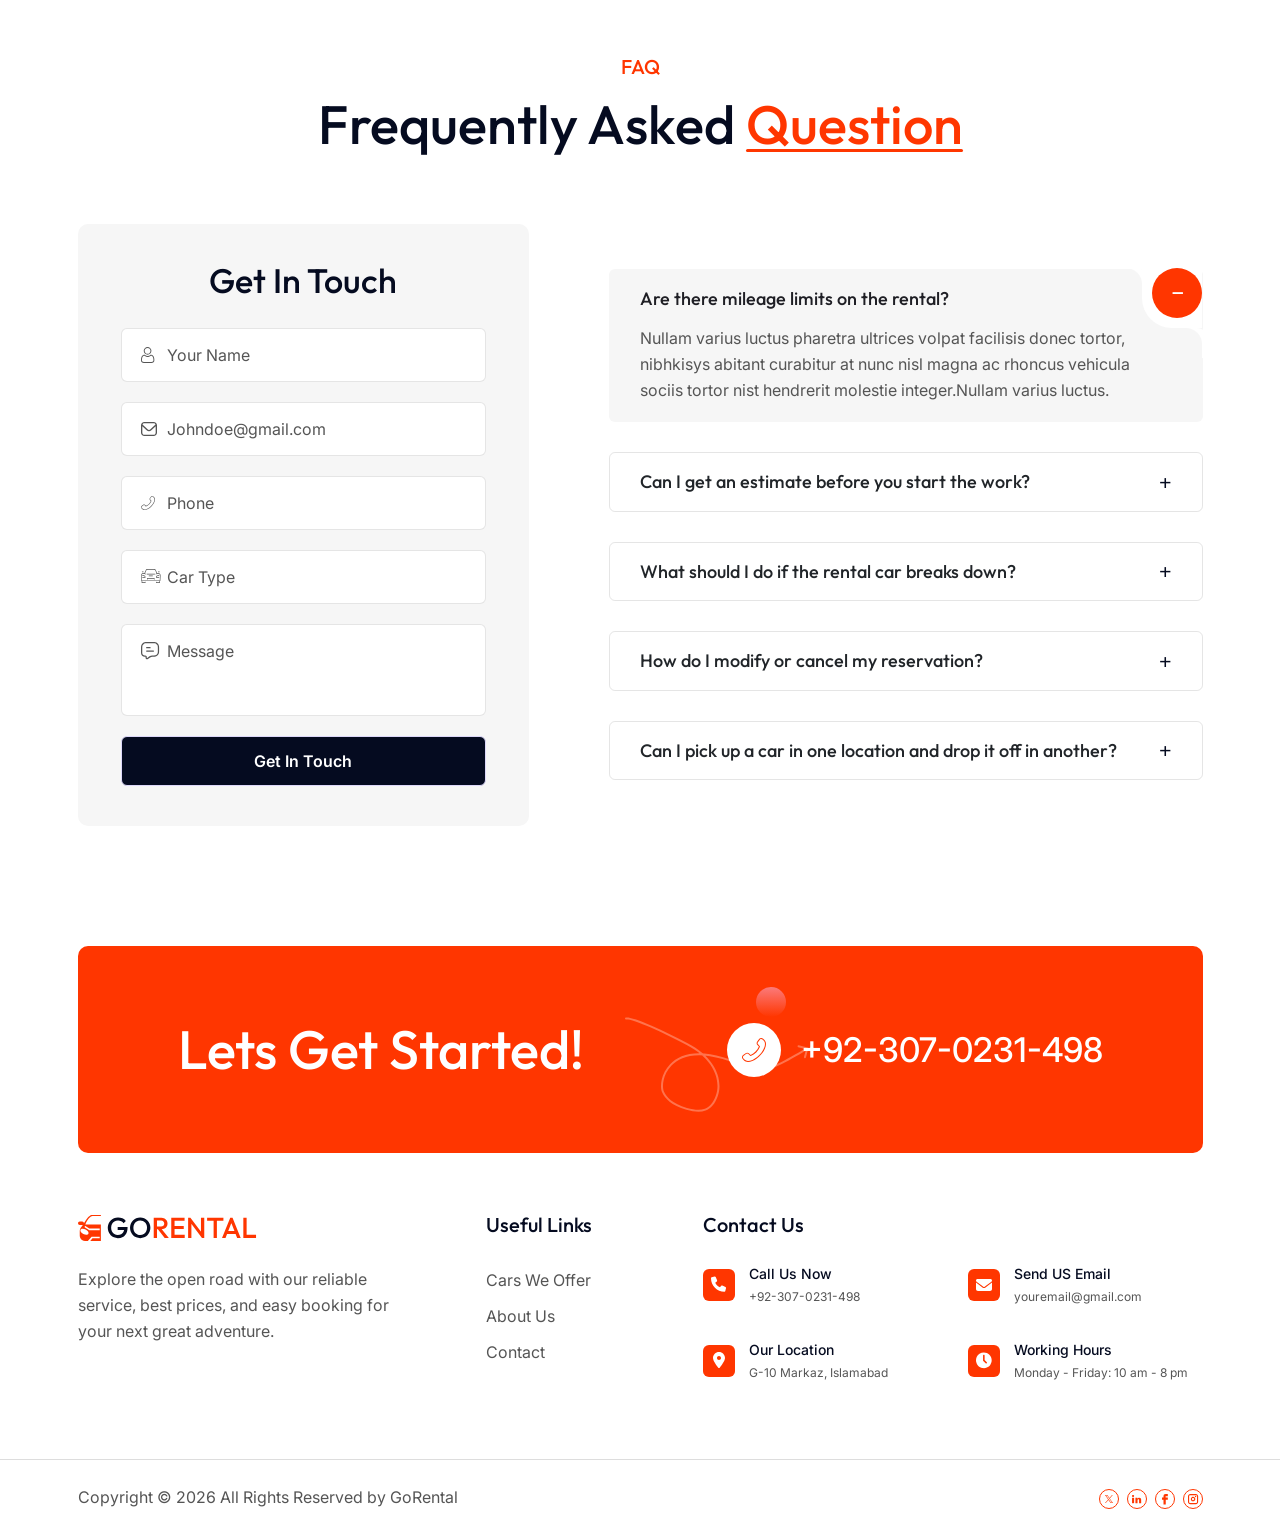
<file: main/about.html>
<!DOCTYPE html>
<html lang="en">

<head>
    <meta charset="UTF-8">
    <meta name="viewport" content="width=device-width, initial-scale=1.0">
    <meta name="description"
        content="Your trusted source for expert healthcare services and car information. Providing personalized care, advanced treatments, and reliable car dealing to help you achieve better health.">
    <link rel="shortcut icon" type="image/x-icon" href="images/fav.svg">
    <title>Rent a Car Services</title>
    <link rel="stylesheet" href="css/plugins.css">
    <link rel="stylesheet" href="css/magnifying-popup.css">
    <link rel="stylesheet" href="css/bootstrap.min.css">
    <link rel="stylesheet" href="css/rt-icon.css">
    <link rel="stylesheet" href="css/style.css">
</head>

<body class="home-one overflow-x-visible">
    <div class="loader-wrapper">
        <div class="loader">
        </div>
        <div class="loader-section section-left"></div>
        <div class="loader-section section-right"></div>
    </div>
    <div id="anywhere-home">
    </div>
    <!-- progress area start -->
    <div class="progress-wrap">
        <svg class="progress-circle svg-content" width="100%" height="100%" viewBox="-1 -1 102 102">
            <path d="M50,1 a49,49 0 0,1 0,98 a49,49 0 0,1 0,-98"
                style="transition: stroke-dashoffset 10ms linear 0s; stroke-dasharray: 307.919, 307.919; stroke-dashoffset: 307.919;">
            </path>
        </svg>
    </div>
    <!-- progress area end -->
    <!-- header area start -->
    <header class="header-one header-two bg-primary header--sticky">
        <div class="header-top">
            <div class="container">
                <div class="inner">
                    <div class="logo-area">
                        <a href="index.html"><img src="images/logo/logo-white.svg" width="180" alt=""></a>
                    </div>
                    <div class="get-touch-area">
                        <div class="map-area">
                            <div class="icon">
                                <i class="fa-sharp fa-solid fa-phone"></i>
                            </div>
                            <div class="text">
                                <p>Call Us Now</p>
                                <a href="tel:923071234578">+923071234578</a>
                            </div>
                        </div>
                        <div class="map-area">
                            <div class="icon">
                                <i class="fa-solid fa-envelope"></i>
                            </div>
                            <div class="text">
                                <p>Send US Email</p>
                                <a
                                    href="mailto:mabbascoder@gmail.com?subject=I want to rent a car!&body=Hello Sir! I want to rent a Car Name for a family. Is it available?">mabbascoder@gmail.com</a>
                            </div>
                        </div>
                        <div class="map-area">
                            <div class="icon">
                                <i class="fa-sharp fa-solid fa-location-dot"></i>
                            </div>
                            <div class="text">
                                <p>Our Location</p>
                                <a href="#">G-10 Markaz, Islamabad</a>
                            </div>
                        </div>
                    </div>
                </div>
            </div>
        </div>
        <div class="container">
            <div class="row">
                <div class="col-lg-12">
                    <div class="header-wrapper-area">
                        <div class="header-right d-block">
                            <div class="bottom d-flex align-items-center justify-content-between">
                                <div class="logo-area">
                                    <a href="index.html"><img src="images/logo/logo-white.svg" width="180" alt=""></a>
                                </div>
                                <div class="nav-area">
                                    <ul class="">
                                        <li class="main-nav">
                                            <a class="main-menu" href="index.html">Home</a>
                                        </li>
                                        <li class="main-nav">
                                            <a class="main-menu" href="cars.html">Cars</a>
                                        </li>
                                        <li class="main-nav">
                                            <a class="main-menu" href="about.html">About Us</a>
                                        </li>
                                        <li class="main-nav"><a class="main-menu main-menu-ls"
                                                href="contact.html">Contact</a></li>
                                    </ul>
                                </div>
                                <div class="bottom-right">
                                    <div class="social-area-transparent">
                                        <ul class="header-social">
                                            <li><a href="#"><img src="images/icon/facebook-w.svg" alt=""></a></li>
                                            <li><a href="#"><img src="images/icon/twitter-x-w.svg" alt=""></a></li>
                                            <li><a href="#"><img src="images/icon/linkedin-w.svg" alt=""></a></li>
                                            <li><a href="#"><img src="images/icon/behance.svg" alt=""></a></li>
                                            <li><a href="#"><img src="images/icon/youtube.svg" alt=""></a></li>
                                        </ul>
                                    </div>
                                    <div class="menu-btn" id="menu-btn">
                                        <i class="fa-sharp fa-regular fa-bars"></i>
                                    </div>
                                </div>
                            </div>
                        </div>
                    </div>
                </div>
            </div>
        </div>
    </header>
    <!-- header area end -->
    <!-- rts breadcrumb area start -->
    <div class="rts-breadcrumb-area @@class jarallax" data-bg-src="images/breadcrumb/03.webp">
        <div class="container">
            <div class="breadcrumb-area-wrapper">
                <h1 class="title">About</h1>
            </div>
        </div>
        <div class="nav-bread-crumb">
            <div class="nav-inner">
                <a href="index.html">Home</a>
                <span class="dot"></span>
                <a href="#" class="current">About</a>
            </div>
        </div>
    </div>
    <!-- rts breadcrumb area end -->


    <!-- rts about area start -->
    <section class="rts-about-area rts-section-gapTop">
        <div class="container">
            <div class="section-inner">
                <div class="row gy-5 gy-lg-0 align-items-center">
                    <div class="col-lg-6">
                        <div class="about-letf-image-area-two">
                            <div class="about-counter-area">
                                <div class="inner">
                                    <h2 class="counter-no"><span class="counter">1000</span><span
                                            class="count-plus">+</span></h2>
                                    <p>Car Rent Already</p>
                                </div>
                            </div>
                            <div class="about-image-area">
                                <img src="images/about/2.webp" alt="">
                            </div>
                            <div class="inner-image-sm">
                                <div class="inner-image">
                                    <div class="overlay-image">
                                        <img src="images/about/3.webp" alt="">
                                    </div>
                                </div>
                            </div>
                        </div>
                    </div>
                    <div class="col-lg-6">
                        <div class="about-right-content-area">
                            <div class="rts-section-title">
                                <span class="subtitle wow fadeInUp" data-wow-delay="0.1s">About Us</span>
                                <h2 class="heading-title">Redefining Car <span>Rental</span> <br> One
                                    Ride at a Time</h2>
                            </div>
                            <p class="desc wow fadeInUp" data-wow-delay="0.2s">
                                Welcome to Gorental where innovation drives every journey. Discover a range of designed
                                to elevate your driving experience.
                            </p>
                            <div class="about-item-wrapper mt--30">
                                <div class="single-item wow fadeInUp" data-wow-delay="0.4s">
                                    <div class="icon">
                                        <img src="images/icon/support.svg" alt="icon">
                                    </div>
                                    <div class="content">
                                        <h3 class="title">24/7 Support</h3>
                                        <p>Whether you're looking for a brand-new have a diverse.</p>
                                    </div>
                                </div>
                                <div class="single-item wow fadeInUp" data-wow-delay="0.6s">
                                    <div class="icon">
                                        <img src="images/icon/dollar-chart.svg" alt="icon">
                                    </div>
                                    <div class="content">
                                        <h3 class="title">Competitive pricing</h3>
                                        <p>Whether you're looking for a brand-new have a diverse.</p>
                                    </div>
                                </div>
                            </div>
                            <a href="contact.html" class="rts__btn mt--45">
                                <div class="rts__btn__wrap">
                                    <span class="rts__btn__txt-one">Contact Us</span>
                                    <span class="rts__btn__txt-two">Contact Us</span>
                                </div>
                                <div class="rts__btn__icon">
                                    <span class="rts__btn__icon-one"><i class="fa-light fa-arrow-right"></i></span>
                                    <span class="rts__btn__icon-two"><i class="fa-light fa-arrow-right"></i></span>
                                </div>
                            </a>
                        </div>
                    </div>
                </div>
            </div>
        </div>
    </section>
    <!-- rts about area end -->
    <!-- Counter Area Start -->
    <section class="rts-counter-area-two">
        <div class="container">
            <div class="counter-inner">
                <div class="inner wow zoomIn" data-wow-delay=".2s" data-wow-duration="1s">
                    <div class="icon">
                        <img src="images/counter/icon-01.svg" width="74" alt="">
                    </div>
                    <div class="text">
                        <h3 class="title"><span class="counter">320</span><span>M</span></h3>
                        <p class="desc">Cars For Sale</p>
                    </div>
                </div>
                <div class="inner wow zoomIn" data-wow-delay=".4s" data-wow-duration="1s">
                    <div class="icon">
                        <img src="images/counter/icon-02.svg" alt="">
                    </div>
                    <div class="text">
                        <h3 class="title"><span class="counter">5500</span><span>+</span></h3>
                        <p class="desc">Dealer Review</p>
                    </div>
                </div>
                <div class="inner wow zoomIn" data-wow-delay=".6s" data-wow-duration="1s">
                    <div class="icon">
                        <img src="images/counter/icon-03.svg" alt="">
                    </div>
                    <div class="text">
                        <h3 class="title"><span class="counter">300</span><span>M</span></h3>
                        <p class="desc">Verified User</p>
                    </div>
                </div>
                <div class="inner wow zoomIn" data-wow-delay=".8s" data-wow-duration="1s">
                    <div class="icon">
                        <img src="images/counter/icon-04.svg" alt="">
                    </div>
                    <div class="text">
                        <h3 class="title"><span class="counter">10</span><span>M</span></h3>
                        <p class="desc">Visitor Per Day</p>
                    </div>
                </div>
            </div>
        </div>
    </section>
    <!-- Counter Area End -->

    <!-- rts testimonials area start -->
    <section class="rts-testiomonials-area rts-section-gap bg-gray">
        <div class="container">
            <div class="slider-inner">
                <div class="row gy-5 gy-lg-0 align-items-center">
                    <div class="col-lg-6">
                        <div class="swiper rts-testimonials-content-slider">
                            <div class="swiper-wrapper">
                                <div class="swiper-slide">
                                    <div class="rts-testimonials-content-area rts-testimonials-content-two">
                                        <div class="rts-section-title">
                                            <span class="subtitle wow fadeInUp" data-wow-delay="0.1s">Testimonial</span>
                                            <h2 class="heading-title">What Our Customers <br> Are Saying</h2>
                                        </div>
                                        <div class="content-area">
                                            <div class="icon"><img src="images/testimonials/icon/qoute-sm-2.svg" alt="icon"></div>
                                            <div class="desc-star-area">
                                                <p class="desc">I had an amazing experience with [Your Company Name].
                                                    The booking process was so simple, and the car was in excellent
                                                    condition. The staff was friendly and helpful, making for it buy
                                                    everything I needed. I will definitely use their again!</p>
                                                <ul class="star-rating">
                                                    <li><i class="rt-icon-star"></i></li>
                                                    <li><i class="rt-icon-star"></i></li>
                                                    <li><i class="rt-icon-star"></i></li>
                                                    <li><i class="rt-icon-star"></i></li>
                                                    <li><i class="rt-icon-star-sharp-half-stroke"></i></li>
                                                </ul>
                                                <div class="qoute">
                                                    <img src="images/testimonials/icon/qoute-sm-3.svg" alt="icon">
                                                </div>
                                            </div>
                                        </div>
                                    </div>
                                </div>
                                <div class="swiper-slide">
                                    <div class="rts-testimonials-content-area rts-testimonials-content-two">
                                        <div class="rts-section-title">
                                            <span class="subtitle wow fadeInUp" data-wow-delay="0.1s">Testimonial</span>
                                            <h2 class="heading-title">What Our Customers <br> Are Saying</h2>
                                        </div>
                                        <div class="content-area">
                                            <div class="icon"><img src="images/testimonials/icon/qoute-sm-2.svg" alt="icon"></div>
                                            <div class="desc-star-area">
                                                <p class="desc">I had an amazing experience with [Your Company Name].
                                                    The booking process was so simple, and the car was in excellent
                                                    condition. The staff was friendly and helpful, making for it buy
                                                    everything I needed. I will definitely use their again!</p>
                                                <ul class="star-rating">
                                                    <li><i class="rt-icon-star"></i></li>
                                                    <li><i class="rt-icon-star"></i></li>
                                                    <li><i class="rt-icon-star"></i></li>
                                                    <li><i class="rt-icon-star"></i></li>
                                                    <li><i class="rt-icon-star-sharp-half-stroke"></i></li>
                                                </ul>
                                                <div class="qoute">
                                                    <img src="images/testimonials/icon/qoute-sm-3.svg" alt="icon">
                                                </div>
                                            </div>
                                        </div>
                                    </div>
                                </div>
                                <div class="swiper-slide">
                                    <div class="rts-testimonials-content-area rts-testimonials-content-two">
                                        <div class="rts-section-title">
                                            <span class="subtitle wow fadeInUp" data-wow-delay="0.1s">Testimonial</span>
                                            <h2 class="heading-title">What Our Customers <br> Are Saying</h2>
                                        </div>
                                        <div class="content-area">
                                            <div class="icon"><img src="images/testimonials/icon/qoute-sm-2.svg" alt="icon"></div>
                                            <div class="desc-star-area">
                                                <p class="desc">I had an amazing experience with [Your Company Name].
                                                    The booking process was so simple, and the car was in excellent
                                                    condition. The staff was friendly and helpful, making for it buy
                                                    everything I needed. I will definitely use their again!</p>
                                                <ul class="star-rating">
                                                    <li><i class="rt-icon-star"></i></li>
                                                    <li><i class="rt-icon-star"></i></li>
                                                    <li><i class="rt-icon-star"></i></li>
                                                    <li><i class="rt-icon-star"></i></li>
                                                    <li><i class="rt-icon-star-sharp-half-stroke"></i></li>
                                                </ul>
                                                <div class="qoute">
                                                    <img src="images/testimonials/icon/qoute-sm-3.svg" alt="icon">
                                                </div>
                                            </div>
                                        </div>
                                    </div>
                                </div>
                            </div>
                        </div>
                    </div>
                    <div class="col-lg-6">
                        <div class="swiper rts-testimonials-images-slider">
                            <div class="swiper-wrapper">
                                <div class="swiper-slide">
                                    <div class="rts-testimonials-images-area rts-testimonials-image-two">
                                        <img src="images/testimonials/2.webp" width="512" alt="images">
                                        <div class="inner-author">
                                            <div class="author-info">
                                                <h3 class="title">Jonathon Doe</h3>
                                                <span class="role">COO At Mazda</span>
                                            </div>
                                        </div>
                                    </div>
                                </div>
                                <div class="swiper-slide">
                                    <div class="rts-testimonials-images-area rts-testimonials-image-two">
                                        <img src="images/testimonials/1.webp" width="512" alt="images">
                                        <div class="inner-author">
                                            <div class="author-info">
                                                <h3 class="title">Frederick Lee</h3>
                                                <span class="role">COO At Audi</span>
                                            </div>
                                        </div>
                                    </div>
                                </div>
                                <div class="swiper-slide">
                                    <div class="rts-testimonials-images-area rts-testimonials-image-two">
                                        <img src="images/testimonials/2.webp" width="512" alt="images">
                                        <div class="inner-author">
                                            <div class="author-info">
                                                <h3 class="title">Jonathon Doe</h3>
                                                <span class="role">COO At Mazda</span>
                                            </div>
                                        </div>
                                    </div>
                                </div>
                            </div>
                        </div>
                    </div>
                </div>
            </div>
        </div>
        <div class="rts-testimonials-pagination-wrapper">
            <div class="rts-testimonials-dot"></div>
        </div>
    </section>
    <!-- rts testimonials area end -->

    <!-- rts brand area start -->
    <div class="rts-brand-area rts-section-gapTop">
        <div class="container">
            <div class="rts-brand-wrappper">
                <div class="single-brand wow fadinUp" data-wow-delay="0.2s">
                    <img src="images/brand/1.svg" alt="brand">
                </div>
                <div class="single-brand wow fadeInUp" data-wow-delay="0.4s">
                    <img src="images/brand/2.svg" alt="brand">
                </div>
                <div class="single-brand wow fadeInUp" data-wow-delay="0.6s">
                    <img src="images/brand/3.svg" alt="brand">
                </div>
                <div class="single-brand wow fadeInUp" data-wow-delay="0.8s">
                    <img src="images/brand/4.svg" alt="brand">
                </div>
                <div class="single-brand wow fadeInUp" data-wow-delay="1s">
                    <img src="images/brand/5.svg" alt="brand">
                </div>
                <div class="single-brand wow fadeInUp" data-wow-delay="1.2s">
                    <img src="images/brand/6.svg" alt="brand">
                </div>
            </div>
        </div>
    </div>
    <!-- rts brand area end -->

    <!-- rts faq area start -->
    <section class="rts-faq-area rts-section-gap">
        <div class="container">
            <div class="rts-section-title text-center">
                <span class="subtitle wow fadeInUp" data-wow-delay="0.1s">FAQ</span>
                <h2 class="heading-title">Frequently Asked <span>Question</span></h2>
            </div>
            <div class="rts-faq-wrapper-area mt--70 mt_sm--35">
                <div class="row g-5 align-items-center">
                    <div class="col-xl-5 col-lg-6">
                        <div class="rts-contact-form">
                            <h3 class="title">Get In Touch</h3>
                            <form action="#" class="contact-form-area">
                                <div class="single-input">
                                    <span class="icon">
                                        <svg width="14" height="16" viewBox="0 0 14 16" fill="none"
                                            xmlns="http://www.w3.org/2000/svg">
                                            <path
                                                d="M6.57349 7.70726C7.63232 7.70726 8.54907 7.3275 9.29834 6.57823C10.0474 5.82909 10.4272 4.91247 10.4272 3.85351C10.4272 2.79492 10.0475 1.87817 9.29822 1.12878C8.54895 0.37976 7.6322 0 6.57349 0C5.51453 0 4.5979 0.37976 3.84875 1.1289C3.09961 1.87805 2.71973 2.79479 2.71973 3.85351C2.71973 4.91247 3.09961 5.82921 3.84875 6.57836C4.59814 7.32738 5.51489 7.70726 6.57349 7.70726ZM4.51184 1.79187C5.08667 1.21704 5.76099 0.93762 6.57349 0.93762C7.38586 0.93762 8.0603 1.21704 8.63525 1.79187C9.21008 2.36682 9.48962 3.04125 9.48962 3.85351C9.48962 4.66601 9.21008 5.34032 8.63525 5.91527C8.0603 6.49022 7.38586 6.76964 6.57349 6.76964C5.76123 6.76964 5.08691 6.4901 4.51184 5.91527C3.93689 5.34044 3.65735 4.66601 3.65735 3.85351C3.65735 3.04125 3.93689 2.36682 4.51184 1.79187Z"
                                                fill="#555555"></path>
                                            <path
                                                d="M13.3165 12.3031C13.2949 11.9913 13.2512 11.6512 13.1869 11.2921C13.1219 10.9303 13.0383 10.5883 12.9382 10.2756C12.8347 9.95251 12.6942 9.63342 12.5203 9.32763C12.34 9.01025 12.1281 8.73388 11.8903 8.50647C11.6416 8.26855 11.3372 8.07727 10.9851 7.93774C10.6343 7.79895 10.2455 7.72864 9.82959 7.72864C9.66626 7.72864 9.5083 7.79565 9.20325 7.99426C9.0155 8.1167 8.7959 8.2583 8.55078 8.41492C8.34119 8.54846 8.05725 8.67358 7.70654 8.78686C7.36438 8.89758 7.01697 8.95373 6.67395 8.95373C6.33118 8.95373 5.98376 8.89758 5.64136 8.78686C5.29102 8.6737 5.00696 8.54858 4.79773 8.41504C4.55493 8.25989 4.33521 8.11829 4.14465 7.99414C3.83984 7.79553 3.68188 7.72852 3.51855 7.72852C3.10254 7.72852 2.71387 7.79895 2.36316 7.93787C2.01135 8.07715 1.70679 8.26843 1.45789 8.50659C1.22009 8.73413 1.00818 9.01037 0.828003 9.32763C0.654297 9.63342 0.513672 9.95239 0.410156 10.2758C0.310181 10.5884 0.226562 10.9303 0.161621 11.2921C0.097168 11.6507 0.0535889 11.991 0.0319824 12.3035C0.0107422 12.609 0 12.927 0 13.2483C0 14.0835 0.265503 14.7596 0.789062 15.2583C1.30615 15.7503 1.99023 15.9999 2.82239 15.9999H10.5265C11.3584 15.9999 12.0425 15.7503 12.5597 15.2583C13.0834 14.76 13.3489 14.0836 13.3489 13.2482C13.3488 12.9258 13.3379 12.6078 13.3165 12.3031ZM11.9132 14.579C11.5715 14.9042 11.1179 15.0622 10.5264 15.0622H2.82239C2.23071 15.0622 1.7771 14.9042 1.43555 14.5791C1.10046 14.2601 0.937622 13.8247 0.937622 13.2483C0.937622 12.9485 0.94751 12.6525 0.967285 12.3683C0.986572 12.0895 1.026 11.7832 1.08447 11.4578C1.14221 11.1363 1.2157 10.8347 1.3031 10.5616C1.38696 10.2998 1.50134 10.0405 1.64319 9.79077C1.77856 9.55273 1.93433 9.34851 2.1062 9.18396C2.26697 9.03003 2.4696 8.90405 2.70837 8.80957C2.9292 8.72217 3.17737 8.67431 3.44678 8.66711C3.47961 8.68457 3.53809 8.71789 3.63281 8.77966C3.82556 8.90527 4.04773 9.04858 4.29333 9.20544C4.57019 9.38195 4.92688 9.54138 5.35303 9.67895C5.7887 9.81982 6.23303 9.89135 6.67407 9.89135C7.11511 9.89135 7.55957 9.81982 7.995 9.67907C8.42151 9.54126 8.77808 9.38195 9.0553 9.2052C9.30664 9.04455 9.52258 8.90539 9.71533 8.77966C9.81006 8.71802 9.86853 8.68457 9.90137 8.66711C10.1709 8.67431 10.4191 8.72217 10.64 8.80957C10.8787 8.90405 11.0813 9.03015 11.2421 9.18396C11.4139 9.34839 11.5697 9.55261 11.7051 9.79089C11.847 10.0405 11.9615 10.2999 12.0453 10.5615C12.1328 10.835 12.2064 11.1365 12.264 11.4576C12.3224 11.7837 12.3619 12.0901 12.3812 12.3684V12.3686C12.4011 12.6517 12.4111 12.9476 12.4113 13.2483C12.4111 13.8248 12.2483 14.2601 11.9132 14.579Z"
                                                fill="#555555"></path>
                                        </svg>
                                    </span>
                                    <input type="text" name="name" placeholder="Your Name">
                                </div>
                                <div class="single-input">
                                    <span class="icon">
                                        <svg width="16" height="14" viewBox="0 0 16 14" fill="none"
                                            xmlns="http://www.w3.org/2000/svg">
                                            <path
                                                d="M12.6667 0H3.33333C2.4496 0.00101045 1.60237 0.336561 0.97748 0.933049C0.352588 1.52954 0.00105857 2.33826 0 3.18182L0 10.8182C0.00105857 11.6617 0.352588 12.4705 0.97748 13.067C1.60237 13.6634 2.4496 13.999 3.33333 14H12.6667C13.5504 13.999 14.3976 13.6634 15.0225 13.067C15.6474 12.4705 15.9989 11.6617 16 10.8182V3.18182C15.9989 2.33826 15.6474 1.52954 15.0225 0.933049C14.3976 0.336561 13.5504 0.00101045 12.6667 0ZM3.33333 1.27273H12.6667C13.0659 1.27348 13.4557 1.38824 13.786 1.60224C14.1163 1.81624 14.3719 2.11969 14.52 2.47355L9.41467 7.34745C9.03895 7.70465 8.53028 7.90521 8 7.90521C7.46972 7.90521 6.96105 7.70465 6.58533 7.34745L1.48 2.47355C1.6281 2.11969 1.88374 1.81624 2.21403 1.60224C2.54432 1.38824 2.93414 1.27348 3.33333 1.27273ZM12.6667 12.7273H3.33333C2.8029 12.7273 2.29419 12.5261 1.91912 12.1681C1.54405 11.8101 1.33333 11.3245 1.33333 10.8182V4.13636L5.64267 8.24727C6.26842 8.84307 7.11617 9.17766 8 9.17766C8.88383 9.17766 9.73158 8.84307 10.3573 8.24727L14.6667 4.13636V10.8182C14.6667 11.3245 14.456 11.8101 14.0809 12.1681C13.7058 12.5261 13.1971 12.7273 12.6667 12.7273Z"
                                                fill="#555555"></path>
                                        </svg>
                                    </span>
                                    <input type="email" name="email" placeholder="Johndoe@gmail.com">
                                </div>
                                <div class="single-input">
                                    <span class="icon">
                                        <svg width="14" height="14" viewBox="0 0 14 14" fill="none"
                                            xmlns="http://www.w3.org/2000/svg">
                                            <path
                                                d="M12.9792 1.02532L12.3258 0.453589C11.7308 -0.141473 10.7217 -0.170643 10.08 0.482759L8.98917 1.91207C8.37667 2.52464 8.37667 3.52224 8.98917 4.12897L9.85834 5.02156C8.91334 7.23846 7.16917 8.98864 5.02251 9.86374L4.13001 8.99448C3.83251 8.69695 3.44167 8.5336 3.02167 8.5336C2.60168 8.5336 2.21084 8.69695 1.94251 8.97114L0.460843 10.1146C-0.151656 10.7272 -0.151656 11.7248 0.449177 12.3198L1.04418 13.0024C1.68584 13.6441 2.54918 14 3.48834 14C8.00917 14 14 8.00271 14 3.48724C14 2.55381 13.6442 1.68455 12.9908 1.03115L12.9792 1.02532ZM3.47667 13.4108C2.69501 13.4108 1.97751 13.1191 1.45834 12.5999L0.863343 11.9114C0.478343 11.5264 0.478344 10.9022 0.834177 10.5405L2.31584 9.39702C2.50251 9.21033 2.74751 9.10532 3.01584 9.10532C3.28417 9.10532 3.52917 9.21033 3.71584 9.39702L4.74834 10.4063C4.83001 10.488 4.94667 10.5113 5.05751 10.4705C7.49 9.54287 9.4675 7.56516 10.4767 5.05657C10.5175 4.95156 10.4942 4.82905 10.4125 4.74154L9.40334 3.70893C9.01834 3.32389 9.01834 2.69966 9.42667 2.28545L10.5175 0.856131C10.9025 0.471091 11.5267 0.471091 11.9292 0.867799L12.5825 1.43953C13.1133 1.97041 13.405 2.68799 13.405 3.46974C13.405 7.64684 7.65334 13.3991 3.47667 13.3991V13.4108Z"
                                                fill="#555555"></path>
                                        </svg>
                                    </span>
                                    <input type="text" name="phone" placeholder="Phone">
                                </div>
                                <div class="single-input">
                                    <span class="icon">
                                        <svg width="20" height="15" viewBox="0 0 20 15" fill="none"
                                            xmlns="http://www.w3.org/2000/svg">
                                            <path
                                                d="M13.6606 4.67871H5.92711C5.75595 4.67871 5.61719 4.8373 5.61719 5.03291C5.61719 5.22852 5.75595 5.38711 5.92711 5.38711H13.6606C13.8318 5.38711 13.9705 5.22852 13.9705 5.03291C13.9705 4.8373 13.8317 4.67871 13.6606 4.67871Z"
                                                fill="#555555"></path>
                                            <path
                                                d="M2.69654 6.2832H1.55114C1.37997 6.2832 1.24121 6.44179 1.24121 6.6374C1.24121 6.83301 1.37997 6.9916 1.55114 6.9916H2.69654C3.26254 6.9916 3.73983 7.4342 3.87735 8.03247H1.63052C1.45936 8.03247 1.32059 8.19105 1.32059 8.38666C1.32059 8.58227 1.45936 8.74086 1.63052 8.74086H4.22707C4.39823 8.74086 4.53699 8.58227 4.53699 8.38666C4.53704 7.22679 3.7114 6.2832 2.69654 6.2832Z"
                                                fill="#555555"></path>
                                            <path
                                                d="M16.8913 6.9916H18.0367C18.2078 6.9916 18.3466 6.83301 18.3466 6.6374C18.3466 6.44179 18.2078 6.2832 18.0367 6.2832H16.8913C15.8764 6.2832 15.0508 7.22679 15.0508 8.38666C15.0508 8.58227 15.1895 8.74086 15.3607 8.74086H17.9573C18.1284 8.74086 18.2672 8.58227 18.2672 8.38666C18.2672 8.19105 18.1284 8.03247 17.9573 8.03247H15.7105C15.848 7.4342 16.3253 6.9916 16.8913 6.9916Z"
                                                fill="#555555"></path>
                                            <path
                                                d="M18.954 4.72735C18.5196 4.20848 17.9297 3.92271 17.2928 3.92271C17.2649 3.92271 17.2372 3.92701 17.2103 3.93551L16.2143 4.24999L14.747 1.02849C14.4843 0.451767 13.8329 0 13.2641 0H6.3224C5.7535 0 5.10212 0.451767 4.83943 1.02849L3.37216 4.24999L2.37614 3.93551C2.34928 3.92701 2.32151 3.92271 2.29362 3.92271C1.65679 3.92271 1.06681 4.20848 0.632421 4.72735C0.198031 5.24623 -0.0257765 5.93243 0.00236466 6.66165L0.227288 11.7866C0.235552 11.9751 0.371713 12.1231 0.536841 12.1231H0.640149V13.6698C0.640149 13.8654 0.778913 14.0239 0.950074 14.0239H4.21094C4.3821 14.0239 4.52086 13.8654 4.52086 13.6698V13.1857C4.52086 12.9901 4.3821 12.8315 4.21094 12.8315C4.03978 12.8315 3.90101 12.9901 3.90101 13.1857V13.3156H1.25996V12.1231H18.3265V13.3156H15.6855V13.1857C15.6855 12.9901 15.5467 12.8315 15.3756 12.8315C15.2044 12.8315 15.0656 12.9901 15.0656 13.1857V13.6698C15.0656 13.8654 15.2044 14.0239 15.3756 14.0239H18.6364C18.8076 14.0239 18.9463 13.8654 18.9463 13.6698V12.1231H19.0496C19.2148 12.1231 19.3509 11.9751 19.3592 11.7866L19.5842 6.65957C19.6123 5.93243 19.3885 5.24623 18.954 4.72735ZM18.965 6.62618L18.7549 11.4146H0.8316L0.621553 6.62831C0.601016 6.09616 0.763912 5.595 1.08032 5.21714C1.38752 4.85019 1.80274 4.64334 2.25329 4.63172L3.44563 5.00821C3.44637 5.00844 3.44712 5.00868 3.4479 5.00892L4.6043 5.37402C4.76922 5.42611 4.93997 5.31551 4.98554 5.12694C5.03112 4.93841 4.93434 4.74332 4.76934 4.69123L3.98312 4.443L5.38927 1.35568C5.5463 1.01093 5.98235 0.708489 6.32244 0.708489H13.2641C13.6041 0.708489 14.0402 1.01093 14.1973 1.35568L15.6034 4.443L14.8172 4.69123C14.6522 4.74332 14.5554 4.93841 14.601 5.12694C14.6466 5.31551 14.8173 5.42607 14.9822 5.37402L17.3332 4.63172C17.7838 4.64339 18.199 4.85024 18.5062 5.21714C18.8226 5.595 18.9855 6.09616 18.965 6.62618Z"
                                                fill="#555555"></path>
                                            <path
                                                d="M17.2933 3.21425H18.373C18.5442 3.21425 18.6829 3.05567 18.6829 2.86006C18.6829 2.66445 18.5442 2.50586 18.373 2.50586H17.2933C17.1222 2.50586 16.9834 2.66445 16.9834 2.86006C16.9834 3.05567 17.1222 3.21425 17.2933 3.21425Z"
                                                fill="#555555"></path>
                                            <path
                                                d="M1.21422 3.21425H2.29392C2.46508 3.21425 2.60384 3.05567 2.60384 2.86006C2.60384 2.66445 2.46508 2.50586 2.29392 2.50586H1.21422C1.04306 2.50586 0.904297 2.66445 0.904297 2.86006C0.904297 3.05567 1.04306 3.21425 1.21422 3.21425Z"
                                                fill="#555555"></path>
                                            <path
                                                d="M13.2308 9.05078H6.35582C6.18466 9.05078 6.0459 9.20937 6.0459 9.40498V10.3516C6.0459 10.5472 6.18466 10.7058 6.35582 10.7058C6.52698 10.7058 6.66575 10.5472 6.66575 10.3516V9.75918H12.9209V10.3516C12.9209 10.5472 13.0597 10.7058 13.2308 10.7058C13.402 10.7058 13.5408 10.5472 13.5408 10.3516V9.40498C13.5408 9.20937 13.402 9.05078 13.2308 9.05078Z"
                                                fill="#555555"></path>
                                            <path
                                                d="M11.5122 7.27578C11.6834 7.27578 11.8221 7.11719 11.8221 6.92158C11.8221 6.72597 11.6834 6.56738 11.5122 6.56738H8.0747C7.90353 6.56738 7.76477 6.72597 7.76477 6.92158C7.76477 7.11719 7.90353 7.27578 8.0747 7.27578H11.5122Z"
                                                fill="#555555"></path>
                                        </svg>
                                    </span>
                                    <input type="text" name="car-type" placeholder="Car Type">
                                </div>
                                <div class="single-input">
                                    <span class="icon">
                                        <svg width="19" height="18" viewBox="0 0 19 18" fill="none"
                                            xmlns="http://www.w3.org/2000/svg">
                                            <path
                                                d="M5.05359 5.68542C5.05359 5.33654 5.33642 5.05371 5.6853 5.05371H9.05442C9.40329 5.05371 9.68613 5.33654 9.68613 5.68542C9.68613 6.0343 9.40329 6.31713 9.05442 6.31713H5.6853C5.33642 6.31713 5.05359 6.0343 5.05359 5.68542Z"
                                                fill="#555555"></path>
                                            <path
                                                d="M5.05371 9.05359C5.05371 8.70471 5.33654 8.42188 5.68542 8.42188H12.4237C12.7725 8.42188 13.0554 8.70471 13.0554 9.05359C13.0554 9.40246 12.7725 9.6853 12.4237 9.6853H5.68542C5.33654 9.6853 5.05371 9.40246 5.05371 9.05359Z"
                                                fill="#555555"></path>
                                            <path fill-rule="evenodd" clip-rule="evenodd"
                                                d="M7.34169 0H10.7674C11.9227 0 12.8285 -8.38404e-06 13.5566 0.0594735C14.2979 0.120042 14.9103 0.245424 15.4646 0.527866C16.376 0.99219 17.1168 1.73309 17.5812 2.64438C17.8636 3.19872 17.989 3.81114 18.0496 4.55248C18.109 5.28049 18.109 6.18631 18.109 7.34167V8.36738V8.49111C18.1092 9.79547 18.1094 10.5912 17.9134 11.2595C17.4493 12.8423 16.2115 14.0802 14.6286 14.5442C13.9603 14.7402 13.1646 14.7401 11.8602 14.7399C11.8195 14.7399 11.7783 14.7399 11.7365 14.7399H11.2743L11.2235 14.74C10.493 14.7446 9.78157 14.9727 9.18448 15.3934L9.14304 15.4229L6.94411 16.9936C5.67689 17.8987 4.01168 16.5916 4.59004 15.1456C4.66778 14.9513 4.52466 14.7399 4.31535 14.7399H3.80851C1.70512 14.7399 0 13.0348 0 10.9314V7.34169C0 6.18632 -8.38404e-06 5.2805 0.0594735 4.55248C0.120042 3.81114 0.245424 3.19872 0.527866 2.64438C0.99219 1.73309 1.73309 0.99219 2.64438 0.527866C3.19872 0.245424 3.81114 0.120042 4.55248 0.0594735C5.2805 -8.38404e-06 6.18632 0 7.34169 0ZM4.65535 1.3187C3.99216 1.37288 3.56451 1.47701 3.21797 1.65358C2.5444 1.99678 1.99678 2.5444 1.65358 3.21797C1.47701 3.56451 1.37288 3.99216 1.3187 4.65535C1.26391 5.32593 1.26342 6.18023 1.26342 7.36996V10.9314C1.26342 12.3371 2.40289 13.4765 3.80851 13.4765H4.31535C5.41848 13.4765 6.1728 14.5907 5.7631 15.6149C5.65336 15.8892 5.96932 16.1373 6.20976 15.9655L8.45667 14.3606C9.2645 13.7914 10.2271 13.4829 11.2154 13.4766L11.2743 13.4765H11.7365C13.2037 13.4765 13.8019 13.4701 14.2731 13.3319C15.443 12.9888 16.3579 12.0739 16.701 10.904C16.8392 10.4327 16.8456 9.83455 16.8456 8.36738V7.36996C16.8456 6.18023 16.8451 5.32593 16.7904 4.65535C16.7361 3.99216 16.632 3.56451 16.4555 3.21797C16.1122 2.5444 15.5646 1.99678 14.8911 1.65358C14.5445 1.47701 14.1169 1.37288 13.4537 1.3187C12.7831 1.26391 11.9288 1.26342 10.7391 1.26342H7.36996C6.18023 1.26342 5.32593 1.26391 4.65535 1.3187Z"
                                                fill="#555555"></path>
                                        </svg>
                                    </span>
                                    <textarea name="message" placeholder="Message"></textarea>
                                </div>
                                <button class="rts-btn-send" type="submit">Get In Touch</button>
                            </form>
                        </div>
                    </div>
                    <div class="col-xl-7 col-lg-6">
                        <div class="rts-faq__accordion accordion-two">
                            <div class="accordion accordion-flush" id="rts-accordion">
                                <div class="accordion-item active">
                                    <div class="accordion-header" id="first">
                                        <h3 class="accordion-button collapse show" data-bs-toggle="collapse"
                                            data-bs-target="#item__one" aria-expanded="true" aria-controls="item__one">
                                            Are there mileage limits on the rental?
                                            <span class="inner-shape">
                                                <span class="inner-radius"></span>
                                            </span>
                                        </h3>
                                    </div>
                                    <div id="item__one" class="accordion-collapse collapse show"
                                        data-bs-parent="#rts-accordion">
                                        <div class="accordion-body">
                                            Nullam varius luctus pharetra ultrices volpat facilisis donec tortor,
                                            nibhkisys abitant curabitur at nunc nisl magna ac rhoncus vehicula sociis
                                            tortor nist hendrerit molestie integer.Nullam varius luctus.
                                        </div>
                                    </div>
                                </div>
                                <div class="accordion-item">
                                    <div class="accordion-header" id="two">
                                        <h3 class="accordion-button collapsed" data-bs-toggle="collapse"
                                            data-bs-target="#item__two" aria-expanded="false" aria-controls="item__two">
                                            Can I get an estimate before you start the work?
                                            <span class="inner-shape">
                                                <span class="inner-radius"></span>
                                            </span>
                                        </h3>
                                    </div>
                                    <div id="item__two" class="accordion-collapse collapse"
                                        data-bs-parent="#rts-accordion">
                                        <div class="accordion-body">
                                            Nullam varius luctus pharetra ultrices volpat facilisis donec tortor,
                                            nibhkisys abitant curabitur at nunc nisl magna ac rhoncus vehicula sociis
                                            tortor nist hendrerit molestie integer.Nullam varius luctus.
                                        </div>
                                    </div>
                                </div>
                                <div class="accordion-item">
                                    <div class="accordion-header" id="three">
                                        <h3 class="accordion-button collapsed" data-bs-toggle="collapse"
                                            data-bs-target="#item__three" aria-expanded="false"
                                            aria-controls="item__three">
                                            What should I do if the rental car breaks down?
                                            <span class="inner-shape">
                                                <span class="inner-radius"></span>
                                            </span>
                                        </h3>
                                    </div>
                                    <div id="item__three" class="accordion-collapse collapse"
                                        data-bs-parent="#rts-accordion">
                                        <div class="accordion-body">
                                            Nullam varius luctus pharetra ultrices volpat facilisis donec tortor,
                                            nibhkisys abitant curabitur at nunc nisl magna ac rhoncus vehicula sociis
                                            tortor nist hendrerit molestie integer.Nullam varius luctus.
                                        </div>
                                    </div>
                                </div>

                                <div class="accordion-item">
                                    <div class="accordion-header" id="four">
                                        <h3 class="accordion-button collapsed" data-bs-toggle="collapse"
                                            data-bs-target="#item__four" aria-expanded="false"
                                            aria-controls="item__four">
                                            How do I modify or cancel my reservation?
                                            <span class="inner-shape">
                                                <span class="inner-radius"></span>
                                            </span>
                                        </h3>
                                    </div>
                                    <div id="item__four" class="accordion-collapse collapse"
                                        data-bs-parent="#rts-accordion">
                                        <div class="accordion-body">
                                            Nullam varius luctus pharetra ultrices volpat facilisis donec tortor,
                                            nibhkisys abitant curabitur at nunc nisl magna ac rhoncus vehicula sociis
                                            tortor nist hendrerit molestie integer.Nullam varius luctus.
                                        </div>
                                    </div>
                                </div>
                                <div class="accordion-item">
                                    <div class="accordion-header" id="five">
                                        <h3 class="accordion-button collapsed" data-bs-toggle="collapse"
                                            data-bs-target="#item__five" aria-expanded="false"
                                            aria-controls="item__four">
                                            Can I pick up a car in one location and drop it off in another?
                                            <span class="inner-shape">
                                                <span class="inner-radius"></span>
                                            </span>
                                        </h3>
                                    </div>
                                    <div id="item__five" class="accordion-collapse collapse"
                                        data-bs-parent="#rts-accordion">
                                        <div class="accordion-body">
                                            Nullam varius luctus pharetra ultrices volpat facilisis donec tortor,
                                            nibhkisys abitant curabitur at nunc nisl magna ac rhoncus vehicula sociis
                                            tortor nist hendrerit molestie integer.Nullam varius luctus.
                                        </div>
                                    </div>
                                </div>
                            </div>
                        </div>
                    </div>
                </div>
            </div>
        </div>
    </section>
    <!-- rts faq area end -->

    <!-- rts cta area start -->
    <section class="rts-cta-area inner-cta">
        <div class="container">
            <div class="cta-inner">
                <h2 class="title m-0">Lets Get Started!</h2>
                <div class="contact">
                    <a href="tel:923070231498">
                        <img src="images/cta/call.svg" alt="">
                        +92-307-0231-498</a>
                </div>
                <img class="shape one" src="images/cta/round.svg" alt="">
                <img class="shape two" src="images/cta/line.svg" alt="">
            </div>
        </div>
    </section>
    <!-- rts cta area end -->

    <!-- rts footer area start -->
    <footer class="rts-footer-area footer-bg footer-inner" id="rts-footer"
        >
        <div class="container">
            <div class="row">
                <div class="col-lg-12">
                    <div class="footer-wrapper-style-between">
                        <div class="single-wized logo-area">
                            <a href="index.html" class="logo">
                                <img src="images/logo/footer-logo.svg" width="180" alt="">
                            </a>
                            <p class="desc">Explore the open road with our reliable service, best prices, and easy
                                booking for your next great adventure.</p>
                        </div>
                        <div class="single-wized">
                            <h3 class="title">Useful Links</h3>
                            <div class="body">
                                <ul class="nav-bottom">
                                    <li><a href="cars.html">Cars We Offer</a></li>
                                    <li><a href="about.html">About Us</a></li>
                                    <li><a href="contact.html">Contact</a></li>
                                </ul>
                            </div>
                        </div>
                        <div class="single-wized get-in-touch">
                            <h3 class="title">Contact Us</h3>
                            <div class="body">
                                <ul class="get-touch">
                                    <li class="map-area">
                                        <div class="icon">
                                            <svg width="17" height="17" viewBox="0 0 17 17" fill="none"
                                                xmlns="http://www.w3.org/2000/svg">
                                                <path
                                                    d="M15.9688 12.1562L15.2188 15.3125C15.125 15.7812 14.75 16.0938 14.2812 16.0938C6.40625 16.0625 0 9.65625 0 1.78125C0 1.3125 0.28125 0.9375 0.75 0.84375L3.90625 0.09375C4.34375 0 4.8125 0.25 5 0.65625L6.46875 4.0625C6.625 4.46875 6.53125 4.9375 6.1875 5.1875L4.5 6.5625C5.5625 8.71875 7.3125 10.4688 9.5 11.5312L10.875 9.84375C11.125 9.53125 11.5938 9.40625 12 9.5625L15.4062 11.0312C15.8125 11.25 16.0625 11.7188 15.9688 12.1562Z"
                                                    fill="white"></path>
                                            </svg>
                                        </div>
                                        <div class="text">
                                            <p>Call Us Now</p>
                                            <a href="tel:923070231498">+92-307-0231-498</a>
                                        </div>
                                    </li>
                                    <li class="map-area">
                                        <div class="icon">
                                            <svg width="16" height="12" viewBox="0 0 16 12" fill="none"
                                                xmlns="http://www.w3.org/2000/svg">
                                                <path
                                                    d="M14.5 0C15.3125 0 16 0.6875 16 1.5C16 2 15.75 2.4375 15.375 2.71875L8.59375 7.8125C8.21875 8.09375 7.75 8.09375 7.375 7.8125L0.59375 2.71875C0.21875 2.4375 0 2 0 1.5C0 0.6875 0.65625 0 1.5 0H14.5ZM6.78125 8.625C7.5 9.15625 8.46875 9.15625 9.1875 8.625L16 3.5V10C16 11.125 15.0938 12 14 12H2C0.875 12 0 11.125 0 10V3.5L6.78125 8.625Z"
                                                    fill="white"></path>
                                            </svg>
                                        </div>
                                        <div class="text">
                                            <p>Send US Email</p>
                                            <a href="mailto:youremail@gmail.com">youremail@gmail.com</a>
                                        </div>
                                    </li>
                                    <li class="map-area">
                                        <div class="icon">
                                            <svg width="12" height="17" viewBox="0 0 12 17" fill="none"
                                                xmlns="http://www.w3.org/2000/svg">
                                                <path
                                                    d="M5.25 15.625C3.625 13.5938 0 8.75 0 6C0 2.6875 2.65625 0 6 0C9.3125 0 12 2.6875 12 6C12 8.75 8.34375 13.5938 6.71875 15.625C6.34375 16.0938 5.625 16.0938 5.25 15.625ZM6 8C7.09375 8 8 7.125 8 6C8 4.90625 7.09375 4 6 4C4.875 4 4 4.90625 4 6C4 7.125 4.875 8 6 8Z"
                                                    fill="white"></path>
                                            </svg>
                                        </div>
                                        <div class="text">
                                            <p>Our Location</p>
                                            <a href="#">G-10 Markaz, Islamabad</a>
                                        </div>
                                    </li>
                                    <li class="map-area">
                                        <div class="icon">
                                            <svg width="17" height="17" viewBox="0 0 17 17" fill="none"
                                                xmlns="http://www.w3.org/2000/svg">
                                                <path
                                                    d="M8.33334 0C6.68516 0 5.07399 0.488742 3.70358 1.40442C2.33318 2.3201 1.26507 3.62159 0.634341 5.1443C0.0036107 6.66702 -0.161417 8.34258 0.160126 9.95909C0.48167 11.5756 1.27534 13.0605 2.44078 14.2259C3.60622 15.3913 5.09108 16.185 6.70758 16.5065C8.32409 16.8281 9.99965 16.6631 11.5224 16.0323C13.0451 15.4016 14.3466 14.3335 15.2622 12.9631C16.1779 11.5927 16.6667 9.98151 16.6667 8.33333C16.6641 6.12397 15.7854 4.00582 14.2231 2.44357C12.6608 0.881313 10.5427 0.00252759 8.33334 0ZM11.4225 11.4225C11.3451 11.4999 11.2533 11.5613 11.1522 11.6032C11.0511 11.6451 10.9427 11.6666 10.8333 11.6666C10.7239 11.6666 10.6155 11.6451 10.5144 11.6032C10.4133 11.5613 10.3215 11.4999 10.2441 11.4225L7.74412 8.9225C7.66672 8.84515 7.60531 8.75331 7.56343 8.65221C7.52154 8.55112 7.49999 8.44276 7.5 8.33333V3.33333C7.5 3.11232 7.5878 2.90036 7.74408 2.74408C7.90036 2.5878 8.11232 2.5 8.33334 2.5C8.55435 2.5 8.76631 2.5878 8.92259 2.74408C9.07887 2.90036 9.16667 3.11232 9.16667 3.33333V7.98828L11.4225 10.2441C11.4999 10.3215 11.5613 10.4133 11.6032 10.5144C11.6451 10.6155 11.6666 10.7239 11.6666 10.8333C11.6666 10.9427 11.6451 11.0511 11.6032 11.1522C11.5613 11.2533 11.4999 11.3451 11.4225 11.4225Z"
                                                    fill="white"></path>
                                            </svg>
                                        </div>
                                        <div class="text">
                                            <p>Working Hours</p>
                                            <a href="#">Monday - Friday: 10 am - 8 pm</a>
                                        </div>
                                    </li>
                                </ul>
                            </div>
                        </div>
                    </div>
                </div>
            </div>
        </div>
        <div class="copyright-area">
            <div class="container">
                <div class="row">
                    <div class="col-lg-12">
                        <div class="copyright-area-inner">
                            <p>Copyright ©
                                <script>
                                    document.write(
                                        new Date().getFullYear()
                                    )
                                </script>
                                All Rights Reserved by GoRental
                            </p>
                            <ul class="footer-social">
                                <li>
                                    <a href="#">
                                        <svg width="20" height="20" viewBox="0 0 20 20" fill="none"
                                            xmlns="http://www.w3.org/2000/svg">
                                            <circle cx="10" cy="10" r="9.5" stroke="#FF3600"></circle>
                                            <path
                                                d="M10.7611 9.38745L13.7393 6H13.0335L10.4476 8.94128L8.38219 6H6L9.12328 10.4477L6 14H6.70577L9.43661 10.8939L11.6178 14H14L10.7609 9.38745H10.7611ZM9.79443 10.4869L9.47798 10.044L6.96007 6.51987H8.0441L10.0761 9.36398L10.3925 9.80687L13.0339 13.5038H11.9498L9.79443 10.4871V10.4869Z"
                                                fill="#FF3600"></path>
                                        </svg>
                                    </a>
                                </li>
                                <li>
                                    <a href="#">
                                        <svg width="20" height="20" viewBox="0 0 20 20" fill="none"
                                            xmlns="http://www.w3.org/2000/svg">
                                            <path d="M5.03333 8.7832H7.11041V14.203H5.03333V8.7832Z" fill="#FF3600">
                                            </path>
                                            <path
                                                d="M6.05123 7.91803C6.63181 7.91803 7.10246 7.48867 7.10246 6.95902C7.10246 6.42937 6.63181 6 6.05123 6C5.47065 6 5 6.42937 5 6.95902C5 7.48867 5.47065 7.91803 6.05123 7.91803Z"
                                                fill="#FF3600"></path>
                                            <path
                                                d="M12.3314 8.66016C11.9061 8.66016 11.5456 8.73762 11.2494 8.89239C10.9534 9.0473 10.661 9.30491 10.3716 9.6655V8.78262H8.43738V14.2024H10.5145V11.5996C10.5145 11.1062 10.5928 10.7645 10.7493 10.5739C10.9059 10.3834 11.1098 10.2881 11.3616 10.2881C11.5896 10.2881 11.7665 10.3588 11.8925 10.5C12.0185 10.6412 12.0812 10.8818 12.0812 11.2222V14.2024H14.1686V10.7577C14.1686 10.0432 14.006 9.51501 13.681 9.17301C13.3564 8.83101 12.9062 8.66016 12.3314 8.66016Z"
                                                fill="#FF3600"></path>
                                            <circle cx="10" cy="10" r="9.5" stroke="#FF3600"></circle>
                                        </svg>
                                    </a>
                                </li>
                                <li>
                                    <a href="#">
                                        <svg width="20" height="20" viewBox="0 0 20 20" fill="none"
                                            xmlns="http://www.w3.org/2000/svg">
                                            <path
                                                d="M12.6806 5H10.7337C10.7291 5 10.7247 5.00015 10.7204 5.00059C8.7547 5.00679 8.49798 6.37936 8.49695 7.57902C8.4943 7.59023 8.49282 7.60174 8.49282 7.61369V8.45585H7.14754C7.0661 8.45585 7 8.52195 7 8.60339V10.6803C7 10.7619 7.0661 10.8279 7.14754 10.8279H8.49282V15.3856C8.49282 15.4671 8.55892 15.5331 8.64036 15.5331H10.6037C10.6853 15.5331 10.7512 15.4671 10.7512 15.3856V10.828H12.6805C12.7621 10.828 12.828 10.7621 12.828 10.6805V8.60354C12.828 8.5221 12.7621 8.456 12.6805 8.456H10.6037V7.33956H12.6805C12.7621 7.33956 12.828 7.27346 12.828 7.19202V5.14754C12.8282 5.0661 12.7621 5 12.6806 5Z"
                                                fill="#FF3600"></path>
                                            <circle cx="10" cy="10" r="9.5" stroke="#FF3600"></circle>
                                        </svg>
                                    </a>
                                </li>
                                <li>
                                    <a href="#">
                                        <svg width="20" height="20" viewBox="0 0 20 20" fill="none"
                                            xmlns="http://www.w3.org/2000/svg">
                                            <mask id="mask0_1_1597" style="mask-type:luminance"
                                                maskUnits="userSpaceOnUse" x="7" y="7" width="6" height="6">
                                                <path
                                                    d="M10.0625 7.8125C9.61749 7.8125 9.18248 7.94446 8.81247 8.19169C8.44246 8.43893 8.15407 8.79033 7.98377 9.20146C7.81347 9.6126 7.76892 10.065 7.85573 10.5015C7.94255 10.9379 8.15684 11.3388 8.47151 11.6535C8.78618 11.9682 9.18709 12.1825 9.62355 12.2693C10.06 12.3561 10.5124 12.3115 10.9235 12.1412C11.3347 11.9709 11.6861 11.6825 11.9333 11.3125C12.1805 10.9425 12.3125 10.5075 12.3125 10.0625C12.3125 9.46576 12.0754 8.89347 11.6535 8.47151C11.2315 8.04955 10.6592 7.8125 10.0625 7.8125ZM10.0625 11.1875C9.84 11.1875 9.62249 11.1215 9.43748 10.9979C9.25248 10.8743 9.10829 10.6986 9.02314 10.493C8.93799 10.2875 8.91571 10.0613 8.95912 9.84302C9.00253 9.62479 9.10967 9.42434 9.26701 9.26701C9.42434 9.10967 9.6248 9.00252 9.84302 8.95912C10.0613 8.91571 10.2875 8.93799 10.493 9.02314C10.6986 9.10828 10.8743 9.25248 10.9979 9.43748C11.1215 9.62249 11.1875 9.84 11.1875 10.0625C11.1875 10.3609 11.069 10.647 10.858 10.858C10.647 11.069 10.3609 11.1875 10.0625 11.1875Z"
                                                    fill="white"></path>
                                            </mask>
                                            <g mask="url(#mask0_1_1597)">
                                                <path
                                                    d="M4.92969 39.0312C16.4629 39.0312 25.8125 29.6817 25.8125 18.1484C25.8125 6.61518 16.4629 -2.73438 4.92969 -2.73438C-6.60357 -2.73438 -15.9531 6.61518 -15.9531 18.1484C-15.9531 29.6817 -6.60357 39.0312 4.92969 39.0312Z"
                                                    fill="#FF3600"></path>
                                            </g>
                                            <mask id="mask1_1_1597" style="mask-type:luminance"
                                                maskUnits="userSpaceOnUse" x="5" y="5" width="11" height="11">
                                                <path
                                                    d="M12.875 15.125H7.25C6.65326 15.125 6.08097 14.8879 5.65901 14.466C5.23705 14.044 5 13.4717 5 12.875V7.25C5 6.65326 5.23705 6.08097 5.65901 5.65901C6.08097 5.23705 6.65326 5 7.25 5H12.875C13.4717 5 14.044 5.23705 14.466 5.65901C14.8879 6.08097 15.125 6.65326 15.125 7.25V12.875C15.125 13.4717 14.8879 14.044 14.466 14.466C14.044 14.8879 13.4717 15.125 12.875 15.125ZM7.25 6.125C6.95163 6.125 6.66548 6.24353 6.45451 6.45451C6.24353 6.66548 6.125 6.95163 6.125 7.25V12.875C6.125 13.1734 6.24353 13.4595 6.45451 13.6705C6.66548 13.8815 6.95163 14 7.25 14H12.875C13.1734 14 13.4595 13.8815 13.6705 13.6705C13.8815 13.4595 14 13.1734 14 12.875V7.25C14 6.95163 13.8815 6.66548 13.6705 6.45451C13.4595 6.24353 13.1734 6.125 12.875 6.125H7.25Z"
                                                    fill="white"></path>
                                            </mask>
                                            <g mask="url(#mask1_1_1597)">
                                                <path
                                                    d="M4.92969 39.0312C16.4629 39.0312 25.8125 29.6817 25.8125 18.1484C25.8125 6.61518 16.4629 -2.73438 4.92969 -2.73438C-6.60357 -2.73438 -15.9531 6.61518 -15.9531 18.1484C-15.9531 29.6817 -6.60357 39.0312 4.92969 39.0312Z"
                                                    fill="#FF3600"></path>
                                            </g>
                                            <mask id="mask2_1_1597" style="mask-type:luminance"
                                                maskUnits="userSpaceOnUse" x="11" y="6" width="3" height="3">
                                                <path
                                                    d="M12.5938 8.23438C12.9821 8.23438 13.2969 7.91958 13.2969 7.53125C13.2969 7.14292 12.9821 6.82812 12.5938 6.82812C12.2054 6.82812 11.8906 7.14292 11.8906 7.53125C11.8906 7.91958 12.2054 8.23438 12.5938 8.23438Z"
                                                    fill="white"></path>
                                            </mask>
                                            <g mask="url(#mask2_1_1597)">
                                                <path
                                                    d="M3.01291 46.9077C17.4299 46.9077 29.1171 35.2204 29.1171 20.8034C29.1171 6.38648 17.4299 -5.30078 3.01291 -5.30078C-11.4041 -5.30078 -23.0913 6.38648 -23.0913 20.8034C-23.0913 35.2204 -11.4041 46.9077 3.01291 46.9077Z"
                                                    fill="#FF3600"></path>
                                            </g>
                                            <circle cx="10" cy="10" r="9.5" stroke="#FF3600"></circle>
                                        </svg>
                                    </a>
                                </li>
                            </ul>
                        </div>
                    </div>
                </div>
            </div>
        </div>
    </footer>
    <!-- rts footer area end -->

    <!-- header style two -->
    <div id="side-bar" class="side-bar header-two">
        <button class="close-icon-menu">X</button>
        <!-- mobile menu area start -->
        <div class="mobile-menu-main">
            <nav class="nav-main mainmenu-nav mt--30">
                <ul class="mainmenu metismenu" id="mobile-menu-active">
                    <li><a href="index.html" class="main">Home</a></li>
                    <li><a href="cars.html" class="main">Cars</a></li>
                    <li><a href="about.html" class="main">About Us</a></li>
                    <li><a href="contact.html" class="main">Contact</a></li>
                </ul>
            </nav>

            <div class="rts-social-style-one pl--20 mt--50">
                <ul>
                    <li>
                        <a href="#">
                            <i class="fa-brands fa-facebook-f"></i>
                        </a>
                    </li>
                    <li>
                        <a href="#">
                            <i class="fa-brands fa-twitter"></i>
                        </a>
                    </li>
                    <li>
                        <a href="#">
                            <i class="fa-brands fa-youtube"></i>
                        </a>
                    </li>
                    <li>
                        <a href="#">
                            <i class="fa-brands fa-linkedin-in"></i>
                        </a>
                    </li>
                </ul>
            </div>
        </div>
        <!-- mobile menu area end -->
    </div>
    <!-- header style two End -->
    <script src="js/jquery.js"></script>
    <script src="js/jquery-ui.js"></script>
    <script src="js/waw.js"></script>
    <script src="js/counter-up.js"></script>
    <script src="js/contact-form.js"></script>
    <script src="js/swiper.js"></script>
    <script src="js/metismenu.js"></script>
    <script src="js/jarallax.js"></script>
    <script src="js/split-text.js"></script>
    <script src="js/smooth-scroll.js"></script>
    <script src="js/magnifying-popup.js"></script>
    <script src="js/isotope.js"></script>
    <script src="js/gsap.js"></script>
    <script src="js/scroll-trigger.js"></script>
    <script src="js/bootstrap.min.js"></script>
    <script src="js/waypoint.js"></script>
    <!-- main js here -->
    <script src="js/main.js"></script>


</body>

</html>
</file>
<file: css/rt-icon.css>
@font-face {
    font-family: "rt-icon";
    src: url("../fonts/rt-icon.woff2") format("woff2"),
url("../fonts/rt-icon.woff") format("woff"),
url("../fonts/rt-icon.eot#iefix") format("embedded-opentype"),
url("../fonts/rt-icon.ttf") format("truetype"),
url("../images/rt-icon.svg#rt-icon") format("svg")
}

i[class^="rt-icon-"]:before, i[class*=" rt-icon-"]:before {
    font-family: rt-icon !important;
    font-style: normal;
    font-weight: normal !important;
    font-variant: normal;
    text-transform: none;
    line-height: 1;
    -webkit-font-smoothing: antialiased;
    -moz-osx-font-smoothing: grayscale;
}

.rt-icon-angle-small-up:before {
    content: "\f101";
}
.rt-icon-angle-small-down:before {
    content: "\f102";
}
.rt-icon-hatchback:before {
    content: "\f103";
}
.rt-icon-minivan:before {
    content: "\f104";
}
.rt-icon-sport-car:before {
    content: "\f105";
}
.rt-icon-sedan:before {
    content: "\f106";
}
.rt-icon-right-arrow:before {
    content: "\f107";
}
.rt-icon-car:before {
    content: "\f108";
}
.rt-icon-gearshift:before {
    content: "\f109";
}
.rt-icon-user-2:before {
    content: "\f10a";
}
.rt-icon-fuel-station:before {
    content: "\f10b";
}
.rt-icon-convertible-car:before {
    content: "\f10c";
}
.rt-icon-sport-car-1:before {
    content: "\f10d";
}
.rt-icon-review:before {
    content: "\f10e";
}
.rt-icon-user:before {
    content: "\f10f";
}
.rt-icon-check-circle:before {
    content: "\f110";
}
.rt-icon-quotation:before {
    content: "\f111";
}
.rt-icon-star-sharp-half-stroke:before {
    content: "\f112";
}
.rt-icon-star:before {
    content: "\f113";
}
.rt-icon-24-hours-support:before {
    content: "\f114";
}
.rt-icon-competitive:before {
    content: "\f115";
}
.rt-icon-engineer:before {
    content: "\f116";
}
.rt-icon-gps:before {
    content: "\f117";
}
.rt-icon-envelope:before {
    content: "\f118";
}
.rt-icon-phone-flip:before {
    content: "\f119";
}
.rt-icon-marker:before {
    content: "\f11a";
}
.rt-icon-facebook:before {
    content: "\f11b";
}
.rt-icon-twitter:before {
    content: "\f11c";
}
.rt-icon-linkedin:before {
    content: "\f11d";
}
.rt-icon-instagram:before {
    content: "\f11e";
}
.rt-icon-right-arrow-1:before {
    content: "\f11f";
}
.rt-icon-back:before {
    content: "\f120";
}
.rt-icon-vacuum-cleaner:before {
    content: "\f121";
}
.rt-icon-reusable-bottle:before {
    content: "\f122";
}
.rt-icon-clock:before {
    content: "\f123";
}
.rt-icon-message:before {
    content: "\f124";
}
.rt-icon-search:before {
    content: "\f125";
}
.rt-icon-tracking:before {
    content: "\f126";
}
.rt-icon-rental-car:before {
    content: "\f127";
}
.rt-icon-monitoring-test:before {
    content: "\f128";
}
.rt-icon-calendar:before {
    content: "\f129";
}
.rt-icon-car-rental:before {
    content: "\f12a";
}
.rt-icon-location-pin:before {
    content: "\f12b";
}
.rt-icon-car-1:before {
    content: "\f12c";
}
.rt-icon-login:before {
    content: "\f12d";
}
.rt-icon-sport-car-2:before {
    content: "\f12e";
}
.rt-icon-shopping-cart:before {
    content: "\f12f";
}
.rt-icon-delivery-truck:before {
    content: "\f130";
}
.rt-icon-drive:before {
    content: "\f131";
}
.rt-icon-engine:before {
    content: "\f132";
}
.rt-icon-color-palette:before {
    content: "\f133";
}
.rt-icon-whatsapp:before {
    content: "\f134";
}
.rt-icon-minimize-sign:before {
    content: "\f135";
}
.rt-icon-price-tag:before {
    content: "\f136";
}
</file>
<file: css/magnifying-popup.css>
/* Magnific Popup CSS */
.mfp-bg {
    top: 0;
    left: 0;
    width: 100%;
    height: 100%;
    z-index: 99999;
    overflow: hidden;
    position: fixed;
    background: #0b0b0b;
    opacity: 0.8;
}

.mfp-wrap {
    top: 0;
    left: 0;
    width: 100%;
    height: 100%;
    z-index: 99999;
    position: fixed;
    outline: none !important;
    -webkit-backface-visibility: hidden;
}

.mfp-container {
    text-align: center;
    position: fixed;
    width: 100%;
    height: 100%;
    left: 0;
    top: 0;
    padding: 0 8px;
    -webkit-box-sizing: border-box;
    box-sizing: border-box;
}

.mfp-container:before {
    content: '';
    display: inline-block;
    height: 100%;
    vertical-align: middle;
}

.mfp-align-top .mfp-container:before {
    display: none;
}

.mfp-content {
    position: relative;
    display: inline-block;
    vertical-align: middle;
    margin: 0 auto;
    text-align: left;
    z-index: 99999;
}

.mfp-inline-holder .mfp-content,
.mfp-ajax-holder .mfp-content {
    width: 100%;
    cursor: auto;
}

.mfp-ajax-cur {
    cursor: progress;
}

.mfp-zoom-out-cur,
.mfp-zoom-out-cur .mfp-image-holder .mfp-close {
    cursor: -webkit-zoom-out;
    cursor: zoom-out;
}

.mfp-zoom {
    cursor: pointer;
    cursor: -webkit-zoom-in;
    cursor: zoom-in;
}

.mfp-auto-cursor .mfp-content {
    cursor: auto;
}

.mfp-close,
.mfp-arrow,
.mfp-preloader,
.mfp-counter {
    -webkit-user-select: none;
    -moz-user-select: none;
    -ms-user-select: none;
    user-select: none;
}

.mfp-loading.mfp-figure {
    display: none;
}

.mfp-hide {
    display: none !important;
}

.mfp-preloader {
    color: #CCC;
    position: absolute;
    top: 50%;
    width: auto;
    text-align: center;
    margin-top: -0.8em;
    left: 8px;
    right: 8px;
    z-index: 99999;
}

.mfp-preloader a {
    color: #CCC;
}

.mfp-preloader a:hover {
    color: #FFF;
}

.mfp-s-ready .mfp-preloader {
    display: none;
}

.mfp-s-error .mfp-content {
    display: none;
}

button.mfp-close,
button.mfp-arrow {
    overflow: visible;
    cursor: pointer;
    background: transparent;
    border: 0;
    -webkit-appearance: none;
    display: block;
    outline: none;
    padding: 0;
    z-index: 99999;
    -webkit-box-shadow: none;
    box-shadow: none;
    -ms-touch-action: manipulation;
    touch-action: manipulation;
}

button::-moz-focus-inner {
    padding: 0;
    border: 0;
}

.mfp-close {
    width: 44px;
    height: 44px;
    line-height: 44px;
    position: absolute;
    right: 0;
    top: 0;
    text-decoration: none;
    text-align: center;
    opacity: 0.65;
    padding: 0 0 18px 10px;
    color: #FFF;
    font-style: normal;
    font-size: 28px;
    font-family: Arial, Baskerville, monospace;
}

.mfp-close:hover,
.mfp-close:focus {
    opacity: 1;
}

.mfp-close:active {
    top: 1px;
}

.mfp-close-btn-in .mfp-close {
    color: #333;
}

.mfp-image-holder .mfp-close,
.mfp-iframe-holder .mfp-close {
    color: #FFF;
    right: -6px;
    text-align: right;
    padding-right: 6px;
    width: 100%;
}

.mfp-counter {
    position: absolute;
    top: 0;
    right: 0;
    color: #CCC;
    font-size: 12px;
    line-height: 18px;
    white-space: nowrap;
}

.mfp-arrow {
    position: absolute;
    opacity: 0.65;
    margin: 0;
    top: 50%;
    margin-top: -55px;
    padding: 0;
    width: 90px;
    height: 110px;
    -webkit-tap-highlight-color: transparent;
}

.mfp-arrow:active {
    margin-top: -54px;
}

.mfp-arrow:hover,
.mfp-arrow:focus {
    opacity: 1;
}

.mfp-arrow:before,
.mfp-arrow:after {
    content: '';
    display: block;
    width: 0;
    height: 0;
    position: absolute;
    left: 0;
    top: 0;
    margin-top: 35px;
    margin-left: 35px;
    border: medium inset transparent;
}

.mfp-arrow:after {
    border-top-width: 13px;
    border-bottom-width: 13px;
    top: 8px;
}

.mfp-arrow:before {
    border-top-width: 21px;
    border-bottom-width: 21px;
    opacity: 0.7;
}

.mfp-arrow-left {
    left: 0;
}

.mfp-arrow-right {
    right: 0;
}

.mfp-arrow-right:after {
    margin-left: 39px;
    
}

.mfp-arrow-right:before {
    content: '\f054';
    font-family: "Font Awesome 6 Pro";
    font-weight: 900;
    margin-right: 35px;
    margin-left: 0;
    color: var(--color-white);
}

.mfp-arrow-left:before {
    content: '\f053';
    font-family: "Font Awesome 6 Pro";
    font-weight: 900;
    color: var(--color-white);
}

.mfp-iframe-holder {
    padding-top: 40px;
    padding-bottom: 40px;
}

.mfp-iframe-holder .mfp-content {
    line-height: 0;
    width: 100%;
    max-width: 900px;
}

.mfp-iframe-holder .mfp-close {
    top: -40px;
}

.mfp-iframe-scaler {
    width: 100%;
    height: 0;
    overflow: hidden;
    padding-top: 56.25%;
}

.mfp-iframe-scaler iframe {
    position: absolute;
    display: block;
    top: 0;
    left: 0;
    width: 100%;
    height: 100%;
    -webkit-box-shadow: 0 0 8px rgba(0, 0, 0, 0.6);
    box-shadow: 0 0 8px rgba(0, 0, 0, 0.6);
    background: #000;
}

/* Main image in popup */
img.mfp-img {
    width: auto;
    max-width: 100%;
    height: auto;
    display: block;
    line-height: 0;
    -webkit-box-sizing: border-box;
    box-sizing: border-box;
    padding: 40px 0 40px;
    margin: 0 auto;
}

/* The shadow behind the image */
.mfp-figure {
    line-height: 0;
}

.mfp-figure small {
    color: #BDBDBD;
    display: block;
    font-size: 12px;
    line-height: 14px;
}

.mfp-figure figure {
    margin: 0;
}

.mfp-bottom-bar {
    margin-top: -36px;
    position: absolute;
    top: 100%;
    left: 0;
    width: 100%;
    cursor: auto;
}

.mfp-title {
    text-align: left;
    line-height: 18px;
    color: #F3F3F3;
    word-wrap: break-word;
    padding-right: 36px;
}

.mfp-image-holder .mfp-content {
    max-width: 100%;
    width: 40%;
    height: auto;
}

.mfp-gallery .mfp-image-holder .mfp-figure {
    cursor: pointer;
}

@media screen and (max-width: 800px) and (orientation: landscape),
screen and (max-height: 300px) {

    /**
         * Remove all paddings around the image on small screen
         */
    .mfp-img-mobile .mfp-image-holder {
        padding-left: 0;
        padding-right: 0;
    }

    .mfp-img-mobile img.mfp-img {
        padding: 0;
    }

    .mfp-img-mobile .mfp-figure:after {
        top: 0;
        bottom: 0;
    }

    .mfp-img-mobile .mfp-figure small {
        display: inline;
        margin-left: 5px;
    }

    .mfp-img-mobile .mfp-bottom-bar {
        background: rgba(0, 0, 0, 0.6);
        bottom: 0;
        margin: 0;
        top: auto;
        padding: 3px 5px;
        position: fixed;
        -webkit-box-sizing: border-box;
        box-sizing: border-box;
    }

    .mfp-img-mobile .mfp-bottom-bar:empty {
        padding: 0;
    }

    .mfp-img-mobile .mfp-counter {
        right: 5px;
        top: 3px;
    }

    .mfp-img-mobile .mfp-close {
        top: 0;
        right: 0;
        width: 35px;
        height: 35px;
        line-height: 35px;
        background: rgba(0, 0, 0, 0.6);
        position: fixed;
        text-align: center;
        padding: 0;
    }
}

@media all and (max-width: 900px) {
    .mfp-arrow {
        -webkit-transform: scale(0.75);
        -ms-transform: scale(0.75);
        transform: scale(0.75);
    }

    .mfp-arrow-left {
        -webkit-transform-origin: 0;
        -ms-transform-origin: 0;
        transform-origin: 0;
    }

    .mfp-arrow-right {
        -webkit-transform-origin: 100%;
        -ms-transform-origin: 100%;
        transform-origin: 100%;
    }

    .mfp-container {
        padding-left: 6px;
        padding-right: 6px;
    }
}
</file>
